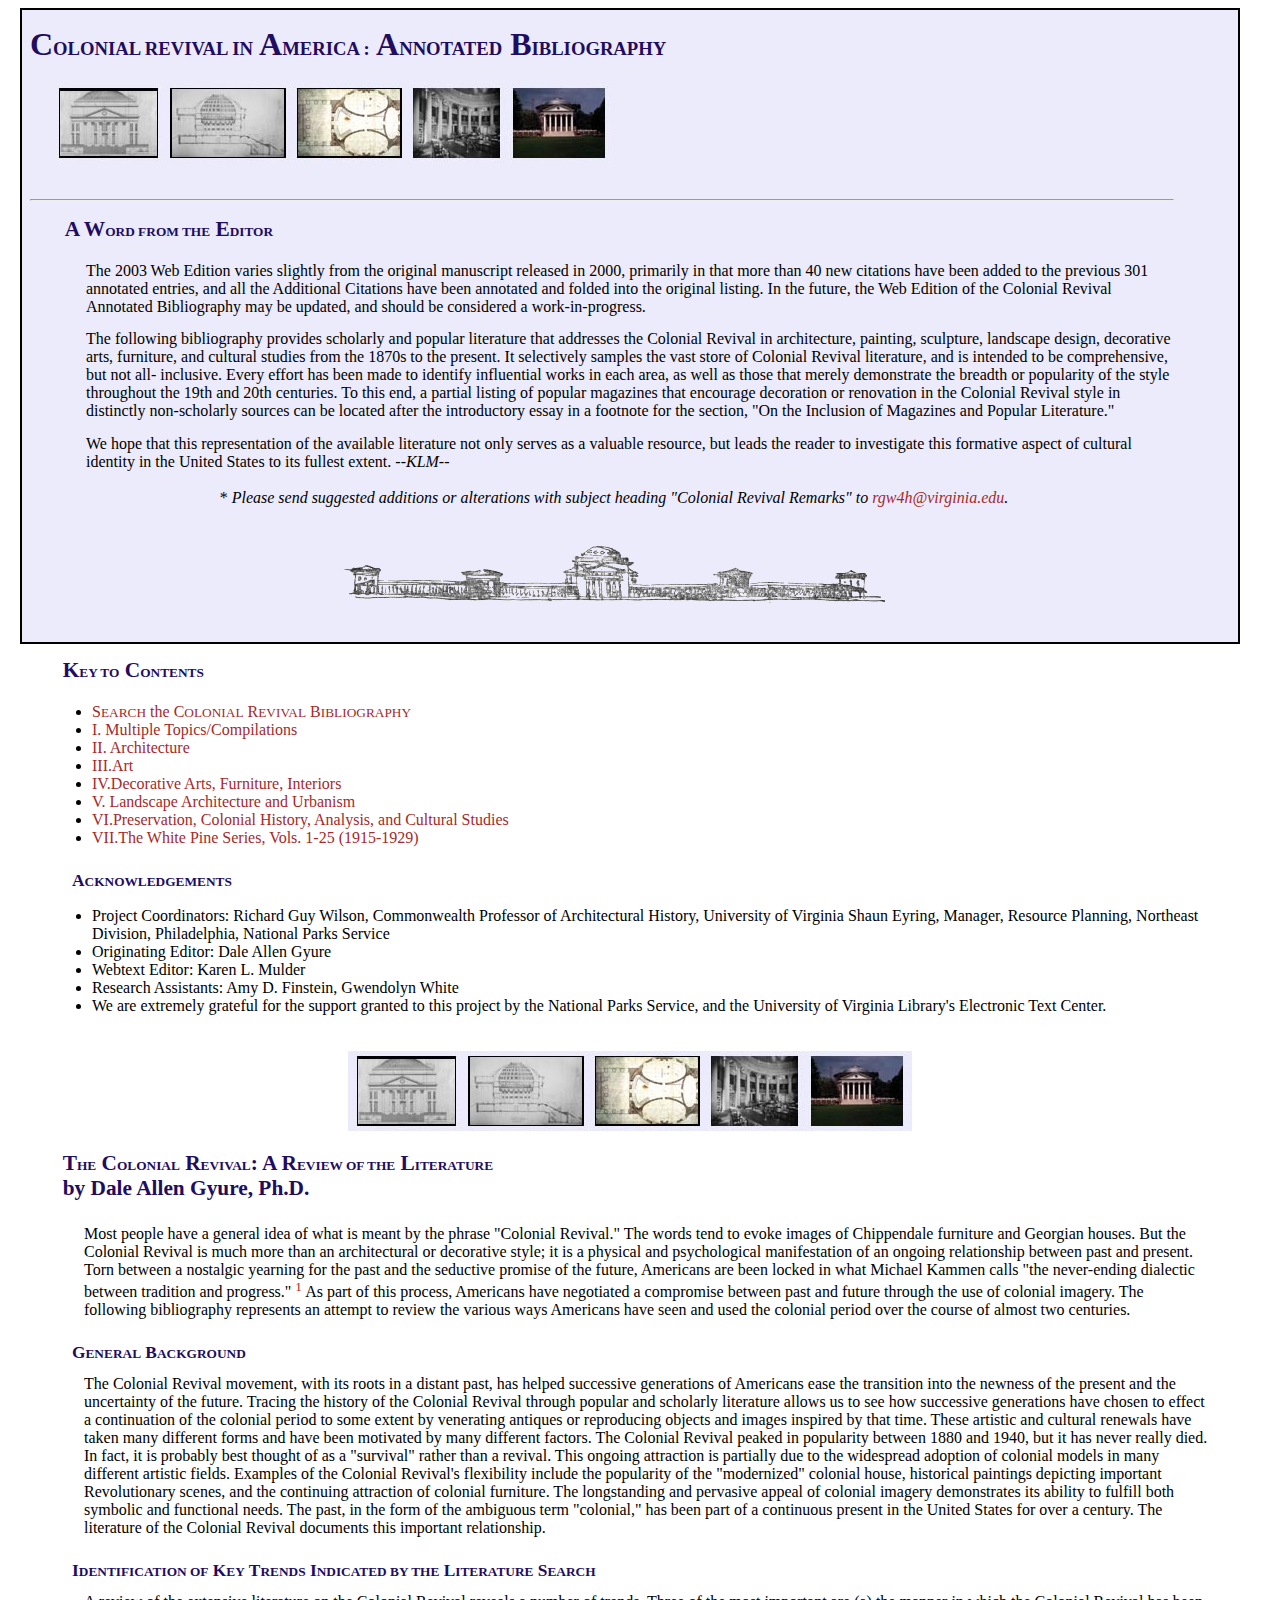
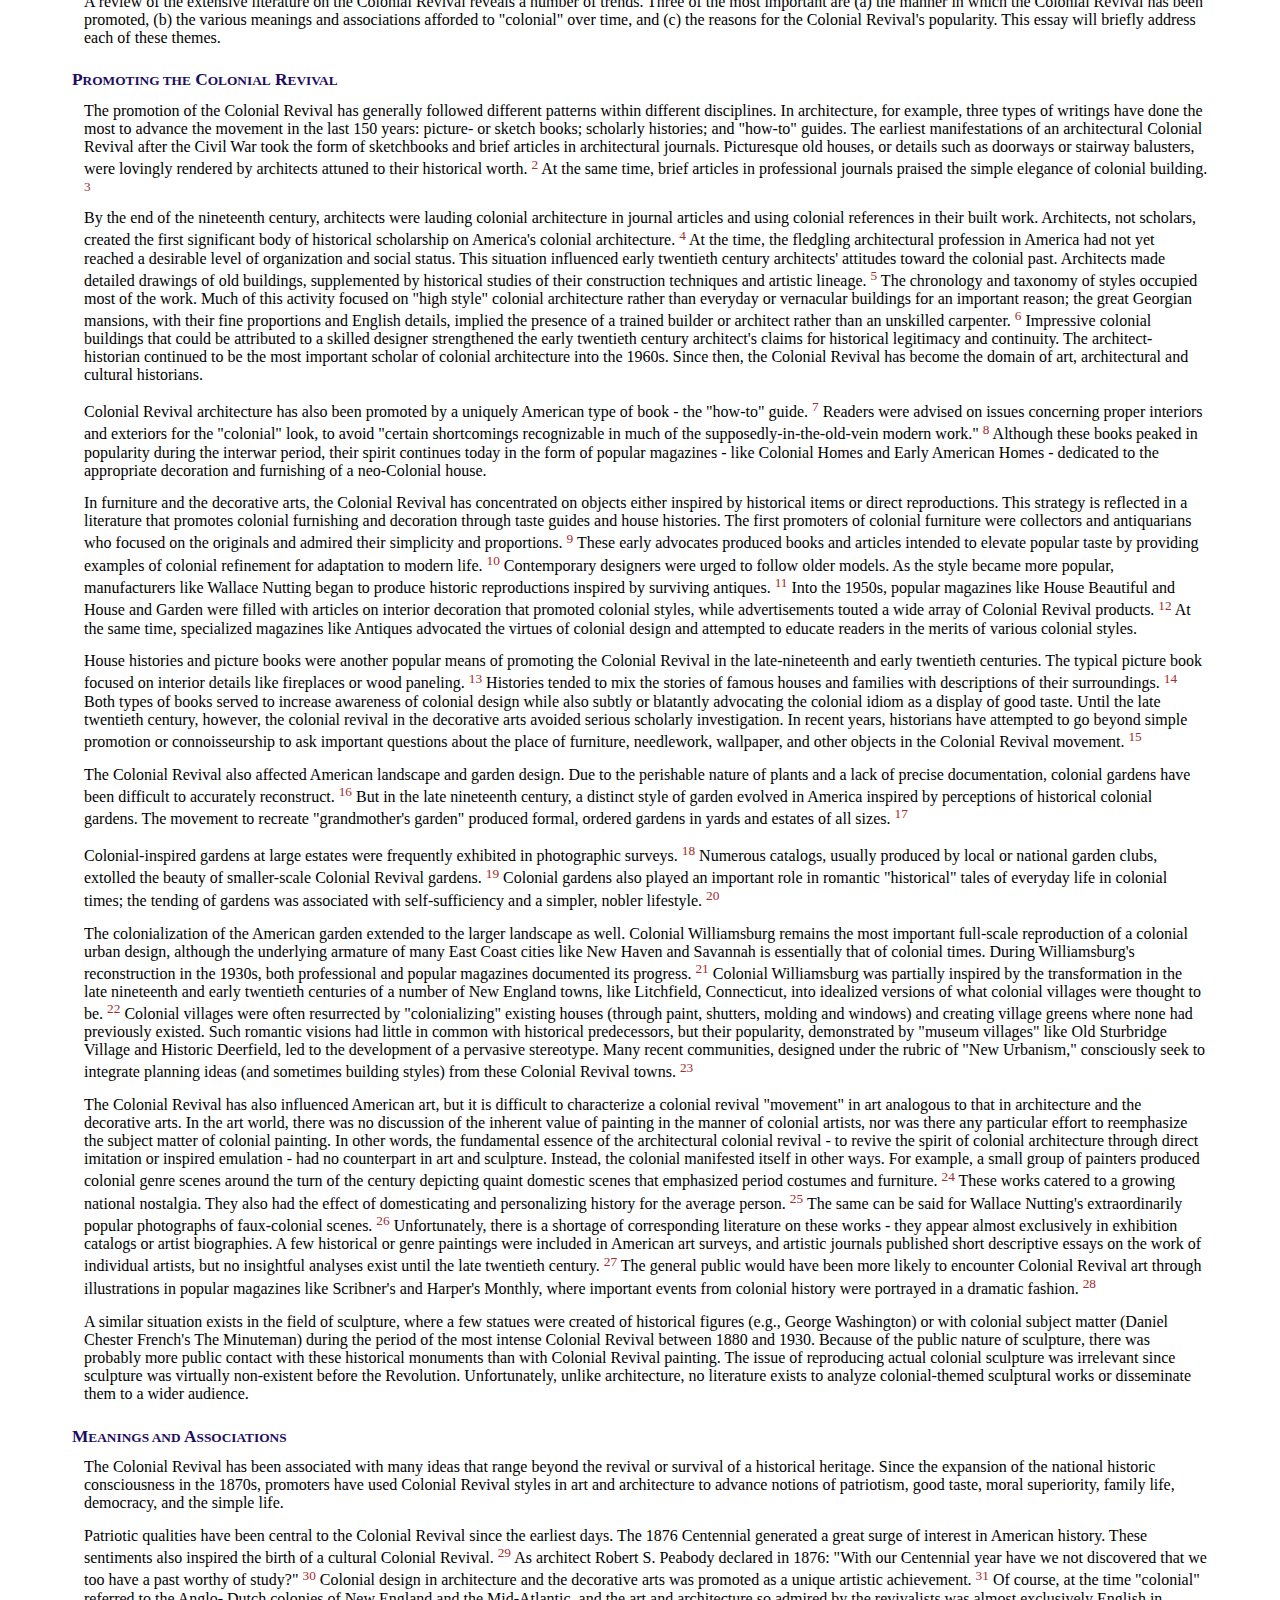
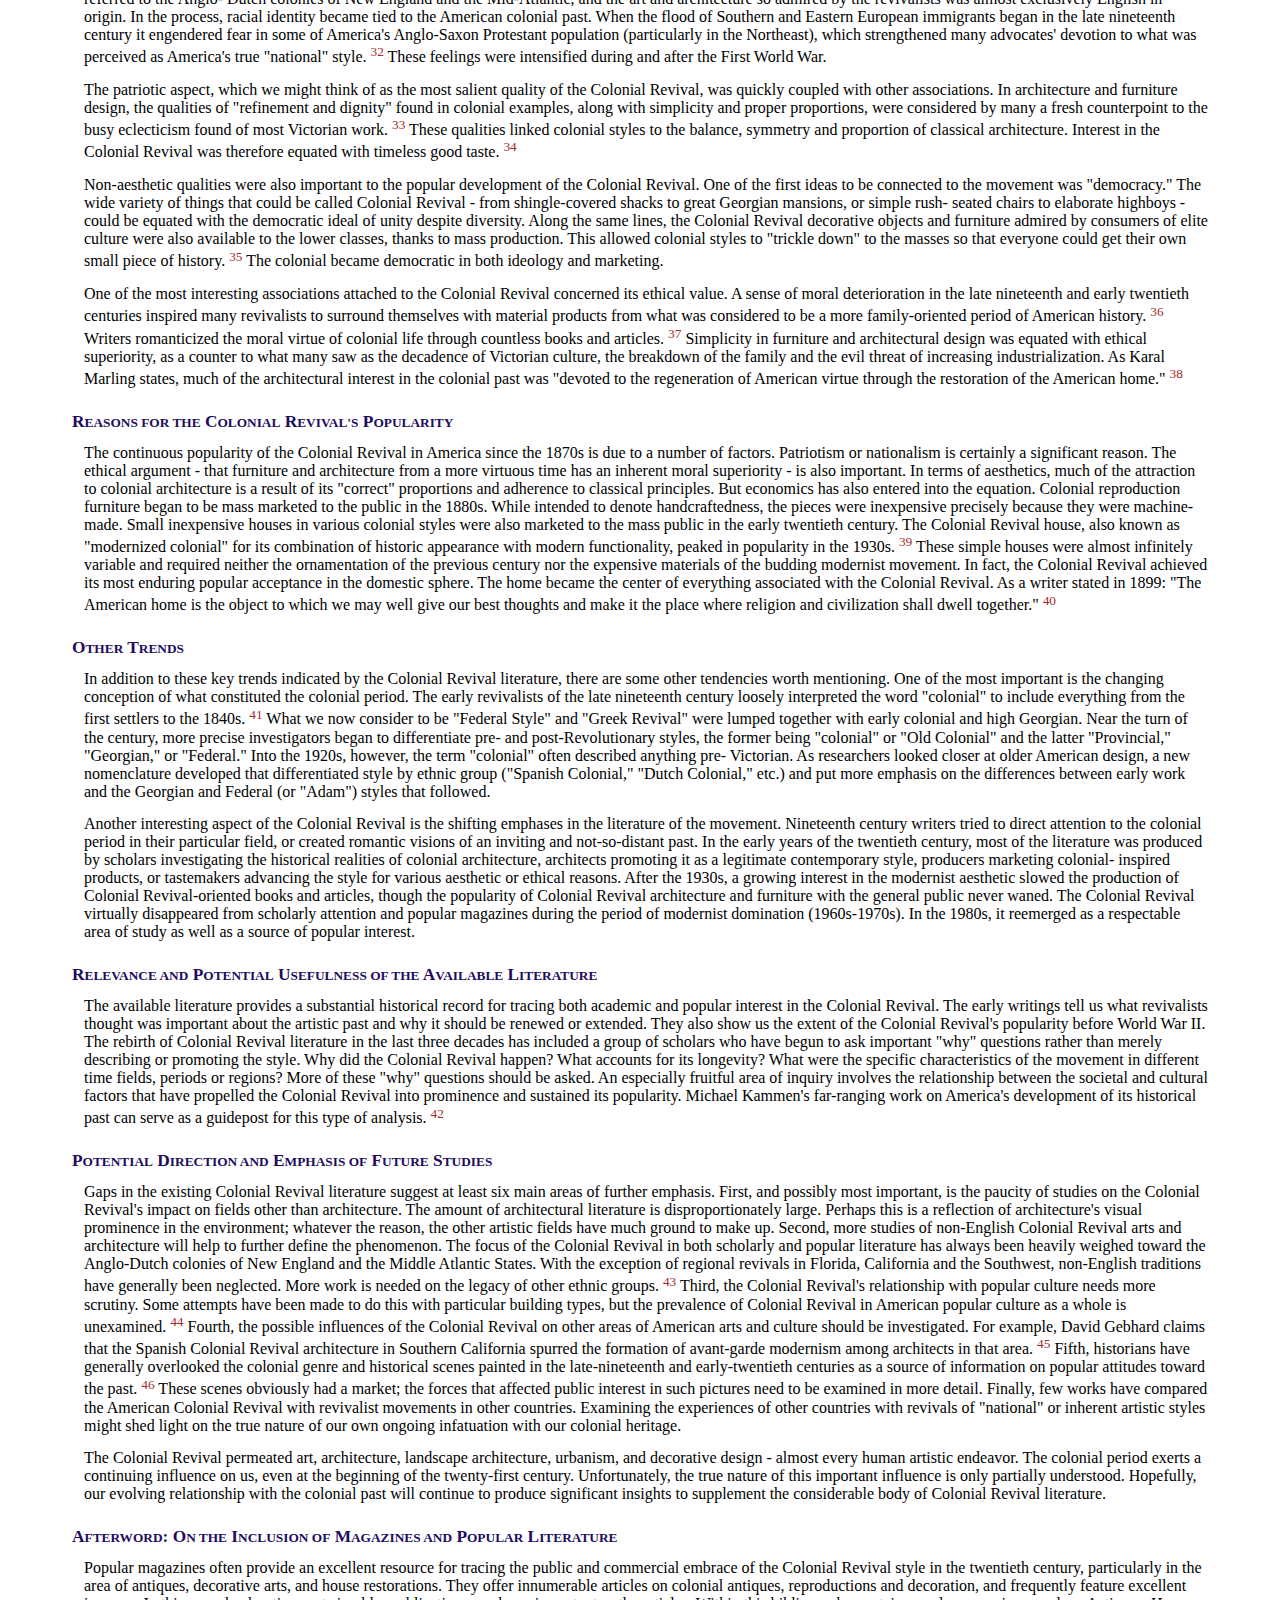
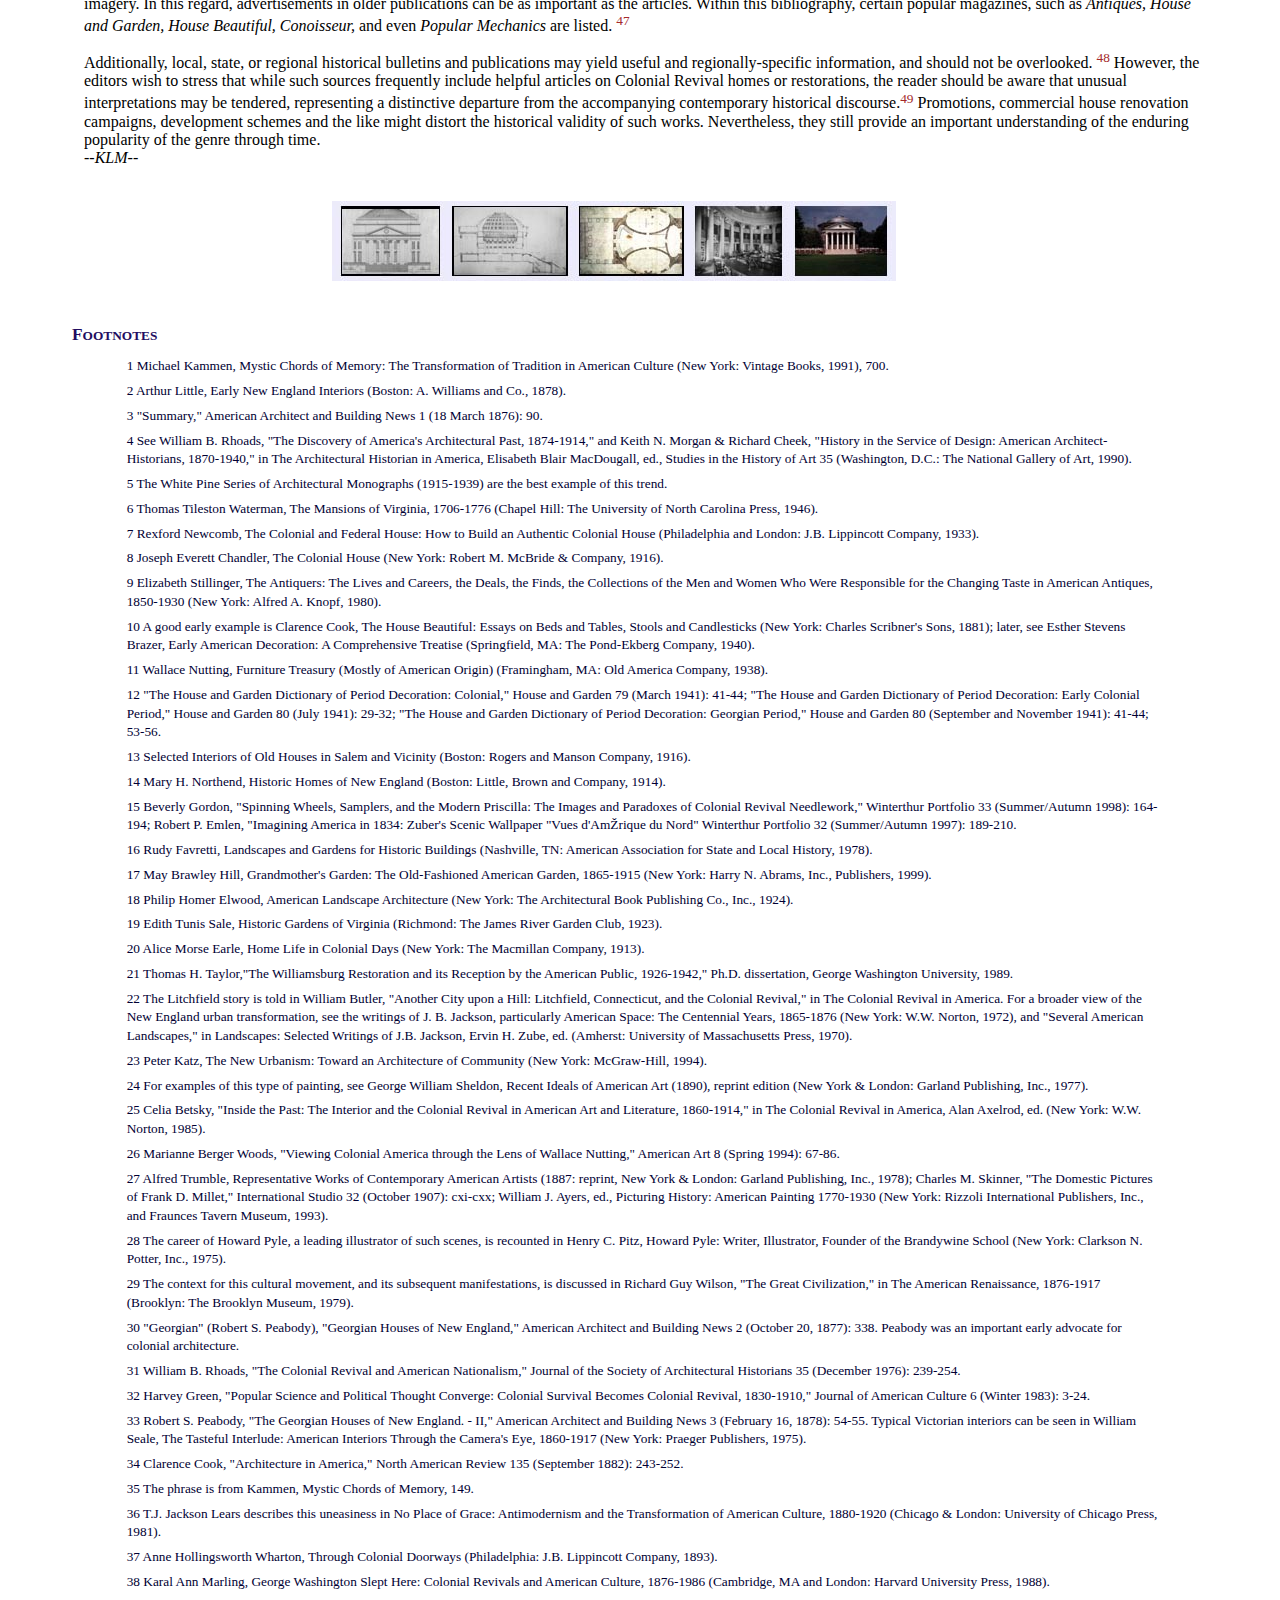
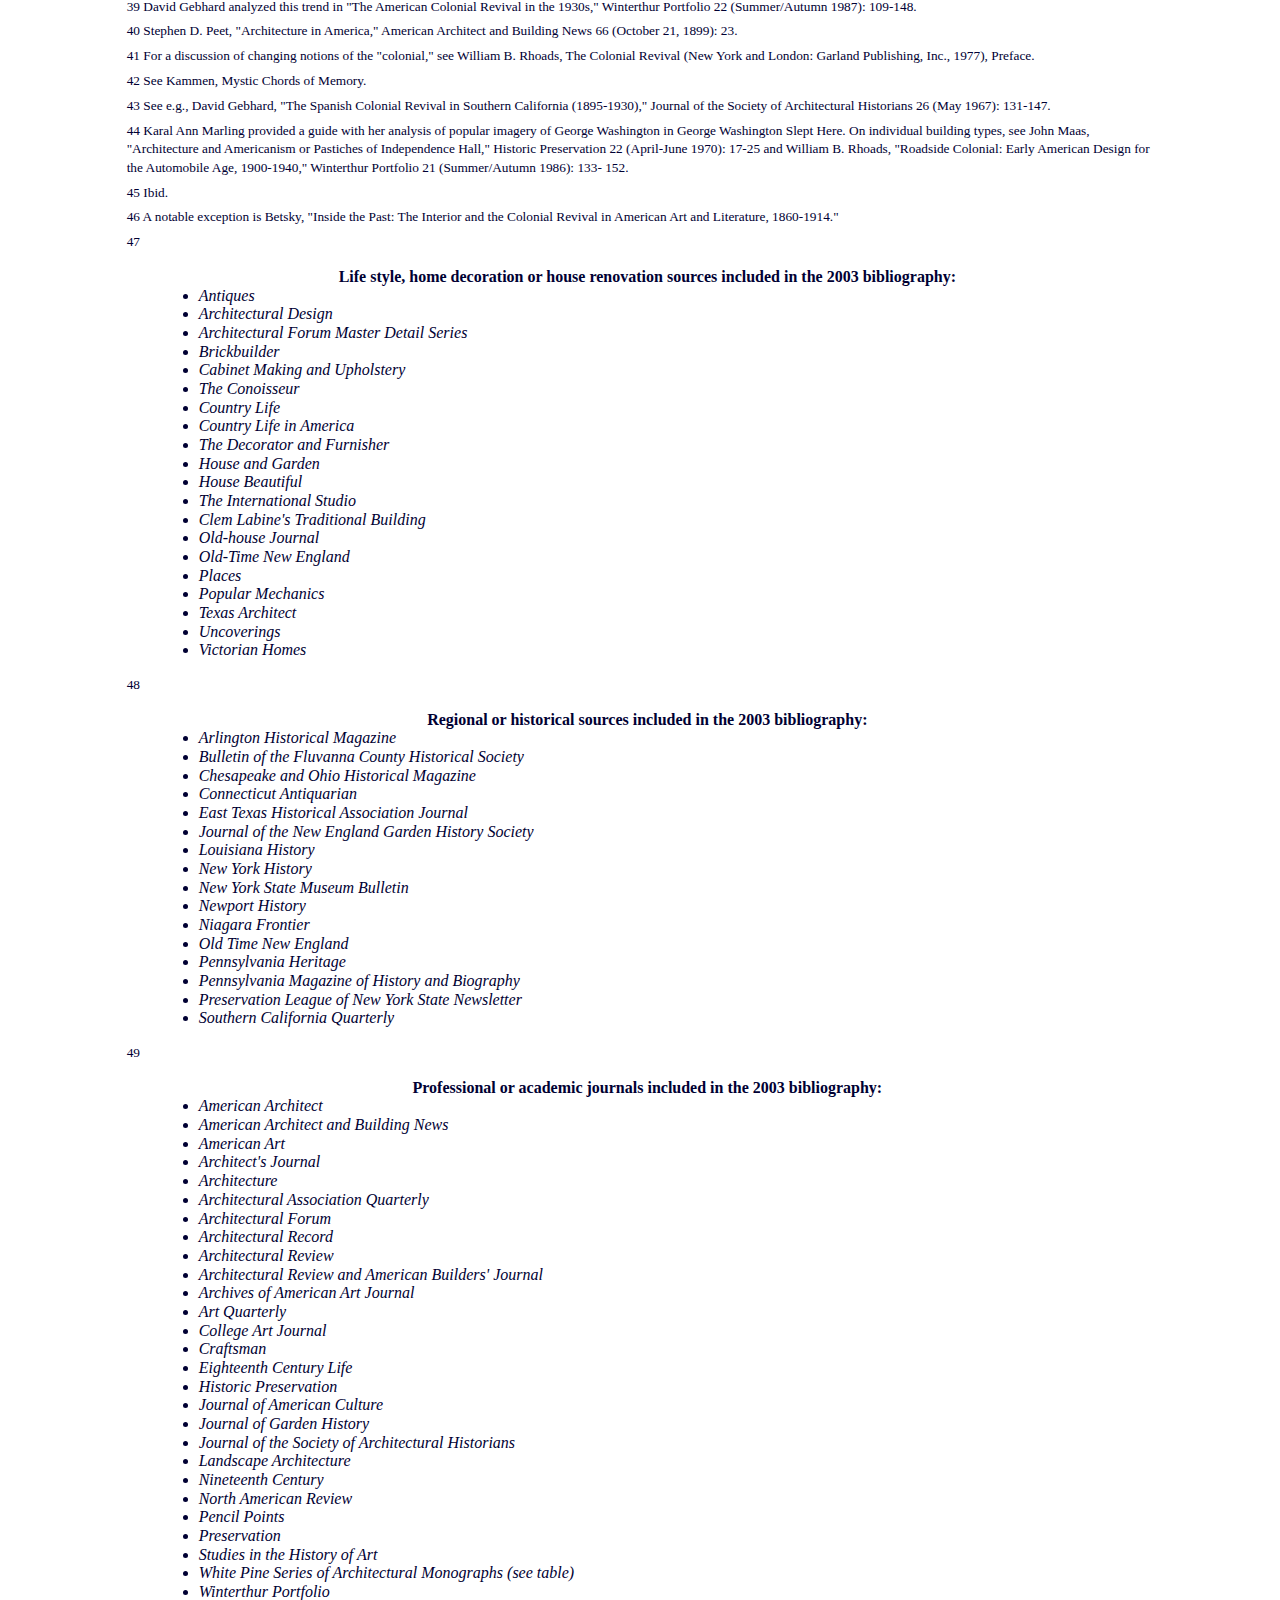
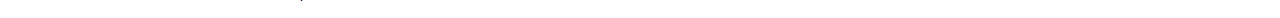
<file: static-content/index.html>
<html>
   <head>
      <meta http-equiv="Content-Type" content="text/html; charset=utf-8">
   
      <title></title>
      <link rel="stylesheet" href="www/colonial.css" type="text/css">
   </head>
   <body>

<DIV CLASS="top">
<DIV CLASS="head">C<SPAN CLASS="smallcaps2">olonial revival in</SPAN> A<SPAN CLASS="smallcaps2">merica :</SPAN> A<SPAN CLASS="smallcaps2">nnotated</SPAN> B<SPAN CLASS="smallcaps2">ibliography</SPAN><BR>
<IMG SRC="images/banner2.jpg"><HR>
</DIV>
      <DIV>
         <DIV CLASS="head1">A W<SPAN CLASS="smallcaps">ord from the</SPAN> E<SPAN CLASS="smallcaps">ditor</SPAN></DIV>
         
         <DIV CLASS="para">The 2003 Web Edition varies slightly from the original manuscript 
            released in 2000, primarily in that more than 40 new citations have been added 
            to the previous 301 annotated entries, and all the Additional Citations have 
            been annotated and folded into the original listing. In the future, the Web 
            Edition of the Colonial Revival Annotated Bibliography may be updated, and 
            should be considered a work-in-progress.
         </DIV> 
         
         
         <DIV CLASS="para">The following bibliography provides scholarly and popular literature 
            that addresses the Colonial Revival in architecture, painting, sculpture, 
            landscape design, decorative arts, furniture, and cultural studies from the 
            1870s to the present. It selectively samples the vast store of Colonial 
            Revival literature, and is intended to be comprehensive, but not all-
            inclusive. Every effort has been made to identify influential works in each 
            area, as well as those that merely demonstrate the breadth or popularity of 
            the style throughout the 19th and 20th centuries.  To this end, a partial 
            listing of popular magazines that encourage decoration or renovation in the 
            Colonial Revival style in distinctly non-scholarly sources can be located 
            after the introductory essay in a footnote for the section, "On the Inclusion 
            of Magazines and Popular Literature."
         </DIV>
         
         
         <DIV CLASS="para">We hope that this representation of the available literature not only 
            serves as a valuable resource, but leads the reader to investigate this 
            formative aspect of cultural identity in the United States to its fullest 
            extent. <i>--KLM--</i>
            <br><br>
            <DIV CLASS="paracenter">* <i>Please send suggested additions or alterations with subject heading "Colonial Revival Remarks" to 
                  <A HREF="mailto:rgw4h@virginia.edu">rgw4h@virginia.edu</A>.</i></DIV> 
            
         </DIV>
</DIV>               
         <DIV CLASS="paracenter"><IMG PADDING="10pt" SRC="images/banner.gif" ALT="rotunda banner"></DIV>


      </DIV>
         


      
      <DIV>
         
         <DIV CLASS="head1">K<SPAN CLASS="smallcaps">ey to</SPAN> C<SPAN CLASS="smallcaps">ontents</SPAN></DIV>
         
         <DIV CLASS="list">
            <ul>
               
	       <li><A HREF="gsearch.html">S<SPAN CLASS="smallcaps">earch</SPAN> the C<SPAN CLASS="smallcaps">olonial</SPAN> R<SPAN CLASS="smallcaps">evival</SPAN> B<SPAN CLASS="smallcaps">ibliography</SPAN></a></li>
               <li><A HREF="texts/ColRevBi.html">I. Multiple Topics/Compilations</A></li>
               
               <li><A HREF="texts/ColRevBii.html">II. Architecture</A></li>
               
               <li><A HREF="texts/ColRevBiii.html">III.Art</A></li>
               
               <li><A HREF="texts/ColRevBiv.html">IV.Decorative Arts, Furniture, Interiors</A></li>
               
               <li><A HREF="texts/ColRevBv.html">V. Landscape Architecture and Urbanism</A></li>
               
               <li><A HREF="texts/ColRevBvi.html">VI.Preservation, Colonial History, Analysis,
                     and Cultural Studies</A></li>
               
               <li><A HREF="texts/ColRevBvii.html">VII.The White Pine Series, Vols. 1-25 (1915-1929)</A></li>
               
            </ul>
         </DIV>
         
      </DIV>

<DIV>
         <DIV CLASS="head2">A<SPAN CLASS="smallcaps">cknowledgements</SPAN></DIV>
         
         <DIV CLASS="list">
            <ul>
               
               <li>Project Coordinators: Richard Guy Wilson, Commonwealth Professor of 
                  Architectural History, University of Virginia
                  Shaun Eyring, Manager, Resource Planning, Northeast Division, 
                  Philadelphia, National Parks Service
               </li>
               
               <li>Originating Editor: Dale Allen Gyure</li>
               
               <li>Webtext Editor: Karen L. Mulder</li>
               
               <li>Research Assistants: Amy D. Finstein, Gwendolyn White</li>
               
               <li>We are extremely grateful for the support granted to this project by 
                  the National Parks Service, and the University of Virginia Library's Electronic Text Center.
               </li>
               
            </ul>
         </DIV>
</DIV>
      
            <DIV CLASS="paracenter"><IMG PADDING="10pt" SRC="images/banner2.jpg" ALT="Images of rotunda"></DIV>

      
      <DIV>
         <DIV CLASS="head1">T<SPAN CLASS="smallcaps">he</SPAN> C<SPAN CLASS="smallcaps">olonial</SPAN> R<SPAN CLASS="smallcaps">evival</SPAN>: 
            A R<SPAN CLASS="smallcaps">eview of the</SPAN>
            L<SPAN CLASS="smallcaps">iterature</SPAN><br>
            by Dale Allen Gyure, Ph.D.
         </DIV>
         
         
         <DIV CLASS="head2"></DIV>
         
         <DIV CLASS="para">Most people have a general idea of what is meant by the phrase "Colonial 
            Revival." The words tend to evoke images of Chippendale furniture and Georgian 
            houses. But the Colonial Revival is much more than an architectural or 
            decorative style; it is a physical and psychological manifestation of an ongoing relationship between past and present. Torn between a nostalgic 
            yearning for the past and the seductive promise of the future, Americans are 
            been locked in what Michael Kammen calls "the never-ending dialectic between 
            tradition and progress." <A HREF="index.html#f001"> <sup>1</sup></A> As part of 
            this process, Americans have negotiated a compromise between past and future 
            through the use of colonial imagery. The following bibliography represents an 
            attempt to review the various ways Americans have seen and used the colonial 
            period over the course of almost two centuries.
         </DIV>
         
         
         
         <DIV CLASS="head2">G<SPAN CLASS="smallcaps">eneral</SPAN> B<SPAN CLASS="smallcaps">ackground</SPAN></DIV>
         
         
         <DIV CLASS="para">The Colonial Revival movement, with its roots in a distant past, has 
            helped successive generations of Americans ease the transition into the 
            newness of the present and the uncertainty of the future. Tracing the history 
            of the Colonial Revival through popular and scholarly literature allows us to 
            see how successive generations have chosen to effect a continuation of the 
            colonial period to some extent by venerating antiques or reproducing objects 
            and images inspired by that time. These artistic and cultural renewals have 
            taken many different forms and have been motivated by many different factors. 
            The Colonial Revival peaked in popularity between 1880 and 1940, but it has 
            never really died. In fact, it is probably best thought of as a "survival" 
            rather than a revival. This ongoing attraction is partially due to the 
            widespread adoption of colonial models in many different artistic fields. 
            Examples of the Colonial Revival's flexibility include the popularity of the 
            "modernized" colonial house, historical paintings depicting important 
            Revolutionary scenes, and the continuing attraction of colonial furniture. The 
            longstanding and pervasive appeal of colonial imagery demonstrates its ability 
            to fulfill both symbolic and functional needs. The past, in the form of the 
            ambiguous term "colonial," has been part of a continuous present in the United 
            States for over a century. The literature of the Colonial Revival documents 
            this important relationship.
         </DIV>
         
         
         
         <DIV CLASS="head2">I<SPAN CLASS="smallcaps">dentification of</SPAN> K<SPAN CLASS="smallcaps">ey</SPAN> 
            T<SPAN CLASS="smallcaps">rends</SPAN> I<SPAN CLASS="smallcaps">ndicated by the</SPAN>
            L<SPAN CLASS="smallcaps">iterature</SPAN> S<SPAN CLASS="smallcaps">earch</SPAN></DIV>
         
         <DIV CLASS="para"> A review of the extensive literature on the Colonial Revival reveals a 
            number of trends. Three of the most important are (a) the manner in which the 
            Colonial Revival has been promoted, (b) the various meanings and associations 
            afforded to "colonial" over time, and (c) the reasons for the Colonial 
            Revival's popularity. This essay will briefly address each of these themes. 
            
         </DIV>
         
         
         <DIV CLASS="head2">P<SPAN CLASS="smallcaps">romoting the</SPAN> C<SPAN CLASS="smallcaps">olonial</SPAN> 
            R<SPAN CLASS="smallcaps">evival</SPAN></DIV>
         
         <DIV CLASS="para">The promotion of the Colonial Revival has generally followed different 
            patterns within different disciplines. In architecture, for example, three 
            types of writings have done the most to advance the movement in the last 150 
            years: picture- or sketch books; scholarly histories; and "how-to" guides.
            The earliest manifestations of an architectural Colonial Revival after the 
            Civil War took the form of sketchbooks and brief articles in architectural 
            journals. Picturesque old houses, or details such as doorways or stairway 
            balusters, were lovingly rendered by architects attuned to their historical 
            worth. <A HREF="index.html#f002"><sup>2</sup></A> At the same time, brief 
            articles in professional journals praised the simple elegance of colonial 
            building. <A HREF="index.html#f003"> <sup>3</sup></A></DIV> 
         
         
         <DIV CLASS="para">By the end of the nineteenth century, architects were lauding colonial 
            architecture in journal articles and using colonial references in their built 
            work. Architects, not scholars, created the first significant body of 
            historical scholarship on America's colonial architecture. <A HREF="index.html#f004"> <sup>4</sup></A> At the time, the fledgling architectural 
            profession in America had not yet reached a desirable level of organization 
            and social status. This situation influenced early twentieth century 
            architects' attitudes toward the colonial past. Architects made detailed 
            drawings of old buildings, supplemented by historical studies of their 
            construction techniques and artistic lineage. <A HREF="index.html#f005"> 
               <sup>5</sup></A> The chronology and taxonomy of styles occupied most of the 
            work. Much of this activity focused on "high style" colonial architecture 
            rather than everyday or vernacular buildings for an important reason; the 
            great Georgian mansions, with their fine proportions and English details, 
            implied the presence of a trained builder or architect rather than an 
            unskilled carpenter. <A HREF="index.html#f006"> <sup>6</sup></A> Impressive 
            colonial buildings that could be attributed to a skilled designer strengthened 
            the early twentieth century architect's claims for historical legitimacy and 
            continuity. The architect-historian continued to be the most important scholar 
            of colonial architecture into the 1960s. Since then, the Colonial Revival has 
            become the domain of art, architectural and cultural historians.
         </DIV>
         

         
         <DIV CLASS="para">Colonial Revival architecture has also been promoted by a uniquely American 
            type of book - the "how-to" guide. <A HREF="index.html#f007"> <sup>7</sup></A> 
            Readers were advised on issues concerning proper interiors and exteriors for 
            the "colonial" look, to avoid "certain shortcomings recognizable in much of 
            the supposedly-in-the-old-vein modern work." <A HREF="index.html#f008"> 
               <sup>8</sup></A> Although these books peaked in popularity during the 
            interwar period, their spirit continues today in the form of popular magazines 
            - like Colonial Homes and Early American Homes - dedicated to the appropriate 
            decoration and furnishing of a neo-Colonial house.
         </DIV>
         
         
         <DIV CLASS="para">In furniture and the decorative arts, the Colonial Revival has concentrated on 
            objects either inspired by historical items or direct reproductions. This 
            strategy is reflected in a literature that promotes colonial furnishing and 
            decoration through taste guides and house histories. The first promoters of 
            colonial furniture were collectors and antiquarians who focused on the 
            originals and admired their simplicity and proportions. <A HREF="index.html#f009"> 
               <sup>9</sup></A> These early advocates produced books and articles intended 
            to elevate popular taste by providing examples of colonial refinement for 
            adaptation to modern life. <A HREF="index.html#f010"> <sup>10</sup></A> 
            Contemporary designers were urged to follow older models. As the style became 
            more popular, manufacturers like Wallace Nutting began to produce historic 
            reproductions inspired by surviving antiques. <A HREF="index.html#f011"> 
               <sup>11</sup></A> Into the 1950s, popular magazines like House Beautiful 
            and House and Garden were filled with articles on interior decoration that 
            promoted colonial styles, while advertisements touted a wide array of Colonial 
            Revival products. <A HREF="index.html#f012"> <sup>12</sup></A> At the same time, 
            specialized magazines like Antiques advocated the virtues of colonial design 
            and attempted to educate readers in the merits of various colonial
            styles.
         </DIV>
         
         
         <DIV CLASS="para">House histories and picture books were another popular means of promoting the 
            Colonial Revival in the late-nineteenth and early twentieth centuries. The 
            typical picture book focused on interior details like fireplaces or wood 
            paneling. <A HREF="index.html#f013"> <sup>13</sup></A> Histories tended to mix 
            the stories of famous houses and families with descriptions of their 
            surroundings. <A HREF="index.html#f014"> <sup>14</sup></A> Both types of books 
            served to increase awareness of colonial design while also subtly or blatantly 
            advocating the colonial idiom as a display of good taste. Until the late 
            twentieth century, however, the colonial revival in the decorative arts 
            avoided serious scholarly investigation. In recent years, historians have 
            attempted to go beyond simple promotion or connoisseurship to ask important 
            questions about the place of furniture, needlework, wallpaper, and other 
            objects in the Colonial Revival movement. <A HREF="index.html#f015"><sup>15</sup></A></DIV>
         
         
         <DIV CLASS="para">The Colonial Revival also affected American landscape and garden design. Due 
            to the perishable nature of plants and a lack of precise documentation, 
            colonial gardens have been difficult to accurately reconstruct. <A HREF="index.html#f016"><sup>16</sup></A> 
            But in the late nineteenth century, a distinct style of garden evolved in America inspired by perceptions of 
            historical colonial gardens. The movement to recreate "grandmother's garden" 
            produced formal, ordered gardens in yards and estates of all sizes. <A HREF="index.html#f017"><sup>17</sup></A></DIV> 
         
         
         <DIV CLASS="para">Colonial-inspired gardens at large estates 
            were frequently exhibited in photographic surveys. <A HREF="index.html#f018"> 
               <sup>18</sup></A> Numerous catalogs, usually produced by local or national 
            garden clubs, extolled the beauty of smaller-scale Colonial Revival gardens. 
            <A HREF="index.html#f019"> <sup>19</sup></A> Colonial gardens also played an 
            important role in romantic "historical" tales of everyday life in colonial 
            times; the tending of gardens was associated with self-sufficiency and a 
            simpler, nobler lifestyle. <A HREF="index.html#f020"> <sup>20</sup></A></DIV>
         
         
         <DIV CLASS="para">The colonialization of the American garden extended to the larger landscape as 
            well. Colonial Williamsburg remains the most important full-scale reproduction 
            of a colonial urban design, although the underlying armature of many East 
            Coast cities like New Haven and Savannah is essentially that of colonial 
            times. During Williamsburg's reconstruction in the 1930s, both professional 
            and popular magazines documented its progress. <A HREF="index.html#f021"> 
               <sup>21</sup></A> Colonial Williamsburg was partially inspired by the 
            transformation in the late nineteenth and early twentieth centuries of a 
            number of New England towns, like Litchfield, Connecticut, into idealized 
            versions of what colonial villages were thought to be. <A HREF="index.html#f022"> 
               <sup>22</sup></A> Colonial villages were often resurrected by 
            "colonializing" existing houses (through paint, shutters, molding and windows) 
            and creating village greens where none had previously existed. Such romantic 
            visions had little in common with historical predecessors, but their 
            popularity, demonstrated by "museum villages" like Old Sturbridge Village and 
            Historic Deerfield, led to the development of a pervasive stereotype. Many 
            recent communities, designed under the rubric of "New Urbanism," consciously 
            seek to integrate planning ideas (and sometimes building styles) from these 
            Colonial Revival towns. <A HREF="index.html#f023"> <sup>23</sup></A></DIV>
         
         
         
         <DIV CLASS="para">The Colonial Revival has also influenced American art, but it is difficult to 
            characterize a colonial revival "movement" in art analogous to that in 
            architecture and the decorative arts. In the art world, there was no 
            discussion of the inherent value of painting in the manner of colonial 
            artists, nor was there any particular effort to reemphasize the subject matter 
            of colonial painting. In other words, the fundamental essence of the 
            architectural colonial revival - to revive the spirit of colonial architecture 
            through direct imitation or inspired emulation - had no counterpart in art and 
            sculpture. Instead, the colonial manifested itself in other ways. For example, 
            a small group of painters produced colonial genre scenes around the turn of 
            the century depicting quaint domestic scenes that emphasized period costumes 
            and furniture. <A HREF="index.html#f024"> <sup>24</sup></A> These works catered 
            to a growing national nostalgia. They also had the effect of domesticating and 
            personalizing history for the average person. <A HREF="index.html#f025"> 
               <sup>25</sup></A> The same can be said for Wallace Nutting's 
            extraordinarily popular photographs of faux-colonial scenes. <A HREF="index.html#f026"> <sup>26</sup></A> Unfortunately, there is a shortage of 
            corresponding literature on these works - they appear almost exclusively in 
            exhibition catalogs or artist biographies. A few historical or genre paintings 
            were included in American art surveys, and artistic journals published short 
            descriptive essays on the work of individual artists, but no insightful 
            analyses exist until the late twentieth century. <A HREF="index.html#f027"> 
               <sup>27</sup></A> The general public would have been more likely to 
            encounter Colonial Revival art through illustrations in popular magazines like 
            Scribner's and Harper's Monthly, where important events from colonial history 
            were portrayed in a dramatic fashion. <A HREF="index.html#f028"> 
               <sup>28</sup></A></DIV> 
         
         
         <DIV CLASS="para">A similar situation exists in the field of sculpture, where a few statues were 
            created of historical figures (e.g., George Washington) or with colonial 
            subject matter (Daniel Chester French's The Minuteman) during the period of 
            the most intense Colonial Revival between 1880 and 1930. Because of the public 
            nature of sculpture, there was probably more public contact with these 
            historical monuments than with Colonial Revival painting. The issue of 
            reproducing actual colonial sculpture was irrelevant since sculpture was 
            virtually non-existent before the Revolution. Unfortunately, unlike 
            architecture, no literature exists to analyze colonial-themed sculptural works 
            or disseminate them to a wider audience. 
         </DIV>
         
         

         
         <DIV CLASS="head2">M<SPAN CLASS="smallcaps">eanings and</SPAN> A<SPAN CLASS="smallcaps">ssociations</SPAN></DIV>
         
         <DIV CLASS="para"> The Colonial Revival has been associated with many ideas that range 
            beyond the revival or survival of a historical heritage. Since the expansion 
            of the national historic consciousness in the 1870s, promoters have used 
            Colonial Revival styles in art and architecture to advance notions of 
            patriotism, good taste, moral superiority, family life, democracy, and the 
            simple life.
         </DIV>
         
         
         <DIV CLASS="para">Patriotic qualities have been central to the Colonial Revival since the 
            earliest days. The 1876 Centennial generated a great surge of interest in 
            American history. These sentiments also inspired the birth of a cultural 
            Colonial Revival. <A HREF="index.html#f029"> <sup>29</sup></A> As architect 
            Robert S. Peabody declared in 1876: "With our Centennial year have we not 
            discovered that we too have a past worthy of study?" <A HREF="index.html#f030"> 
               <sup>30</sup></A> Colonial design in architecture and the decorative arts 
            was promoted as a unique artistic achievement. <A HREF="index.html#f031"> 
               <sup>31</sup></A> Of course, at the time "colonial" referred to the Anglo-
            Dutch colonies of New England and the Mid-Atlantic, and the art and 
            architecture so admired by the revivalists was almost exclusively English in 
            origin. In the process, racial identity became tied to the American colonial 
            past. When the flood of Southern and Eastern European immigrants began in the 
            late nineteenth century it engendered fear in some of America's Anglo-Saxon 
            Protestant population (particularly in the Northeast), which strengthened many 
            advocates' devotion to what was perceived as America's true "national" style. 
            <A HREF="index.html#f032"> <sup>32</sup></A> These feelings were intensified 
            during and after the First World War.
         </DIV>
         
         
         
         <DIV CLASS="para">The patriotic aspect, which we might think of as the most salient quality of 
            the Colonial Revival, was quickly coupled with other associations. In 
            architecture and furniture design, the qualities of "refinement and dignity" 
            found in colonial examples, along with simplicity and proper proportions, were 
            considered by many a fresh counterpoint to the busy eclecticism found of most 
            Victorian work. <A HREF="index.html#f033"> <sup>33</sup></A> These qualities 
            linked colonial styles to the balance, symmetry and proportion of classical 
            architecture. Interest in the Colonial Revival was therefore equated with 
            timeless good taste. <A HREF="index.html#f034"> <sup>34</sup></A></DIV>
         
         
         
         <DIV CLASS="para">Non-aesthetic qualities were also important to the popular development of the 
            Colonial Revival. One of the first ideas to be connected to the movement was 
            "democracy." The wide variety of things that could be called Colonial Revival 
            - from shingle-covered shacks to great Georgian mansions, or simple rush-
            seated chairs to elaborate highboys - could be equated with the democratic ideal of unity despite diversity. Along the same lines, the Colonial Revival 
            decorative objects and furniture admired by consumers of elite culture were 
            also available to the lower classes, thanks to mass production. This allowed 
            colonial styles to "trickle down" to the masses so that everyone could get 
            their own small piece of history. <A HREF="index.html#f035"> <sup>35</sup></A> 
            The colonial became democratic in both ideology and marketing.
         </DIV>
         
         
         
         <DIV CLASS="para">One of the most interesting associations attached to the Colonial Revival 
            concerned its ethical value. A sense of moral deterioration in the late 
            nineteenth and early twentieth centuries inspired many revivalists to surround 
            themselves with material products from what was considered to be a more 
            family-oriented period of American history. <A HREF="index.html#f036"> 
               <sup>36</sup></A> Writers romanticized the moral virtue of colonial life 
            through countless books and articles. <A HREF="index.html#f037"> 
               <sup>37</sup></A> Simplicity in furniture and architectural design was 
            equated with ethical superiority, as a counter to what many saw as the 
            decadence of Victorian culture, the breakdown of the family and the evil 
            threat of increasing industrialization. As Karal Marling states, much of the 
            architectural interest in the colonial past was "devoted to the regeneration 
            of American virtue through the restoration of the American home."<A HREF="index.html#f038"> <sup>38</sup></A></DIV>
         
         
         
         
         
         <DIV CLASS="head2">R<SPAN CLASS="smallcaps">easons for the</SPAN> C<SPAN CLASS="smallcaps">olonial</SPAN> 
            R<SPAN CLASS="smallcaps">evival's</SPAN> P<SPAN CLASS="smallcaps">opularity</SPAN></DIV>
         
         
         <DIV CLASS="para">The continuous popularity of the Colonial Revival in America since the 
            1870s is due to a number of factors. Patriotism or nationalism is certainly a 
            significant reason. The ethical argument - that furniture and architecture 
            from a more virtuous time has an inherent moral superiority - is also 
            important. In terms of aesthetics, much of the attraction to colonial 
            architecture is a result of its "correct" proportions and adherence to 
            classical principles. But economics has also entered into the equation. 
            Colonial reproduction furniture began to be mass marketed to the public in the 
            1880s. While intended to denote handcraftedness, the pieces were inexpensive 
            precisely because they were machine-made. Small inexpensive houses in various 
            colonial styles were also marketed to the mass public in the early twentieth 
            century. The Colonial Revival house, also known as "modernized colonial" for 
            its combination of historic appearance with modern functionality, peaked in 
            popularity in the 1930s. <A HREF="index.html#f039"> <sup>39</sup></A> These 
            simple houses were almost infinitely variable and required neither the 
            ornamentation of the previous century nor the expensive materials of the 
            budding modernist movement. In fact, the Colonial Revival achieved its most 
            enduring popular acceptance in the domestic sphere. The home became the center 
            of everything associated with the Colonial Revival. As a writer stated in 
            1899: "The American home is the object to which we may well give our best 
            thoughts and make it the place where religion and civilization shall dwell 
            together."<A HREF="index.html#f040"> <sup>40</sup></A></DIV>
         
         
         
         
         <DIV CLASS="head2">O<SPAN CLASS="smallcaps">ther</SPAN> T<SPAN CLASS="smallcaps">rends</SPAN></DIV>
         
         <DIV CLASS="para">In addition to these key trends indicated by the Colonial Revival 
            literature, there are some other tendencies worth mentioning. One of the most 
            important is the changing conception of what constituted the colonial period. 
            The early revivalists of the late nineteenth century loosely interpreted the 
            word "colonial" to include everything from the first settlers to the 1840s. 
            <A HREF="index.html#f041"> <sup>41</sup></A> What we now consider to be "Federal 
            Style" and "Greek Revival" were lumped together with early colonial and high 
            Georgian. Near the turn of the century, more precise investigators began to 
            differentiate pre- and post-Revolutionary styles, the former being "colonial" 
            or "Old Colonial" and the latter "Provincial," "Georgian," or "Federal." Into 
            the 1920s, however, the term "colonial" often described anything pre-
            Victorian. As researchers looked closer at older American design, a new 
            nomenclature developed that differentiated style by ethnic group ("Spanish 
            Colonial," "Dutch Colonial," etc.) and put more emphasis on the differences 
            between early work and the Georgian and Federal (or "Adam") styles that 
            followed.
         </DIV>
         
         
         <DIV CLASS="para">Another interesting aspect of the Colonial Revival is the shifting emphases in 
            the literature of the movement. Nineteenth century writers tried to direct 
            attention to the colonial period in their particular field, or created 
            romantic visions of an inviting and not-so-distant past. In the early years of 
            the twentieth century, most of the literature was produced by scholars 
            investigating the historical realities of colonial architecture, architects 
            promoting it as a legitimate contemporary style, producers marketing colonial-
            inspired products, or tastemakers advancing the style for various aesthetic or 
            ethical reasons. After the 1930s, a growing interest in the modernist 
            aesthetic slowed the production of Colonial Revival-oriented books and 
            articles, though the popularity of Colonial Revival architecture and furniture 
            with the general public never waned. The Colonial Revival virtually 
            disappeared from scholarly attention and popular magazines during the period 
            of modernist domination (1960s-1970s). In the 1980s, it reemerged as a 
            respectable area of study as well as a source of popular interest.
         </DIV>
         
         
         
         
         
         <DIV CLASS="head2">R<SPAN CLASS="smallcaps">elevance and</SPAN> P<SPAN CLASS="smallcaps">otential</SPAN> 
            U<SPAN CLASS="smallcaps">sefulness of the</SPAN> A<SPAN CLASS="smallcaps">vailable</SPAN> L<SPAN CLASS="smallcaps">iterature</SPAN></DIV>
         
         <DIV CLASS="para">The available literature provides a substantial historical record for 
            tracing both academic and popular interest in the Colonial Revival. The early 
            writings tell us what revivalists thought was important about the artistic 
            past and why it should be renewed or extended. They also show us the extent of 
            the Colonial Revival's popularity before World War II. The rebirth of Colonial 
            Revival literature in the last three decades has included a group of scholars 
            who have begun to ask important "why" questions rather than merely describing 
            or promoting the style. Why did the Colonial Revival happen? What accounts for 
            its longevity? What were the specific characteristics of the movement in 
            different time fields, periods or regions? More of these "why" questions 
            should be asked. An especially fruitful area of inquiry involves the 
            relationship between the societal and cultural factors that have propelled the 
            Colonial Revival into prominence and sustained its popularity. Michael 
            Kammen's far-ranging work on America's development of its historical past can 
            serve as a guidepost for this type of analysis.<A HREF="index.html#f042"> 
               <sup>42</sup></A></DIV>
         
         
         
         
         
         <DIV CLASS="head2">P<SPAN CLASS="smallcaps">otential</SPAN> D<SPAN CLASS="smallcaps">irection and</SPAN> 
            E<SPAN CLASS="smallcaps">mphasis of</SPAN> F<SPAN CLASS="smallcaps">uture</SPAN> S<SPAN CLASS="smallcaps">tudies</SPAN></DIV>
         
         <DIV CLASS="para">Gaps in the existing Colonial Revival literature suggest at least six 
            main areas of further emphasis. First, and possibly most important, is the 
            paucity of studies on the Colonial Revival's impact on fields other than 
            architecture. The amount of architectural literature is disproportionately 
            large. Perhaps this is a reflection of architecture's visual prominence in the 
            environment; whatever the reason, the other artistic fields have much ground 
            to make up. Second, more studies of non-English Colonial Revival arts and 
            architecture will help to further define the phenomenon. The focus of the 
            Colonial Revival in both scholarly and popular literature has always been 
            heavily weighed toward the Anglo-Dutch colonies of New England and the Middle 
            Atlantic States. With the exception of regional revivals in Florida, 
            California and the Southwest, non-English traditions have generally been 
            neglected. More work is needed on the legacy of other ethnic groups. <A HREF="index.html#f043"> <sup>43</sup></A> Third, the Colonial Revival's relationship 
            with popular culture needs more scrutiny. Some attempts have been made to do 
            this with particular building types, but the prevalence of Colonial Revival in 
            American popular culture as a whole is unexamined. <A HREF="index.html#f044"> 
               <sup>44</sup></A> Fourth, the possible influences of the Colonial Revival 
            on other areas of American arts and culture should be investigated. For 
            example, David Gebhard claims that the Spanish Colonial Revival architecture 
            in Southern California spurred the formation of avant-garde modernism among 
            architects in that area. <A HREF="index.html#f045"> <sup>45</sup></A> Fifth, 
            historians have generally overlooked the colonial genre and historical scenes 
            painted in the late-nineteenth and early-twentieth centuries as a source of 
            information on popular attitudes toward the past. <A HREF="index.html#f046"> 
               <sup>46</sup></A> These scenes obviously had a market; the forces that 
            affected public interest in such pictures need to be examined in more detail. 
            Finally, few works have compared the American Colonial Revival with revivalist 
            movements in other countries. Examining the experiences of other countries 
            with revivals of "national" or inherent artistic styles might shed light on 
            the true nature of our own ongoing infatuation with our colonial
            heritage.
         </DIV>
         
         
         <DIV CLASS="para">The Colonial Revival permeated art, architecture, landscape architecture, 
            urbanism, and decorative design - almost every human artistic endeavor. The 
            colonial period exerts a continuing influence on us, even at the beginning of 
            the twenty-first century. Unfortunately, the true nature of this important 
            influence is only partially understood. Hopefully, our evolving relationship 
            with the colonial past will continue to produce significant insights to 
            supplement the considerable body of Colonial Revival literature.
         </DIV>
         
         
          
         
         <DIV CLASS="head2">A<SPAN CLASS="smallcaps">fterword</SPAN>: O<SPAN CLASS="smallcaps">n the</SPAN> 
            I<SPAN CLASS="smallcaps">nclusion of</SPAN> M<SPAN CLASS="smallcaps">agazines and</SPAN> 
            P<SPAN CLASS="smallcaps">opular</SPAN> L<SPAN CLASS="smallcaps">iterature</SPAN></DIV>
         
         <DIV CLASS="para">Popular magazines often provide an excellent resource for tracing the 
            public and commercial embrace of the Colonial Revival style in the twentieth 
            century, particularly in the area of antiques, decorative arts, and house 
            restorations. They offer innumerable articles on colonial antiques, 
            reproductions and decoration, and frequently feature excellent imagery. In 
            this regard, advertisements in older publications can be as important as the 
            articles. Within this bibliography, certain popular magazines, such as 
            <i>Antiques, House and Garden, House Beautiful, Conoisseur,</i> and even 
            <i>Popular Mechanics</i> are listed. <A HREF="index.html#f047"><sup>47</sup></A></DIV> 
         
         
         <DIV CLASS="para">Additionally, local, state, or regional historical bulletins and publications 
            may yield useful and regionally-specific information, and should not be 
            overlooked. <A HREF="index.html#f048"><sup>48</sup></A> However, the editors wish to stress 
            that while such sources frequently include helpful articles on Colonial 
            Revival homes or restorations, the reader should be aware that unusual 
            interpretations may be tendered, representing a distinctive departure from the 
            accompanying contemporary historical discourse.<A HREF="index.html#f049"><sup>49</sup></A> 
            Promotions, commercial house renovation campaigns, development schemes and the 
            like might distort the historical validity of such works. Nevertheless, they 
            still provide an important understanding of the enduring popularity of the 
            genre through time.<br>
            <i>--KLM--</i>
            
         </DIV>
         
         <DIV CLASS="paracenter"><IMG PADDING="10pt" SRC="images/banner2.jpg" ALT="Images of rotunda"></DIV>
         
         
         
         
         <DIV CLASS="head2">F<SPAN CLASS="smallcaps">ootnotes</SPAN></DIV>
         
         <DIV CLASS="note"><A NAME="f001">1 Michael Kammen, Mystic Chords of Memory: The Transformation 
               of Tradition in American Culture (New York: Vintage Books, 1991), 700. </A></DIV>
         
         <DIV CLASS="note"><A NAME="f002">2 Arthur Little, Early New England Interiors (Boston: A. 
               Williams and Co., 1878). </A></DIV>
         
         <DIV CLASS="note"><A NAME="f003">3 "Summary," American Architect and Building News 1 (18 March 
               1876): 90. </A></DIV>
         
         <DIV CLASS="note"><A NAME="f004">4 See William B. Rhoads, "The Discovery of America's 
               Architectural Past, 1874-1914," and Keith N. Morgan &amp; Richard Cheek, "History 
               in the Service of Design: American Architect-Historians, 1870-1940," in The 
               Architectural Historian in America, Elisabeth Blair MacDougall, ed., Studies 
               in the History of Art 35 (Washington, D.C.: The National Gallery of Art, 
               1990). </A></DIV>
         
         <DIV CLASS="note"><A NAME="f005">5 The White Pine Series of Architectural Monographs (1915-1939) 
               are the best example of this trend. </A></DIV>
         
         <DIV CLASS="note"><A NAME="f006">6 Thomas Tileston Waterman, The Mansions of Virginia, 1706-1776 
               (Chapel Hill: The University of North Carolina Press, 1946). </A></DIV>
         
         <DIV CLASS="note"><A NAME="f007">7 Rexford Newcomb, The Colonial and Federal House: How to Build 
               an Authentic Colonial House (Philadelphia and London: J.B. Lippincott Company, 
               1933). </A></DIV>
         
         <DIV CLASS="note"><A NAME="f008">8 Joseph Everett Chandler, The Colonial House (New York: Robert 
               M. McBride &amp; Company, 1916). </A></DIV>
         
         <DIV CLASS="note"><A NAME="f009">9 Elizabeth Stillinger, The Antiquers: The Lives and Careers, 
               the Deals, the Finds, the Collections of the Men and Women Who Were 
               Responsible for the Changing Taste in American Antiques, 1850-1930 (New York: 
               Alfred A. Knopf, 1980). </A></DIV>
         
         <DIV CLASS="note"><A NAME="f010">10 A good early example is Clarence Cook, The House Beautiful: 
               Essays on Beds and Tables, Stools and Candlesticks (New York: Charles 
               Scribner's Sons, 1881); later, see Esther Stevens Brazer, Early American 
               Decoration: A Comprehensive Treatise (Springfield, MA: The Pond-Ekberg 
               Company, 1940). </A></DIV>
         
         <DIV CLASS="note"><A NAME="f011">11 Wallace Nutting, Furniture Treasury (Mostly of American 
               Origin) (Framingham, MA: Old America Company, 1938). </A></DIV>
         
         <DIV CLASS="note"><A NAME="f012">12 "The House and Garden Dictionary of Period Decoration: 
               Colonial," House and Garden 79 (March 1941): 41-44; "The House and Garden 
               Dictionary of Period Decoration: Early Colonial Period," House and Garden 80 
               (July 1941): 29-32; "The House and Garden Dictionary of Period Decoration: 
               Georgian Period," House and Garden 80 (September and November 1941): 41-44; 
               53-56. </A></DIV>
         
         <DIV CLASS="note"><A NAME="f013">13 Selected Interiors of Old Houses in Salem and Vicinity 
               (Boston: Rogers and Manson Company, 1916). </A></DIV>
         
         <DIV CLASS="note"><A NAME="f014">14 Mary H. Northend, Historic Homes of New England (Boston: 
               Little, Brown and Company, 1914). </A></DIV>
         
         <DIV CLASS="note"><A NAME="f015">15 Beverly Gordon, "Spinning Wheels, Samplers, and the Modern 
               Priscilla: The Images and Paradoxes of Colonial Revival Needlework," 
               Winterthur Portfolio 33 (Summer/Autumn 1998): 164-194; Robert P. Emlen, 
               "Imagining America in 1834: Zuber's Scenic Wallpaper "Vues d'Am&#381;rique du Nord" 
               Winterthur Portfolio 32 (Summer/Autumn 1997): 189-210. </A></DIV>
         
         <DIV CLASS="note"><A NAME="f016">16 Rudy Favretti, Landscapes and Gardens for Historic Buildings 
               (Nashville, TN: American Association for State and Local History, 1978). 
               </A></DIV>
         
         <DIV CLASS="note"><A NAME="f017">17 May Brawley Hill, Grandmother's Garden: The Old-Fashioned 
               American Garden, 1865-1915 (New York: Harry N. Abrams, Inc., Publishers, 
               1999). </A></DIV>
         
         <DIV CLASS="note"><A NAME="f018">18 Philip Homer Elwood, American Landscape Architecture (New 
               York: The Architectural Book Publishing Co., Inc., 1924). </A></DIV>
         
         <DIV CLASS="note"><A NAME="f019">19 Edith Tunis Sale, Historic Gardens of Virginia (Richmond: 
               The James River Garden Club, 1923). </A></DIV>
         
         <DIV CLASS="note"><A NAME="f020">20 Alice Morse Earle, Home Life in Colonial Days (New York: The 
               Macmillan Company, 1913). </A></DIV>
         
         <DIV CLASS="note"><A NAME="f021">21 Thomas H. Taylor,"The Williamsburg Restoration and its 
               Reception by the American Public, 1926-1942," Ph.D. dissertation, George 
               Washington University, 1989. </A></DIV>
         
         <DIV CLASS="note"><A NAME="f022">22 The Litchfield story is told in William Butler, "Another 
               City upon a Hill: Litchfield, Connecticut, and the Colonial Revival," in The 
               Colonial Revival in America. For a broader view of the New England urban 
               transformation, see the writings of J. B. Jackson, particularly American 
               Space: The Centennial Years, 1865-1876 (New York: W.W. Norton, 1972), and 
               "Several American Landscapes," in Landscapes: Selected Writings of J.B. 
               Jackson, Ervin H. Zube, ed. (Amherst: University of Massachusetts Press, 
               1970). </A></DIV>
         
         <DIV CLASS="note"><A NAME="f023">23 Peter Katz, The New Urbanism: Toward an Architecture of 
               Community (New York: McGraw-Hill, 1994). </A></DIV>
         
         <DIV CLASS="note"><A NAME="f024">24 For examples of this type of painting, see George William 
               Sheldon, Recent Ideals of American Art (1890), reprint edition (New York &amp; 
               London: Garland Publishing, Inc., 1977). </A></DIV>
         
         <DIV CLASS="note"><A NAME="f025">25 Celia Betsky, "Inside the Past: The Interior and the 
               Colonial Revival in American Art and Literature, 1860-1914," in The Colonial 
               Revival in America, Alan Axelrod, ed. (New York: W.W. Norton, 1985). </A></DIV>
         
         <DIV CLASS="note"><A NAME="f026">26 Marianne Berger Woods, "Viewing Colonial America through the 
               Lens of Wallace Nutting," American Art 8 (Spring 1994): 67-86. </A></DIV>
         
         <DIV CLASS="note"><A NAME="f027">27 Alfred Trumble, Representative Works of Contemporary 
               American Artists (1887: reprint, New York &amp; London: Garland Publishing, Inc., 
               1978); Charles M. Skinner, "The Domestic Pictures of Frank D. Millet," 
               International Studio 32 (October 1907): cxi-cxx; William J. Ayers, ed., 
               Picturing History: American Painting 1770-1930 (New York: Rizzoli 
               International Publishers, Inc., and Fraunces Tavern Museum, 1993). </A></DIV>
         
         <DIV CLASS="note"><A NAME="f028">28 The career of Howard Pyle, a leading illustrator of such 
               scenes, is recounted in Henry C. Pitz, Howard Pyle: Writer, Illustrator, 
               Founder of the Brandywine School (New York: Clarkson N. Potter, Inc., 1975). 
               </A></DIV>
         
         <DIV CLASS="note"><A NAME="f029">29 The context for this cultural movement, and its subsequent 
               manifestations, is discussed in Richard Guy Wilson, "The Great Civilization," 
               in The American Renaissance, 1876-1917 (Brooklyn: The Brooklyn Museum, 1979). 
               </A></DIV>
         
         <DIV CLASS="note"><A NAME="f030">30 "Georgian" (Robert S. Peabody), "Georgian Houses of New 
               England," American Architect and Building News 2 (October 20, 1877): 338. 
               Peabody was an important early advocate for colonial architecture. </A></DIV>
         
         <DIV CLASS="note"><A NAME="f031">31 William B. Rhoads, "The Colonial Revival and American 
               Nationalism," Journal of the Society of Architectural Historians 35 (December 
               1976): 239-254. </A></DIV>
         
         <DIV CLASS="note"><A NAME="f032">32 Harvey Green, "Popular Science and Political Thought 
               Converge: Colonial Survival Becomes Colonial Revival, 1830-1910," Journal of 
               American Culture 6 (Winter 1983): 3-24. </A></DIV>
         
         <DIV CLASS="note"><A NAME="f033">33 Robert S. Peabody, "The Georgian Houses of New England. - 
               II," American Architect and Building News 3 (February 16, 1878): 54-55. 
               Typical Victorian interiors can be seen in William Seale, The Tasteful 
               Interlude: American Interiors Through the Camera's Eye, 1860-1917 (New York: 
               Praeger Publishers, 1975). </A></DIV>
         
         <DIV CLASS="note"><A NAME="f034">34 Clarence Cook, "Architecture in America," North American 
               Review 135 (September 1882): 243-252. </A></DIV>
         
         <DIV CLASS="note"><A NAME="f035">35 The phrase is from Kammen, Mystic Chords of Memory, 149. 
               </A></DIV>
         
         <DIV CLASS="note"><A NAME="f036">36 T.J. Jackson Lears describes this uneasiness in No Place of 
               Grace: Antimodernism and the Transformation of American Culture, 1880-1920 
               (Chicago &amp; London: University of Chicago Press, 1981). </A></DIV>
         
         <DIV CLASS="note"><A NAME="f037">37 Anne Hollingsworth Wharton, Through Colonial Doorways 
               (Philadelphia: J.B. Lippincott Company, 1893). </A></DIV>
         
         <DIV CLASS="note"><A NAME="f038">38 Karal Ann Marling, George Washington Slept Here: Colonial 
               Revivals and American Culture, 1876-1986 (Cambridge, MA and London: Harvard 
               University Press, 1988). </A></DIV>
         
         <DIV CLASS="note"><A NAME="f039">39 David Gebhard analyzed this trend in "The American Colonial 
               Revival in the 1930s," Winterthur Portfolio 22 (Summer/Autumn 1987): 109-148. 
               </A></DIV>
         
         <DIV CLASS="note"><A NAME="f040">40 Stephen D. Peet, "Architecture in America," American 
               Architect and Building News 66 (October 21, 1899): 23. </A></DIV>
         
         <DIV CLASS="note"><A NAME="f041">41 For a discussion of changing notions of the "colonial," see 
               William B. Rhoads, The Colonial Revival (New York and London: Garland 
               Publishing, Inc., 1977), Preface. </A></DIV>
         
         <DIV CLASS="note"><A NAME="f042">42 See Kammen, Mystic Chords of Memory. </A></DIV>
         
         <DIV CLASS="note"><A NAME="f043">43 See e.g., David Gebhard, "The Spanish Colonial Revival in 
               Southern California (1895-1930)," Journal of the Society of Architectural 
               Historians 26 (May 1967): 131-147. </A></DIV>
         
         <DIV CLASS="note"><A NAME="f044">44 Karal Ann Marling provided a guide with her analysis of 
               popular imagery of George Washington in George Washington Slept Here. On 
               individual building types, see John Maas, "Architecture and Americanism or 
               Pastiches of Independence Hall," Historic Preservation 22 (April-June 1970): 
               17-25 and William B. Rhoads, "Roadside Colonial: Early American Design for the 
               Automobile Age, 1900-1940," Winterthur Portfolio 21 (Summer/Autumn 1986): 133-
               152. </A></DIV>
         
         <DIV CLASS="note"><A NAME="f045">45 Ibid. </A></DIV>
         
         <DIV CLASS="note"><A NAME="f046">46 A notable exception is Betsky, "Inside the Past: The 
               Interior and the Colonial Revival in American Art and Literature, 1860-1914." 
               </A></DIV>
         
         
         <DIV CLASS="note"><A NAME="f047">47 
               
               <DIV CLASS="list">
                  <ul>
                     <DIV CLASS="listhead">Life style, home decoration or house renovation sources included in the 
                        2003 bibliography:
                     </DIV>
                     
                     <li><i>Antiques</i></li>
                     
                     <li><i>Architectural Design</i></li>
                     
                     <li><i>Architectural Forum Master Detail Series</i></li>
                     
                     <li><i>Brickbuilder</i></li>
                     
                     <li><i>Cabinet Making and Upholstery</i></li>
                     
                     <li><i>The Conoisseur</i></li>
                     
                     <li><i>Country Life</i></li>
                     
                     <li><i>Country Life in America</i></li>
                     
                     <li><i>The Decorator and Furnisher</i></li>
                     
                     <li><i>House and Garden</i></li>
                     
                     <li><i>House Beautiful</i></li> 
                     
                     <li><i>The International Studio</i></li>
                     
                     <li><i>Clem Labine's Traditional Building</i></li>
                     
                     <li><i>Old-house Journal </i></li>
                     
                     <li><i>Old-Time New England</i></li>
                     
                     <li><i>Places</i></li>
                     
                     <li><i>Popular Mechanics</i></li>
                     
                     <li><i>Texas Architect</i></li>
                     
                     <li><i>Uncoverings</i></li>
                     
                     <li><i>Victorian Homes</i></li>
                     
                  </ul>
               </DIV>
               </A></DIV>
         
         
         <DIV CLASS="note"><A NAME="f048">48 
               
               <DIV CLASS="list">
                  <ul>
                     <DIV CLASS="listhead">Regional or historical sources included in the 2003 bibliography:</DIV>
                     
                     <li><i>Arlington Historical Magazine</i></li>
                     
                     <li><i>Bulletin of the Fluvanna County Historical Society</i></li>
                     
                     <li><i>Chesapeake and Ohio Historical Magazine</i></li>
                     
                     <li><i>Connecticut Antiquarian</i></li>
                     
                     <li><i>East Texas Historical Association Journal</i></li>
                     
                     <li><i>Journal of the New England Garden History Society</i></li>
                     
                     <li><i>Louisiana History</i></li>
                     
                     <li><i>New York History</i></li>
                     
                     <li><i>New York State Museum Bulletin</i></li>
                     
                     <li><i>Newport History</i></li>
                     
                     <li><i>Niagara Frontier</i></li>
                     
                     <li><i>Old Time New England</i></li>
                     
                     <li><i>Pennsylvania Heritage</i></li>
                     
                     <li><i>Pennsylvania Magazine of History and Biography</i></li>
                     
                     <li><i>Preservation League of New York State Newsletter</i></li>
                     
                     <li><i>Southern California Quarterly</i></li>
                  </ul>
               </DIV>
               </A></DIV>
         
         
         <DIV CLASS="note"><A NAME="f049">49 
               
               <DIV CLASS="list">
                  <ul>
                     
                     <DIV CLASS="listhead">Professional or academic journals included in the 2003 bibliography: </DIV>
                     
                     <li><i>American Architect</i></li>
                     
                     <li><i>American Architect and Building News</i></li>
                     
                     <li><i>American Art</i></li>
                     
                     <li><i>Architect's Journal</i></li>
                     
                     <li><i>Architecture</i></li>
                     
                     <li><i>Architectural Association Quarterly</i></li>
                     
                     <li><i>Architectural Forum</i></li>
                     
                     <li><i>Architectural Record</i></li>
                     
                     <li><i>Architectural Review</i></li>
                     
                     <li><i>Architectural Review and American Builders' Journal</i></li>
                     
                     <li><i>Archives of American Art Journal</i></li>
                     
                     <li><i>Art Quarterly</i></li>
                     
                     <li><i>College Art Journal</i></li>
                     
                     <li><i>Craftsman</i></li>
                     
                     <li><i>Eighteenth Century Life</i></li>
                     
                     <li><i>Historic Preservation</i></li>
                     
                     <li><i>Journal of American Culture</i></li>
                     
                     <li><i>Journal of Garden History</i></li>
                     
                     <li><i>Journal of the Society of Architectural Historians</i></li>
                     
                     <li><i>Landscape Architecture</i></li>
                     
                     <li><i>Nineteenth Century</i></li>
                     
                     <li><i>North American Review</i></li>
                     
                     <li><i>Pencil Points</i></li>
                     
                     <li><i>Preservation</i></li>
                     
                     <li><i>Studies in the History of Art</i></li>
                     
                     <li><i>White Pine Series of Architectural Monographs (see table)</i></li>
                     
                     <li><i>Winterthur Portfolio</i></li>
                  </ul>
               </DIV>
               </A></DIV>
         
         
      </DIV> 
      
      
   </body>
</html>
</file>
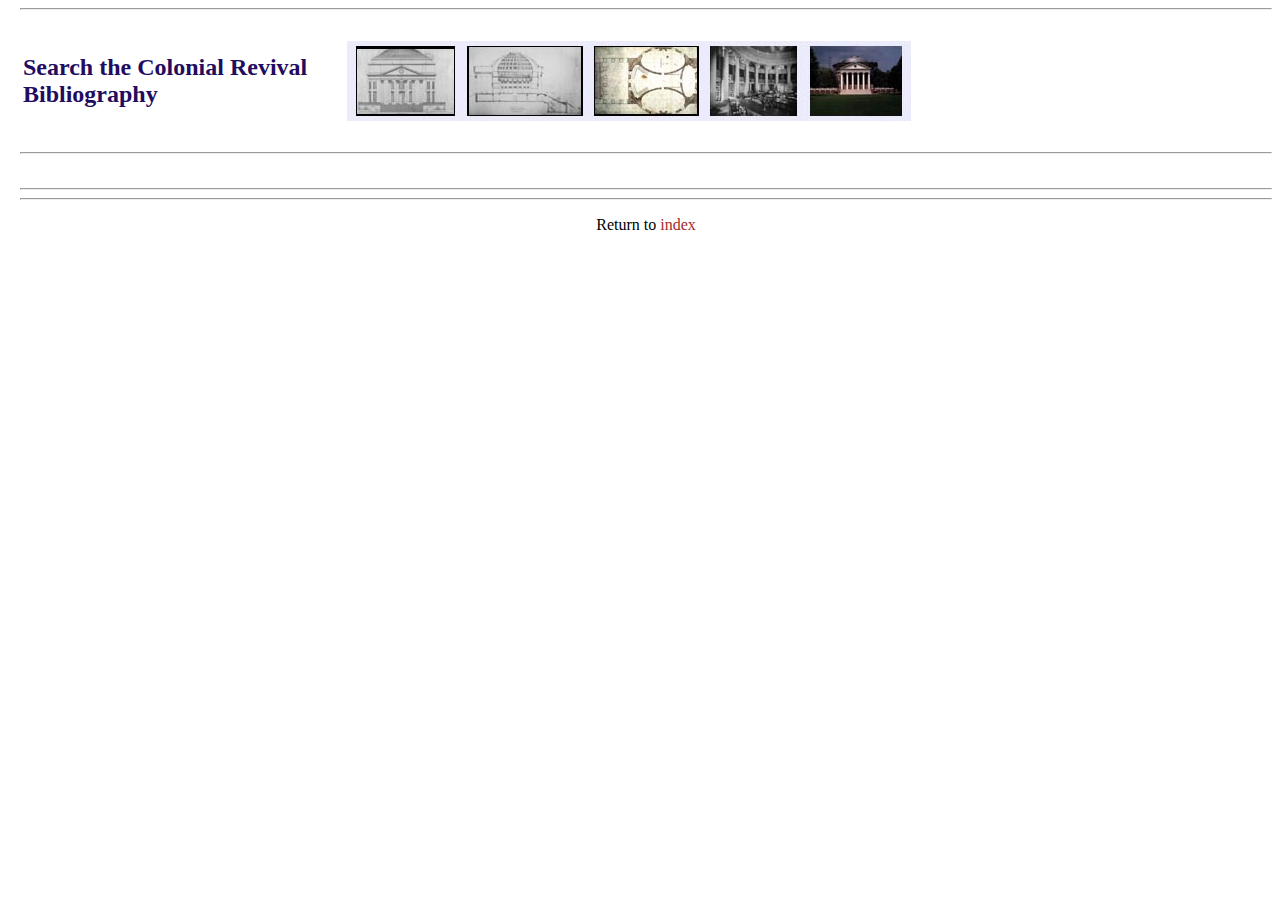
<file: static-content/gsearch.html>
<html>
  <head>
    <title>Search the Colonial Revival Bibliography</title>
    <link rel="stylesheet" href="www/colonial.css" type="text/css">

    <script>
      (function() {
        var cx = '003872944658024891832:zsuuzydm6ue';
        var gcse = document.createElement('script'); gcse.type = 'text/javascript'; gcse.async = true;
        gcse.src = (document.location.protocol == 'https:' ? 'https:' : 'http:') +
            '//www.google.com/cse/cse.js?cx=' + cx;
        var s = document.getElementsByTagName('script')[0]; s.parentNode.insertBefore(gcse, s);
      })();
    </script>

  </head>
<hr>
<table width="90%">
<tr>
<td width="300">
<font size="+2" color="#220C60"><b>Search the Colonial 
Revival Bibliography</b></font> 
</td>
<td valign="top" align="left">
<IMG SRC="images/banner2.jpg" align="left">
</td>
</tr></table>
<hr align="left">
<br>

<!--
<div id="cse" style="width: 100%;">Loading</div>
<script src="http://www.google.com/jsapi" type="text/javascript"></script>
<script type="text/javascript">
  google.load('search', '1', {language : 'en'});
  google.setOnLoadCallback(function() {
    var customSearchControl = new google.search.CustomSearchControl();
    customSearchControl.setResultSetSize(google.search.Search.FILTERED_CSE_RESULTSET);
    customSearchControl.draw('cse');
  }, true);
</script>
<link rel="stylesheet" href="http://www.google.com/cse/style/look/default.css" type="text/css" />
-->

<!-- <div id="cse" style="width: 100%;">Loading</div>-->
<!-- <script src="http://www.google.com/jsapi" type="text/javascript"></script>-->
<!-- <script type="text/javascript"> -->
<!--   google.load('search', '1', {language : 'en'});-->
<!--   google.setOnLoadCallback(function() {-->
<!--     var customSearchOptions = {};  var customSearchControl = new google.search.CustomSearchControl(-->
<!--       '003872944658024891832:zsuuzydm6ue', customSearchOptions);-->
<!--     customSearchControl.setResultSetSize(google.search.Search.FILTERED_CSE_RESULTSET);-->
<!--     customSearchControl.draw('cse');-->
<!--   }, true);-->
<!-- </script>-->
<!-- <link rel="stylesheet" href="http://www.google.com/cse/style/look/default.css" type="text/css" />-->

<gcse:search></gcse:search>

<hr>

<!-- <form accept-charset="utf-8" action="http://www.jrank.org/api/search/v2" method="get">-->
<!-- <fieldset style="border: 1px solid rgb(175, 175, 175); display: inline;">-->
<!--  <legend><a href="http://www.jrank.org/" style="font-size: 10pt; font-family: Arial, sans-serif;">Site Search</a></legend>-->
<!--  <a href="http://www.jrank.org/"><img alt="Site Search" src="http://www.jrank.org/images/jrank_88_31-fs8.png" style="border: none; vertical-align: middle;" title="Site Search" /></a>-->
<!--  <input id="key" name="key" type="hidden" value="ef37fc4196ced44ec2fb623ae81023ae16c4568d" />-->
<!--  <input name="ie_utf8_fix" type="hidden" value="&#9760;" />-->
<!--  <input id="q" name="q" style="display: inline; vertical-align: middle;" type="text" value="" />-->
<!--  <input name="commit" style="display: inline; vertical-align: middle;" type="submit" value="Search" />-->
<!-- </fieldset>-->
<!-- </form>-->


<hr>

<P align=center>
Return to <A 
      href="index.html">index</A>
</P>


</body>
</html>
</file>
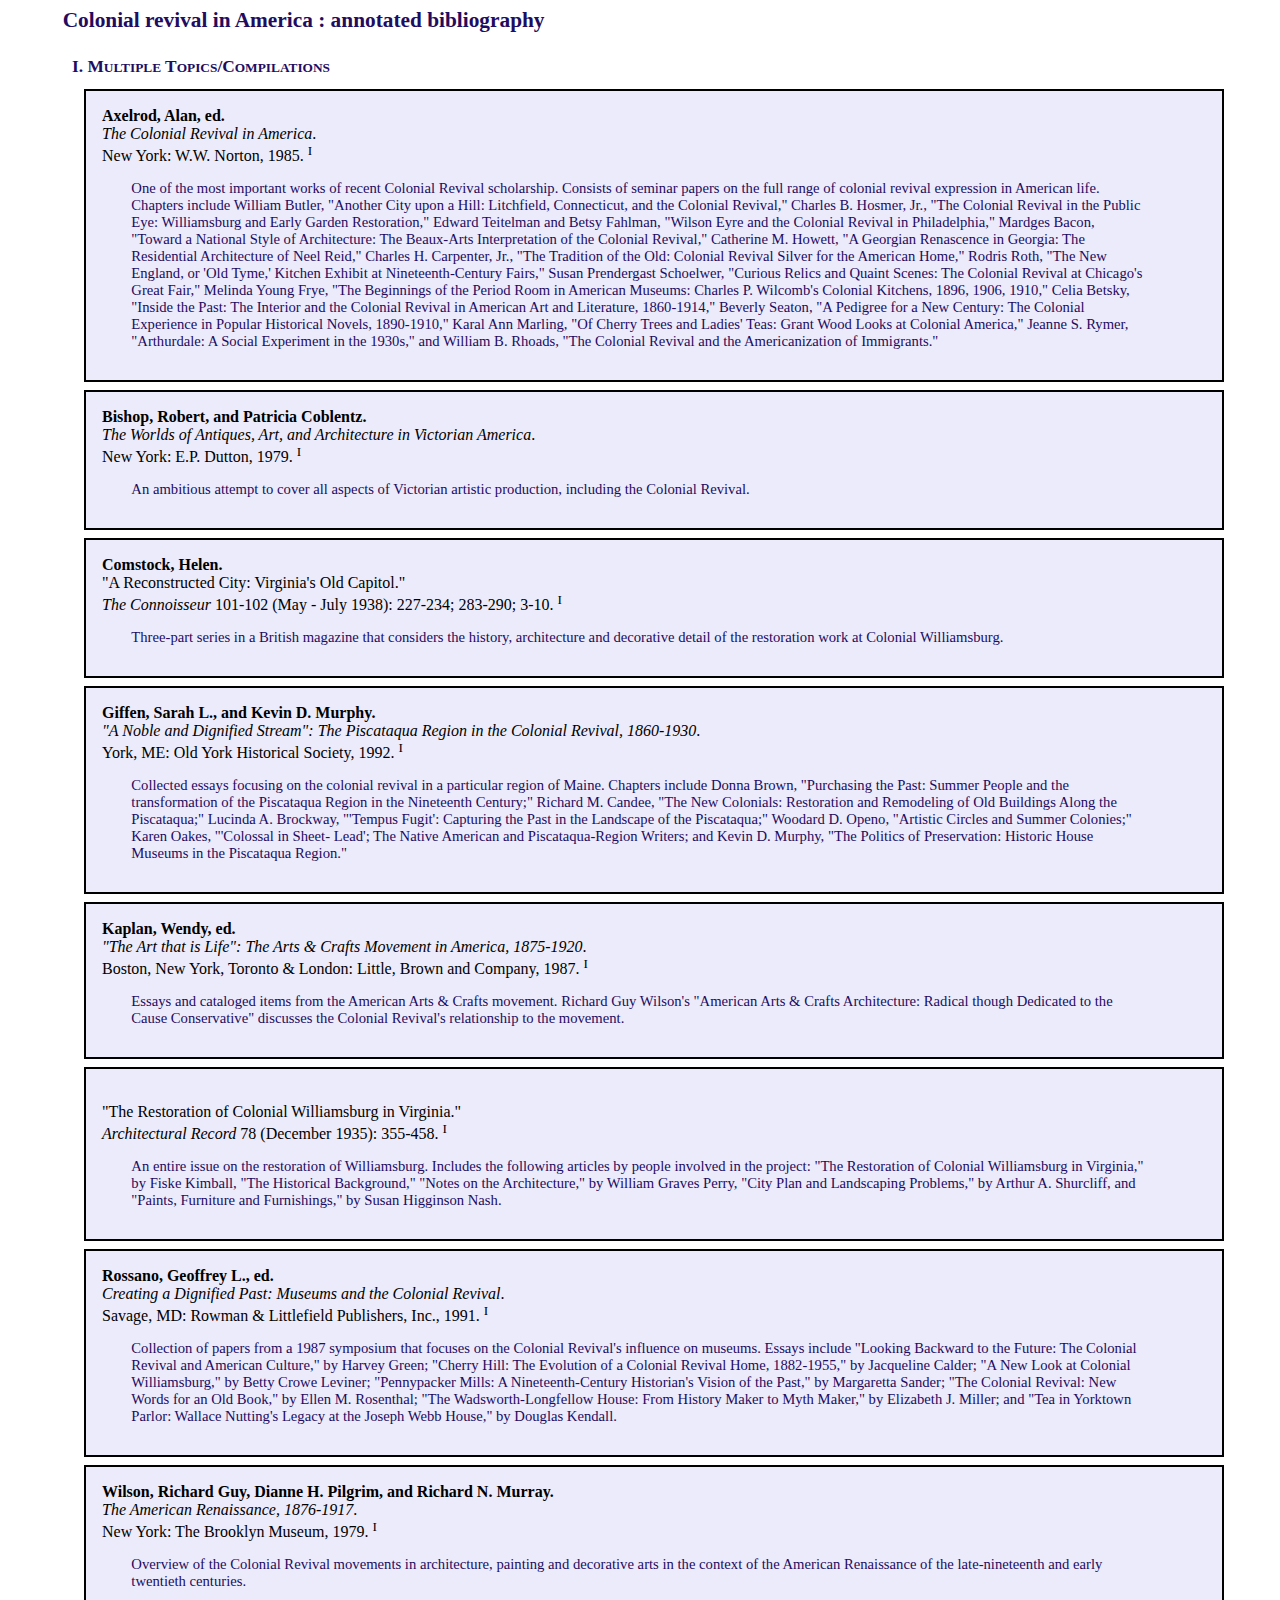
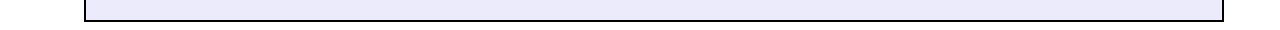
<file: static-content/texts/ColRevBi.html>
<html>
<head>
<meta http-equiv="Content-Type" content="text/html; charset=UTF-8">
<title></title>
<link rel="stylesheet" href="../www/colonial.css" type="text/css">
</head>
<body>
<DIV CLASS="head1">Colonial revival in America : annotated bibliography</DIV>
<DIV CLASS="head2">I. M<SPAN CLASS="smallcaps">ultiple</SPAN>
 T<SPAN CLASS="smallcaps">opics</SPAN>/C<SPAN CLASS="smallcaps">ompilations</SPAN>
</DIV>

<DIV CLASS="bibl">
<b>Axelrod, Alan, ed.</b><br> <i><i>The Colonial Revival 
in America</i></i>. <br> New York: W.W. 
Norton, 1985. <sup>I</sup>
<P CLASS="notepara">One of the most important works of recent Colonial Revival scholarship. 
Consists of seminar papers on the full range of colonial revival expression in 
American life. Chapters include William Butler, "Another City upon a Hill: 
Litchfield, Connecticut, and the Colonial Revival," Charles B. Hosmer, Jr., 
"The Colonial Revival in the Public Eye: Williamsburg and Early Garden 
Restoration," Edward Teitelman and Betsy Fahlman, "Wilson Eyre and the 
Colonial Revival in Philadelphia," Mardges Bacon, "Toward a National Style of 
Architecture: The Beaux-Arts Interpretation of the Colonial Revival," 
Catherine M. Howett, "A Georgian Renascence in Georgia: The Residential 
Architecture of Neel Reid," Charles H. Carpenter, Jr., "The Tradition of the 
Old: Colonial Revival Silver for the American Home," Rodris Roth, "The New 
England, or 'Old Tyme,' Kitchen Exhibit at Nineteenth-Century Fairs," Susan 
Prendergast Schoelwer, "Curious Relics and Quaint Scenes: The Colonial Revival 
at Chicago's Great Fair," Melinda Young Frye, "The Beginnings of the Period 
Room in American Museums: Charles P. Wilcomb's Colonial Kitchens, 1896, 1906, 
1910," Celia Betsky, "Inside the Past: The Interior and the Colonial Revival 
in American Art and Literature, 1860-1914," Beverly Seaton, "A Pedigree for a 
New Century: The Colonial Experience in Popular Historical Novels, 1890-1910," 
Karal Ann Marling, "Of Cherry Trees and Ladies' Teas: Grant Wood Looks at 
Colonial America," Jeanne S. Rymer, "Arthurdale: A Social Experiment in the 
1930s," and William B. Rhoads, "The Colonial Revival and the Americanization 
of Immigrants."</P>
</DIV>

<DIV CLASS="bibl">
<b>Bishop, Robert, and Patricia Coblentz.</b><br> <i><i>The Worlds of Antiques, Art, and Architecture in Victorian 
America</i></i>. <br> New York: E.P. 
Dutton, 1979. <sup>I</sup>
<P CLASS="notepara">An ambitious attempt to cover all aspects of Victorian artistic 
production, including the Colonial Revival.</P>
</DIV>

<DIV CLASS="bibl">
<b>Comstock, Helen.</b><br> "A Reconstructed City: 
Virginia's Old Capitol."<br> <i>The Connoisseur</i> 101-102  (May - 
July 1938): 227-234; 283-290; 3-10. <sup>I</sup>
<P CLASS="notepara">Three-part series in a British magazine that considers the history, 
architecture and decorative detail of the restoration work at Colonial 
Williamsburg.</P>
</DIV>
<DIV CLASS="bibl">
<b>Giffen, Sarah L., and Kevin D. Murphy.</b><br> <i><i>"A Noble and Dignified Stream": The Piscataqua Region in the 
Colonial Revival, 1860-1930</i></i>. <br> York, 
ME: Old York Historical 
Society, 1992. <sup>I</sup>
<P CLASS="notepara">Collected essays focusing on the colonial revival in a particular region 
of Maine. Chapters include Donna Brown, "Purchasing the Past: Summer People 
and the transformation of the Piscataqua Region in the Nineteenth Century;" 
Richard M. Candee, "The New Colonials: Restoration and Remodeling of Old 
Buildings Along the Piscataqua;" Lucinda A. Brockway, "'Tempus Fugit': 
Capturing the Past in the Landscape of the Piscataqua;" Woodard D. Openo, 
"Artistic Circles and Summer Colonies;" Karen Oakes, "'Colossal in Sheet-
Lead'; The Native American and Piscataqua-Region Writers; and Kevin D. Murphy, 
"The Politics of Preservation: Historic House Museums in the Piscataqua 
Region."</P>
</DIV>
 
<DIV CLASS="bibl">
<b>Kaplan, Wendy, ed.</b><br> <i><i>"The Art that is 
Life": The Arts &amp; Crafts Movement in America, 1875-1920</i></i>. <br> 
Boston, New York, Toronto &amp; London: Little, 
Brown and Company, 1987. <sup>I</sup>
<P CLASS="notepara">Essays and cataloged items from the American Arts &amp; Crafts movement. 
Richard Guy Wilson's "American Arts &amp; Crafts Architecture: Radical though 
Dedicated to the Cause Conservative" discusses the Colonial Revival's 
relationship to the movement.</P>
</DIV>
 
<DIV CLASS="bibl">
<b></b><br> "The Restoration of Colonial 
Williamsburg in Virginia."<br> <i>Architectural Record</i> 78 
 (December 1935): 355-458. <sup>I</sup>
<P CLASS="notepara">An entire issue on the restoration of Williamsburg. Includes the 
following articles by people involved in the project: "The Restoration of 
Colonial Williamsburg in Virginia," by Fiske Kimball, "The Historical 
Background," "Notes on the Architecture," by William Graves Perry, "City Plan 
and Landscaping Problems," by Arthur A. Shurcliff, and "Paints, Furniture and 
Furnishings," by Susan Higginson Nash.</P>
</DIV>
<DIV CLASS="bibl">
<b>Rossano, Geoffrey L., ed.</b><br> <i><i>Creating a 
Dignified Past: Museums and the Colonial Revival</i></i>. <br> 
Savage, MD: Rowman &amp; Littlefield 
Publishers, Inc., 1991. <sup>I</sup>
<P CLASS="notepara">Collection of papers from a 1987 symposium that focuses on the Colonial 
Revival's influence on museums. Essays include "Looking Backward to the 
Future: The Colonial Revival and American Culture," by Harvey Green; "Cherry 
Hill: The Evolution of a Colonial Revival Home, 1882-1955," by Jacqueline 
Calder; "A New Look at Colonial Williamsburg," by Betty Crowe Leviner; 
"Pennypacker Mills: A Nineteenth-Century Historian's Vision of the Past," by 
Margaretta Sander; "The Colonial Revival: New Words for an Old Book," by Ellen 
M. Rosenthal; "The Wadsworth-Longfellow House: From History Maker to Myth 
Maker," by Elizabeth J. Miller; and "Tea in Yorktown Parlor: Wallace Nutting's 
Legacy at the Joseph Webb House," by Douglas Kendall.</P>
</DIV>
 
<DIV CLASS="bibl">
<b>Wilson, Richard Guy, Dianne H. Pilgrim, and Richard N. 
Murray.</b><br> <i><i>The American Renaissance, 1876-1917</i></i>. <br> 
New York: The Brooklyn 
Museum, 1979. <sup>I</sup>
<P CLASS="notepara">Overview of the Colonial Revival movements in architecture, painting and 
decorative arts in the context of the American Renaissance of the late-nineteenth 
and early twentieth centuries.</P>
</DIV>

</body>
</html>
</file>
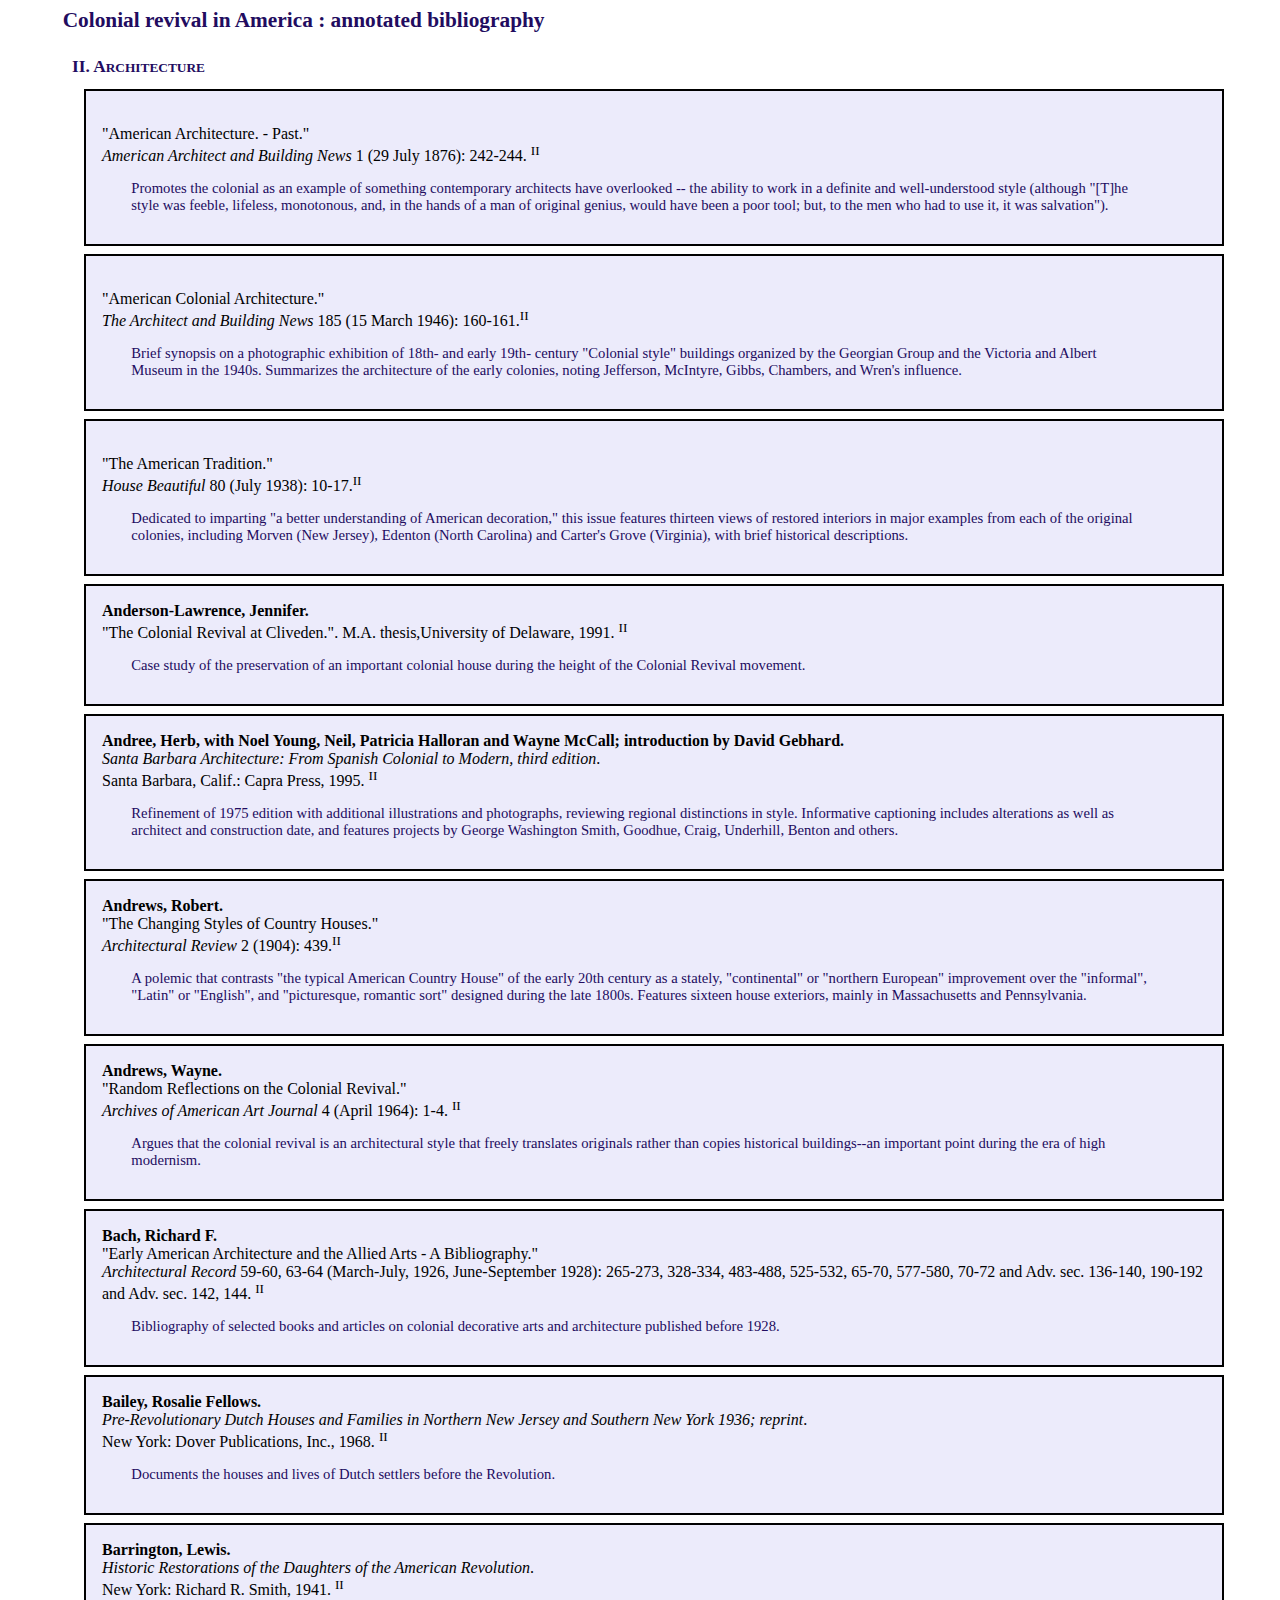
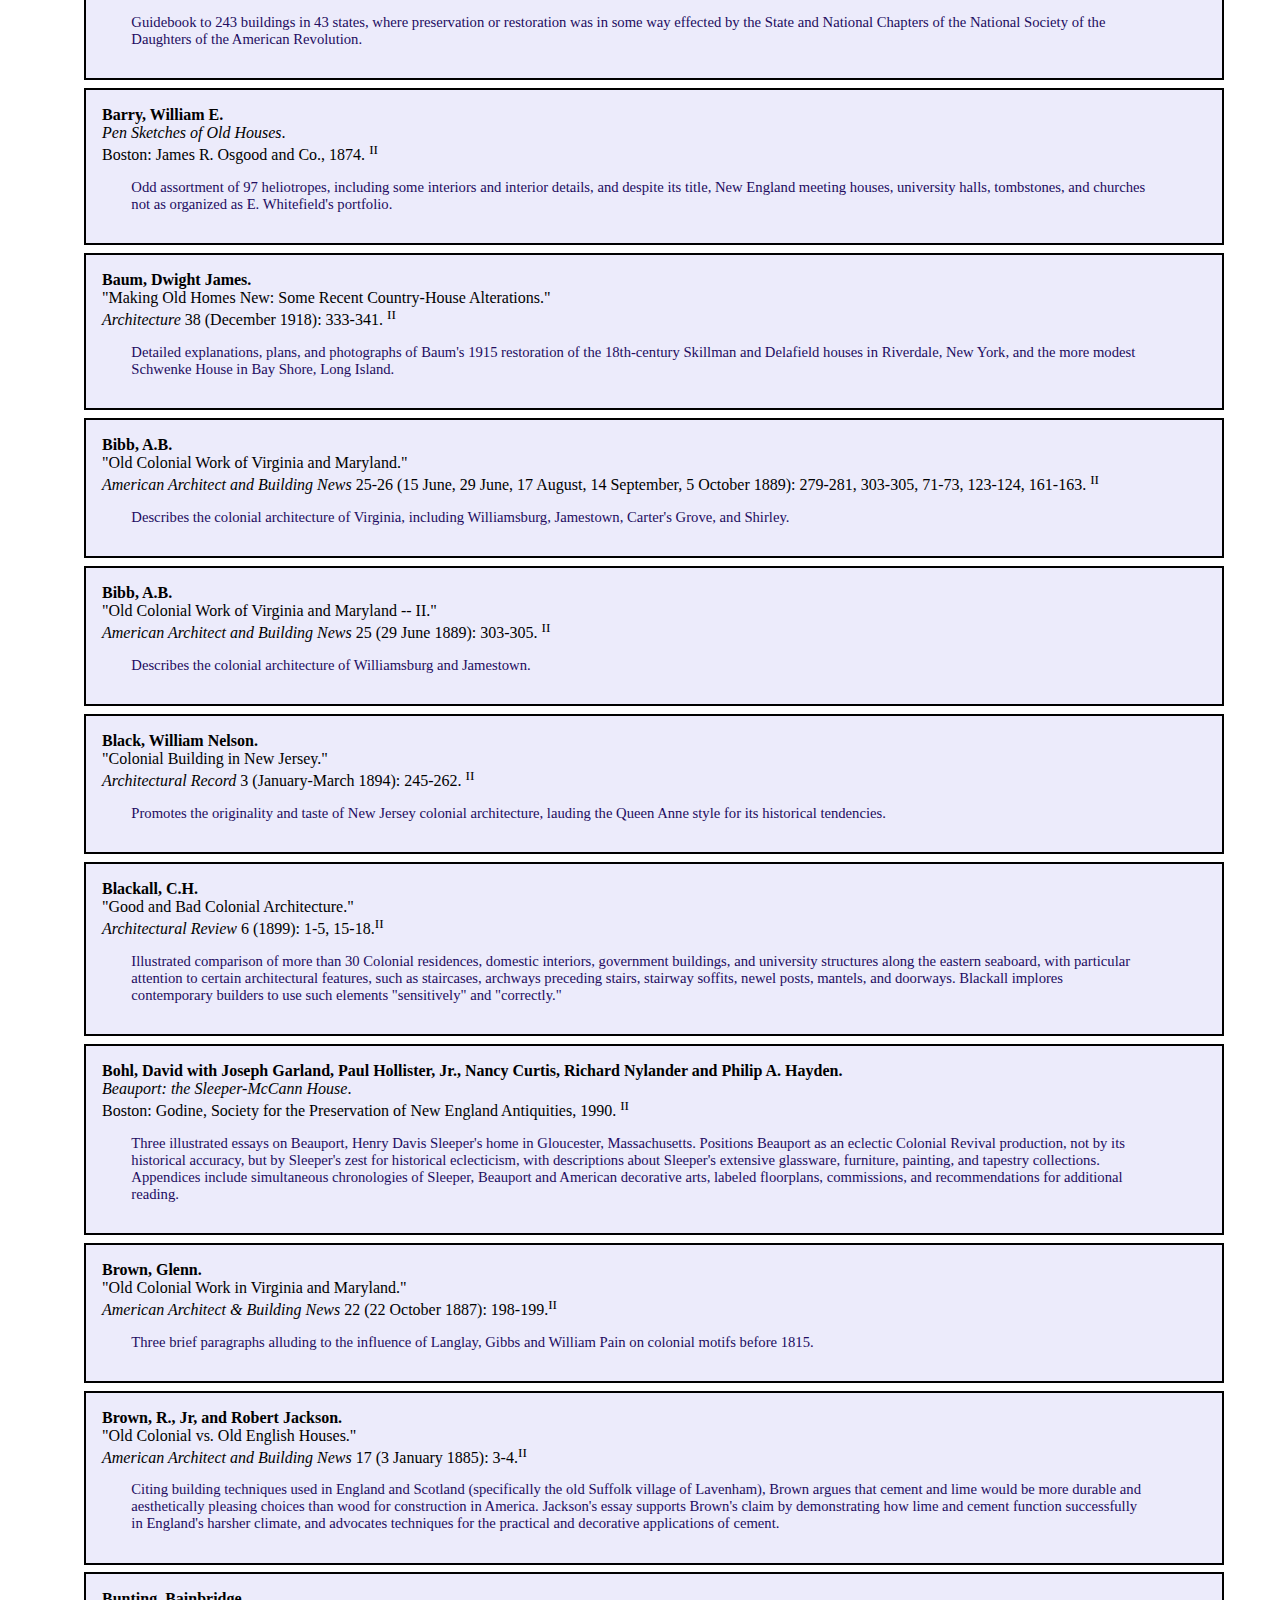
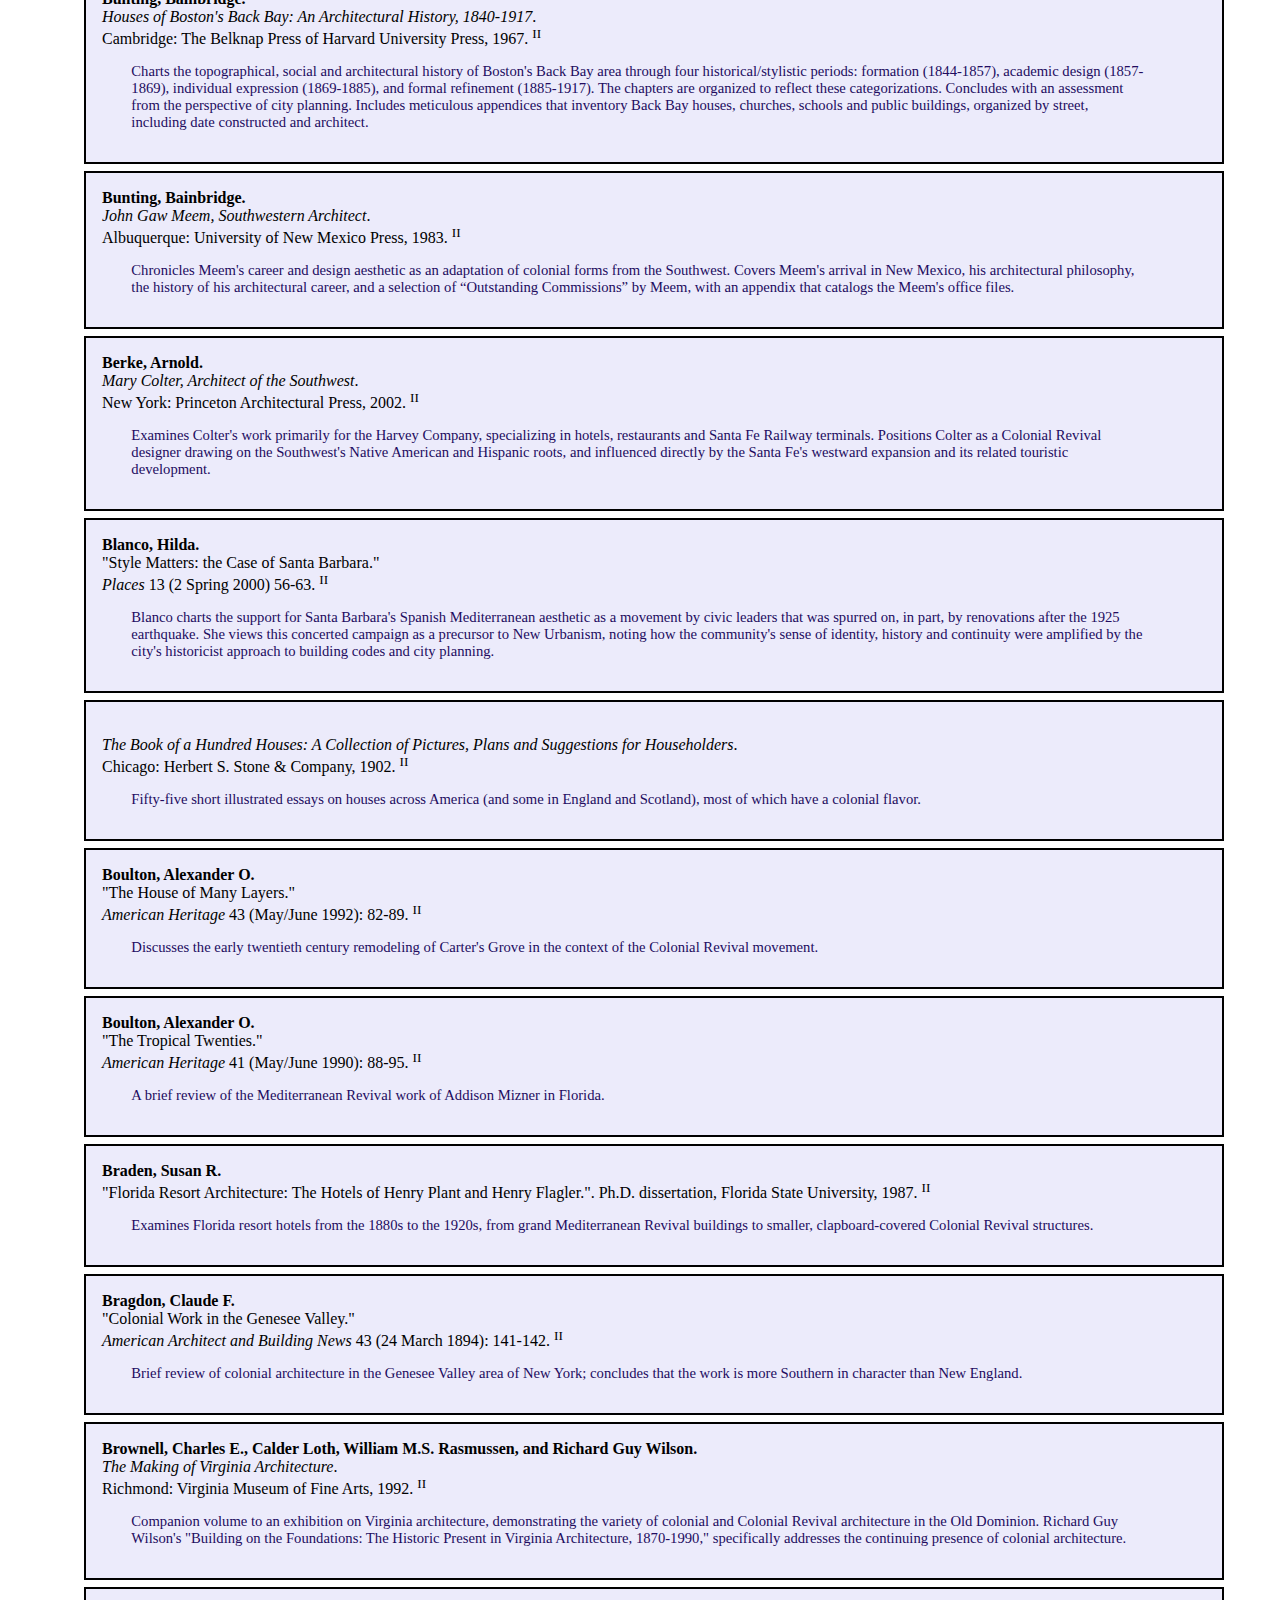
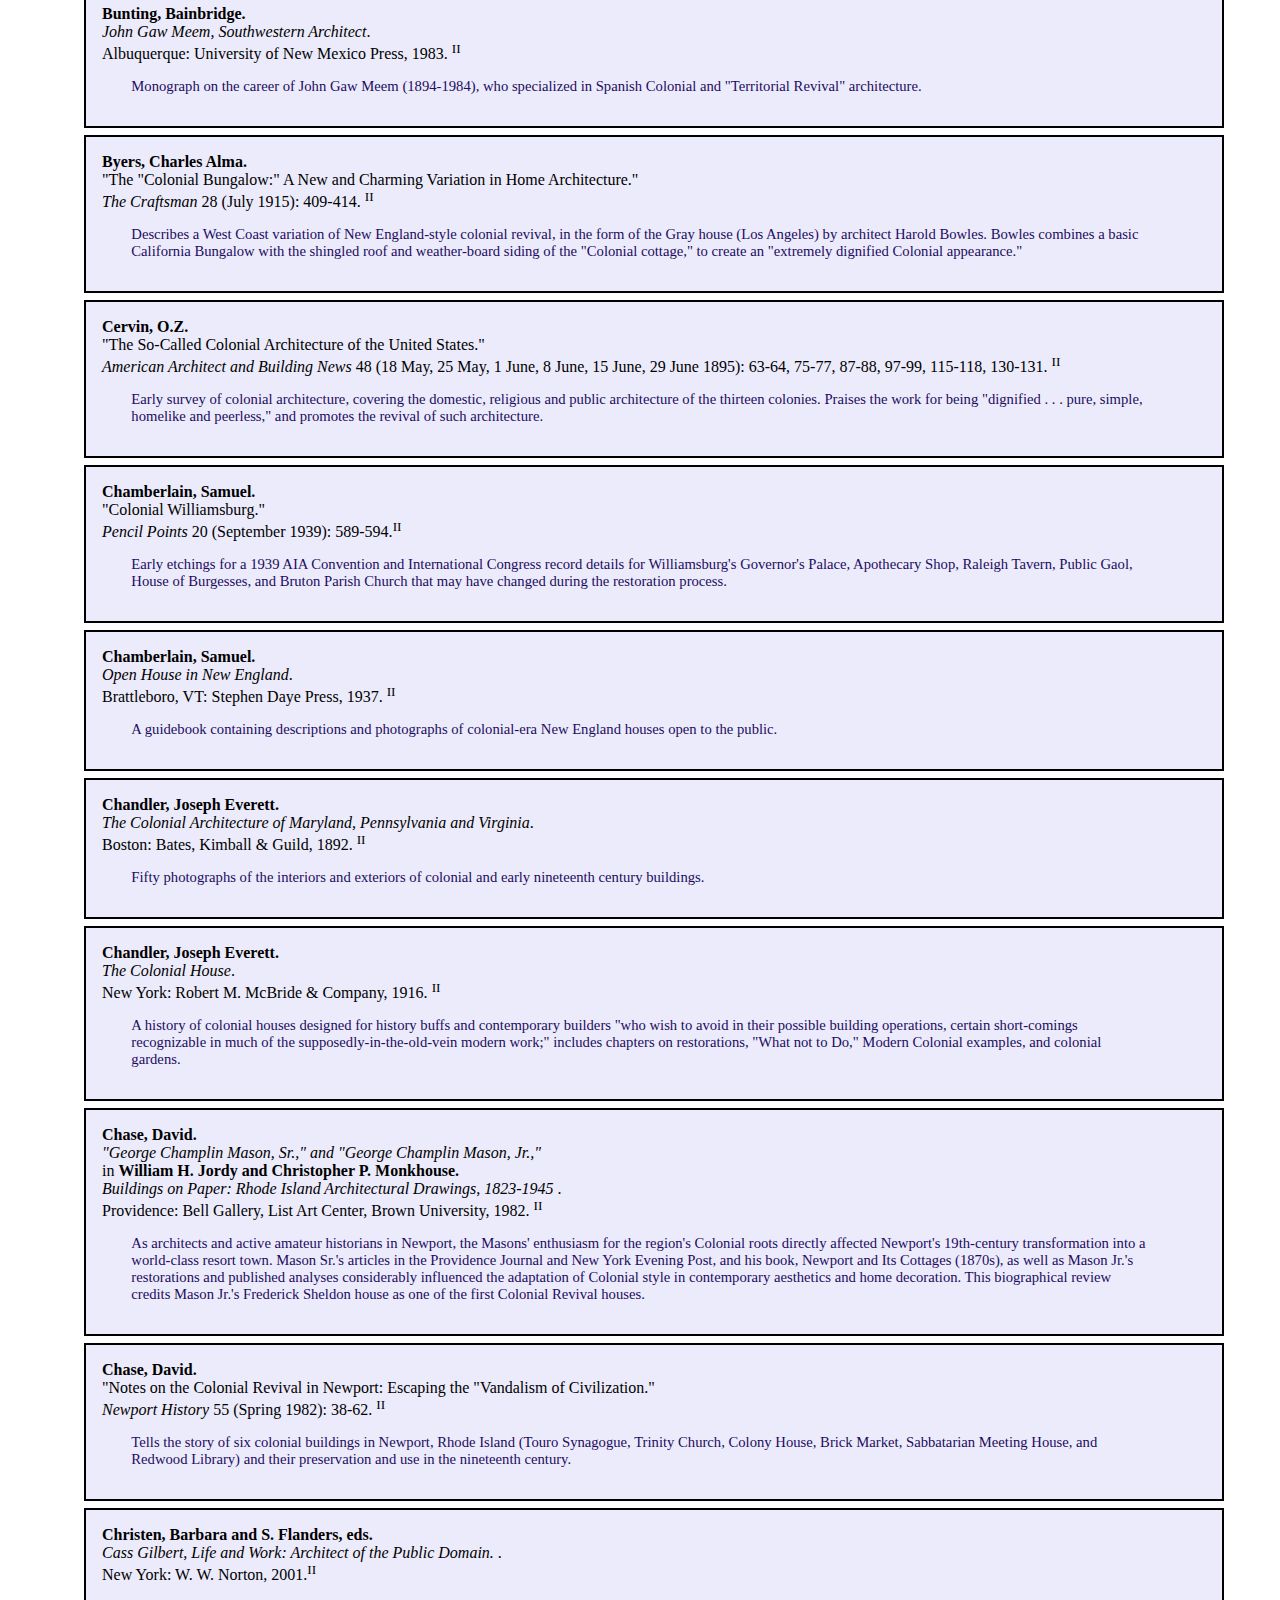
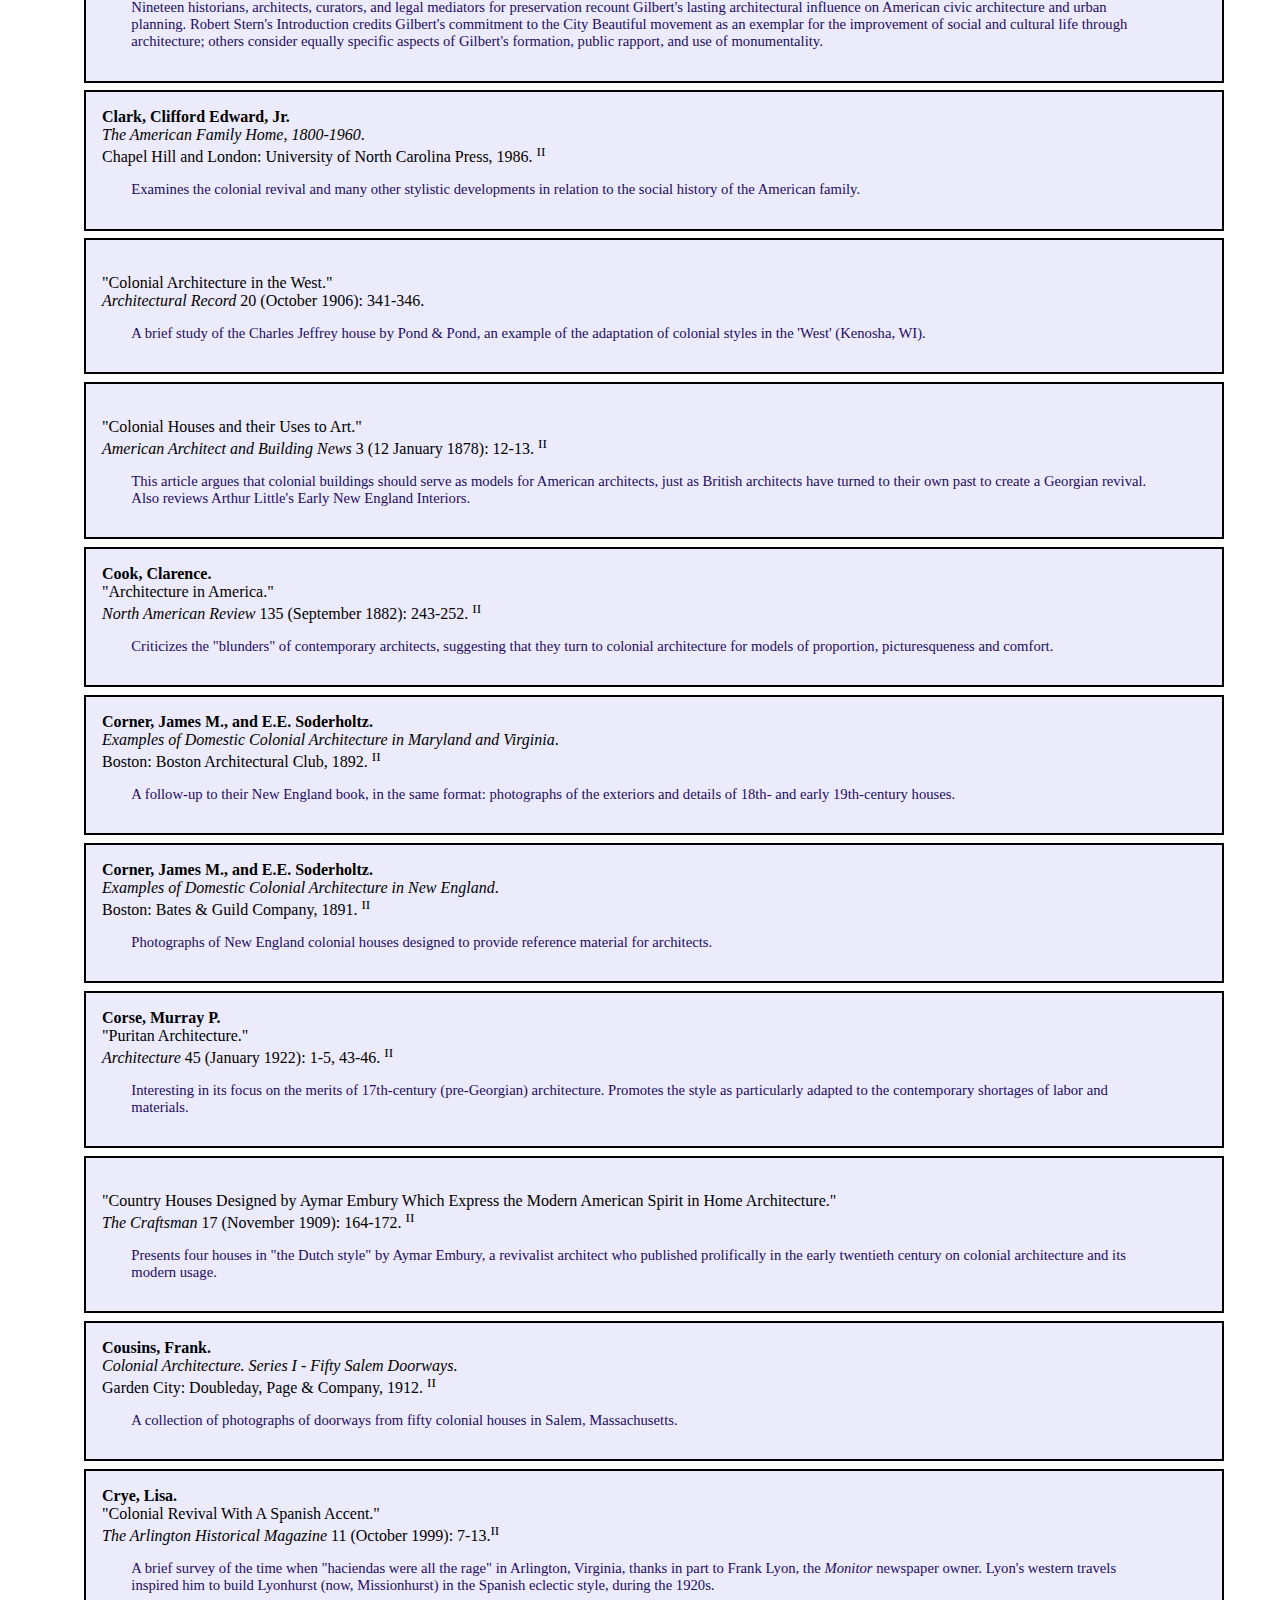
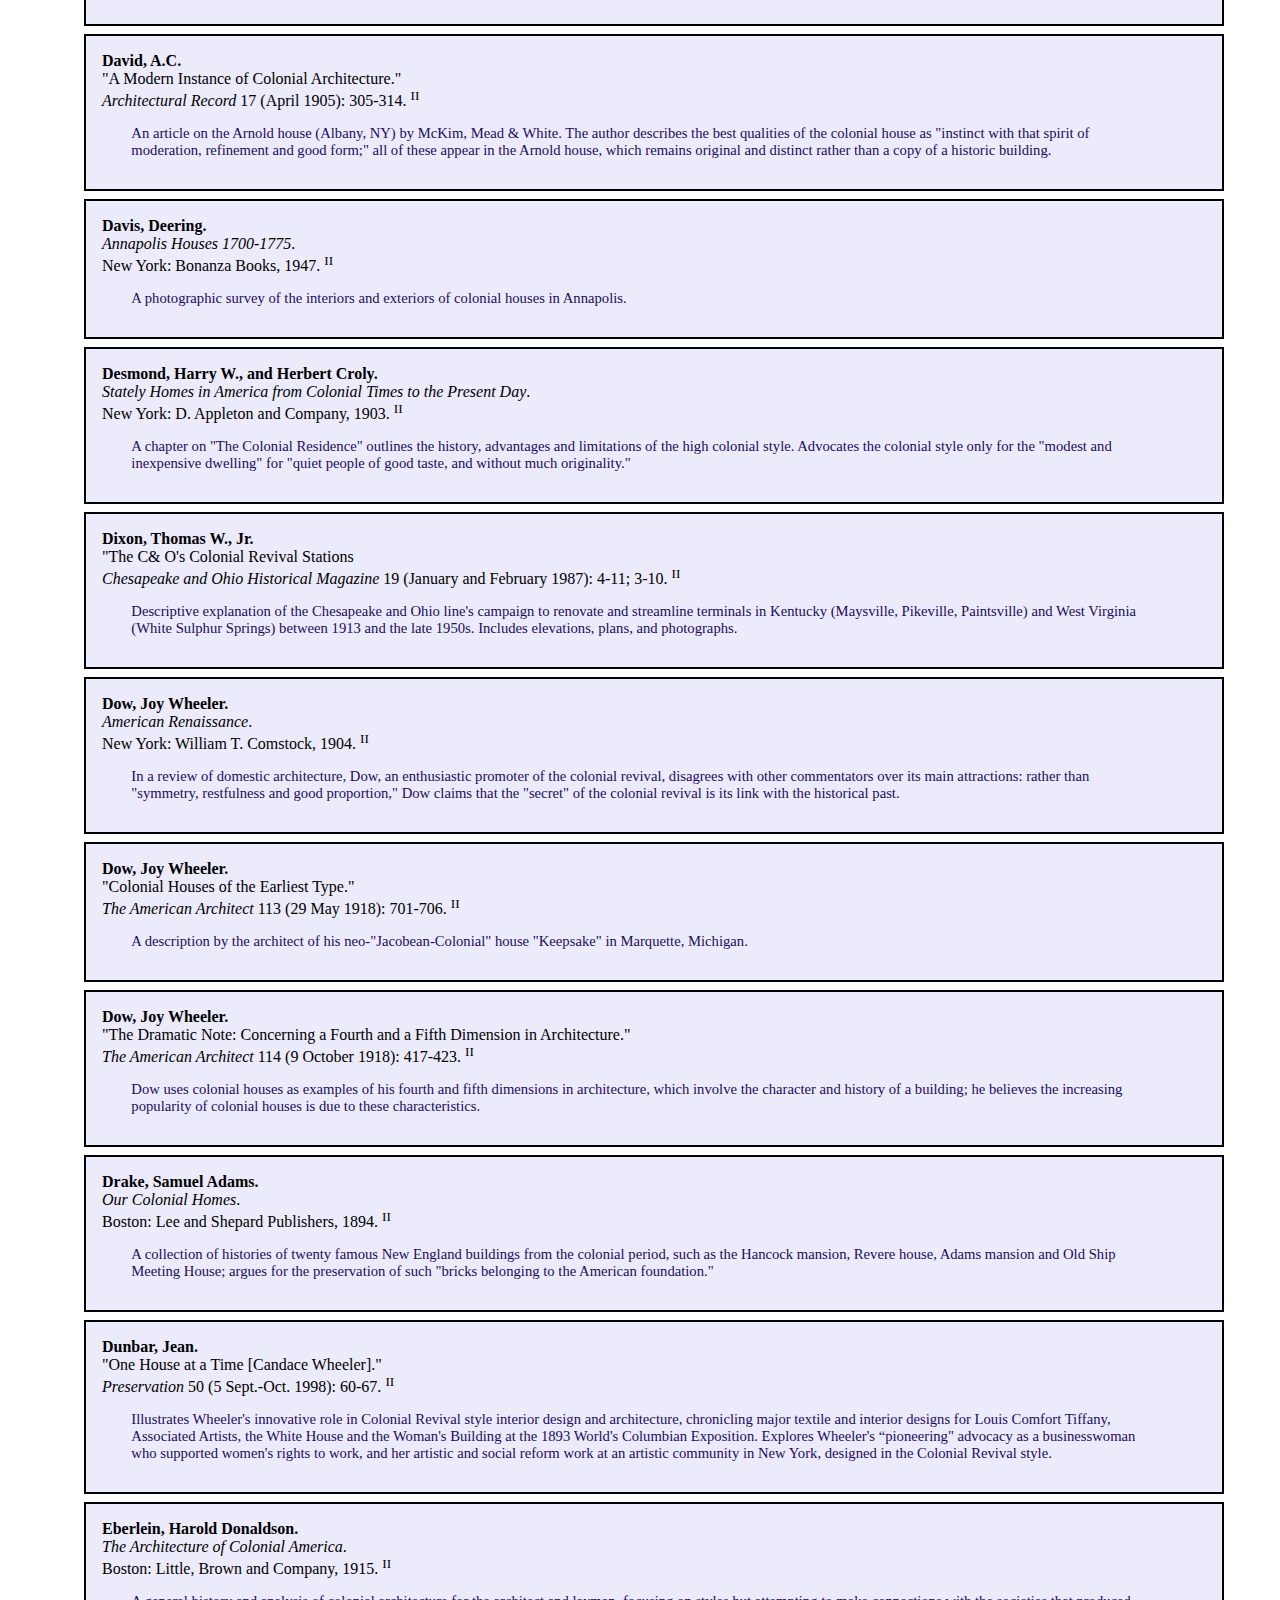
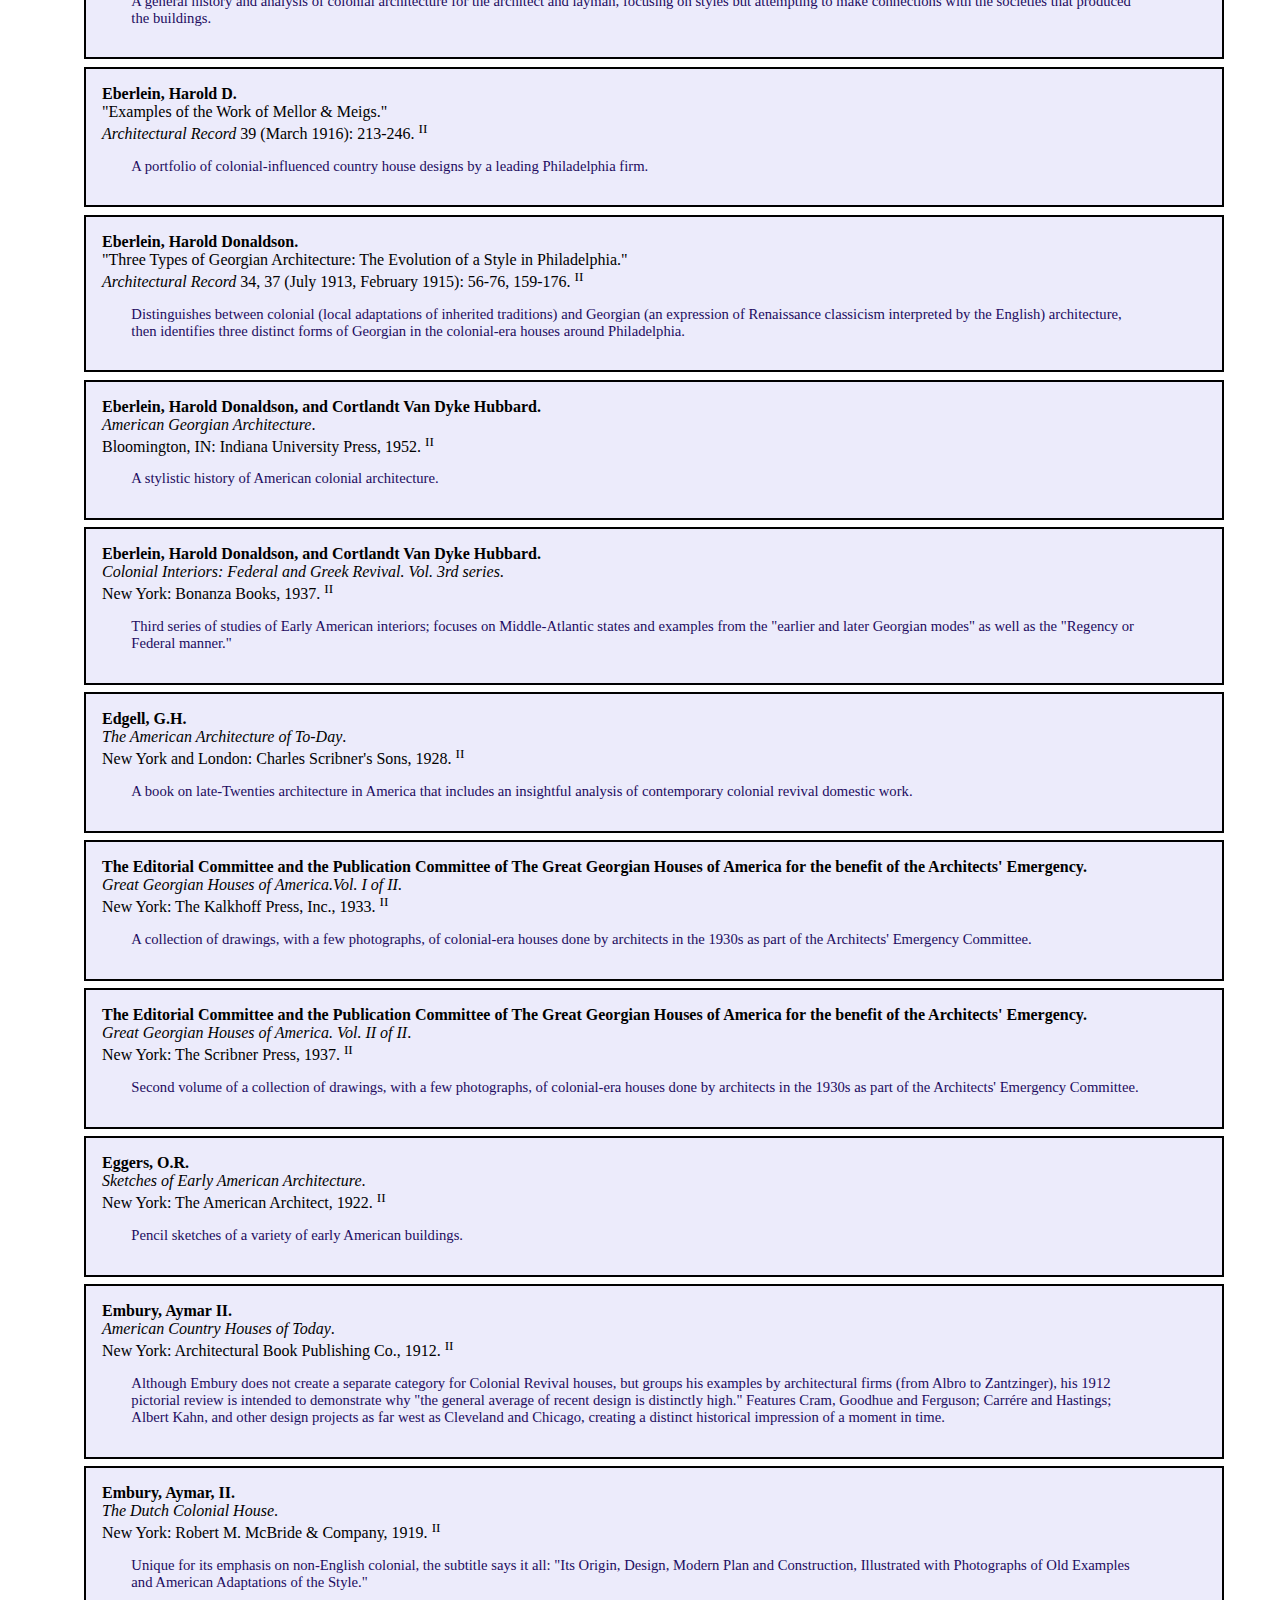
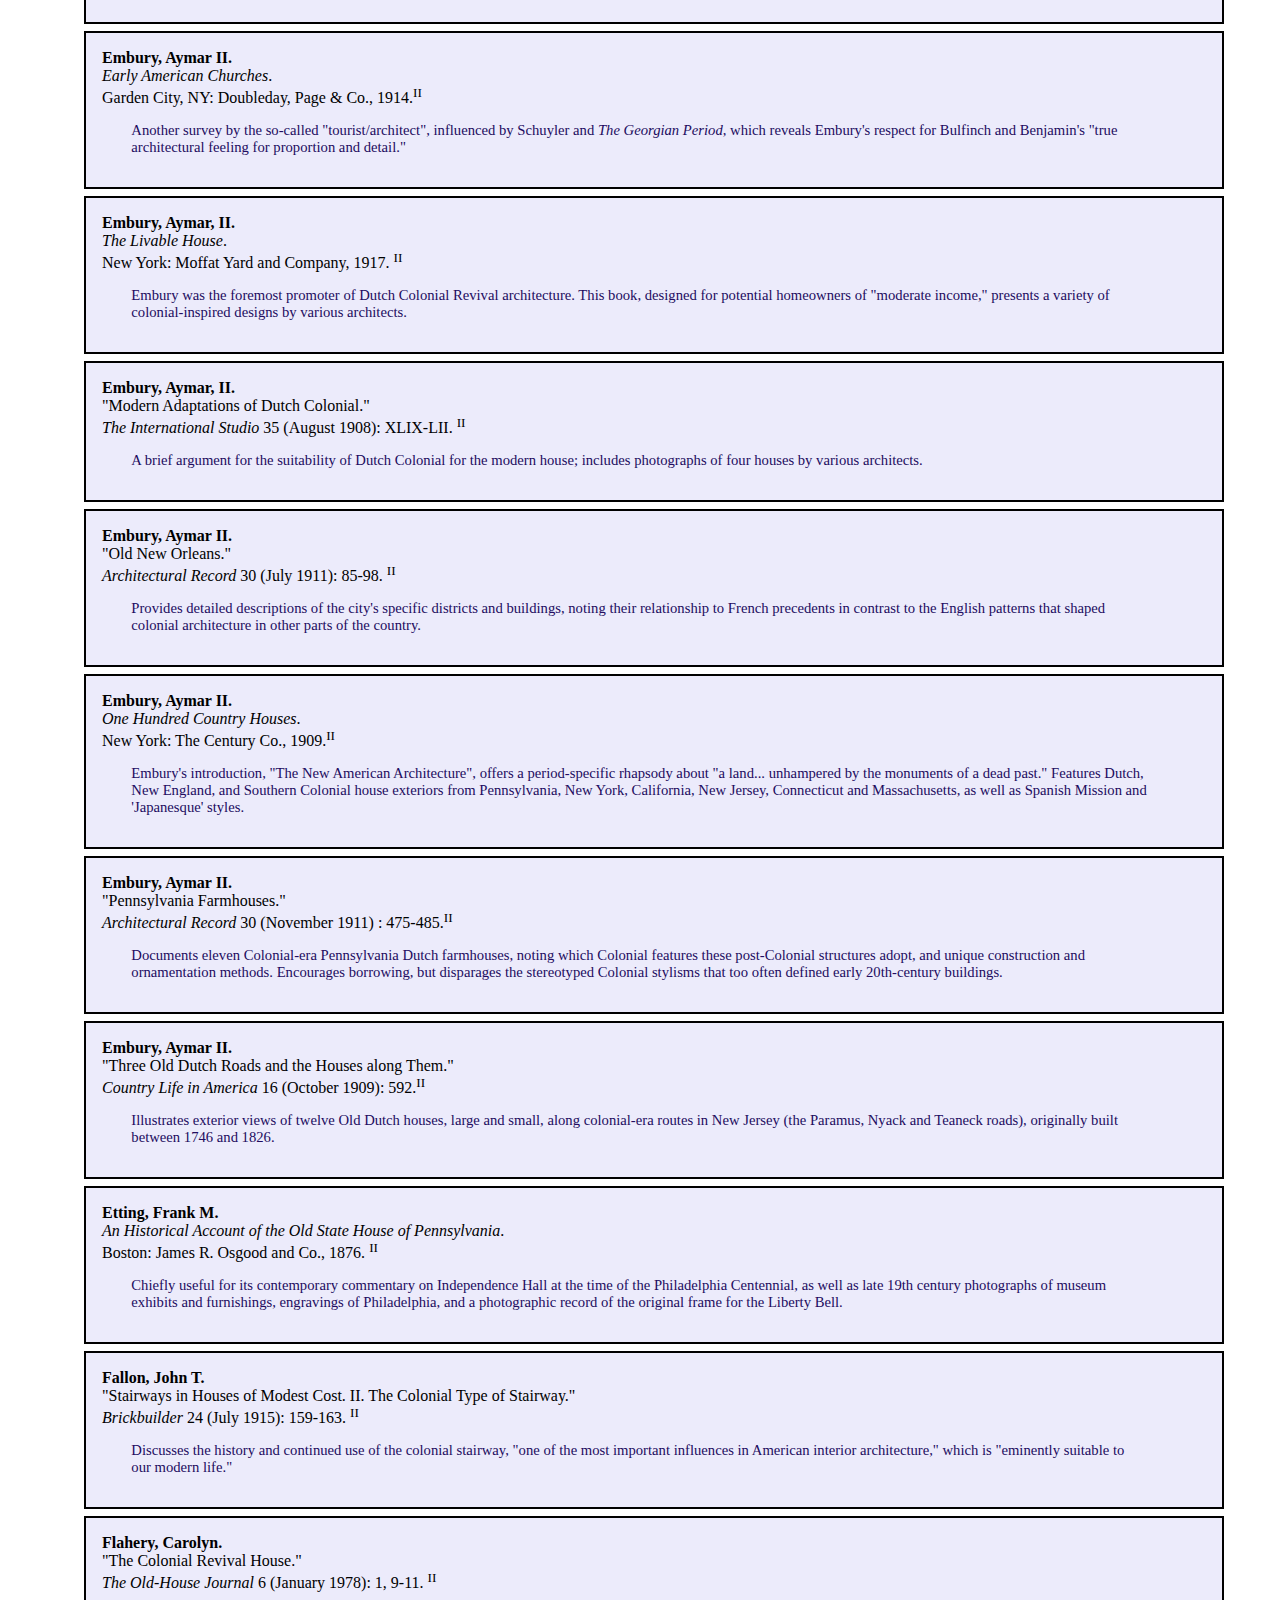
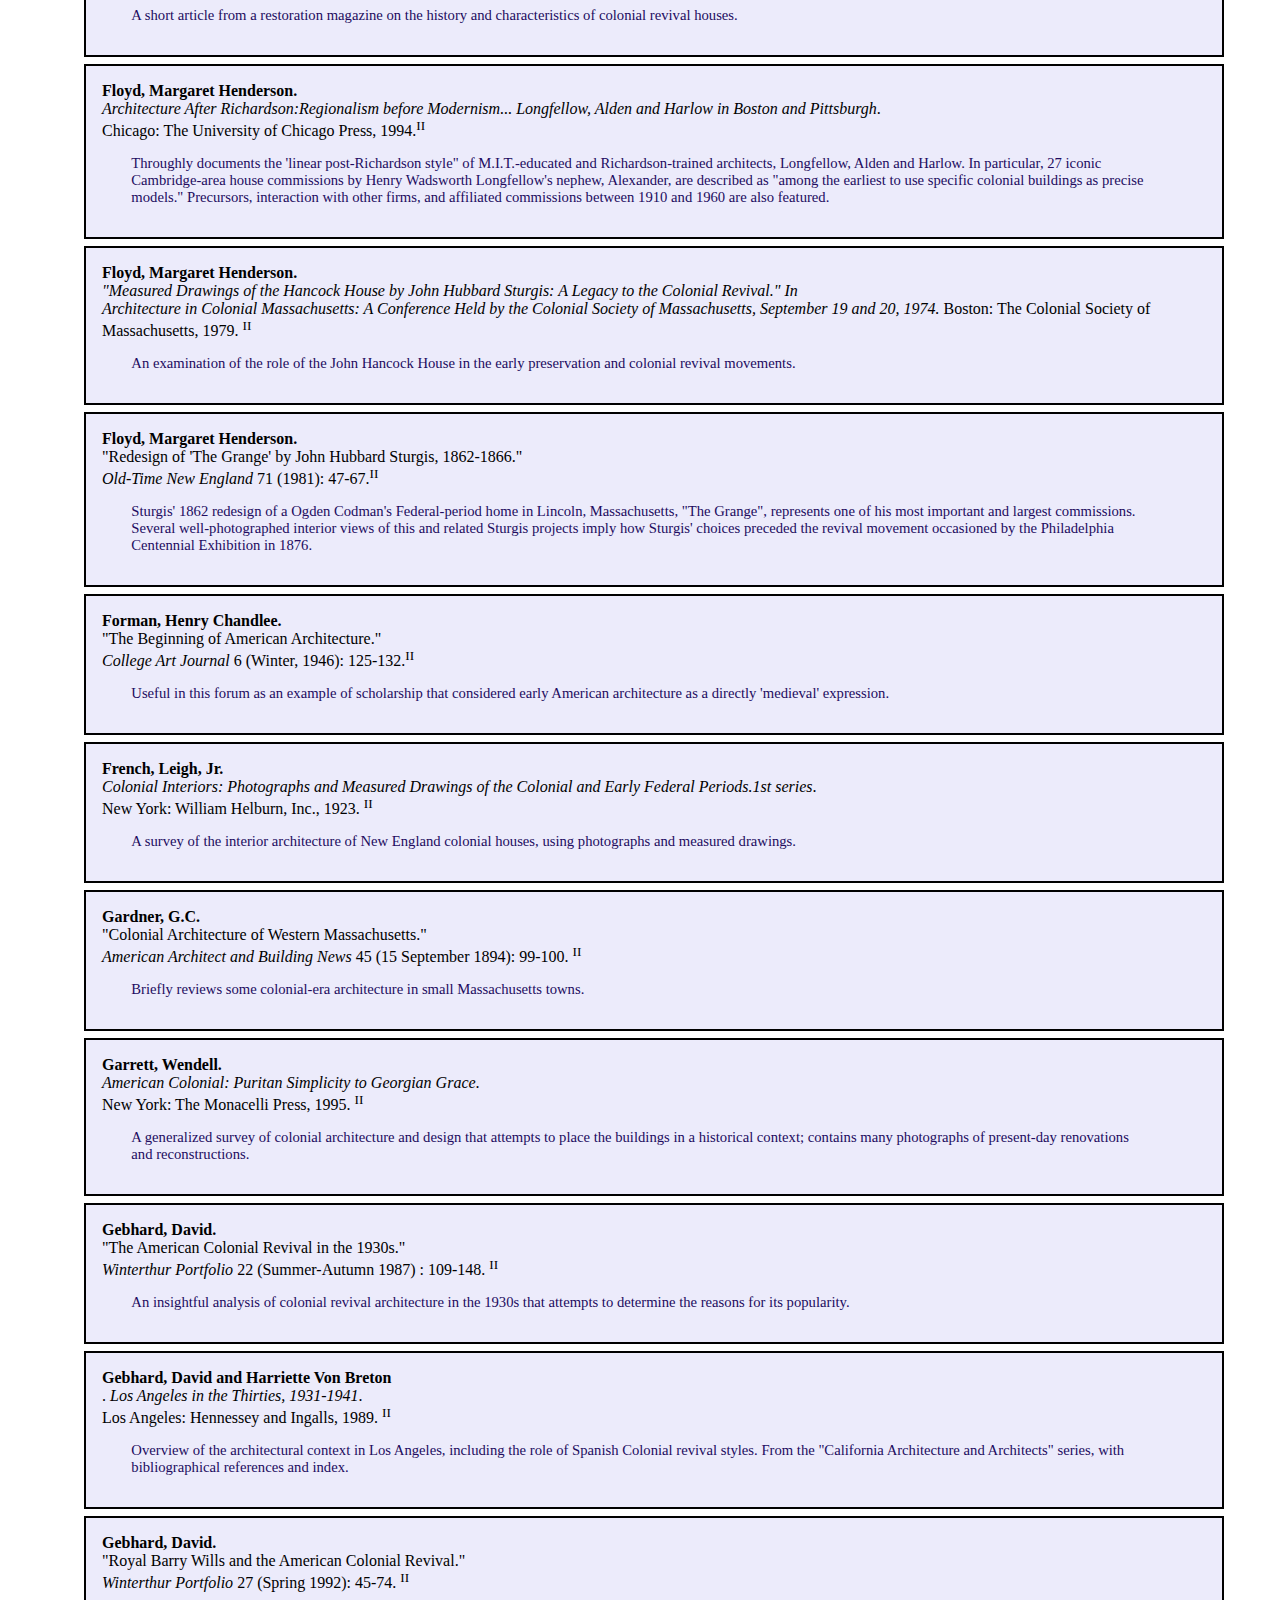
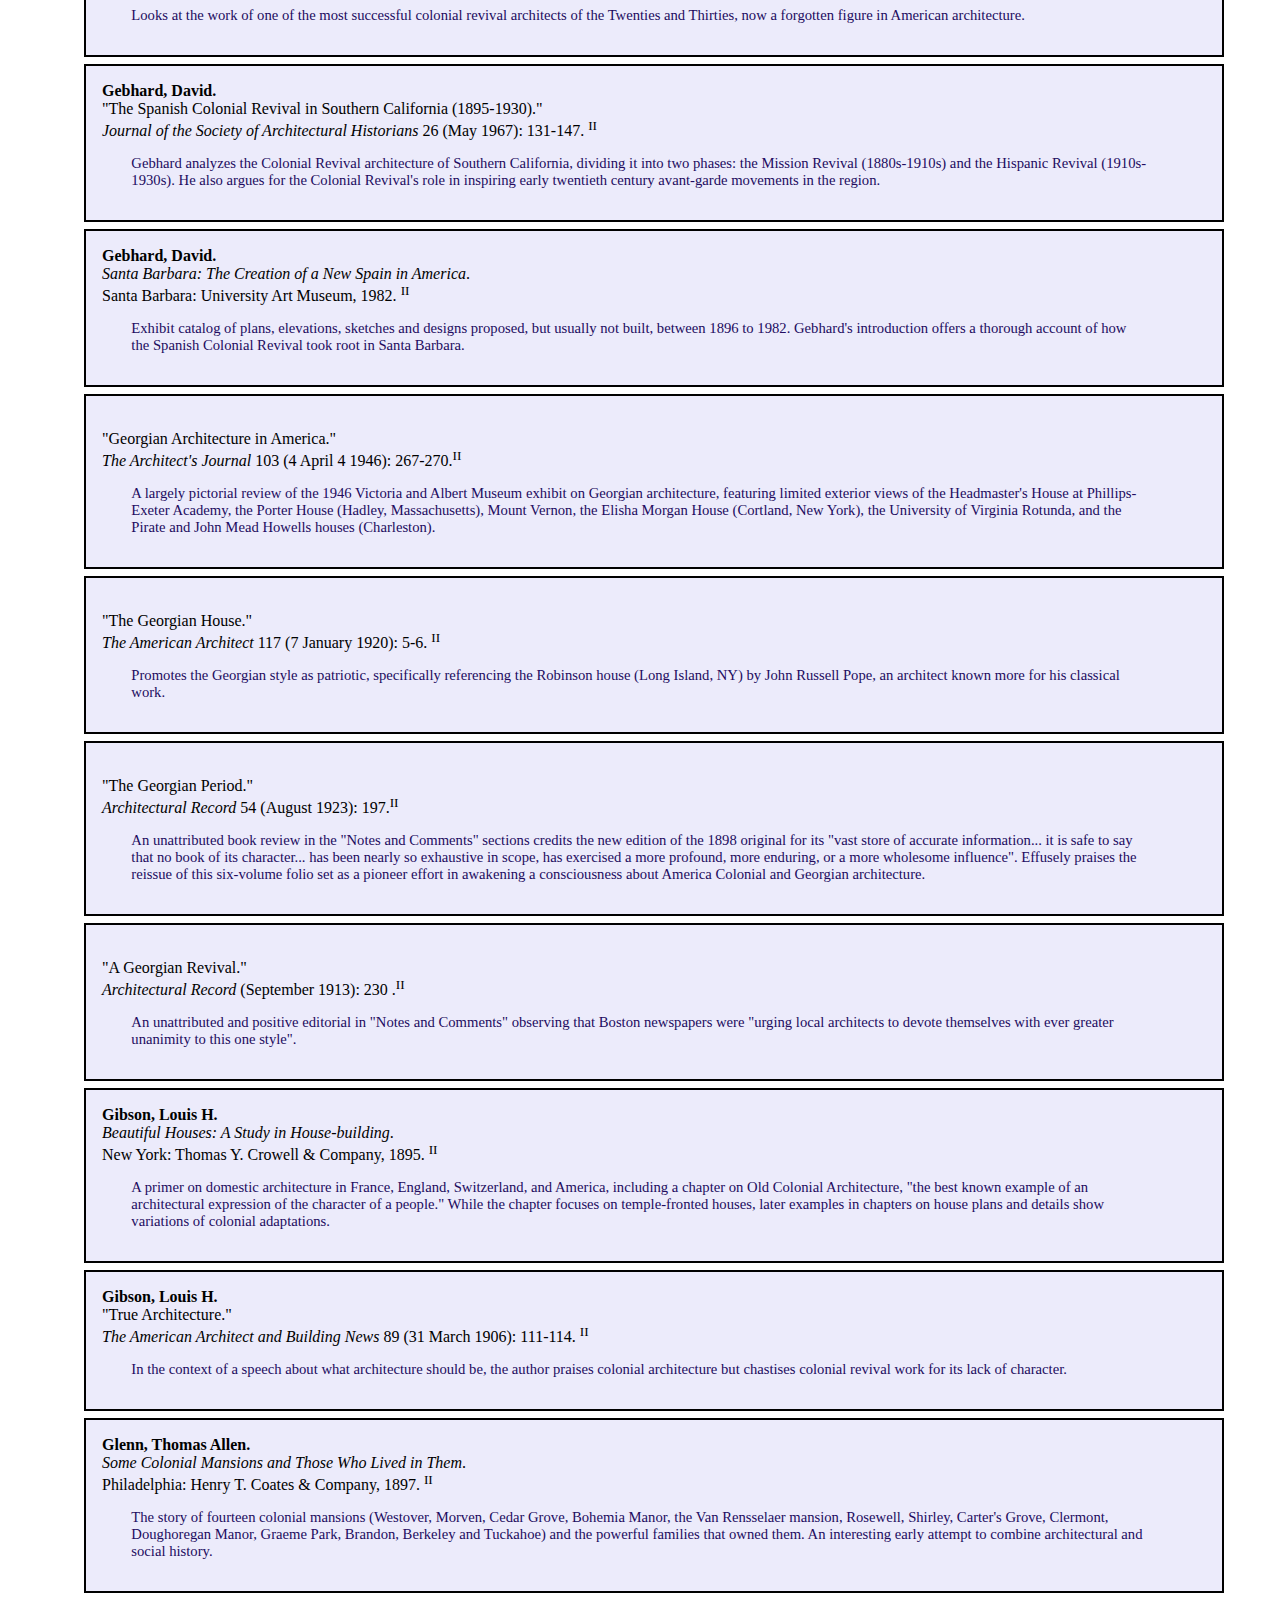
<file: static-content/texts/ColRevBii.html>
<html>
<head>
<meta http-equiv="Content-Type" content="text/html; charset=UTF-8">
<title></title>
<link rel="stylesheet" href="../www/colonial.css" type="text/css">
</head>
<body>
<DIV CLASS="head1">Colonial revival in America : annotated bibliography</DIV>
<DIV CLASS="head2">II. A<SPAN CLASS="smallcaps">rchitecture</SPAN>
</DIV>
 
<DIV CLASS="bibl">
<b></b><br> "American Architecture. - Past." 
<br> <i>American Architect and Building News</i> 1 (29 July 
1876): 242-244. <sup>II</sup>
<P CLASS="notepara">Promotes the colonial as an example of something contemporary architects 
have overlooked -- the ability to work in a definite and well-understood style 
(although "[T]he style was feeble, lifeless, monotonous, and, in the hands of 
a man of original genius, would have been a poor tool; but, to the men who had 
to use it, it was salvation").</P>
</DIV>
<DIV CLASS="bibl">
<b></b><br> "American Colonial Architecture." 
<br> <i>The Architect and Building News</i> 185   (15 March 
1946): 160-161.<sup>II</sup>
<P CLASS="notepara"> Brief synopsis on a photographic exhibition of 18th- and early 19th- 
century "Colonial style" buildings organized by the Georgian Group and the 
Victoria and Albert Museum in the 1940s.  Summarizes the architecture of the 
early colonies, noting Jefferson, McIntyre, Gibbs, Chambers, and Wren's 
influence.</P>
</DIV>
<DIV CLASS="bibl">
<b></b><br> "The American Tradition."<br> 
<i>House Beautiful</i> 80   (July 1938): 10-17.<sup>II</sup>
<P CLASS="notepara"> Dedicated to imparting "a better understanding of American decoration," 
this issue features thirteen views of restored interiors in major examples 
from each of the original colonies, including Morven (New Jersey), Edenton 
(North Carolina) and Carter's Grove (Virginia), with brief historical 
descriptions.</P>
</DIV>
<DIV CLASS="bibl">
<b>Anderson-Lawrence, Jennifer.</b><br> "The 
Colonial Revival at Cliveden.".  M.A. thesis,University of 
Delaware, 1991. <sup>II</sup>
<P CLASS="notepara">Case study of the preservation of an important colonial house during the 
height of the Colonial Revival movement.</P>
</DIV>
<DIV CLASS="bibl">
<b>Andree, Herb, with Noel Young, Neil, Patricia Halloran and Wayne 
McCall; introduction by David Gebhard.</b><br> <i><i>Santa 
Barbara Architecture: From Spanish Colonial to Modern</i>, third 
edition</i>. <br> Santa Barbara, Calif.: Capra 
Press, 1995. <sup>II</sup>
<P CLASS="notepara">Refinement of 1975 edition with additional illustrations and 
photographs, reviewing regional distinctions in style. Informative captioning 
includes alterations as well as architect and construction date, and features 
projects by George Washington Smith, Goodhue, Craig, Underhill, Benton and 
others.</P>
</DIV>
<DIV CLASS="bibl">
<b>Andrews, Robert.</b><br> "The Changing Styles of 
Country Houses."<br> <i>Architectural Review</i> 2   (1904): 
439.<sup>II</sup>
<P CLASS="notepara"> A polemic that contrasts "the typical American Country House" of the 
early 20th century as a stately, "continental" or "northern European" 
improvement over the "informal", "Latin" or "English", and "picturesque, 
romantic sort" designed during the late 1800s.  Features sixteen house 
exteriors, mainly in Massachusetts and Pennsylvania.</P>
</DIV>
<DIV CLASS="bibl">
<b>Andrews, Wayne.</b><br> "Random Reflections on 
the Colonial Revival."<br> <i>Archives of American Art Journal</i> 
4 (April 1964): 1-4. <sup>II</sup>
<P CLASS="notepara">Argues that the colonial revival is an architectural style that freely 
translates originals rather than copies historical buildings--an important 
point during the era of high modernism.</P>
</DIV>
<DIV CLASS="bibl">
<b>Bach, Richard F.</b><br> "Early American 
Architecture and the Allied Arts - A Bibliography."<br> <i>Architectural 
Record</i> 59-60, 63-64 (March-July, 1926, June-September 1928): 
265-273, 328-334, 483-488, 525-532, 65-70, 577-580, 70-72 and Adv. sec. 136-140, 
190-192 and Adv. sec. 142, 144. <sup>II</sup>
<P CLASS="notepara">Bibliography of selected books and articles on colonial decorative arts 
and architecture published before 1928.</P>
</DIV>
<DIV CLASS="bibl">
<b>Bailey, Rosalie Fellows.</b><br> <i><i>Pre-Revolutionary 
Dutch Houses and Families in Northern New Jersey and Southern 
New York</i> 1936; reprint</i>. <br> New 
York: Dover Publications, 
Inc., 1968. <sup>II</sup>
<P CLASS="notepara">Documents the houses and lives of Dutch settlers before the Revolution. 
</P>
</DIV>

<DIV CLASS="bibl">
<b>Barrington, Lewis.</b><br> <i><i>Historic Restorations 
of the Daughters of the American Revolution</i></i>. <br> New 
York: Richard R. 
Smith, 1941. <sup>II</sup>
<P CLASS="notepara">Guidebook to 243 buildings in 43 states, where preservation or 
restoration was in some way effected by the State and National Chapters of the 
National Society of the Daughters of the American Revolution.</P>
</DIV>

<DIV CLASS="bibl">
<b>Barry, William E.</b><br> <i><i>Pen Sketches of Old 
Houses</i></i>. <br> Boston: James R. Osgood 
and Co., 1874. <sup>II</sup>
<P CLASS="notepara"> Odd assortment of 97 heliotropes, including some interiors and interior 
details, and despite its title, New England meeting houses, university halls, 
tombstones, and churches not as organized as E. Whitefield's 
portfolio.</P>
</DIV>

<DIV CLASS="bibl">
<b>Baum, Dwight James.</b><br> "Making Old Homes 
New: Some Recent Country-House Alterations."<br> <i>Architecture</i> 38 
  (December 1918): 333-341. <sup>II</sup>
<P CLASS="notepara"> Detailed explanations, plans, and photographs of Baum's 1915 
restoration of the 18th-century Skillman and Delafield houses in Riverdale, 
New York, and the more modest Schwenke House in Bay Shore, Long 
Island.</P>
</DIV>

<DIV CLASS="bibl">
<b>Bibb, A.B.</b><br> "Old Colonial Work of 
Virginia and Maryland."<br> <i>American Architect and Building News</i> 
25-26 (15 June, 29 June, 17 August, 14 September, 5 October 1889): 
279-281, 303-305, 71-73, 123-124, 161-163. <sup>II</sup>
<P CLASS="notepara">Describes the colonial architecture of Virginia, including Williamsburg, 
Jamestown, Carter's Grove, and Shirley.</P>
</DIV>
 
<DIV CLASS="bibl">
<b>Bibb, A.B.</b><br> "Old Colonial Work of 
Virginia and Maryland -- II."<br><i>American Architect and Building 
News</i> 25 (29 June 1889): 303-305. <sup>II</sup>
<P CLASS="notepara">Describes the colonial architecture of Williamsburg and Jamestown. 
</P>
</DIV>
 
<DIV CLASS="bibl">
<b>Black, William Nelson.</b><br> "Colonial 
Building in New Jersey."<br> <i>Architectural Record</i> 3 (January-March 
1894): 245-262. <sup>II</sup>
<P CLASS="notepara">Promotes the originality and taste of New Jersey colonial architecture, 
lauding the Queen Anne style for its historical tendencies.</P>
</DIV>

<DIV CLASS="bibl">
<b>Blackall, C.H.</b><br> "Good and Bad Colonial 
Architecture."<br><i>Architectural Review</i> 6   (1899): 1-5, 
15-18.<sup>II</sup>
<P CLASS="notepara"> Illustrated comparison of more than 30 Colonial residences, domestic 
interiors, government buildings, and university structures along the eastern 
seaboard, with particular attention to certain architectural features, such as 
staircases, archways preceding stairs, stairway soffits, newel posts, mantels, 
and doorways.  Blackall implores contemporary builders to use such elements 
"sensitively" and "correctly."</P>
</DIV>

<DIV CLASS="bibl">
<b>Bohl, David with Joseph Garland, Paul Hollister, 
Jr., Nancy Curtis, Richard Nylander and Philip A. Hayden.</b><br> <i><i> Beauport: the Sleeper-McCann House</i></i>. <br> 
Boston:  Godine, Society for the Preservation of New 
England Antiquities, 1990. <sup>II</sup> 
<P CLASS="notepara"> Three illustrated essays on Beauport, Henry Davis Sleeper's home in 
Gloucester, Massachusetts. Positions Beauport as an eclectic Colonial Revival 
production, not by its historical accuracy, but by Sleeper's zest for 
historical eclecticism, with descriptions about Sleeper's extensive glassware, 
furniture, painting, and tapestry collections. Appendices include simultaneous 
chronologies of Sleeper, Beauport and American decorative arts, labeled 
floorplans, commissions, and recommendations for additional reading.
</P>
</DIV>
<DIV CLASS="bibl">
<b>Brown, Glenn.</b><br> "Old Colonial Work in 
Virginia and Maryland."<br> <i>American Architect &amp; Building News</i> 22 
  (22 October 1887): 198-199.<sup>II</sup><P CLASS="notepara">Three brief 
paragraphs alluding to the influence of Langlay, Gibbs and William Pain on 
colonial motifs before 1815.</P>
</DIV>
<DIV CLASS="bibl">
<b>Brown, R., Jr, and Robert Jackson.</b><br> "Old 
Colonial vs. Old English Houses."<br><i>American Architect and Building 
News</i> 17   (3 January 1885): 3-4.<sup>II</sup>
<P CLASS="notepara"> Citing building techniques used in England and Scotland (specifically 
the old Suffolk village of Lavenham), Brown argues that cement and lime would 
be more durable and aesthetically pleasing choices than wood for construction 
in America.  Jackson's essay supports Brown's claim by demonstrating how lime 
and cement function successfully in England's harsher climate, and advocates 
techniques for the practical and decorative applications of cement.
</P>
</DIV>
<DIV CLASS="bibl">
<b>Bunting, Bainbridge.</b><br> <i><i>Houses of Boston's 
Back Bay: An Architectural History, 1840-1917</i></i>. <br> 
Cambridge: The Belknap Press of Harvard 
University Press, 1967. <sup>II</sup>
<P CLASS="notepara"> Charts the topographical, social and architectural history of Boston's 
Back Bay area through four historical/stylistic periods: formation (1844-1857), 
academic design (1857-1869), individual expression (1869-1885), and 
formal refinement (1885-1917).  The chapters are organized to reflect these 
categorizations.  Concludes with an assessment from the perspective of city 
planning.  Includes meticulous appendices that inventory Back Bay houses, 
churches, schools and public buildings, organized by street, including date 
constructed and architect.
</P>
</DIV>
<DIV CLASS="bibl">
<b>Bunting, Bainbridge.</b><br> <i><i>John Gaw Meem, Southwestern Architect</i></i>. <br> 
Albuquerque: University of New Mexico 
Press, 1983. <sup>II</sup> 
<P CLASS="notepara"> Chronicles Meem's career and design aesthetic as an adaptation of 
colonial forms from the Southwest. Covers Meem's arrival in New Mexico, his 
architectural philosophy, the history of his architectural career, and a 
selection of “Outstanding Commissions” by Meem, with an appendix that catalogs 
the Meem's office files.</P>
</DIV> 
<DIV CLASS="bibl">
<b>Berke, Arnold.</b><br> <i><i>Mary Colter, Architect of the Southwest</i></i>. <br> 
New York:  Princeton Architectural 
Press, 2002. <sup>II</sup> 
<P CLASS="notepara"> Examines Colter's work primarily for the Harvey Company, specializing 
in hotels, restaurants and Santa Fe Railway terminals. Positions Colter as a 
Colonial Revival designer drawing on the Southwest's Native American and 
Hispanic roots, and influenced directly by the Santa Fe's westward expansion 
and its related touristic development.</P>
</DIV>
<DIV CLASS="bibl">
<b>Blanco, Hilda.</b><br>  "Style Matters: the 
Case of Santa Barbara."<br><i>Places</i>  13 (2 Spring 2000) 
56-63. <sup>II</sup> 
<P CLASS="notepara"> Blanco charts the support for Santa Barbara's Spanish Mediterranean 
aesthetic as a movement by civic leaders that was spurred on, in part, by 
renovations after the 1925 earthquake.  She views this concerted campaign as a 
precursor to New Urbanism, noting how the community's sense of identity, 
history and continuity were amplified by the city's historicist approach to 
building codes and city planning.</P>
</DIV>
<DIV CLASS="bibl">
<b></b><br> <i><i>The Book of a Hundred Houses: A 
Collection of Pictures, Plans and Suggestions for Householders</i></i>. <br> 
Chicago:  Herbert S. Stone &amp; 
Company, 1902. <sup>II</sup>
<P CLASS="notepara">Fifty-five short illustrated essays on houses across America (and some 
in England and Scotland), most of which have a colonial flavor.</P>
</DIV>
 
<DIV CLASS="bibl">
<b>Boulton, Alexander O.</b><br> "The House of Many 
Layers."<br><i>American Heritage</i> 43 (May/June 1992): 82-89. 
<sup>II</sup>
<P CLASS="notepara">Discusses the early twentieth century remodeling of Carter's Grove in 
the context of the Colonial Revival movement.</P>
</DIV>
 
<DIV CLASS="bibl">
<b>Boulton, Alexander O.</b><br> "The Tropical 
Twenties."<br> <i>American Heritage</i> 41 (May/June 1990): 
88-95. <sup>II</sup>
<P CLASS="notepara">A brief review of the Mediterranean Revival work of Addison Mizner in 
Florida.</P>
</DIV>
 
<DIV CLASS="bibl">
<b>Braden, Susan R.</b><br> "Florida Resort 
Architecture: The Hotels of Henry Plant and Henry Flagler.".  Ph.D. 
dissertation, Florida State 
University, 1987. <sup>II</sup>
<P CLASS="notepara">Examines Florida resort hotels from the 1880s to the 1920s, from grand 
Mediterranean Revival buildings to smaller, clapboard-covered Colonial Revival 
structures.</P>
</DIV>
 
<DIV CLASS="bibl">
<b>Bragdon, Claude F.</b><br> "Colonial Work in the 
Genesee Valley."<br> <i>American Architect and Building News</i> 
43 (24 March 1894): 141-142. <sup>II</sup>
<P CLASS="notepara">Brief review of colonial architecture in the Genesee Valley area of New 
York; concludes that the work is more Southern in character than New England. 
</P>
</DIV>
 
<DIV CLASS="bibl">
<b>Brownell, Charles E., Calder Loth, William M.S. Rasmussen, and Richard 
Guy Wilson.</b><br> <i><i>The Making of Virginia 
Architecture</i></i>. <br> Richmond: Virginia 
Museum of Fine Arts, 1992. <sup>II</sup>
<P CLASS="notepara">Companion volume to an exhibition on Virginia architecture, 
demonstrating the variety of colonial and Colonial Revival architecture in the 
Old Dominion. Richard Guy Wilson's "Building on the Foundations: The Historic 
Present in Virginia Architecture, 1870-1990," specifically addresses the 
continuing presence of colonial architecture.</P>
</DIV>
 
<DIV CLASS="bibl">
<b>Bunting, Bainbridge.</b><br> <i><i>John Gaw Meem, 
Southwestern Architect</i></i>. <br> 
Albuquerque: University of New Mexico 
Press, 1983. <sup>II</sup>
<P CLASS="notepara">Monograph on the career of John Gaw Meem (1894-1984), who specialized in 
Spanish Colonial and "Territorial Revival" architecture.</P>
</DIV>
 
<DIV CLASS="bibl">
<b>Byers, Charles Alma.</b><br> "The "Colonial 
Bungalow:" A New and Charming Variation in Home Architecture."<br> <i>The 
Craftsman</i> 28 (July 1915): 409-414. <sup>II</sup>
<P CLASS="notepara">Describes a West Coast variation of New England-style colonial revival, 
in the form of the Gray house (Los Angeles) by architect Harold Bowles. Bowles 
combines a basic California Bungalow with the shingled roof and weather-board 
siding of the "Colonial cottage," to create an "extremely dignified Colonial 
appearance."</P>
</DIV>
 
<DIV CLASS="bibl">
<b>Cervin, O.Z.</b><br> "The So-Called Colonial 
Architecture of the United States."<br><i>American Architect and Building 
News</i> 48 (18 May, 25 May, 1 June, 8 June, 15 June, 29 June 
1895): 63-64, 75-77, 87-88, 97-99, 115-118, 130-131. <sup>II</sup>
<P CLASS="notepara">Early survey of colonial architecture, covering the domestic, religious 
and public architecture of the thirteen colonies. Praises the work for being 
"dignified . . . pure, simple, homelike and peerless," and promotes the 
revival of such architecture.</P>
</DIV>
<DIV CLASS="bibl">
<b>Chamberlain, Samuel.</b><br> "Colonial 
Williamsburg."<br> <i>Pencil Points</i>  20 (September 1939): 
589-594.<sup>II</sup>
<P CLASS="notepara"> Early etchings for a 1939 AIA Convention and International Congress 
record  details for Williamsburg's Governor's Palace, Apothecary Shop, Raleigh 
Tavern, Public Gaol, House of Burgesses, and Bruton Parish Church that may 
have changed during the restoration process.</P>
</DIV>
<DIV CLASS="bibl">
<b>Chamberlain, Samuel.</b><br> <i><i>Open House in New 
England</i></i>. <br> Brattleboro, VT: Stephen 
Daye Press, 1937. <sup>II</sup>
<P CLASS="notepara">A guidebook containing descriptions and photographs of colonial-era New 
England houses open to the public.</P>
</DIV>
<DIV CLASS="bibl">
<b>Chandler, Joseph Everett.</b><br> <i><i>The Colonial 
Architecture of Maryland, Pennsylvania and Virginia</i></i>. <br> 
Boston: Bates, Kimball &amp; 
Guild, 1892. <sup>II</sup>
<P CLASS="notepara">Fifty photographs of the interiors and exteriors of colonial and early 
nineteenth century buildings.</P>
</DIV>
<DIV CLASS="bibl">
<b>Chandler, Joseph Everett.</b><br> <i><i>The Colonial 
House</i></i>. <br> New York: Robert M. McBride 
&amp; Company, 1916. <sup>II</sup>
<P CLASS="notepara">A history of colonial houses designed for history buffs and contemporary 
builders "who wish to avoid in their possible building operations, certain 
short-comings recognizable in much of the supposedly-in-the-old-vein modern 
work;" includes chapters on restorations, "What not to Do," Modern Colonial 
examples, and colonial gardens.</P>
</DIV>
<DIV CLASS="bibl">
<b>Chase, David.</b><br> <i>"George Champlin Mason, 
Sr.," and "George Champlin Mason, Jr.,"</i><br> in <b>William H. Jordy 
and Christopher P. Monkhouse.</b><br> <i><i>Buildings on 
Paper: Rhode Island Architectural Drawings, 1823-1945</i>
</i>. <br>Providence: Bell Gallery, 
List Art Center, Brown University, 1982. <sup>II</sup>
<P CLASS="notepara"> As architects and active amateur historians in Newport, the Masons' 
enthusiasm for the region's Colonial roots directly affected Newport's 19th-century 
transformation into a world-class resort town. Mason Sr.'s articles in 
the Providence Journal and New York Evening Post, and his book, Newport and 
Its Cottages (1870s), as well as Mason Jr.'s restorations and published 
analyses considerably influenced the adaptation of Colonial style in 
contemporary aesthetics and home decoration. This biographical review credits 
Mason Jr.'s Frederick Sheldon house as one of the first Colonial Revival 
houses.
</P>
</DIV>
<DIV CLASS="bibl">
<b>Chase, David.</b><br> "Notes on the Colonial 
Revival in Newport: Escaping the "Vandalism of Civilization." 
<br><i>Newport History</i> 55 (Spring 1982): 38-62. 
<sup>II</sup>
<P CLASS="notepara">Tells the story of six colonial buildings in Newport, Rhode Island 
(Touro Synagogue, Trinity Church, Colony House, Brick Market, Sabbatarian 
Meeting House, and Redwood Library) and their preservation and use in the 
nineteenth century.</P>
</DIV>
<DIV CLASS="bibl">
<b>Christen, Barbara and S. Flanders, eds.</b><br> <i><i> Cass Gilbert, Life and Work: Architect of the Public Domain. 
</i></i>. <br> New York:  W. W. 
Norton, 2001.<sup>II</sup> 
<P CLASS="notepara"> Nineteen historians, architects, curators, and legal mediators for 
preservation recount Gilbert's lasting architectural influence on American 
civic architecture and urban planning. Robert Stern's Introduction credits 
Gilbert's commitment to the City Beautiful movement as an exemplar for the 
improvement of social and cultural life through architecture; others consider 
equally specific aspects of Gilbert's formation, public rapport, and use of 
monumentality.</P>
</DIV>
<DIV CLASS="bibl">
<b>Clark, Clifford Edward, Jr.</b><br> <i><i>The American 
Family Home, 1800-1960</i></i>. <br> Chapel Hill and 
London: University of North Carolina 
Press, 1986. <sup>II</sup>
<P CLASS="notepara">Examines the colonial revival and many other stylistic developments in 
relation to the social history of the American family.</P>
</DIV>
<DIV CLASS="bibl">
<b></b><br> "Colonial Architecture in the West." 
<br><i>Architectural Record</i> 20 (October 1906): 341-346.
<P CLASS="notepara">A brief study of the Charles Jeffrey house by Pond &amp; Pond, an example of 
the adaptation of colonial styles in the 'West' (Kenosha, WI).</P>
</DIV>
<DIV CLASS="bibl">
<b></b><br> "Colonial Houses and their Uses to 
Art."<br> <i>American Architect and Building News</i> 3 (12 January 
1878): 12-13. <sup>II</sup>
<P CLASS="notepara">This article argues that colonial buildings should serve as models for 
American architects, just as British architects have turned to their own past 
to create a Georgian revival. Also reviews Arthur Little's Early New England 
Interiors.</P>
</DIV> 
<DIV CLASS="bibl">
<b>Cook, Clarence.</b><br> "Architecture in 
America."<br> <i>North American Review</i> 135 (September 
1882): 243-252. <sup>II</sup>
<P CLASS="notepara">Criticizes the "blunders" of contemporary architects, suggesting that 
they turn to colonial architecture for models of proportion, picturesqueness 
and comfort.</P>
</DIV>
<DIV CLASS="bibl">
<b>Corner, James M., and E.E. Soderholtz.</b><br> <i><i>Examples of Domestic Colonial Architecture in Maryland and 
Virginia</i></i>. <br> Boston: Boston 
Architectural Club, 1892. <sup>II</sup>
<P CLASS="notepara">A follow-up to their New England book, in the same format: photographs 
of the exteriors and details of 18th- and early 19th-century houses. 
</P>
</DIV>

<DIV CLASS="bibl">
<b>Corner, James M., and E.E. Soderholtz.</b><br> <i><i>Examples of Domestic Colonial Architecture in New 
England</i></i>. <br> Boston: Bates &amp; Guild 
Company, 1891. <sup>II</sup>
<P CLASS="notepara">Photographs of New England colonial houses designed to provide reference 
material for architects.</P>
</DIV>
<DIV CLASS="bibl">
<b>Corse, Murray P.</b><br> "Puritan Architecture." 
<br><i>Architecture</i> 45 (January 1922): 1-5, 43-46. 
<sup>II</sup>
<P CLASS="notepara">Interesting in its focus on the merits of 17th-century (pre-Georgian) 
architecture. Promotes the style as particularly adapted to the contemporary 
shortages of labor and materials.</P>
</DIV>
<DIV CLASS="bibl">
<b></b><br> "Country Houses Designed by Aymar 
Embury Which Express the Modern American Spirit in Home Architecture." 
<br><i>The Craftsman</i> 17  (November 1909): 164-172. 
<sup>II</sup>
<P CLASS="notepara">Presents four houses in "the Dutch style" by Aymar Embury, a revivalist 
architect who published prolifically in the early twentieth century on 
colonial architecture and its modern usage.</P>
</DIV>
<DIV CLASS="bibl">
<b>Cousins, Frank.</b><br> <i><i>Colonial Architecture. 
Series I - Fifty Salem Doorways</i></i>. <br> Garden 
City: Doubleday, Page &amp; 
Company, 1912. <sup>II</sup>
<P CLASS="notepara">A collection of photographs of doorways from fifty colonial houses in 
Salem, Massachusetts.</P>
</DIV>
<DIV CLASS="bibl">
<b>Crye, Lisa.</b><br> "Colonial Revival With A 
Spanish Accent."<br> <i>The Arlington Historical Magazine</i> 11   
(October 1999): 7-13.<sup>II</sup>
<P CLASS="notepara"> A brief survey of the time when "haciendas were all the rage" in 
Arlington, Virginia, thanks in part to Frank Lyon, the <i>Monitor</i> 
newspaper owner. Lyon's western travels inspired him to build Lyonhurst (now, 
Missionhurst) in the Spanish eclectic style, during the 1920s.</P>
</DIV>
<DIV CLASS="bibl">
<b>David, A.C.</b><br> "A Modern Instance of 
Colonial Architecture."<br> <i>Architectural Record</i> 17 (April 
1905): 305-314. <sup>II</sup>
<P CLASS="notepara">An article on the Arnold house (Albany, NY) by McKim, Mead &amp; White. The 
author describes the best qualities of the colonial house as "instinct with 
that spirit of moderation, refinement and good form;" all of these appear in 
the Arnold house, which remains original and distinct rather than a copy of a 
historic building.</P>
</DIV>
<DIV CLASS="bibl">
<b>Davis, Deering.</b><br> <i><i>Annapolis Houses 1700-1775</i></i>. <br> 
New York: Bonanza 
Books, 1947. <sup>II</sup>
<P CLASS="notepara">A photographic survey of the interiors and exteriors of colonial houses 
in Annapolis.</P>
</DIV>
<DIV CLASS="bibl">
<b>Desmond, Harry W., and Herbert Croly.</b><br> <i><i>Stately Homes in America from Colonial Times to the Present 
Day</i></i>. <br> New York: D. Appleton and 
Company, 1903. <sup>II</sup>
<P CLASS="notepara">A chapter on "The Colonial Residence" outlines the history, advantages 
and limitations of the high colonial style. Advocates the colonial style only 
for the "modest and inexpensive dwelling" for "quiet people of good taste, and 
without much originality."</P>
</DIV>
<DIV CLASS="bibl">
<b>Dixon, Thomas W., Jr.</b><br> "The C&amp; O's 
Colonial Revival Stations<br><i>Chesapeake and Ohio Historical 
Magazine</i> 19   (January and February 1987): 4-11; 3-10.
<sup>II</sup>
<P CLASS="notepara"> Descriptive explanation of the Chesapeake and Ohio line's campaign to 
renovate and streamline terminals in Kentucky (Maysville, Pikeville, 
Paintsville) and West Virginia (White Sulphur Springs) between 1913 and the 
late 1950s. Includes elevations, plans, and photographs.</P>
</DIV>
<DIV CLASS="bibl">
<b>Dow, Joy Wheeler.</b><br> <i><i>American 
Renaissance</i></i>. <br> New York: William T. 
Comstock, 1904. <sup>II</sup>
<P CLASS="notepara">In a review of domestic architecture, Dow, an enthusiastic promoter of 
the colonial revival, disagrees with other commentators over its main 
attractions: rather than "symmetry, restfulness and good proportion," Dow 
claims that the "secret" of the colonial revival is its link with the 
historical past.</P>
</DIV>
<DIV CLASS="bibl">
<b>Dow, Joy Wheeler.</b><br> "Colonial Houses of 
the Earliest Type."<br> <i>The American Architect</i> 113 (29 May 
1918): 701-706. <sup>II</sup>
<P CLASS="notepara">A description by the architect of his neo-"Jacobean-Colonial" house 
"Keepsake" in Marquette, Michigan.</P>
</DIV>
<DIV CLASS="bibl">
<b>Dow, Joy Wheeler.</b><br> "The Dramatic Note: 
Concerning a Fourth and a Fifth Dimension in Architecture."<br> <i>The 
American Architect</i> 114 (9 October 1918): 417-423. 
<sup>II</sup>
<P CLASS="notepara">Dow uses colonial houses as examples of his fourth and fifth dimensions 
in architecture, which involve the character and history of a building; he 
believes the increasing popularity of colonial houses is due to these 
characteristics.</P>
</DIV>

<DIV CLASS="bibl">
<b>Drake, Samuel Adams.</b><br> <i><i>Our Colonial 
Homes</i></i>. <br> Boston: Lee and Shepard 
Publishers, 1894. <sup>II</sup>
<P CLASS="notepara">A collection of histories of twenty famous New England buildings from 
the colonial period, such as the Hancock mansion, Revere house, Adams mansion 
and Old Ship Meeting House; argues for the preservation of such "bricks 
belonging to the American foundation."</P>
</DIV>
<DIV CLASS="bibl">
<b>Dunbar, Jean.</b><br>  
"One House at a Time [Candace Wheeler]."<br><i>Preservation</i>  50 
(5 Sept.-Oct. 1998): 60-67. <sup>II</sup> 
<P CLASS="notepara"> Illustrates Wheeler's innovative role in Colonial Revival style 
interior design and architecture, chronicling major textile and interior 
designs for Louis Comfort Tiffany, Associated Artists, the White House and the 
Woman's Building at the 1893 World's Columbian Exposition.  Explores Wheeler's 
“pioneering" advocacy as a businesswoman who supported women's rights to work,  
and her artistic and social reform work at an artistic community in New York, 
designed in the Colonial Revival style.</P>
</DIV>
<DIV CLASS="bibl">
<b>Eberlein, Harold Donaldson.</b><br> <i><i>The 
Architecture of Colonial America</i></i>. <br> 
Boston: Little, Brown and 
Company, 1915. <sup>II</sup>
<P CLASS="notepara">A general history and analysis of colonial architecture for the 
architect and layman, focusing on styles but attempting to make connections 
with the societies that produced the buildings.</P>
</DIV>
<DIV CLASS="bibl">
<b>Eberlein, Harold D.</b><br> "Examples of the 
Work of Mellor &amp; Meigs."<br> <i>Architectural Record</i> 39 (March 
1916): 213-246. <sup>II</sup>
<P CLASS="notepara">A portfolio of colonial-influenced country house designs by a leading 
Philadelphia firm.</P>
</DIV>
<DIV CLASS="bibl">
<b>Eberlein, Harold Donaldson.</b><br> "Three Types 
of Georgian Architecture: The Evolution of a Style in Philadelphia." 
<br><i>Architectural Record</i> 34, 37 (July 1913, February 
1915): 56-76, 159-176. <sup>II</sup>
<P CLASS="notepara">Distinguishes between colonial (local adaptations of inherited 
traditions) and Georgian (an expression of Renaissance classicism interpreted 
by the English) architecture, then identifies three distinct forms of Georgian 
in the colonial-era houses around Philadelphia.</P>
</DIV>
<DIV CLASS="bibl">
<b>Eberlein, Harold Donaldson, and Cortlandt Van Dyke 
Hubbard.</b><br> <i><i>American Georgian 
Architecture</i></i>. <br> Bloomington, 
IN: Indiana University 
Press, 1952. <sup>II</sup>
<P CLASS="notepara">A stylistic history of American colonial architecture.</P>
</DIV>
<DIV CLASS="bibl">
<b>Eberlein, Harold Donaldson, and Cortlandt Van Dyke 
Hubbard.</b><br> <i><i>Colonial Interiors: Federal and Greek 
Revival.</i> Vol. 3rd series</i>. <br> New 
York: Bonanza 
Books, 1937. <sup>II</sup>
<P CLASS="notepara">Third series of studies of Early American interiors; focuses on Middle-Atlantic states and examples from the "earlier and later Georgian modes" as 
well as the "Regency or Federal manner." 
</P>
</DIV>
<DIV CLASS="bibl">
<b>Edgell, G.H.</b><br> <i><i>The American Architecture 
of To-Day</i></i>. <br> New York and 
London: Charles Scribner's 
Sons, 1928. <sup>II</sup>
<P CLASS="notepara">A book on late-Twenties architecture in America that includes an 
insightful analysis of contemporary colonial revival domestic work. 
</P>
</DIV>
<DIV CLASS="bibl">
<b>The Editorial Committee and the Publication Committee of The Great 
Georgian Houses of America for the benefit of the Architects' 
Emergency.</b><br> <i><i>Great Georgian Houses of 
America</i>.Vol. I of II</i>. <br> New 
York: The Kalkhoff Press, Inc., 1933. <sup>II</sup>
<P CLASS="notepara">A collection of drawings, with a few photographs, of colonial-era houses 
done by architects in the 1930s as part of the Architects' Emergency 
Committee.</P>
</DIV>
<DIV CLASS="bibl">
<b>The Editorial Committee and the Publication Committee of The Great 
Georgian Houses of America for the benefit of the Architects' 
Emergency.</b><br> <i><i>Great Georgian Houses of 
America.</i> Vol. II of II</i>. <br> New 
York: The Scribner 
Press, 1937. <sup>II</sup>
<P CLASS="notepara">Second volume of a collection of drawings, with a few photographs, of 
colonial-era houses done by architects in the 1930s as part of the Architects' 
Emergency Committee.</P>
</DIV>
<DIV CLASS="bibl">
<b>Eggers, O.R.</b><br> <i><i>Sketches of Early American 
Architecture</i></i>. <br> New York: The 
American Architect, 1922. <sup>II</sup>
<P CLASS="notepara">Pencil sketches of a variety of early American buildings.</P>
</DIV>
<DIV CLASS="bibl">
<b>Embury, Aymar II.</b><br> <i><i>American Country 
Houses of Today</i></i>. <br> New 
York: Architectural Book Publishing 
Co., 1912. <sup>II</sup>
<P CLASS="notepara"> Although Embury does not create a separate category for Colonial 
Revival houses, but groups his examples by architectural firms (from Albro to 
Zantzinger), his 1912 pictorial review is intended to demonstrate why "the 
general average of recent design is distinctly high." Features Cram, Goodhue 
and Ferguson; Carrére and Hastings; Albert Kahn, and other design projects as 
far west as Cleveland and Chicago, creating a distinct historical impression 
of a moment in time.</P>
</DIV>
<DIV CLASS="bibl">
<b>Embury, Aymar, II.</b><br> <i><i>The Dutch Colonial 
House</i></i>. <br> New York: Robert M. McBride 
&amp; Company, 1919. <sup>II</sup>
<P CLASS="notepara">Unique for its emphasis on non-English colonial, the subtitle says it 
all: "Its Origin, Design, Modern Plan and Construction, Illustrated with 
Photographs of Old Examples and American Adaptations of the Style." 
</P>
</DIV>
<DIV CLASS="bibl">
<b>Embury, Aymar II.</b><br> <i><i>Early American 
Churches</i></i>. <br> Garden City, 
NY: Doubleday, Page &amp; Co., 1914.<sup>II</sup>
<P CLASS="notepara"> Another survey by the so-called "tourist/architect", influenced by 
Schuyler and <i>The Georgian Period</i>, which reveals Embury's respect for 
Bulfinch and Benjamin's "true architectural feeling for proportion and 
detail."</P>
</DIV> 
<DIV CLASS="bibl">
<b>Embury, Aymar, II.</b><br> <i><i>The Livable 
House</i></i>. <br> New York: Moffat Yard and 
Company, 1917. <sup>II</sup>
<P CLASS="notepara">Embury was the foremost promoter of Dutch Colonial Revival architecture. 
This book, designed for potential homeowners of "moderate income," presents a 
variety of colonial-inspired designs by various architects.</P>
</DIV>
<DIV CLASS="bibl">
<b>Embury, Aymar, II.</b><br> "Modern Adaptations 
of Dutch Colonial."<br> <i>The International Studio</i> 35 (August 
1908): XLIX-LII. <sup>II</sup>
<P CLASS="notepara">A brief argument for the suitability of Dutch Colonial for the modern 
house; includes photographs of four houses by various 
architects.</P>
</DIV>
<DIV CLASS="bibl">
<b>Embury, Aymar II.</b><br> "Old New Orleans." 
<br> <i>Architectural Record</i> 30   (July 1911): 85-98.
<sup>II</sup>
<P CLASS="notepara"> Provides detailed descriptions of the city's specific districts and 
buildings, noting their relationship to French precedents in contrast to the 
English patterns that shaped colonial architecture in other parts of the 
country.
</P>
</DIV>
<DIV CLASS="bibl">
<b>Embury, Aymar II.</b><br> <i><i>One Hundred Country 
Houses</i></i>. <br> New York: The Century 
Co., 1909.<sup>II</sup><P CLASS="notepara"> Embury's introduction, 
"The New American Architecture", offers a period-specific rhapsody about "a 
land... unhampered by the monuments of a dead past."  Features Dutch, New 
England, and Southern Colonial house exteriors from Pennsylvania, New York, 
California, New Jersey, Connecticut and Massachusetts, as well as Spanish 
Mission and 'Japanesque' styles.</P>
</DIV>
<DIV CLASS="bibl">
<b>Embury, Aymar II.</b><br> "Pennsylvania 
Farmhouses."<br> <i>Architectural Record</i> 30   (November 1911) 
: 475-485.<sup>II</sup><P CLASS="notepara"> Documents eleven Colonial-era 
Pennsylvania Dutch farmhouses, noting which Colonial features these post-Colonial structures adopt, and unique construction and ornamentation methods.  
Encourages borrowing, but disparages the stereotyped Colonial stylisms that 
too often defined early 20th-century buildings.
</P>
</DIV>
<DIV CLASS="bibl">
<b>Embury, Aymar II.</b><br> "Three Old Dutch Roads 
and the Houses along Them."<br> <i>Country Life in America</i> 16   
(October 1909): 592.<sup>II</sup>
<P CLASS="notepara"> Illustrates exterior views of twelve Old Dutch houses, large and small, 
along colonial-era routes in New Jersey (the Paramus, Nyack and Teaneck 
roads), originally built between 1746 and 1826.</P>
</DIV>
<DIV CLASS="bibl">
<b>Etting, Frank M.</b><br> <i><i>An Historical Account 
of the Old State House of Pennsylvania</i></i>. <br> 
Boston: James R. Osgood and 
Co., 1876. <sup>II</sup><P CLASS="notepara"> Chiefly useful for its 
contemporary commentary on Independence Hall at the time of the Philadelphia 
Centennial, as well as late 19th century photographs of museum exhibits and 
furnishings, engravings of Philadelphia, and a photographic record of the 
original frame for the Liberty Bell.
</P>
</DIV>
<DIV CLASS="bibl">
<b>Fallon, John T.</b><br> "Stairways in Houses of 
Modest Cost. II. The Colonial Type of Stairway."<br> <i>Brickbuilder</i> 
24 (July 1915): 159-163. <sup>II</sup>
<P CLASS="notepara">Discusses the history and continued use of the colonial stairway, "one 
of the most important influences in American interior architecture," which is 
"eminently suitable to our modern life."</P>
</DIV>
<DIV CLASS="bibl">
<b>Flahery, Carolyn.</b><br> "The Colonial Revival 
House."<br> <i>The Old-House Journal</i> 6 (January 1978): 1, 
9-11. <sup>II</sup>
<P CLASS="notepara">A short article from a restoration magazine on the history and 
characteristics of colonial revival houses.</P>
</DIV>
<DIV CLASS="bibl">
<b>Floyd, Margaret Henderson.</b><br> <i><i>Architecture 
After Richardson:Regionalism before Modernism... Longfellow, Alden and Harlow in 
Boston and Pittsburgh</i></i>. <br> 
Chicago: The University of Chicago 
Press, 1994.<sup>II</sup>
<P CLASS="notepara"> Throughly documents the 'linear post-Richardson style" of M.I.T.-educated and Richardson-trained architects, Longfellow, Alden and Harlow. In 
particular, 27 iconic Cambridge-area house commissions by Henry Wadsworth 
Longfellow's nephew, Alexander, are described as "among the earliest to use 
specific colonial buildings as precise models." Precursors, interaction with 
other firms, and affiliated commissions between 1910 and 1960 are also 
featured.  

</P>
</DIV>
<DIV CLASS="bibl">
<b>Floyd, Margaret Henderson.</b><br> <i>"Measured 
Drawings of the Hancock House by John Hubbard Sturgis: A Legacy to the 
Colonial Revival." In</i><br>  <i>Architecture in Colonial Massachusetts: A 
Conference Held by the Colonial Society of Massachusetts, September 19 and 20, 
1974.</i> Boston: The Colonial Society of 
Massachusetts, 1979. <sup>II</sup>
<P CLASS="notepara">An examination of the role of the John Hancock House in the early 
preservation and colonial revival movements.</P>
</DIV>

<DIV CLASS="bibl">
<b>Floyd, Margaret Henderson.</b><br> "Redesign of 
'The Grange' by John Hubbard Sturgis, 1862-1866."<br> <i>Old-Time New 
England</i> 71   (1981): 47-67.<sup>II</sup>
<P CLASS="notepara"> Sturgis' 1862 redesign of a Ogden Codman's Federal-period home in 
Lincoln, Massachusetts, "The Grange", represents one of his most important and 
largest commissions. Several well-photographed interior views of this and 
related Sturgis projects imply how Sturgis' choices preceded the revival 
movement occasioned by the Philadelphia Centennial Exhibition in 1876. 
</P>
</DIV>


<DIV CLASS="bibl">
<b>Forman, Henry Chandlee.</b><br> "The Beginning 
of American Architecture."<br> <i>College Art Journal</i> 6   
(Winter, 1946): 125-132.<sup>II</sup><P CLASS="notepara"> Useful in this forum as an 
example of scholarship that considered early American architecture as a 
directly 'medieval' expression.</P>
</DIV>
 
<DIV CLASS="bibl">
<b>French, Leigh, Jr.</b><br> <i><i>Colonial Interiors: 
Photographs and Measured Drawings of the Colonial and Early Federal 
Periods</i>.1st series</i>. <br> New 
York: William Helburn, 
Inc., 1923. <sup>II</sup>
<P CLASS="notepara">A survey of the interior architecture of New England colonial houses, 
using photographs and measured drawings.</P>
</DIV>
 
<DIV CLASS="bibl">
<b>Gardner, G.C.</b><br> "Colonial Architecture of 
Western Massachusetts."<br> <i>American Architect and Building News</i> 
45 (15 September 1894): 99-100. <sup>II</sup>
<P CLASS="notepara">Briefly reviews some colonial-era architecture in small Massachusetts 
towns.</P>
</DIV>
 
<DIV CLASS="bibl">
<b>Garrett, Wendell.</b><br> <i><i>American Colonial: 
Puritan Simplicity to Georgian Grace</i></i>. <br> New 
York: The Monacelli 
Press, 1995. <sup>II</sup>
<P CLASS="notepara">A generalized survey of colonial architecture and design that attempts 
to place the buildings in a historical context; contains many photographs of 
present-day renovations and reconstructions.</P>
</DIV>
 
<DIV CLASS="bibl">
<b>Gebhard, David.</b><br> "The American Colonial 
Revival in the 1930s."<br> <i>Winterthur Portfolio</i> 22 (Summer-Autumn 1987)
: 109-148. <sup>II</sup>
<P CLASS="notepara">An insightful analysis of colonial revival architecture in the 1930s 
that attempts to determine the reasons for its popularity.</P>
</DIV>
 
<DIV CLASS="bibl">
<b>Gebhard, David and Harriette Von Breton</b><br>. <i><i>Los Angeles in the Thirties, 1931-1941</i></i>. <br> 
Los Angeles:  Hennessey and 
Ingalls,  1989. <sup>II</sup>
<P CLASS="notepara">Overview of the architectural context in Los Angeles, including the role 
of Spanish Colonial revival styles. From the "California Architecture and 
Architects" series, with bibliographical references and index.</P>
</DIV>
<DIV CLASS="bibl">
<b>Gebhard, David.</b><br> "Royal Barry Wills and 
the American Colonial Revival."<br> <i>Winterthur Portfolio</i> 
27 (Spring 1992): 45-74. <sup>II</sup>
<P CLASS="notepara">Looks at the work of one of the most successful colonial revival 
architects of the Twenties and Thirties, now a forgotten figure in American 
architecture.</P>
</DIV>
 
<DIV CLASS="bibl">
<b>Gebhard, David.</b><br> "The Spanish Colonial 
Revival in Southern California (1895-1930)."<br><i>Journal of the Society 
of Architectural Historians</i> 26 (May 1967): 131-147. 
<sup>II</sup>
<P CLASS="notepara">Gebhard analyzes the Colonial Revival architecture of Southern 
California, dividing it into two phases: the Mission Revival (1880s-1910s) and 
the Hispanic Revival (1910s-1930s). He also argues for the Colonial Revival's 
role in inspiring early twentieth century avant-garde movements in the region. 
</P>
</DIV>

<DIV CLASS="bibl">
<b>Gebhard, David.</b><br> <i><i>Santa Barbara: The 
Creation of a New Spain in America</i></i>. <br> Santa 
Barbara: University Art 
Museum, 1982. <sup>II</sup><P CLASS="notepara"> Exhibit catalog of 
plans, elevations, sketches and designs proposed, but usually not built, 
between 1896 to 1982. Gebhard's introduction offers a thorough account of how 
the Spanish Colonial Revival took root in Santa Barbara.</P>
</DIV>

<DIV CLASS="bibl">
<b></b><br> "Georgian Architecture in America." 
<br><i>The Architect's Journal</i> 103   (4 April 4 1946): 
267-270.<sup>II</sup><P CLASS="notepara"> A largely pictorial review of the 1946 Victoria 
and Albert Museum exhibit on Georgian architecture, featuring limited exterior 
views of the Headmaster's House at Phillips-Exeter Academy, the Porter House 
(Hadley, Massachusetts), Mount Vernon,  the Elisha Morgan House (Cortland, New 
York), the University of Virginia Rotunda, and the Pirate and John Mead 
Howells houses (Charleston).</P>
</DIV>

<DIV CLASS="bibl">
<b></b><br> "The Georgian House."<br> <i>The 
American Architect</i> 117 (7 January 1920): 5-6. <sup>II</sup>
<P CLASS="notepara">Promotes the Georgian style as patriotic, specifically referencing the 
Robinson house (Long Island, NY) by John Russell Pope, an architect known more 
for his classical work.</P>
</DIV>
<DIV CLASS="bibl">
<b></b><br> "The Georgian Period."<br> 
<i>Architectural Record</i> 54   (August 1923): 
197.<sup>II</sup><P CLASS="notepara"> An unattributed book review in the "Notes and 
Comments" sections credits the new edition of the 1898 original for its "vast 
store of accurate information... it is safe to say that no book of its 
character... has been nearly so exhaustive in scope, has exercised a more 
profound, more enduring, or a more wholesome influence". Effusely praises the 
reissue of this six-volume folio set as a pioneer effort in awakening a 
consciousness about America Colonial and Georgian architecture.</P>
</DIV>
<DIV CLASS="bibl">
<b></b><br> "A Georgian Revival."<br> 
<i>Architectural Record</i>   (September 1913): 230 
.<sup>II</sup><P CLASS="notepara"> An unattributed and positive editorial in "Notes and 
Comments" observing that Boston newspapers were "urging local architects to 
devote themselves with ever greater unanimity to this one 
style".</P>
</DIV>
<DIV CLASS="bibl">
<b>Gibson, Louis H.</b><br> <i><i>Beautiful Houses: A 
Study in House-building</i></i>. <br>New 
York: Thomas Y. Crowell &amp; 
Company, 1895. <sup>II</sup>
<P CLASS="notepara">A primer on domestic architecture in France, England, Switzerland, and 
America, including a chapter on Old Colonial Architecture, "the best known 
example of an architectural expression of the character of a people." While 
the chapter focuses on temple-fronted houses, later examples in chapters on 
house plans and details show variations of colonial adaptations. 
</P>
</DIV>
 
<DIV CLASS="bibl">
<b>Gibson, Louis H.</b><br> "True Architecture." 
<br> <i>The American Architect and Building News</i> 89 (31 March 
1906): 111-114. <sup>II</sup>
<P CLASS="notepara">In the context of a speech about what architecture should be, the author 
praises colonial architecture but chastises colonial revival work for its lack 
of character.</P>
</DIV>
 
<DIV CLASS="bibl">
<b>Glenn, Thomas Allen.</b><br> <i><i>Some Colonial 
Mansions and Those Who Lived in Them</i></i>. <br> 
Philadelphia: Henry T. Coates &amp; 
Company, 1897. <sup>II</sup>
<P CLASS="notepara">The story of fourteen colonial mansions (Westover, Morven, Cedar Grove, 
Bohemia Manor, the Van Rensselaer mansion, Rosewell, Shirley, Carter's Grove, 
Clermont, Doughoregan Manor, Graeme Park, Brandon, Berkeley and Tuckahoe) and 
the powerful families that owned them. An interesting early attempt to combine 
architectural and social history.</P>
</DIV>
 
<DIV CLASS="bibl">
<b>Goforth, W. Davenport, and William J. McAuley.</b><br> <i><i>Old Colonial Architectural Details in and around 
Philadelphia</i></i>. <br> New York: W. M. 
Helburn, 1890. <sup>II</sup>
<P CLASS="notepara">Fifty plates of drawings of details (column capitals, balustrades, 
stairways, etc.) from colonial buildings in the Philadelphia area. 
</P>
</DIV>
 
<DIV CLASS="bibl">
<b>Goodnow, Ruby Ross, and Rayne Adams.</b><br> <i><i>The 
Honest House</i></i>. <br> New York: The 
Century Co., 1914. <sup>II</sup>
<P CLASS="notepara">A guide for the potential small house builder that promotes colonial-inspired interiors and exteriors. 
</P>
</DIV>
 
<DIV CLASS="bibl">
<b>Greenberg, Allan C.</b><br> <i><i>Allan Greenberg: 
Selected Works</i></i>. <br>, Vol. 39, Architectural Monographs. 
London: Academy 
Editions, 1995. <sup>II</sup>
<P CLASS="notepara">A monograph on the work of one of the most rigorous colonial revivalists 
of the late twentieth century. Contains short essays by Greenberg and Carroll 
William Westfall.</P>
</DIV>
 
<DIV CLASS="bibl">
<b>Greene, Virginia A.</b><br> <i><i>The Architecture of 
Howard Van Doren Shaw</i></i>. <br> 
Chicago: Chicago Review Press, Inc. 
, 1998. <sup>II</sup>
<P CLASS="notepara">Examines the work of architect Howard Van Doren Shaw (1869-1926), the 
designer of many Georgian Revival houses in the northern suburbs of Chicago. 
</P>
</DIV>
<DIV CLASS="bibl">
<b>Hamlin, Talbot.</b><br> <i><i>The American Spirit in 
Architecture</i></i>. <br> New Haven: Yale 
University Press, 1926.<sup>II</sup><P CLASS="notepara"> 
Encyclopedic format devotes separate chapters to Later Colonial style in the 
New England, the Central Colonies, and the South, with separate chapters on 
"Architecture in the North: 'Late Colonial'" the Spanish Renaissance, and 
"Memorials, Monuments and Expositions".  Captions and photographs also include 
details, such as so-called 17th-century wall painting, paneled walls, many 
interiors, mantels, and doorways. A Liberty Bell edition from "The Pageant of 
America: A Pictorial History of the United States" series.</P>
</DIV>

<DIV CLASS="bibl">
<b>Hamlin, Talbot F.</b><br> "Americana: Spirit of 
Early Buildings Transcends Periods."<br> <i>Pencil Points</i> 
19 (October 1938): 655-662. <sup>II</sup>
<P CLASS="notepara">An attempt to determine the American spirit in architecture, in order to 
made a correct assessment of contemporary work; in doing so, Hamlin praises 
the colonial originals but criticizes Colonial Revival for its lack of spirit. 
</P>
</DIV>
<DIV CLASS="bibl">
<b>Hammond, John Martin.</b><br> <i><i>Colonial Mansions 
of Maryland and Delaware</i></i>. <br> Philadelphia and 
London: J.B. Lippincott 
Co., 1914.<sup>II</sup><P CLASS="notepara"> Sixty-five 
illustrations of "colonial survivals" intended to portray revival motifs. 
Concentrates on Annapolis, Maryland and New Castle, Pennsylvania houses, 
family ownership, genealogical connections that influenced architectural 
style, some mention of expense, and a few interesting interior 
details.</P>
</DIV>
 
<DIV CLASS="bibl">
<b>Handlin, David P.</b><br> <i><i>The American Home: 
Architecture and Society, 1815-1915</i></i>. <br> Boston and 
Toronto: Little, Brown and 
Company, 1979. <sup>II</sup>
<P CLASS="notepara">This book provides an extensive social and cultural history of American 
home life during the period when the Colonial Revival arose and became 
popular. While not addressing style, it touches on many issues that affected 
domestic life and architecture during the period.</P>
</DIV>
 
<DIV CLASS="bibl">
<b>Hardwicke, Mary Greer.</b><br> "Town Houses and 
the Culture of Recall: Public Buildings and Civic Values and the Architectural 
Firm of Kilham, Hopkins &amp; Greeley, 1900-1930.".  Ph.D. 
dissertation,Boston 
College, 1987. <sup>II</sup>
<P CLASS="notepara">Examines the many city halls and municipal buildings in New England 
designed by Kilham, Hopkins &amp; Greeley, most of which were in a colonial style. 
Hardwicke relates the Colonial Revival to a "culture of recall" developed by 
middle and upper classes as a response to a perceived moral crisis in American 
society.</P>
</DIV>
 
<DIV CLASS="bibl">
<b>Hartman, George E.</b><br> <i><i>Hartman-Cox: Selected 
and Current Works</i></i>. <br> Mulgrave, 
Australia: The Images Publishing Group Pty. Ltd. 
, 1994. <sup>II</sup>
<P CLASS="notepara">A collection of late-twentieth century classical and colonial-inspired 
work across America by the architectural firm of Hartman-Cox. With an 
introduction by Richard Guy Wilson.</P>
</DIV>
 
<DIV CLASS="bibl">
<b>Heilbrun, M., ed.</b><br> <i><i> Inventing the Skyline: The Architecture of Cass Gilbert. 
</i></i>. <br> New York: Columbia University 
Press/New York Historical Society, 2000. 
<sup>II</sup> <P CLASS="notepara"> Based on the New York Historical Society's Gilbert 
collection and subsequent exhibition. Includes biographical timeline, 
significant commissions, and essays by separate contributors on Gilbert's 
practice, the use of drawings in his office, specific projects, Gilbert's 
responses to historic open space, and his New York skyscrapers.</P>
</DIV>
<DIV CLASS="bibl">
<b>Herbert, William.</b><br> <i><i>Houses for Town or 
Country</i></i>. <br> New York: Duffield &amp; Co. 
, 1907. <sup>II</sup>
<P CLASS="notepara">A survey of American town and country homes; promotes colonial 
adaptations along with a number of other styles.</P>
</DIV>
 
<DIV CLASS="bibl">
<b>Hewitt, Mark Alan.</b><br> <i><i>The Architect &amp; the 
American Country House, 1890-1940</i></i>. <br> New Haven and 
London: Yale University 
Press, 1990. <sup>II</sup>
<P CLASS="notepara">In this survey of American country houses, Colonial and Hispanic 
Revivals are briefly discussed and illustrated.</P>
</DIV>
 
<DIV CLASS="bibl">
<b>Hitchcock, Henry-Russell.</b><br> <i><i>American 
Architectural Books</i>. New Expanded Edition</i>. <br> New 
York: Da Capo 
Press, 1976. <sup>II</sup>
<P CLASS="notepara">A list of books, portfolios, and pamphlets on architecture and related 
subjects published in America before 1895.</P>
</DIV>

<DIV CLASS="bibl">
<b>Hitchcock, Henry-Russell.</b><br> "American 
Colonial Architecture."<br> <i>The Architectural Review</i> 99   
(May 1946): 151-152.<sup>II</sup><P CLASS="notepara"> A relatively harsh review of 
the “American Colonial Architecture”exhibit at the Victoria and Albert Museum 
in London.  Hitchock criticizes the exhibition for omitting architectural 
examples from the true Colonial period, suggesting that the exhibit should 
have been more accurately titled “Georgian Architecture". He concludes that 
the poor quality of photography and inaccurate captions were “unprofessional” 
and likely to engender disinterest in early American 
architecture.</P>
</DIV> 
 
<DIV CLASS="bibl">
<b>Holdon, Wheaton A.</b><br> "The Peabody Touch: 
Peabody and Stearns of Boston, 1870-1917."<br> <i>Journal of the Society 
of Architectural Historians</i> 32 (May 1973): 114-131. 
<sup>II</sup>
<P CLASS="notepara">The architectural firm of Peabody and Stearns was a major Boston 
presence, and Robert S. Peabody was an early promoter of the modernized 
Colonial Revival.</P>
</DIV>
 
<DIV CLASS="bibl">
<b>Holman, E.E.</b><br> "Colonial Style in 
Bungalows."<br> <i>The International Studio</i> 35 (July 
1908): XXII. <sup>II</sup> 
<P CLASS="notepara">An architect explains his merger of the colonial and bungalow styles for 
a house in Corscana, Texas.</P>
</DIV>
 
<DIV CLASS="bibl">
<b>Howe, Lois L., and Constance Fuller.</b><br> <i><i>Details From Old New England Houses</i></i>. <br> New 
York: The Architectural Book Publishing Co. 
, 1913. <sup>II</sup>
<P CLASS="notepara">Measured drawings of the details of Early American houses in New England 
by two female architects.</P>
</DIV>
 
<DIV CLASS="bibl">
<b>Howells, John Mead.</b><br> <i><i>The Architectural 
Heritage of the Piscataqua: Houses and Gardens of the Portsmouth District of 
Maine and New Hampshire</i></i>. <br> New 
York: Architectural Book Publishing Company, Inc. 
, 1937. <sup>II</sup>
<P CLASS="notepara">An architectural history of the Piscataqua region with over three-hundred photographs and measured drawings of 17th- and 18th-century buildings, 
by a prominent architect of the 1930s; also includes a detailed historical 
introduction by William Lawrence Bottomley, one of the leading Colonial 
Revival architects of the twentieth century. 
</P>
</DIV>
 
<DIV CLASS="bibl">
<b>Howells, John Mead.</b><br> <i><i>Lost Examples of 
Colonial Architecture</i></i>. <br> New 
York: William Helburn, 
Inc., 1931. <sup>II</sup>
<P CLASS="notepara">A collection of photographs from altered or destroyed colonial-era 
public and private buildings.</P>
</DIV>
 
<DIV CLASS="bibl">
<b>Humelsine, Carlisle H.</b><br> "Fifty years of 
Colonial Williamsburg."<br> <i>Antiques</i> 110 (December 
1976): 1267-1291. <sup>II</sup>
<P CLASS="notepara">Briefly recounts the history of the Williamsburg reconstruction with 
many historical and contemporary photographs.</P>
</DIV>
 
<DIV CLASS="bibl">
<b>Isham, Norman M., and Albert F. Brown.</b><br> <i><i>Early Connecticut Houses: An Historical and Architectural 
Study</i></i>. <br> Providence: The Preston and 
Rounds Company, 1900. <sup>II</sup>
<P CLASS="notepara">An historical book based on extensive fieldwork; designed to further 
interest in colonial architecture.</P>
</DIV>

<DIV CLASS="bibl">
<b>Isham, Norman M. and Albert F. Brown.</b><br> <i><i>Early Rhode Island Houses</i></i>. <br> 
Providence: Preston &amp; 
Rounds, 1895.<sup>II</sup><P CLASS="notepara"> One the earliest 
examples of a thorough, 'scientific' and scholarly approach in colonial 
architecture studies, featuring measured plans, sections, and elevations 
augmented by inventories and field research.</P>
</DIV>
<DIV CLASS="bibl">
<b>Ivers, Louise.</b><br> "Cecil Schilling, Long 
Beach Architect."<br> <i>Southern California Quarterly</i> 79   
(Summer 1997): 171-204.<sup>II</sup><P CLASS="notepara"> As architect, president of 
the Long Beach Architecture Club in the 1930s, and Arthur B. Benton's nephew, 
Schilling (1890-1940) introduced Spanish Renaissance and other 'avant-garde' 
styles to Long Beach ahead of his time, according to Ivers.  Although many 
buildings were lost to urban renewals in the 1970s, the author's illustrations 
helpfully compare many of Schilling's solutions to architectural designs from 
Parisian surveys in his personal library. </P>
</DIV>
 
<DIV CLASS="bibl">
<b>J.A.F.</b><br> "An Architectural Masquerade." 
<br> <i>American Architect and Building News</i> 12 (9 September 
1882): 120-121. <sup>II</sup>
<P CLASS="notepara">Criticizes American colonial architecture by implying that it is unfit 
for emulation and revival.</P>
</DIV>
 
<DIV CLASS="bibl">
<b>J.M.B.</b><br> "A Few More Words About Queen 
Anne."<br> <i>American Architect and Building News</i> 2 (6 October 
1877): 320-322. <sup>II</sup>
<P CLASS="notepara">A British writer seconds Robert S. Peabody's call (in the same journal 
six months earlier) for closer attention to American colonial as the basis for 
a national style.</P>
</DIV>
 
<DIV CLASS="bibl">
<b>Jackson, Joseph.</b><br> <i><i>American Colonial 
Architecture: Its Origin and Development</i></i>. <br> 
Philadelphia: David McKay Co. 
, 1924. <sup>II</sup>
<P CLASS="notepara">Examines the architecture of the colonial era, focusing on regions 
rather than styles; unique in its inclusion of French colonial architecture in 
Canada and New Orleans.</P>
</DIV>
 
<DIV CLASS="bibl">
<b>Kaynor, Fay Campbell.</b><br> "Thomas Tileston 
Waterman: Student of American Colonial Architecture."<br> <i>Winterthur 
Portfolio</i> 20 (Summer-Autumn 1985): 103-147. <sup>II</sup>
<P CLASS="notepara">Waterman was one of the foremost historians of colonial architecture in 
the early twentieth century and a leading figure in the early preservation 
movement.</P>
</DIV>
 
<DIV CLASS="bibl">
<b>Kelly, J. Frederick.</b><br> <i><i>The Early Domestic 
Architecture of Connecticut</i></i>. <br> New 
Haven: Yale University 
Press, 1924. <sup>II</sup>
<P CLASS="notepara">A history of Connecticut colonial houses, based on extensive measuring 
and drawing of existing buildings.</P>
</DIV>

<DIV CLASS="bibl">
<b>Kendell, Douglas.</b><br> "Wallace Nutting at 
Wethersfield: The Colonial Revival and the Joseph Webb House."<br> 
<i>Connecticut Antiquarian</i> 40   (1989): 7-19.
<sup>II</sup><P CLASS="notepara"> The former director of the Webb-Deane-Stevens Museum 
provides a concise biographical review of Nutting, and his purportedly 
unsuccessful stint as curator of the Webb House between 1916 and 1918. 
Includes many of Nutting's romanticized interior photographs, illustrating his 
unique design aesthetic.
</P>
</DIV> 
<DIV CLASS="bibl">
<b>Kennedy, Roger G.</b><br> <i><i>Mission: The History 
and Architecture of the Missions of North America</i></i>. <br> 
Boston and New York: Houghton Mifflin 
Company, 1993. <sup>II</sup>
<P CLASS="notepara">A general survey of Spanish colonial mission architecture with wonderful 
photographs.</P>
</DIV>
 
<DIV CLASS="bibl">
<b>Kimball, Fiske.</b><br> <i><i>Domestic Architecture of 
the American Colonies and of the Early Republic</i></i>. <br> New 
York: Charles Scribner's 
Sons, 1922. <sup>II</sup>
<P CLASS="notepara">One of the first scholarly treatments of the domestic architecture of 
the colonial period by a pioneer American architectural historian. 
</P>
</DIV>
 
<DIV CLASS="bibl">
<b>Kingman, Ralph Clarke.</b><br> <i><i>New England 
Georgian Architecture</i></i>. <br> New 
York: The Architectural Book Publishing 
Company, 1913. <sup>II</sup>
<P CLASS="notepara">Fifty-five measured drawings of details from New England 17th- and 18th-century buildings. 
</P>
</DIV>
 
<DIV CLASS="bibl">
<b>Kingsley, Karen.</b><br> "Designing for Women: 
The Architecture of Newcomb College."<br> <i>Louisiana History</i> 
35 (Spring 1994): 183-200. <sup>II</sup>
<P CLASS="notepara">A discussion of James Gamble Rogers' "Southern Colonial" design for 
Newcomb College (1911-17), focusing on the desire of the girls college to 
distinguish itself from the "masculine" architecture of nearby Tulane 
University.</P>
</DIV>
 
<DIV CLASS="bibl">
<b>Lamb, Martha J., ed.</b><br> <i><i>The Homes of 
America</i></i>. <br> New York: D. Appleton and 
Company, 1879. <sup>II</sup>
<P CLASS="notepara">A history of some famous American houses. Includes a section on the 
Colonial period, in which the author claims colonial architecture was merely a 
practical adaptation to environmental and social conditions that did not 
reflect any "peculiar moral, religious, social or intellectual idea." 
</P>
</DIV>
 
<DIV CLASS="bibl">
<b>Lee, W. Duncan.</b><br> "The Renascence of 
Carter's Grove."<br> <i>Architecture</i> 67 (April 1933): 
185-195. <sup>II</sup>
<P CLASS="notepara">The story of the twentieth century restoration of the Carter's Grove 
mansion told by the architect in charge.</P>
</DIV>
 
<DIV CLASS="bibl">
<b>Little, Arthur.</b><br> <i><i>Early New England 
Interiors</i></i>. <br> Boston: A. Williams and 
Co., 1878. <sup>II</sup>
<P CLASS="notepara">A collection of sketches of details and views from the interiors of New 
England colonial-era homes.</P>
</DIV>
 
<DIV CLASS="bibl">
<b>Lounsbury, Carl R.</b><br> "Beaux-Arts Ideals 
and Colonial Reality: The Reconstruction of Williamsburg's Capitol, 1928-1934." 
<br><i>Journal of the Society of Architectural Historians</i> 
49 (December 1990): 373-389. <sup>II</sup>
<P CLASS="notepara">An examination of how Beaux-Arts design principles influenced the 
architects who reconstructed the Virginia Capitol, resulting in a conflict 
between classical ideals and historical reality that shaped design decisions 
in the restoration of Colonial Williamsburg.</P>
</DIV>
 
<DIV CLASS="bibl">
<b>Maas, John.</b><br> "Architecture and 
Americanism or Pastiches of Independence Hall."<br> <i>Historic 
Preservation</i> 22 (April-June 1970): 17-25. <sup>II</sup>
<P CLASS="notepara">The author documents American buildings across the country which are 
patterned after (or replicas of) Independence Hall.</P>
</DIV>
 
<DIV CLASS="bibl">
<b>Maas, John.</b><br> <i><i>The Victorian Home in 
America</i></i>. <br> New York: Hawthorn Books 
Inc., 1972. <sup>II</sup>
<P CLASS="notepara">A study of American domestic architecture in the Victorian era that 
looks briefly at the colonial revival, the Shingle and Queen Anne styles, but 
makes no connections among them.</P>
</DIV>

<DIV CLASS="bibl">
<b>Magruder, Charles.</b><br> "The White Pine 
Monograph Series."<br><i>Journal of the Society of Architectural 
Historians</i> 22 (March 1963): 39-41. <sup>II</sup>
<P CLASS="notepara">The White Pine Series of Architectural Monographs, published by the 
White Pine Bureau from 1915 to 1940, were an important source of photographs 
and measured drawings for twentieth-century Colonial Revival architects. 
</P>
</DIV>
 
<DIV CLASS="bibl">
<b>Mason, George C., Jr.</b><br> "Colonial 
Architecture I."<br> <i>American Architect and Building News</i> 
10 (13 August, 20 August 1881): 71-74, 83-85. <sup>II</sup>
<P CLASS="notepara">A report delivered to the American Institute of Architects in 1880, 
calling for research into our colonial architectural heritage in an attempt to 
learn the principles that shaped and guided architecture in the colonial 
period.</P>
</DIV>
<DIV CLASS="bibl">
<b>Masson, Kathryn and James Chen.</b><br> <i><i>Santa 
Barbara Style</i></i>. <br>New York:  
Rizzoli, 2001. <sup>II</sup> 
<P CLASS="notepara"> Photographic review of Colonial Revival 'masterpieces' built mainly in 
the early 20th century, such as Casa del Herrero and Lotusland, with basic 
histories and construction accounts. Related to Susan Sully's <i>Savannah 
Style</i> and <i>Charleston Style</i> reviews.</P>
</DIV>
 
<DIV CLASS="bibl">
<b>Matheson, Donald Wesley.</b><br> "To 
grandfather's house we'll go": New England and the Colonial Revival of the 
Mid-Nineteenth Century.".  M.Arch.H. thesis,University of 
Virginia, 1992. <sup>II</sup>
<P CLASS="notepara">Examines the colonial revival architecture of the Boston area from the 
1850s and 1860s, which is often overlooked as a "survival" rather than a 
revival. Argues that the revival was both a reaction to the Greek Revival and 
an ideological statement.</P>
</DIV>
 
<DIV CLASS="bibl">
<b>Matheson, Timothy M.</b><br> "The Architecture 
of Oil: The Colonial Revival in Beaumont, Texas, 1902-1914."<br> <i>East 
Texas Historical Association Journal</i> 27 (1989): 3-15. 
<sup>II</sup> 
<P CLASS="notepara">A look the domestic architecture of the wealthy elite of Beaumont, Texas 
- an oil town that came to prominence in 1901 - and the relationships between 
the town's colonial revival designs and the wider national movement. 
</P>
</DIV>
 
<DIV CLASS="bibl">
<b>May, Bridget A.</b><br> "Progressivism and the 
Colonial Revival: The Modern Colonial House, 1900-1920."<br> 
<i>Winterthur Portfolio</i> 26 (Summer-Autumn 1991): 107-122. 
<sup>II</sup>
<P CLASS="notepara">An interesting article that analyzes colonial revival domestic 
architecture as an outgrowth of social and political progressivism. 
</P>
</DIV>

<DIV CLASS="bibl">
<b>Maynard, Barksdale.</b><br> "'Best, Lowliest 
Style!': The Early-Nineteenth-Century Rediscovery of American Colonial 
Architecture."<br><i>Journal of the Society of Architectural 
Historians</i> 59   (September 2000. <sup>II</sup><P CLASS="notepara"> Summarizes 
and illustrates a series of "picturesque perceptions of the Colonial" 
considered the ideal in the 1870s, including simplicity and solidity, 
smallness and lowness, retirement and embowerment, and material or stylistic 
preferences, with detailed text support.</P>
</DIV>
 
<DIV CLASS="bibl">
<b>Maynard, William Barksdale.</b><br> "The 
Picturesque and American Architecture: A Reappraisal.".  Ph.D. 
dissertation,University of 
Delaware, 1997. <sup>II</sup>
<P CLASS="notepara">Argues that the renewal of interest in colonial architecture during the 
nineteenth century was partially due to the increased influence of Picturesque 
thought.</P>
</DIV>

<DIV CLASS="bibl">
<b>McMillian, Elizabeth, with photography by Melba Levick; foreword by 
David Gebhard.</b><br> <i><i>Casa California: Spanish Style 
Houses from Santa Barbara to San Clemente</i></i>. <br>  New York: 
,  Rizzoli,   
1996. <sup>II</sup>
<P CLASS="notepara">Gebhard's introduction breaks Spanish Colonial architecture into the 
Mission style from 1890 to 1920, and the Mediterranean style from 1920 to 
1940, both admittedly based on a largely fictional architectural heritage.  
Lavish photographs illustrate a progression that culminates with Ricardo 
Legorreta's 1991 Greenberg House in Brentwood.</P>
</DIV> 

<DIV CLASS="bibl">
<b>McMillian, Elizabeth Jean and Matt Gainer. 
</b><br> <i><i>California Colonial : the Spanish and Rancho 
Revival Styles</i></i>. <br> Atglen, Penn.:  
Schiffer Publishers, 2002. <sup>II</sup> <P CLASS="notepara"> 
Views, essays and information on 25 Southern Californian beach houses, 
representing different architectural styles (including Spanish Colonial, 
Mission and Mediterranean styles), with narrative rationales by the designers 
and clients.</P>
</DIV>
 
<DIV CLASS="bibl">
<b>McKim, Charles Follen, ed.</b><br> <i><i>New-York 
Sketch-Book of Architecture</i>. 3 vols</i>. <br> New 
York: E.P. Dutton &amp; Co., 1874-1876
. <sup>II</sup>
<P CLASS="notepara">An important journal of drawings and photographs published in three 
volumes between January, 1874, and December, 1876. The journal was edited by 
Charles Follen McKim, one of the first promoters of the Colonial Revival, and 
Henry Hobson Richardson. In the first issue, McKim wrote of the need to 
preserve "some record of the early architecture of our country, now fast 
disappearing;" other issues included colonial work like the Berkeley and 
Robinson houses in Newport.</P>
</DIV>
 
<DIV CLASS="bibl">
<b>McKim, Mead &amp; White.</b><br> <i><i>The Architecture of 
McKim, Mead &amp; White in Photographs, Plans and Elevations</i> New York: 1915-1920; reprint
</i>. <br> New York: Dover 
Publications, Inc., 1990. <sup>II</sup>
<P CLASS="notepara">A reprint of "A Monograph of the Work of McKim, Mead &amp; White 1879-1915," 
(1915-1920), with an introduction by Richard Guy Wilson.</P>
</DIV>

<DIV CLASS="bibl">
<b>Metcalf, Pauline C.</b><br> <i><i> Ogden Codman and 
the Decoration of Houses</i></i>. <br> 
Boston: The Boston Athenaeum and David R. Godine, 
Publishers, 1988. <sup>II</sup> <P CLASS="notepara"> Essays by 
Metcalf, Nicholas King, Christopher Monkhouse, Henry Hope Reed and Richard Guy 
Wilson support Codman's reputation as a decorator of "suitability, simplicity 
and taste". Includes illustrations, detailed chronology, a list of 
commissions, and a roster of measured drawings.</P>
</DIV>
 
<DIV CLASS="bibl">
<b>Middleton, G.A.T.</b><br> "English 'Georgian' 
Architecture. The Source of the American 'Colonial" Style.'" 
<br><i>Architectural Record</i> 9 (October 1899): 97-108. 
<sup>II</sup>
<P CLASS="notepara">An early attempt to trace the English roots of colonial Georgian 
architecture.</P>
</DIV>
 
<DIV CLASS="bibl">
<b>Miller, Claude H.</b><br> "Building an Early 
American Home."<br> <i>Country Life</i> 57 (April 1930): 41-42, 96, 114. 
<sup>II</sup> 
<P CLASS="notepara">Describes the process of building a modern home in New Jersey based on a 
1730 model; concludes that such a home is practical and cost-effective. 
</P>
</DIV>
<DIV CLASS="bibl">
<b>Miller, Rod.</b><br>   
"Jens Fredrick Larson and Collegiate Georgian Architecture." Ph.D. 
dissertation,. University of Louisville,  
1998. <sup>II</sup> <P CLASS="notepara"> Boston-based Larson (1891-1981) cemented his 
success as a campus architect and planner with his book, <i>Architectural 
Planning for the American College</i>(1933), but intentionally designed in 
the Georgian Revival style despite the rise of Modernism. Miller investigates 
the contrast between the motives and benefits of traditionalism and Modernism.  
</P>
</DIV>
<DIV CLASS="bibl">
<b>Mizner, Addison.</b><br> <i><i>Florida Architecture of 
Addison Mizner</i> 1928; reprint</i>. <br> New 
York: Dover Publications, 
Inc., 1992. <sup>II</sup>
<P CLASS="notepara">A monograph of the work of Addison Mizner (1872-1933), who specialized 
in Mediterranean Revival resort hotels and mansions in Florida during the 
early twentieth century. With an introduction by Donald W. Curl. 
</P>
</DIV>

<DIV CLASS="bibl">
<b>Mitchell, William R., Jr.</b><br> <i><i>J. Neel Reid, 
Architect, of Hentz, Reid &amp; Adler and the Georgia School of 
Classicists</i></i>. <br> Savannah, GA: Golden 
Coast Publishing, 1997.<sup>II</sup><P CLASS="notepara"> The 
former director of the Georgia Historic Commission's Historic Site Survey and 
initiator of the state's National Register revisits the career of Atlanta-based architect, Joseph Neel Reid (1885-1926). The Alabama-born Neel Reid 
trained at Columbia University and briefly, at the Ecole de Beaux Arts, and 
frequently relied on the American Georgian style to impart status to mansions 
built during Atlanta's early 1900s suburban boom, in the Druid Hills 
subdivision and elsewhere. 
</P>
</DIV>

<DIV CLASS="bibl">
<b>Monkhouse, Christopher.</b><br> 
 <i>"The Making of a Colonial Revival Architect."</i><br> In 
 <i><i>Ogden Codman and the Decoration of Houses,</i></i>. <br><b> 
Pauline C. Metcalf, (ed.),</b><br> 
Boston: The Boston Athenaeum and David R. Godine, 
Publishers,, 1988,49-64. <sup>II</sup> <P CLASS="notepara"> 
Biographical review of Ogden Codman's development, education, early designs 
and collaborations with Herbert Browne, through sketches and photographs of 
various house projects and furnishings.</P>
</DIV>
<DIV CLASS="bibl">
<b>Moore, Charles.</b><br> <i><i>The Life and Times of 
Charles Follen McKim</i></i>. <br> 
Boston: Houghton 
Mifflin, 1929.<sup>II</sup><P CLASS="notepara"> Moore's chapter on 
"Puritan Liberalism and Pagan Austerity in New England Architecture" and 
concluding chapter, "Twenty Years After", will be of particular interest. 
Appendices include a full office roster of the firm, and a chronology; all 
major projects and many excerpts from correspondence are included, with most 
illustrations taken from Alfred Hoyt Granger's 1913 publication.</P>
</DIV>
<DIV CLASS="bibl">
<b>Murphy, Rhoda Jaffin.</b><br> "Apostle of 
Americana."<br> <i>House Beautiful</i> 133   (May 1991): 24, 
28, 122, 146.<sup>II</sup><P CLASS="notepara"> A concise, popular biography of Wallace 
Nutting, describing his influential role as one of the first Americans to 
value "Pilgrim Century furnishings", and how this attitude motivated his 
commercial photography and furniture reproduction businesses.</P>
</DIV>
 
<DIV CLASS="bibl">
<b>Newcomb, Rexford.</b><br> <i><i>The Colonial and 
Federal House: How to Build An Authentic Colonial House</i></i>. <br> 
Philadelphia &amp; London: J.B. Lippincott 
Company, 1933. <sup>II</sup>
<P CLASS="notepara">A "how-to" book from Lippincott's Home-Maker Series that provides 
information on the various details of colonial architecture and how to bring 
them together for a modern adaptation.</P>
</DIV>
 
<DIV CLASS="bibl">
<b>Newcomb, Rexford.</b><br> <i><i>The Spanish House for 
America, Its Design, Furnishing, and Garden</i></i>. <br> 
Philadelphia: J.B. Lippincott 
Company, 1927. <sup>II</sup>
<P CLASS="notepara">Catalogs the history and design elements of the "sun-loving" Spanish 
Colonial style for potential homeowners.</P>
</DIV>
 
<DIV CLASS="bibl">
<b>Newcomb, Rexford.</b><br> <i><i>Spanish-Colonial 
Architecture in the United States</i></i>. <br> New 
York: J.J. 
Augustin, 1937. <sup>II</sup>
<P CLASS="notepara">One of the earliest scholarly attempts to promote the architecture of 
the Spanish colonists as an important historical resource as well as a model 
for modern design; the last chapter presents examples of contemporary 
architecture based on such precedents.</P>
</DIV>
 
<DIV CLASS="bibl">
<b></b><br> "New Types of Small Houses That Combine 
Beauty and Efficiency."<br> <i>The Craftsman</i> 30 (July 
1916): 392-395, 421-423. <sup>II</sup>
<P CLASS="notepara">A review of small country homes designed by Aymar Embury.</P>
</DIV>
 
<DIV CLASS="bibl">
<b>Northend, Mary H.</b><br> <i><i>Historic Homes of New 
England</i></i>. <br> Boston: Little, Brown and 
Company, 1914. <sup>II</sup>
<P CLASS="notepara">Tells the stories of twenty-one historic New England homes and the 
people who lived in them; includes descriptions of their early-twentieth-century interiors. 
</P>
</DIV>
 
<DIV CLASS="bibl">
<b></b><br> <i><i>Old Colonial Brick Houses of New 
England</i></i>. <br> Boston: Rogers and Manson 
Company, 1917. <sup>II</sup>
<P CLASS="notepara">Photographs and measured drawings of the exteriors of brick houses from 
colonial New England, for use by architects "who may employ them as documents 
in work they are designing."</P>
</DIV>
 
<DIV CLASS="bibl">
<b>O'Neal, William B., and Christopher Weeks.</b><br> <i><i>The Work of William Lawrence Bottomley in Richmond</i></i>. <br> 
Charlottesville: University Press of 
Virginia, 1985. <sup>II</sup>
<P CLASS="notepara">Discusses the career of William Lawrence Bottomley, one of the leading 
colonial revival architects of the Twenties and Thirties, focusing on his work 
in Richmond, Virginia.</P>
</DIV>
 
<DIV CLASS="bibl">
<b>Openo, Woodard Door.</b><br> "The Summer Colony 
at Little Harbor in Portsmouth, New Hampshire, and its Relation to the 
Colonial Revival Movement.".  Ph.D. dissertation,University 
of Michigan, 1990. <sup>II</sup>
<P CLASS="notepara">Examines the architecture designed for a summer colony of Boston elites 
who collected early Americana and promoted a wide range of artistic 
activities. Argues that "shingle style" architecture was not stylistically 
distinct from Colonial Revival or Queen Anne, and should more accurately be 
termed "shingled Colonial."</P>
</DIV>
<DIV CLASS="bibl">
<b>Palliser, Palliser &amp; Co.</b><br> <i><i>Palliser's New 
Cottage Homes and Details, Containing Nearly Two Hundred &amp; Fifty New &amp; 
Original Designs in all the Modern Popular Styles</i></i>. <br> New 
York: Palliser, Palliser &amp; 
Co., 1887. <sup>II</sup>
<P CLASS="notepara">One example from the many builders' books of the late nineteenth and 
early twentieth century that helped to popularize the colonial style (see, 
e.g., Design 122 - the "Old Colonial").</P>
</DIV>
 
<DIV CLASS="bibl">
<b>Peabody, Robert S.</b><br> "The Georgian Houses 
of New England. - II."<br> <i>American Architect and Building News</i> 
3 (16 February 1878): 54-55. <sup>II</sup>
<P CLASS="notepara">In this second part of his series on New England Georgian, Peabody 
comments on the qualities which make American colonial architecture worthy of 
emulation - "its disciplined and almost universal refinement and dignity, as 
well as the absence of vulgarity and eccentricity even when display is 
attempted. These virtues, not too common in our days, lend an added charm to 
it for us."</P>
</DIV>
 
<DIV CLASS="bibl">
<b>Peabody, Robert S.</b><br> "A Talk About "Queen 
Anne"."<br> <i>American Architect and Building News</i> 2 (28 April 
1877): 132-133. <sup>II</sup>
<P CLASS="notepara">The text of a speech on the English Queen Anne movement by the prominent 
Boston architect. Concludes with words of praise for American colonial 
architecture.</P>
</DIV>
 
<DIV CLASS="bibl">
<b>Peabody, Robert S.</b><br> "Georgian Houses of 
New England."<br> <i>American Architect and Building News</i> 2 (20 
October 1877): 338-339. <sup>II</sup>
<P CLASS="notepara">Promotes American Georgian mansions as guides to appropriate 
architectural design.</P>
</DIV>
 
<DIV CLASS="bibl">
<b>Peet, Stephen D.</b><br> "Architecture in 
America."<br> <i>American Architect and Building News</i> 66 (21 
October 1899): 22-23. <sup>II</sup>
<P CLASS="notepara">A call for an American style based on the domestic architecture of the 
colonial past.</P>
</DIV>
 
<DIV CLASS="bibl">
<b></b><br> "The Quality House": That's What We Are 
Building Today in America."<br> <i>The Craftsman</i> 31 (November 
1916): 148-153, 185-186. <sup>II</sup>
<P CLASS="notepara">Presents a variety of contemporary colonial revival houses. 
</P>
</DIV>
<DIV CLASS="bibl">
<b>Quinlan, Marjorie L.</b><br> "Spanish Revival 
Homes in Buffalo."<br> <i>Niagara Frontier</i> 28   (1981): 
1-23.<sup>II</sup>
<P CLASS="notepara">Review of in-vogue architectural style, far removed from its sources in 
a more temperate climate.</P>
</DIV>
 
<DIV CLASS="bibl">
<b>Randall, T. Henry.</b><br> "Colonial Annapolis." 
<br> <i>Architectural Record</i> 1 (January-March 1892): 309-343. 
<sup>II</sup>
<P CLASS="notepara">An early historical work that praises colonial buildings for "their 
simplicity, their dignity, their refinement of detail and the good common 
sense generally that pervades them throughout," and describes existing 
colonial architecture in Annapolis.</P>
</DIV>
 
<DIV CLASS="bibl">
<b>Reynolds, Marcus T.</b><br> "The Colonial 
Buildings of Rensselaerwyck."<br> <i>Architectural Record</i> 
4 (January-March 1895): 415-438. <sup>II</sup>
<P CLASS="notepara">Reviews the great colonial mansions of the Albany, New York area. 
</P>
</DIV>
<DIV CLASS="bibl">
<b>Rhoads, William B.</b><br> "Charles S. Keefe: 
Colonial Revivalist."<br> <i>Preservation League of New York State 
Newsletter</i> 11   (September/October 1985): 4-5.
<sup>II</sup><P CLASS="notepara"> Very brief biographic on Keefe's influence as a "much-published" house designer of "Colonial Revival suburban and country houses" 
during the 1920s, across eighteen states.  Based in New York, Keefe (1876-
1946) also edited the 1923 version of 
<i>The Georgian Period</i> and published 
<i>The American House</i> in 1922.</P>
</DIV>

<DIV CLASS="bibl">
<b>Rhoads, William B.</b><br> <i><i>The Colonial 
Revival</i>. 2 vols</i>. <br> New York and 
London: Garland Publishing, 
Inc., 1977. <sup>II</sup>
<P CLASS="notepara">One of the most extensive analyses of Colonial Revival architecture. 
Investigates why the movement came into being in the nineteenth century and 
why it continued to thrive into the twentieth. Covers the 1870s to the mid-1920s. 
</P>
</DIV>
 
<DIV CLASS="bibl">
<b>Rhoads, William B.</b><br> "The Colonial Revival 
and American Nationalism."<br> <i>Journal of the Society of Architectural 
Historians</i> 35 (December 1976): 239-254. <sup>II</sup>
<P CLASS="notepara">An examination of the patriotic aspects that helped to motivate early 
Colonial Revival.</P>
</DIV>

<DIV CLASS="bibl">
<b>Rhoads, William B.</b><br>  "The Discovery of 
America's Architectural Past, 1874-1914."<br> <i>Studies in the History 
of Art</i> 35   (1990): 23-39.<sup>II</sup><P CLASS="notepara"> A concerted and 
useful historiography on the study of Colonial architecture, beginning with 
Robert Peabody's rediscovery of Langley and Benjamin in the 1870s, through 
John Maass' 1969 admonition that colonial studies were, up to that point, 
bourgeois in focus.  Concise summaries on George Champlin Mason Sr. and Jr., 
Norman Isham, Aymar Embury II, Glenn Brown, Ann Hollingsworth Wharton, E. 
Eldon Deane, John Martin Hammond, Joseph Everett Chandler, William Roth Ware, 
Montgomery Schuyler, Charles McKim and others, with particular attention on 
the importance of measured drawing, and colonial architecture as a "required 
part of architectural training" after the 1870s.</P>
</DIV> 
<DIV CLASS="bibl">
<b>Rhoads, William B.</b><br> "Donald G. Mitchell 
and the Colonial Revival Before 1876."<br> <i>Nineteenth Century</i> 
4 (Autumn 1978): 76-83. <sup>II</sup>
<P CLASS="notepara">The story of an early promoter of Colonial Revival who designed the 
Connecticut building in a colonial manner for the 1876 Centennial Exposition. 
</P>
</DIV>
<DIV CLASS="bibl">
<b>Rhoads, William B.</b><br> "Franklin D. 
Roosevelt and Dutch Colonial Architecture."<br> <i>New York History</i> 
59   (October 1978): 430-464.<sup>II</sup><P CLASS="notepara"> Demonstrates how 
FDR's awareness of his Dutch roots, as well as his affection for Thomas 
Jefferson, led to his direct involvement with the redesign of Hyde Park in 
1915, as well as the originating Dutch Colonial influence behind a proposed 
library and various post offices throughout Duchess County, New York.  
Includes plans sketched by FDR and excerpts from correspondence.</P>
</DIV>
<DIV CLASS="bibl">
<b>Rhoads, William B.</b><br> <i>"The Rediscovery of 
America's Architectural Past, 1874-1914."</i><br> In  <i><i>The Architectural Historian: A Symposium in Celebration of the 
Fiftieth Anniversary of the Founding of the Society of Architectural 
Historians,</i></i>. <br> <b>Elisabeth Blair MacDougall (ed.).</b><br> 
 Washington, D.C.: National Gallery of 
Art, 1990. <sup>II</sup>
<P CLASS="notepara">Records the discovery of America's colonial architecture by architects 
of the late nineteenth and early twentieth centuries.</P>
</DIV>
<DIV CLASS="bibl">
<b>Rhoads, William B.</b><br> "Roadside Colonial: 
Early American Design for the Automobile Age."<br> <i>Winterthur 
Portfolio</i> 21 (Summer/Autumn 1986): 133-152. <sup>II</sup>
<P CLASS="notepara">An interesting look at a popular culture adaptation of the colonial 
revival - the gas station.</P>
</DIV>
 
<DIV CLASS="bibl">
<b>Robertson, Jaquelin T.</b><br> "Jaquelin T. 
Robertson."<br> <i>Architectural Design</i> 56 (9 1986): 14-29. 
<sup>II</sup>
<P CLASS="notepara">Six examples of colonial-inspired work in the 1980s by architect 
Jaquelin Robertson.</P>
</DIV>
<DIV CLASS="bibl">
<b>Robinson, Ethel Fay, and Thomas P. Robinson.</b><br> <i><i>Houses in America</i></i>. <br>  New 
York: The Viking 
Press, 1936. <sup>II</sup>
<P CLASS="notepara">Targeting the potential homeowner, this book contains a general summary 
of Spanish, French, Dutch, Swedish, German and English colonial traditions, 
essays on materials, and chapters on "Modern Plans," "Modern Houses," and 
"Helpful Hints."</P>
</DIV>
<DIV CLASS="bibl">
<b>Rogers, Muriel B.</b><br> "John Hartwell Cocke's 
Bremo Recess: The Romantic Colonial Revival Comes to Ante-Bellum Virginia." 
<br> <i>Bulletin of the Fluvanna County Historical Society</i> 61   
(1996): i-iii, 1-40.<sup>II</sup><P CLASS="notepara"> Details General John Hartwell 
Cocke's rejection of Palladianism, despite his collaboration with Jefferson 
and the University of Virginia Board of Visitors from 1816-1851, in preference 
for the eclectic Jacobethan design of Bremo Recess (1803-1835) with John 
Neilson.  Explains the Cockes family's ties to Malvern Hill, Bacon's Castle, 
and Washington Irving's Sunnyside.</P>
</DIV>
<DIV CLASS="bibl">
<b>Roth, Leland.</b><br> <i><i>McKim, Mead &amp; White, 
Architects</i></i>. <br> New York: Harper &amp; 
Row, 1983. <sup>II</sup>
<P CLASS="notepara">A monograph on the most prestigious American architectural firm at the 
turn of the century; includes discussions of their Colonial Revival and 
Shingle Style designs.</P>
</DIV>
<DIV CLASS="bibl">
<b>Rowe, Henry W.</b><br> "Reflections Gleaned From 
a Colonial Scrapbook."<br> <i>The American Architect</i> 109 (29 
March 1916): 202-207. <sup>II</sup>
<P CLASS="notepara">Notes in praise of rural colonial architecture in Hollis, New Hampshire, 
Nantucket, Massachusetts, and Lyme, Connecticut.</P>
</DIV>

<DIV CLASS="bibl">
<b>Ruff, Joshua, and William Ayres.</b><br> 
 
"H. F. du Pont's Chestertown House, Southampton, New York."<br><i> 
Antiques</i>  160 (1 July 2001): 98-107. <sup>II</sup> <P CLASS="notepara"> 
Interior views of du Pont's Long Island mansion from the Winterthur 
collection, as it was furnished in 1925 and 1927. Includes views of the 
library, dining room, entry hall, first floor bedroom, and porch.  
Essentially, visually summarizes the Long Island Museum of American Art 
exhibit, "Improving the Past: The Colonial Revival on Long Island". 
</P>
</DIV> 
 
<DIV CLASS="bibl">
<b>Sale, Edith Tunis.</b><br> <i><i>Colonial 
Interiors</i>. 2nd series</i>. <br> New 
York: William Helburn, 
Inc., 1930. <sup>II</sup>
<P CLASS="notepara">A continuation of Leigh French, Jr.'s first series, using examples of 
colonial interiors from Maryland, Virginia and North Carolina.</P>
</DIV>
 
<DIV CLASS="bibl">
<b>Sale, Edith Tunis.</b><br> <i><i>Interiors of Virginia 
Houses of Colonial Times</i></i>. <br> 
Richmond: William Byrd Press, Inc. 
,  1927. <sup>II</sup>
<P CLASS="notepara">A survey of the interior architecture and decoration of forty-two 
Virginia houses from the late-seventeenth to early nineteenth centuries. 
</P>
</DIV>
 
<DIV CLASS="bibl">
<b>Saylor, Henry H.</b><br> <i><i>Distinctive Homes of 
Moderate Cost</i>. Third edition</i>. <br> New 
York: McBride, Nast &amp; 
Company, 1913. <sup>II</sup>
<P CLASS="notepara">Intended for home builders and buyers, this book provides examples of 
many different styles of architecture and furnishings, including colonial. 
</P>
</DIV>
 
<DIV CLASS="bibl">
<b>Schuler, Stanley.</b><br> <i><i>The Cape Cod House: 
America's Most Popular Home</i></i>. <br> Exton, 
Penn.: Schiffer Publishing 
Ltd., 1982. <sup>II</sup>
<P CLASS="notepara">Photographs and plans of historical and modern Cape Cod houses. 
</P>
</DIV>
<DIV CLASS="bibl">
<b>Shurcliff (Shurtleff), Arthur A.</b><br> <i><i>Mount 
Vernon and Other Colonial Places of the South</i></i>. <br> 
Washington, D.C.: U.S. George Washington 
Bicentennial Commission, 1932.<sup>II</sup><P CLASS="notepara"> 
Shurcliff's assessment of landscape and planning restorations at important 
Colonial sites, written shortly after his presidency of the American Society 
of Landscape Architects (1927-1932) and during his restoration work at 
Williamsburg.(Shurcliff changed his name from "Shurtleff" at some point, and 
subsequent references will include both names.)</P>
</DIV>
<DIV CLASS="bibl">
<b>Shurtleff (Shurcliff), Arthur A.</b><br> "Design 
of Colonial Places in Virginia."<br> <i>Landscape Architecture</i> 19 
  (April 1929): 163-169.<sup>II</sup><P CLASS="notepara"> A period piece that 
quaintly theorizes how colonials began applying English and French design to 
Virginian estates, such as Castle Hill (Albemarle Country) and Blanfield 
(Essex Country).</P>
</DIV>

<DIV CLASS="bibl">
<b>Schuyler, Montgomery.</b><br> "A History of Old 
Colonial Architecture."<br> <i>Architectural Record</i> 4 (January-March 1895)
: 312-366. <sup>II</sup>
<P CLASS="notepara">A far-ranging history of early American architecture that, despite its 
title, goes well into the nineteenth century with such works as the United 
States Capitol and the University of Virginia. Includes brief discussions of 
Dutch and Spanish colonial architecture.</P>
</DIV>
<DIV CLASS="bibl">
<b>Scully, Vincent J., Jr.</b><br> <i><i>The Shingle 
Style and the Stick Style: Architectural Theory and Design from Richardson to 
the Origins of Wright</i>. Revised edition</i>. <br> New Haven and 
London: Yale University 
Press, 1971. <sup>II</sup>
<P CLASS="notepara">Details the development of the Shingle Style in American domestic 
architecture of the late nineteenth century, as a result of the influences of 
the English Queen Anne and the American colonial past.</P>
</DIV>
 
<DIV CLASS="bibl">
<b>Scully, Vincent J., Jr.</b><br> <i><i>The Shingle 
Style Today or the Historian's Revenge</i></i>. <br> New 
York: George 
Braziller, 1974. <sup>II</sup>
<P CLASS="notepara">A brief essay that looks at the influence of the Shingle Style on 
American postmodern architects in the early 1970s.</P>
</DIV>
<DIV CLASS="bibl">
<b>Seabury, Joseph Stowe.</b><br> <i><i>New Homes Under 
Old Roofs</i></i>. <br> New York: Frederick A. 
Stokes Company, 1916. <sup>II</sup>
<P CLASS="notepara">Documents the "restoration" of thirty-six 17th-19th century farmhouses 
in the Boston area.</P>
</DIV>
<DIV CLASS="bibl">
<b>Seale, William.</b><br> <i><i>The President's House: a History</i></i>. <br> 
Washington, D.C.: White House Historical Association 
with the cooperation of the National Geographic 
Society, 1986. <sup>II</sup> <P CLASS="notepara"> A largely 
anecdotal account of "one of the best documented houses in the United States," 
from L'Enfant to the Harrison administration. Clearly illustrated with 
changing floorplans, excellent period imagery, Presidential library files, and 
perspectives from the inhabitants. Highlights the preference for Colonial 
revival styles as a matter of taste with changing 
administrations.</P>
</DIV>
<DIV CLASS="bibl">
<b>Seale, William.</b><br> <i><i>The White House: the History of an American Idea. 
</i></i>. <br> Washington, D.C.: American 
Institute of Architects Press/ White House Historical 
Association, 1992.<sup>II</sup> <P CLASS="notepara"> Second 
volume covers Cleveland to Truman administrations, with photographs, 
correspondence and anecdotes about late 19th-century expansion plans, 1927 
attic restoration, and 1949-1952 renovation and excavation of sub-basements.  
</P>
</DIV> 
<DIV CLASS="bibl">
<b>Seligmann, Claus.</b><br> "The Popular Colonial 
Revival House of the Early Twentieth Century: Some Morphological 
Observations."<br> <i>Architectural Association Quarterly</i> 
12 (1980): 44-51. <sup>II</sup> 
<P CLASS="notepara">The author identifies seven transformations in the development of the 
popular colonial revival house in the twentieth century from two historical 
models: the "I" house and the Georgian house.</P>
</DIV>
<DIV CLASS="bibl">
<b>Sexton, Randolph Williams.</b><br> <i><i>Spanish 
Influence on American Architecture and Decoration</i></i>. <br> New 
York: Brentano's, 1927
<sup>II</sup>
<P CLASS="notepara">Designed to promote the appreciation of Spanish Colonial architecture in 
the late 1920s.</P>
</DIV>
<DIV CLASS="bibl">
<b>Smith, Robert C.</b><br> "The Eighteenth Century 
House in America."<br> <i>Antiques</i> 66   (December 1954): 
477-480.<sup>II</sup><P CLASS="notepara"> Illustrated with period interiors and the Bodleian 
sketches of Wren Hall at Williamsburg, Smith advocates a restatement of 
English and Italian Palladianism as the academic antidote to the "medieval 
vernacular of our seventeenth-century builders".</P>
</DIV>
 
<DIV CLASS="bibl">
<b></b><br> "Spontaneous Architectural Expression 
Shown in the Building of American Homes."<br> <i>The Craftsman</i> 
12 (August 1907): 515-524. <sup>II</sup>
<P CLASS="notepara">A review of some of the "good national architecture" expressed in the 
colonial revival homes of Philadelphia architect David Knickerbocker Boyd. 
</P>
</DIV>
 
<DIV CLASS="bibl">
<b>Stevenson, Katherine Cole, and H. Ward Jandl.</b><br> <i><i>Houses By Mail: A Guide to Houses from Sears, Roebuck and 
Company</i></i>. <br> Washington, D.C.: The 
Preservation Press, 1986. <sup>II</sup>
<P CLASS="notepara">A catalog of hundreds of prefabricated homes available from Sears 
between 1908 and 1940, the majority of which demonstrate Colonial Revival 
characteristics.</P>
</DIV>
 
<DIV CLASS="bibl">
<b>Sturges, Walter Knight.</b><br> "Arthur Little 
and the Colonial Revival."<br><i> Journal of the Society of Architectural 
Historians</i>  32   (May 1973): 147-163. <sup>II</sup>
<P CLASS="notepara">An overview of the career of architect Arthur Little, who produced a 
number of Colonial Revival houses in New England in the late nineteenth 
century and published a book of sketches entitled Early New England Interiors 
in 1877.</P>
</DIV>
<DIV CLASS="bibl">
<b></b><br> "A Style That Never Grows Old." 
<br><i>Popular Mechanics</i> 52 (November 1929): 879-880. 
<sup>II</sup>
<P CLASS="notepara">An example of a Popular Mechanics home - Plan No. 5-W-14, a "Cape Cod 
colonial," which demonstrates the simplicity, economy and good proportions of 
colonial architecture.</P>
</DIV>
<DIV CLASS="bibl">
<b></b><br> "Summary."<br> <i>American 
Architect and Building News</i> 1 (18 March 1876): 90. 
<sup>II</sup>
<P CLASS="notepara">An early call for the preservation of "old buildings" from the previous 
200 years, citing them as "superior in style and good breeding." 
</P>
</DIV>
<DIV CLASS="bibl">
<b>Taylor, Thomas H.</b><br> "The Williamsburg 
Restoration and its Reception by the American Public: 1926-1942.".  
Ph.D. dissertation,George Washington 
University, 1989. <sup>II</sup>
<P CLASS="notepara">An interesting look at the creation of Colonial Williamsburg and the 
public response.</P>
</DIV>

<DIV CLASS="bibl">
<b>Teall, Gardner.</b><br> "The Modern Colonial 
House: What it Holds of History and Beauty in the Development of an American 
Architecture."<br> <i>The Craftsman</i> 24 (April 1914): 61-68. 
<sup>II</sup>
<P CLASS="notepara">Applauds recent work that turns its back on European imitation and is 
"suited to our way of living, to our bank accounts, to our climate, to our 
point of view toward life, beautiful, comfortable, definitely American." 
</P>
</DIV>
 
<DIV CLASS="bibl">
<b></b><br> "Tradition and Comfort Charmingly 
Blended in a Modern Colonial Home."<br> <i>The Craftsman</i> 
30 (June 1916): 270-277, 319-320. <sup>II</sup>
<P CLASS="notepara">Argues for the blend of originality and tradition demonstrated in the de 
Vries house (Ida Grove, IA), by architect Bernhardt Muller; also shows how the 
New England colonial tradition (here, Dutch Colonial) had penetrated America's 
heartland.</P>
</DIV>

<DIV CLASS="bibl">
<b>Treese, Lorett.</b><br> "Through a Looking 
Glass: Colonial and Colonial Revival Hope Lodge."<br> <i>Pennsylvania 
Heritage</i> 23 (2)   (1997): 30-39.<sup>II</sup><P CLASS="notepara"> Prelude 
to Treese's book (<i>Hope Lodge and Mather Mill</i>), a concise tour of Hope 
Lodge (1740s) and its Colonial and Colonial Revival features.</P>
</DIV>

<DIV CLASS="bibl">
<b>Underwood, Francis H.</b><br> <i><i>The Colonial House 
Then and Now</i></i>. <br> Rutland, VT and 
Tokyo: Charles E. Tuttle 
Company, 1977. <sup>II</sup>
<P CLASS="notepara">An interesting book: after a brief historical section, most of the book 
uses photographs and plans to compare 1950s-1960s revival houses with their 
historical prototypes.</P>
</DIV>
<DIV CLASS="bibl">
<b>Upjohn, Richard.</b><br> "The Colonial 
Architecture of New York and the New England States."<br><i>Architectural 
Review and American Builders' Journal</i> 2   (March 1870): 547-550.
<sup>II</sup><P CLASS="notepara"> Review of monuments considered stylistically colonial 
and influential, chiefly interesting in its source from the perspective of a 
leading Ecclesiological Movement architect.</P>
</DIV>
<DIV CLASS="bibl">
<b>Wallace, Philip B. and M. Luther Miller.</b><br> <i><i>Colonial Houses</i></i>. <br> New 
York: Architectural Book Publishing 
Co., 1931.<sup>II</sup><P CLASS="notepara"> Photographic survey 
showcasing 22 houses that preserve the "pastoral simplicity" of the 18th 
century, including a selection of brick or stonework houses in Fairmount Park, 
with elevations, details, interior and exterior photography, and 
plans.</P>
</DIV>
<DIV CLASS="bibl">
<b>Wallis, Frank E.</b><br> <i><i>Old Colonial 
Architecture and Furniture</i></i>. <br> 
Boston: George H. Polley &amp; Co. 
Publishers, 1887. <sup>II</sup>
<P CLASS="notepara">Sketches of details of colonial architecture and furniture from 
throughout the east coast.</P>
</DIV>
<DIV CLASS="bibl">
<b>Wallis, Frank E.</b><br> "What and Why is 
Colonial Architecture."<br> <i>House and Garden</i> 16 (December 
1909): 189-192, vi-vii. <sup>II</sup>
<P CLASS="notepara">An example of an article in a popular journal promoting Georgian 
architecture and a Colonial Revival - "not a faddish copying but a sincere and 
studied acceptance of our most precious architectural heritage." 
</P>
</DIV>
 
<DIV CLASS="bibl">
<b>Ware, William Rotch, ed.</b><br> <i><i>The Georgian 
Period: Being photographs and measured drawings of Colonial work with 
text</i>. Revised edition</i>. <br> New 
York: U.P.C. Book Company, 
Inc., 1923. <sup>II</sup>
<P CLASS="notepara">Originally published by The American Architect and Building News and 
dating back to 1898, this self-proclaimed "standard authority on Colonial 
Architecture" in the early twentieth century contains historical commentary 
and 454 photographs, sketches and measured drawings of colonial buildings 
ranging from 1623 to 1838 and from areas throughout the eastern and southern 
portions of the United States.</P>
</DIV>
 
<DIV CLASS="bibl">
<b>Waterman, Thomas Tileston.</b><br> <i><i>The Dwellings 
of Colonial America</i></i>. <br> Chapel Hill, 
NC: The University of North Carolina 
Press, 1950. <sup>II</sup>
<P CLASS="notepara">A scholarly history of colonial domestic architecture, based on the 
evolution of styles from English sources.</P>
</DIV>
<DIV CLASS="bibl">
<b>Waterman, Thomas Tileston.</b><br> <i><i>The Mansions 
of Virginia 1706-1776</i></i>. <br> Chapel Hill, 
NC: The University of North Carolina 
Press, 1946. <sup>II</sup>
<P CLASS="notepara">The story of Virginia's colonial architecture by one of the most 
prominent architect-historians of the mid-twentieth century. Focuses on 
tracing the English antecedents of the great plantation houses.</P>
</DIV>
<DIV CLASS="bibl">
<b>Wenger, Mark R.</b><br> <i><i>Carter's Grove: The 
Story of a Virginia Plantation</i></i>. <br> 
Williamsburg,: Colonial Williamsburg 
Foundation, 1994. <sup>II</sup>
<P CLASS="notepara">A history of one of Virginia's most famous plantations, including its 
transformation from a colonial to a Colonial Revival house during a 1930s 
remodeling.</P>
</DIV>
<DIV CLASS="bibl">
<b>Westcott, Thompson.</b><br> <i><i>The Historic 
Mansions and Buildings of Philadelphia</i></i>. <br> 
Philadelphia: Porter &amp; 
Coates, 1877. <sup>II</sup>
<P CLASS="notepara">Tells the histories of thirty-five Philadelphia buildings, many from the 
colonial period.</P>
</DIV>
<DIV CLASS="bibl">
<b>Whitefield, Edwin.</b><br> <i><i>The Homes of Our 
Forefathers, Being a Selection of the Oldest and Most Interesting Buildings, 
Historical Houses, and Noted Places in Boston, Old England, and Boston, New 
England, From Original Drawings by E. Whitefield</i></i>. <br>  
Boston:  E.Whitefield and 
Crocker, 1889; microfilm reprint, 
Woodbridge, Conn.: Research 
Publications, 1973. <sup>II</sup>
<P CLASS="notepara">Twenty sketches of notable British monuments and sites in Boston, 
England, such as St. Botolph's Church and the half-timbered Three Tuns Inn, 
followed by sketches from Boston, New England, of 36 sites, including Paul 
Revere's House, Old South Church, the Old Corner Bookstore, and Hancock 
Tavern... sketched without "liberties" or a skyline.  Formerly housed in the 
Boston Athenaeum collection.</P>
</DIV>
<DIV CLASS="bibl">
<b>Whitefield, Edwin.</b><br> <i><i>The Homes of Our 
Forefathers, Being a Selection of the Oldest and Most Interesting Buildings, 
Historical Houses, and Noted Places in Maine, New Hampshire, and Vermont, From 
Original Drawings Made On the Spot</i></i>. <br> Reading, 
Mass.:  E. Whitefield, 1886; 
microfilm reprint, Woodbridge, Conn. 
: Research 
Publications, 1973. <sup>II</sup>
The earliest volume from Whitefield's twelve-year odyssey to preserve accurate 
images of Colonial-era structures that were already disappearing. <P CLASS="notepara">Over 
100 illustrations, including examples of modest garrison or simple houses, 
block houses and forts, and historically notable monuments--such as 
Longfellow's birthplace and home in Portland, Daniel Webster's birthplace, the 
Old Jail in York, and Philips Academy's hall in Exeter. Includes concise 
printed descriptions of each site.</P>
</DIV>
<DIV CLASS="bibl">
<b>Whitefield, Edwin.</b><br> <i><i>The Homes of Our 
Forefathers, Being a Selection of the Oldest and Most Interesting Buildings, 
Historical Houses, and Noted Places in Massachusetts, From Original Drawings 
Made On the Spot</i></i>. <br> Boston:  A. 
Williams and Co., 1879; 1880.  (3rd edition); 
microfilm reprint.Woodbridge, Conn.: Research 
Publications, 1973. <sup>II</sup>
<P CLASS="notepara">Three editions featuring 130 images of Massachusetts' historical 
architecture, from Concord to Revere, and from humble and dilapidated 
bungalows to Captain John Standish's 17th-century house, Longfellow's mansion 
in Cambridge, the Old Shot Tower in Somerville, and the first stone bridge in 
New England (1764), with "no liberties" taken for "merely pictorial 
effect".</P>
</DIV>
 
<DIV CLASS="bibl">
<b>Whitefield, Edwin.</b><br> <i><i>The Homes of Our 
Forefathers, Being a Selection of the Oldest and Most Interesting Buildings, 
Historical Houses, and Noted Places in Rhode Island and Connecticut, From 
Original Drawings Made On the Spot</i></i>. <br> 
Boston: Whitefield and 
Crocker, 1882; microfilm reprint, 
Woodbridge, Conn.: Research 
Publications, 1973. <sup>II</sup>
<P CLASS="notepara">Approximately 80 sketches of mainly wooden structures, including Newport 
in its humbler days, the grave of Boston's first settler, taverns, "deserted" 
mansions, and saltboxes to a few stone houses.</P>
</DIV>
<DIV CLASS="bibl">
<b></b><br> <i><i>White Pine Series of Architectural 
Monographs</i></i>. <br> 25 vols., 1915-1939. <sup>II</sup>
<P CLASS="notepara">An extremely important series of monographs originally published by the 
White Pine Bureau and edited by Russell Whitehead. The monographs were sent 
free to architects to promote both wood construction and the colonial revival 
style. After 1924, the monographs continued under the sponsorship of 
Weyerhaeuser Forest Products, which included former members of the White Pine 
Bureau commonly known as the Weyerhaeuser Mills. Later, ownership transferred 
to Editor Russell Fenimore Whitehead. From 1932-1939, the monographs were 
published in Pencil Points magazine. These monographs had a great effect on 
architects' understanding of and appreciation for the Colonial Revival, and 
also served as an impetus for the historic preservation movement. 
<i> See  White Pine Series Index<br> included in this 
database.</i>
</P>
</DIV>
<DIV CLASS="bibl">
<b>Wilson, Christopher.</b><br> <i><i>Facing Southwest: The Life and Houses of John Gaw Meem. 
</i></i>. <br> New York and London:  W.W. 
Norton, 2001.<sup>II</sup><P CLASS="notepara"> Cross sections, 
recent photographs and plans demonstrate the particular synthesis of 
vernacular, Beaux Arts and Romantic tradition that Meem applied to his Santa 
Fe projects. "Design Patterns" and "Design Idioms" are organized by 
descriptions of characteristic floorplans, composition, siting, entries, 
courts, alcoves, fireplaces, ceilings, floor treatments, doors, porches and 
patios that typify Meem's contribution to the "Territorial Revival". 
</P>
</DIV>
<DIV CLASS="bibl">
<b>Wilson, Richard Guy.</b><br> "American 
Architecture and the Search for a National Style in the 1870s."<br> 
<i>Nineteenth Century</i> 3 (Autumn 1977): 74-80. <sup>II</sup>
<P CLASS="notepara">Outlines the search for an American style of architecture in the 1870s, 
which led many architects to turn to the colonial past for inspiration and 
guidance.</P>
</DIV>
 
<DIV CLASS="bibl">
<b>Wilson, Richard Guy.</b><br> "Architecture and 
the Reinterpretation of the Past in the American Renaissance<br>" 
<i>Winterthur Portfolio</i> 18  (Spring 1983): 69-87. 
<sup>II</sup>
<P CLASS="notepara">Discusses American architects' and artists' relationship with the 
colonial past and the Italian Renaissance during the "American Renaissance" 
(1870s-1930s) as a function of the search for a unique national iconology. 
</P>
</DIV>
<DIV CLASS="bibl">
<b>Wilson, Richard Guy.</b><br> <i> "Edith and Ogden: Writing, Decoration, and 
Architecture."</i><br> In  <i><i>Ogden Codman and the 
Decoration of Houses,</i></i>. <br><b> Pauline C. Metcalf, (ed.). 
</b><br> Boston:  The Boston Athenaeum and 
David R. Godine, Publishers, 1988, 133-184. 
<sup>II</sup><P CLASS="notepara"> Explains the progress of Edith Wharton's 50-year 
collaboration with Codman, including the design process for Land's End 
(Newport), a New York townhouse and the Mount. Reviews correspondence, 
anecdotes, period photographs, sketches and contemporary literature concerning 
decoration as an architectural practice, as well as the origins of Wharton and 
Codman's <i>The Decoration of Houses</i> from 1897.</P>
</DIV>
 
<DIV CLASS="bibl">
<b>Wilson, Richard Guy.</b><br> "The Early Work of 
Charles F. McKim: Country House Commissions."<br> <i>Winterthur 
Portfolio</i> 14 (Autumn 1979): 235-267. <sup>II</sup>
<P CLASS="notepara">An examination of the early country houses of Charles F. McKim, who 
helped to create a colonial revival architecture by merging conceptions of 
space from English Queen Anne homes with details from American colonial 
houses. Includes a discussion of McKim's work on the Robinson-Smith House in 
Newport, RI, the "first example of the colonial revival in the United States." 
</P>
</DIV>
<DIV CLASS="bibl">
<b>Wilson, Richard Guy.</b><br> "Charles F. McKim 
and the Renaissance in America.".  Ph.D. 
dissertation,University of 
Michigan, 1972. <sup>II</sup><P CLASS="notepara"> Surveys the early 
training of Charles F. McKim and his partners in the context of the 1870s and 
1880s, as well as ideas about early American architecture and the American 
discovery of the Renaissance.</P>
</DIV> 
<DIV CLASS="bibl">
<b>Wilson, Richard Guy.</b><br> <i><i>McKim, Mead &amp; 
White, Architects</i></i>. <br> New 
York: Rizzoli, 1983.<sup>II</sup>
<P CLASS="notepara"> Well-illustrated monograph reviews the precedents 
affecting McKim, Mead and White, presenting their achievements in useful 
project-by-project sections. 
</P>
</DIV>
<DIV CLASS="bibl">
<b>Wise, Herbert C., and H. Ferdinand Beidleman.</b><br> <i><i>Colonial Architecture for Those About to Build</i></i>. <br> 
Philadelphia and London: J.B. Lippincott Co. 
, 1913. <sup>II</sup>
<P CLASS="notepara">Intended as a sourcebook for colonial revivalists, containing 
photographs of exteriors, interiors and details of eighteenth-century 
buildings in the Philadelphia area.</P>
</DIV>
<DIV CLASS="bibl">
<b>Woollett, William M.</b><br> <i><i>Old Homes Made New: 
Being a Collections of Plans, Exterior and Interior Views, Illustrating the 
Alteration and Remodeling of Several Suburban Residences</i></i>. <br> 
New York: A.J. Bicknell &amp; Co. 
, 1878. <sup>II</sup>
<P CLASS="notepara">An interesting book that praises the "simple and beautiful spirit" of 
colonial architecture, then explains how to transform any older building into 
a Queen Anne cottage.</P>
</DIV>

<DIV CLASS="bibl">
<b>Yetter, George Humphrey.</b><br> <i><i>Williamsburg 
Before and After: The Rebirth of Virginia's Colonial Capital</i></i>. <br> 
Williamsburg: The Colonial Williamsburg 
Foundation, 1988. <sup>II</sup>
<P CLASS="notepara">Examines the reconstruction of Colonial Williamsburg through before and 
after photographs.</P>
</DIV>
<DIV CLASS="bibl">
<b>Zaitzevsky, Cynthia.</b><br> <i><i>The Architecture of 
William Ralph Emerson 1833-1817</i></i>. <br> 
Cambridge: Fogg Art Museum, Harvard 
University, 1969. <sup>II</sup>
<P CLASS="notepara">A catalogue of works by a largely-forgotten late-nineteenth century 
architect who specialized in Shingle Style homes.</P>
</DIV>
</body>
</html>
</file>
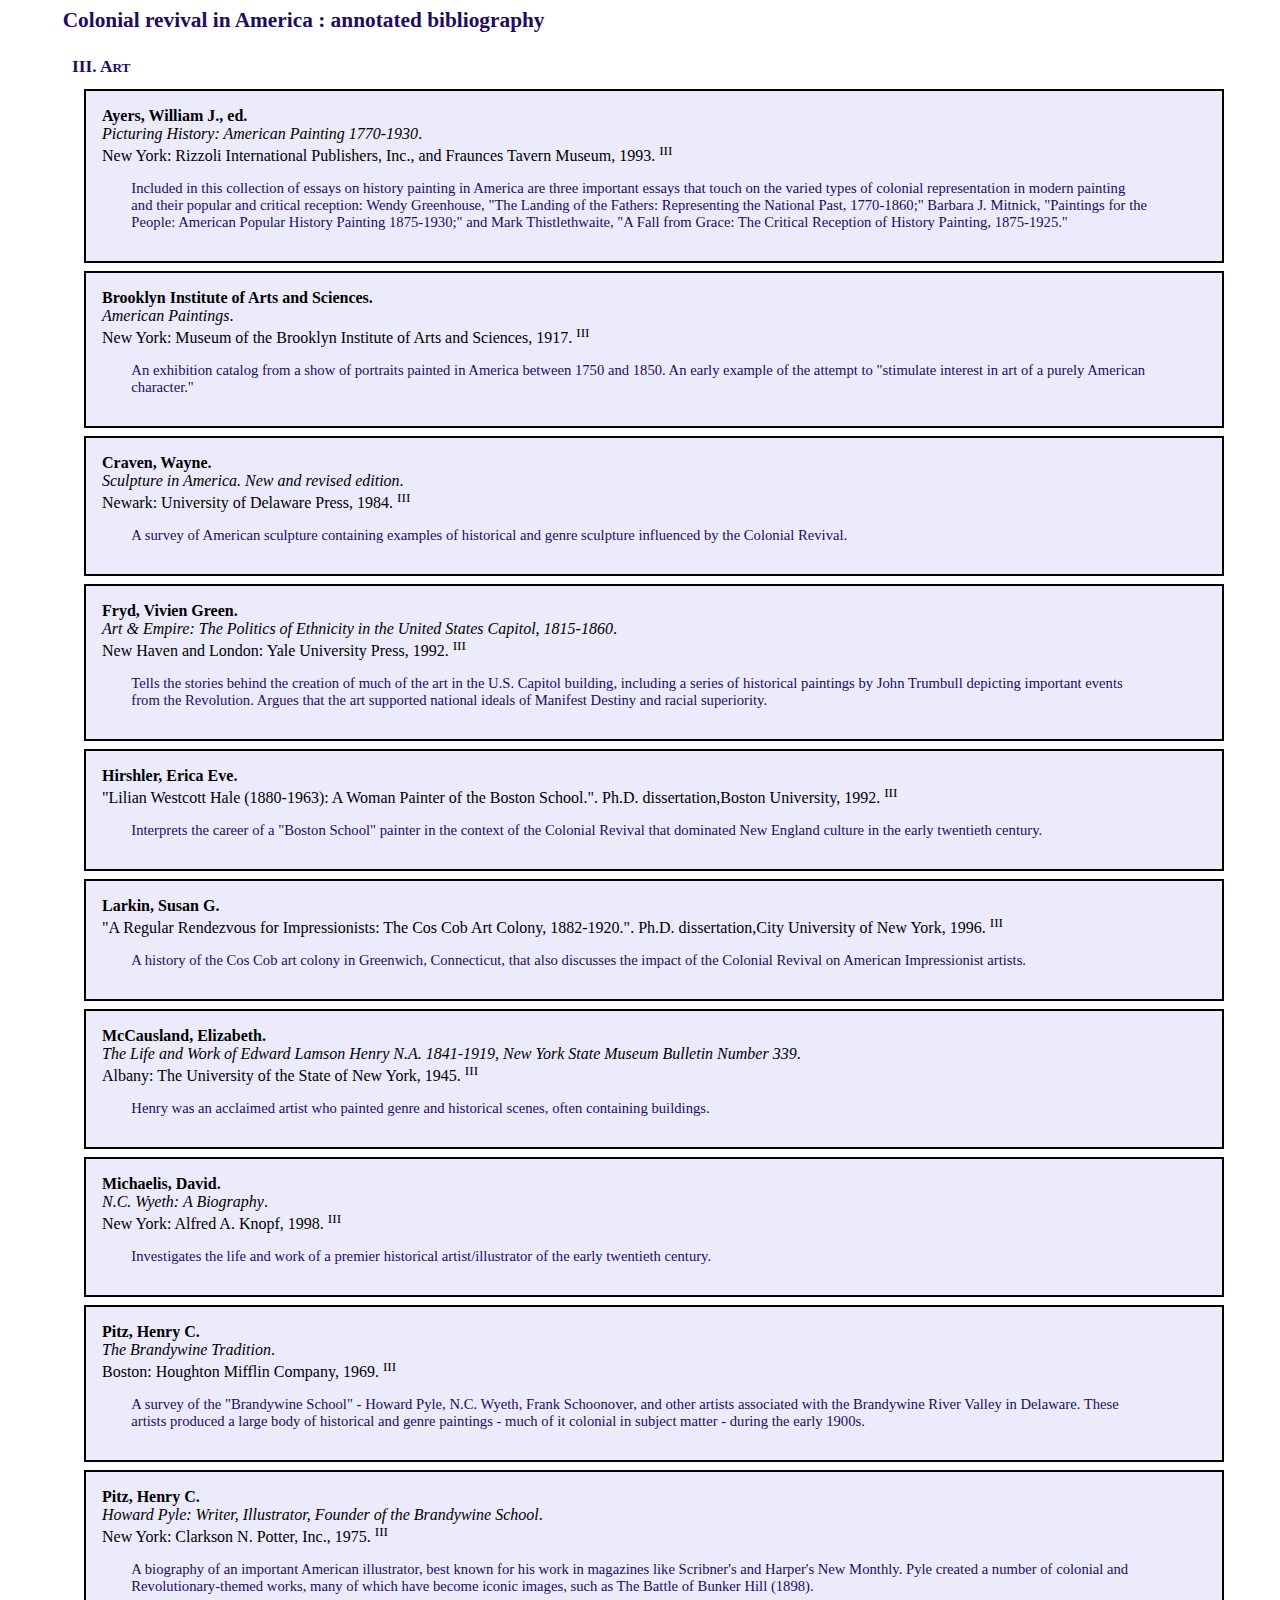
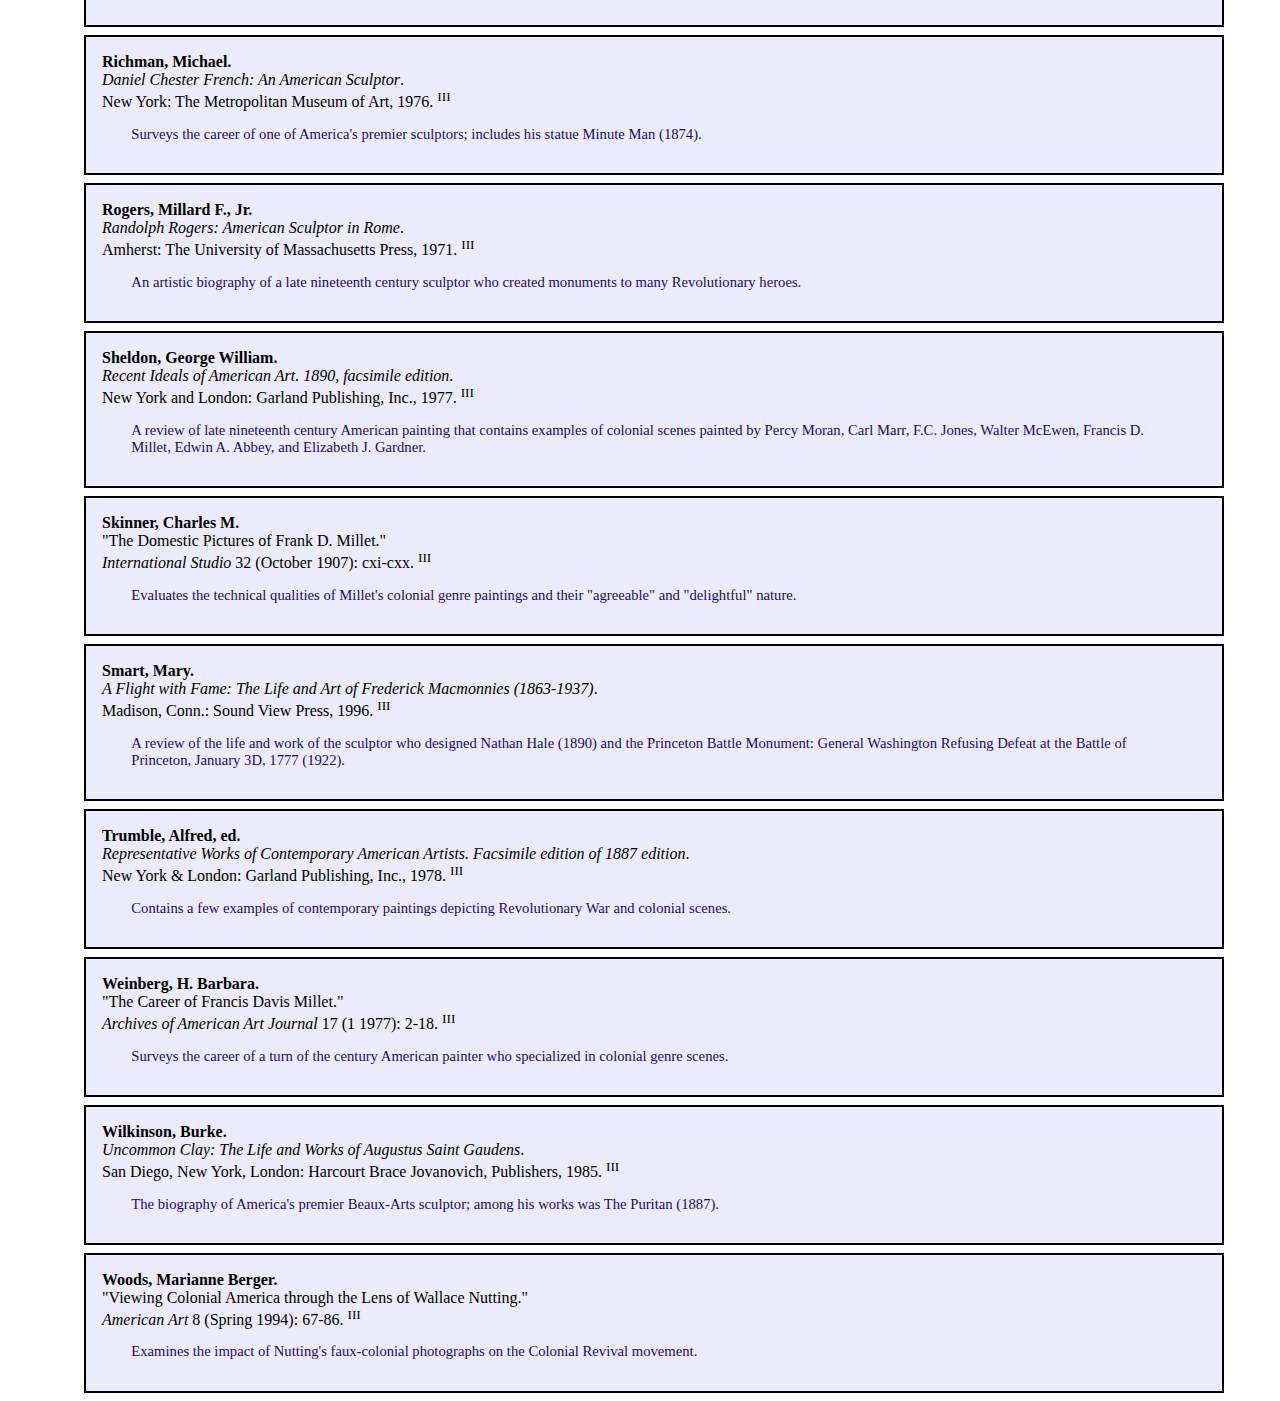
<file: static-content/texts/ColRevBiii.html>
<html>
<head>
<meta http-equiv="Content-Type" content="text/html; charset=UTF-8">
<title></title>
<link rel="stylesheet" href="../www/colonial.css" type="text/css">
</head>
<body>
<DIV CLASS="head1">Colonial revival in America : annotated bibliography</DIV>
<DIV CLASS="head2">III. A<SPAN CLASS="smallcaps">rt</SPAN>
</DIV>
<DIV CLASS="bibl">
<b>Ayers, William J., ed.</b><br> <i><i>Picturing 
History: American Painting 1770-1930</i></i>. <br> New 
York: Rizzoli International Publishers, Inc., and 
Fraunces Tavern Museum, 1993. <sup>III</sup>
<P CLASS="notepara">Included in this collection of essays on history painting in America are 
three important essays that touch on the varied types of colonial 
representation in modern painting and their popular and critical reception: 
Wendy Greenhouse, "The Landing of the Fathers: Representing the National Past, 
1770-1860;" Barbara J. Mitnick, "Paintings for the People: American Popular 
History Painting 1875-1930;" and Mark Thistlethwaite, "A Fall from Grace: The 
Critical Reception of History Painting, 1875-1925."</P>
</DIV>
<DIV CLASS="bibl">
<b>Brooklyn Institute of Arts and Sciences.</b><br> <i><i>American Paintings</i></i>. <br> New 
York: Museum of the Brooklyn Institute of Arts and 
Sciences, 1917. <sup>III</sup>
<P CLASS="notepara">An exhibition catalog from a show of portraits painted in America 
between 1750 and 1850. An early example of the attempt to "stimulate interest 
in art of a purely American character."</P>
</DIV>
 
<DIV CLASS="bibl">
<b>Craven, Wayne.</b><br> <i><i>Sculpture in America</i>. 
New and revised edition</i>. <br> 
Newark: University of Delaware 
Press, 1984. <sup>III</sup>
<P CLASS="notepara">A survey of American sculpture containing examples of historical and 
genre sculpture influenced by the Colonial Revival.</P>
</DIV>
<DIV CLASS="bibl">
<b>Fryd, Vivien Green.</b><br> <i><i>Art &amp; Empire: The 
Politics of Ethnicity in the United States Capitol, 1815-1860</i></i>. <br> 
New Haven and London: Yale University 
Press, 1992. <sup>III</sup>
<P CLASS="notepara">Tells the stories behind the creation of much of the art in the U.S. 
Capitol building, including a series of historical paintings by John Trumbull 
depicting important events from the Revolution. Argues that the art supported 
national ideals of Manifest Destiny and racial superiority.</P>
</DIV>
<DIV CLASS="bibl">
<b>Hirshler, Erica Eve.</b><br> "Lilian Westcott 
Hale (1880-1963): A Woman Painter of the Boston School.".  Ph.D. 
dissertation,Boston 
University, 1992. <sup>III</sup>
<P CLASS="notepara">Interprets the career of a "Boston School" painter in the context of the 
Colonial Revival that dominated New England culture in the early twentieth 
century.</P>
</DIV>
<DIV CLASS="bibl">
<b>Larkin, Susan G.</b><br> "A Regular Rendezvous 
for Impressionists: The Cos Cob Art Colony, 1882-1920.". Ph.D. 
dissertation,City University of New 
York, 1996. <sup>III</sup>
<P CLASS="notepara">A history of the Cos Cob art colony in Greenwich, Connecticut, that also 
discusses the impact of the Colonial Revival on American Impressionist 
artists.</P>
</DIV>
<DIV CLASS="bibl">
<b>McCausland, Elizabeth.</b><br> <i><i>The Life and Work 
of Edward Lamson Henry N.A. 1841-1919, New York State Museum Bulletin Number 
339</i></i>. <br> Albany: The University of the 
State of New York, 1945. <sup>III</sup>
<P CLASS="notepara">Henry was an acclaimed artist who painted genre and historical scenes, 
often containing buildings.</P>
</DIV>
<DIV CLASS="bibl">
<b>Michaelis, David.</b><br> <i><i>N.C. Wyeth: A 
Biography</i></i>. <br> New York: Alfred A. 
Knopf, 1998. <sup>III</sup>
<P CLASS="notepara">Investigates the life and work of a premier historical 
artist/illustrator of the early twentieth century.</P>
</DIV>
<DIV CLASS="bibl">
<b>Pitz, Henry C.</b><br> <i><i>The Brandywine 
Tradition</i></i>. <br> Boston: Houghton 
Mifflin Company, 1969. <sup>III</sup>
<P CLASS="notepara">A survey of the "Brandywine School" - Howard Pyle, N.C. Wyeth, Frank 
Schoonover, and other artists associated with the Brandywine River Valley in 
Delaware. These artists produced a large body of historical and genre 
paintings - much of it colonial in subject matter - during the early 1900s. 
</P>
</DIV>
<DIV CLASS="bibl">
<b>Pitz, Henry C.</b><br> <i><i>Howard Pyle: Writer, 
Illustrator, Founder of the Brandywine School</i></i>. <br> New 
York: Clarkson N. Potter, 
Inc., 1975. <sup>III</sup>
<P CLASS="notepara">A biography of an important American illustrator, best known for his 
work in magazines like Scribner's and Harper's New Monthly. Pyle created a 
number of colonial and Revolutionary-themed works, many of which have become 
iconic images, such as The Battle of Bunker Hill (1898).</P>
</DIV>
<DIV CLASS="bibl">
<b>Richman, Michael.</b><br> <i><i>Daniel Chester French: 
An American Sculptor</i></i>. <br> New 
York: The Metropolitan Museum of 
Art, 1976. <sup>III</sup>
<P CLASS="notepara">Surveys the career of one of America's premier sculptors; includes his 
statue Minute Man (1874).</P>
</DIV>
<DIV CLASS="bibl">
<b>Rogers, Millard F., Jr.</b><br> <i><i>Randolph Rogers: 
American Sculptor in Rome</i></i>. <br> 
Amherst: The University of Massachusetts 
Press, 1971. <sup>III</sup>
<P CLASS="notepara">An artistic biography of a late nineteenth century sculptor who created 
monuments to many Revolutionary heroes.</P>
</DIV>
<DIV CLASS="bibl">
<b>Sheldon, George William.</b><br> <i><i>Recent Ideals 
of American Art. 1890</i>, facsimile edition</i>. <br> New York and 
London: Garland Publishing, 
Inc., 1977. <sup>III</sup>
<P CLASS="notepara">A review of late nineteenth century American painting that contains 
examples of colonial scenes painted by Percy Moran, Carl Marr, F.C. Jones, 
Walter McEwen, Francis D. Millet, Edwin A. Abbey, and Elizabeth J. Gardner. 
</P>
</DIV>
<DIV CLASS="bibl">
<b>Skinner, Charles M.</b><br> "The Domestic 
Pictures of Frank D. Millet."<br> <i>International Studio</i> 
32 (October 1907): cxi-cxx. <sup>III</sup>
<P CLASS="notepara">Evaluates the technical qualities of Millet's colonial genre paintings 
and their "agreeable" and "delightful" nature.</P>
</DIV>
<DIV CLASS="bibl">
<b>Smart, Mary.</b><br> <i><i>A Flight with Fame: The 
Life and Art of Frederick Macmonnies (1863-1937)</i></i>. <br> 
Madison, Conn.: Sound View 
Press, 1996. <sup>III</sup>
<P CLASS="notepara">A review of the life and work of the sculptor who designed Nathan Hale 
(1890) and the Princeton Battle Monument: General Washington Refusing Defeat 
at the Battle of Princeton, January 3D, 1777 (1922).</P>
</DIV>
<DIV CLASS="bibl">
<b>Trumble, Alfred, ed.</b><br> <i><i>Representative 
Works of Contemporary American Artists. Facsimile edition of 1887 
edition</i></i>. <br> New York &amp; 
London: Garland Publishing, 
Inc., 1978. <sup>III</sup>
<P CLASS="notepara">Contains a few examples of contemporary paintings depicting 
Revolutionary War and colonial scenes.</P>
</DIV>
<DIV CLASS="bibl">
<b>Weinberg, H. Barbara.</b><br> "The Career of 
Francis Davis Millet."<br><i>Archives of American Art Journal</i> 17 
 (1 1977): 2-18. <sup>III</sup>
<P CLASS="notepara">Surveys the career of a turn of the century American painter who 
specialized in colonial genre scenes.</P>
</DIV>
<DIV CLASS="bibl">
<b>Wilkinson, Burke.</b><br> <i><i>Uncommon Clay: The 
Life and Works of Augustus Saint Gaudens</i></i>. <br> San Diego, New 
York, London: Harcourt Brace Jovanovich, 
Publishers, 1985. <sup>III</sup>
<P CLASS="notepara">The biography of America's premier Beaux-Arts sculptor; among his works 
was The Puritan (1887).</P>
</DIV>
<DIV CLASS="bibl">
<b>Woods, Marianne Berger.</b><br> "Viewing 
Colonial America through the Lens of Wallace Nutting."<br> <i>American 
Art</i> 8 (Spring 1994): 67-86. <sup>III</sup>
<P CLASS="notepara">Examines the impact of Nutting's faux-colonial photographs on the 
Colonial Revival movement.</P>
</DIV>
</body>
</html>
</file>
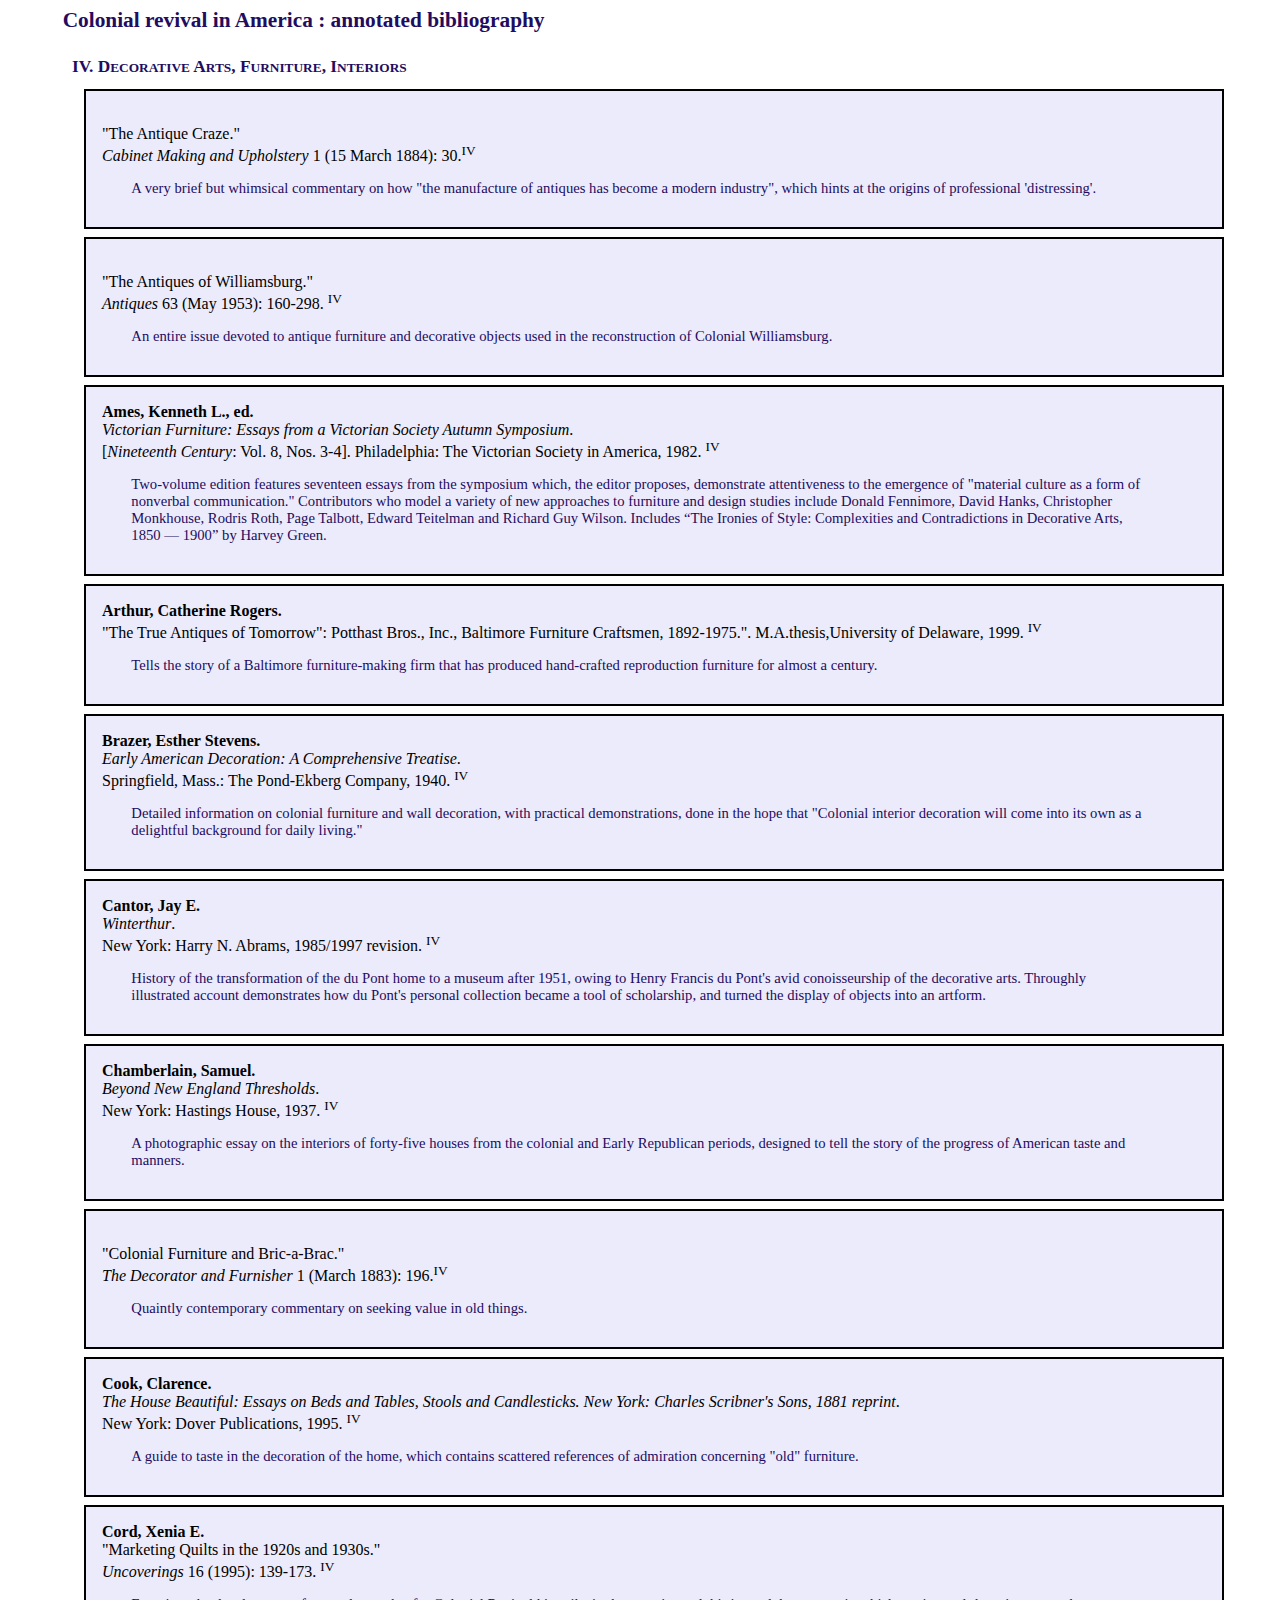
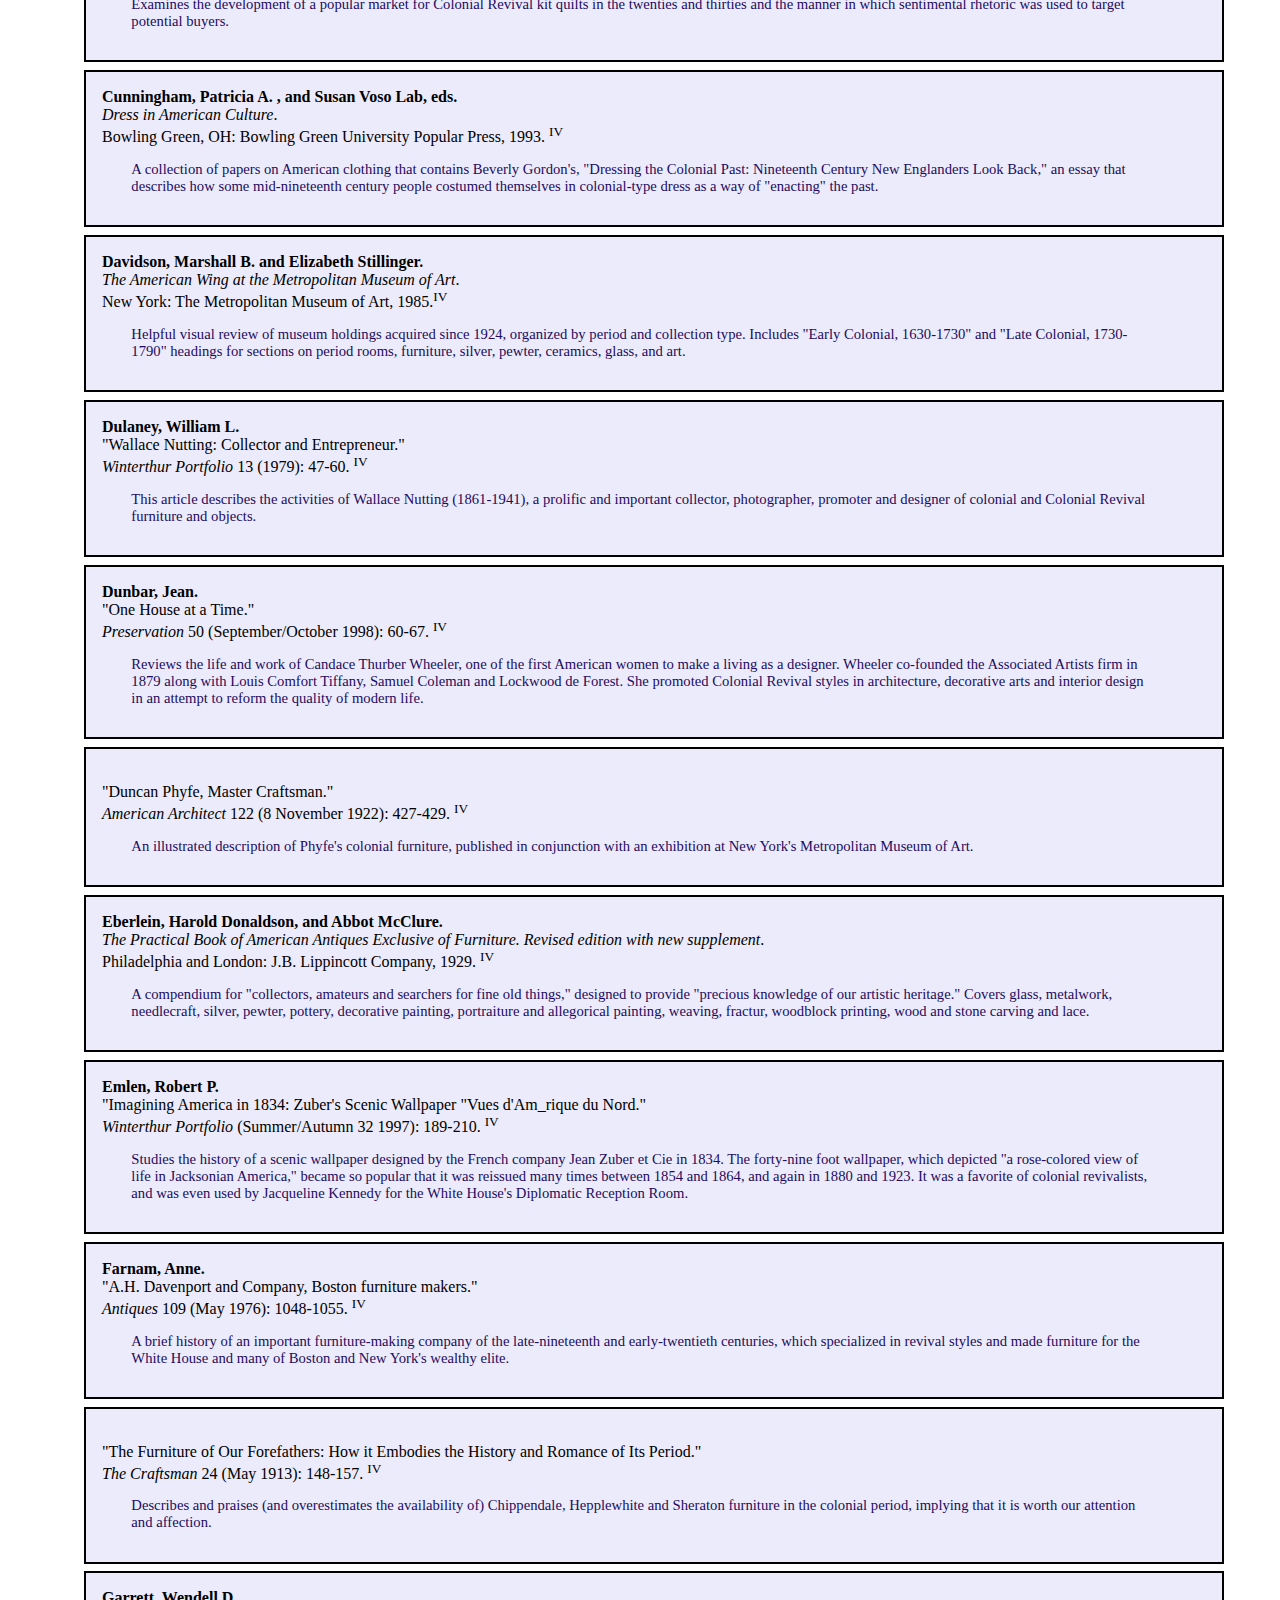
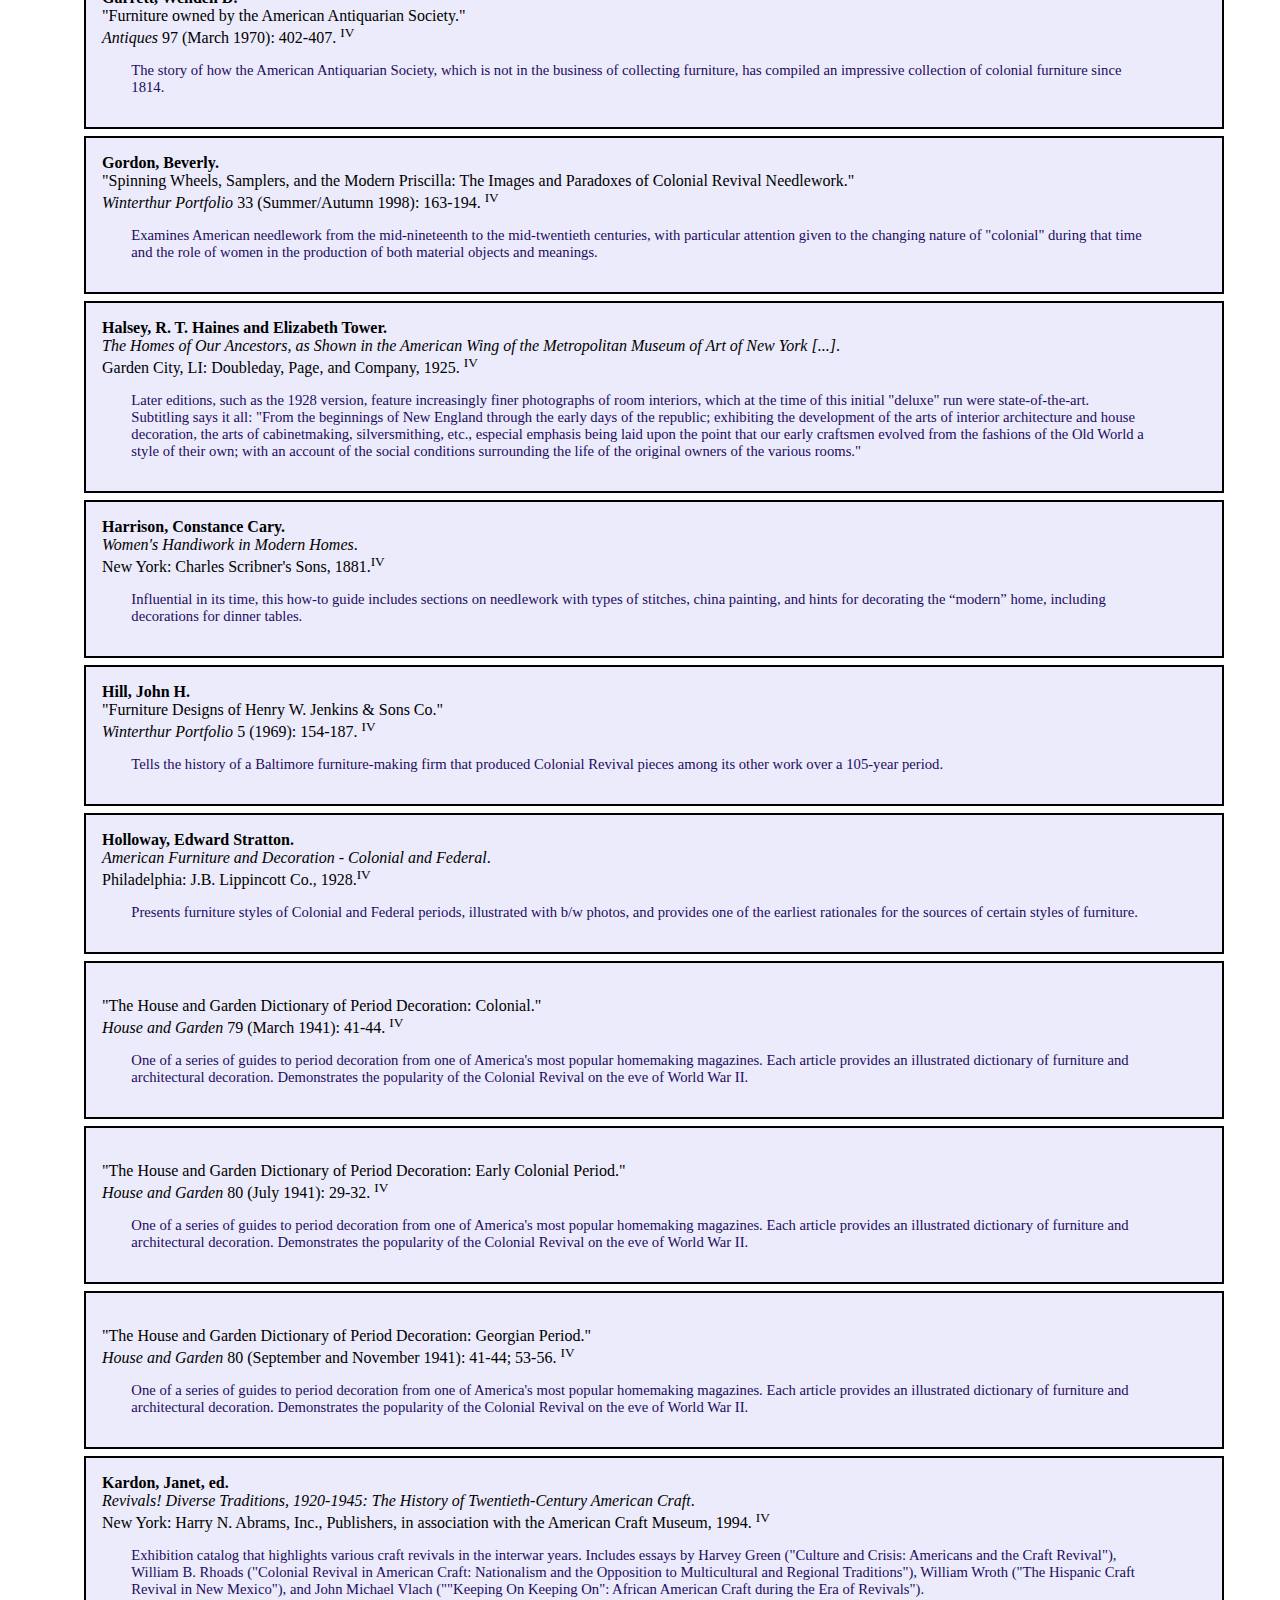
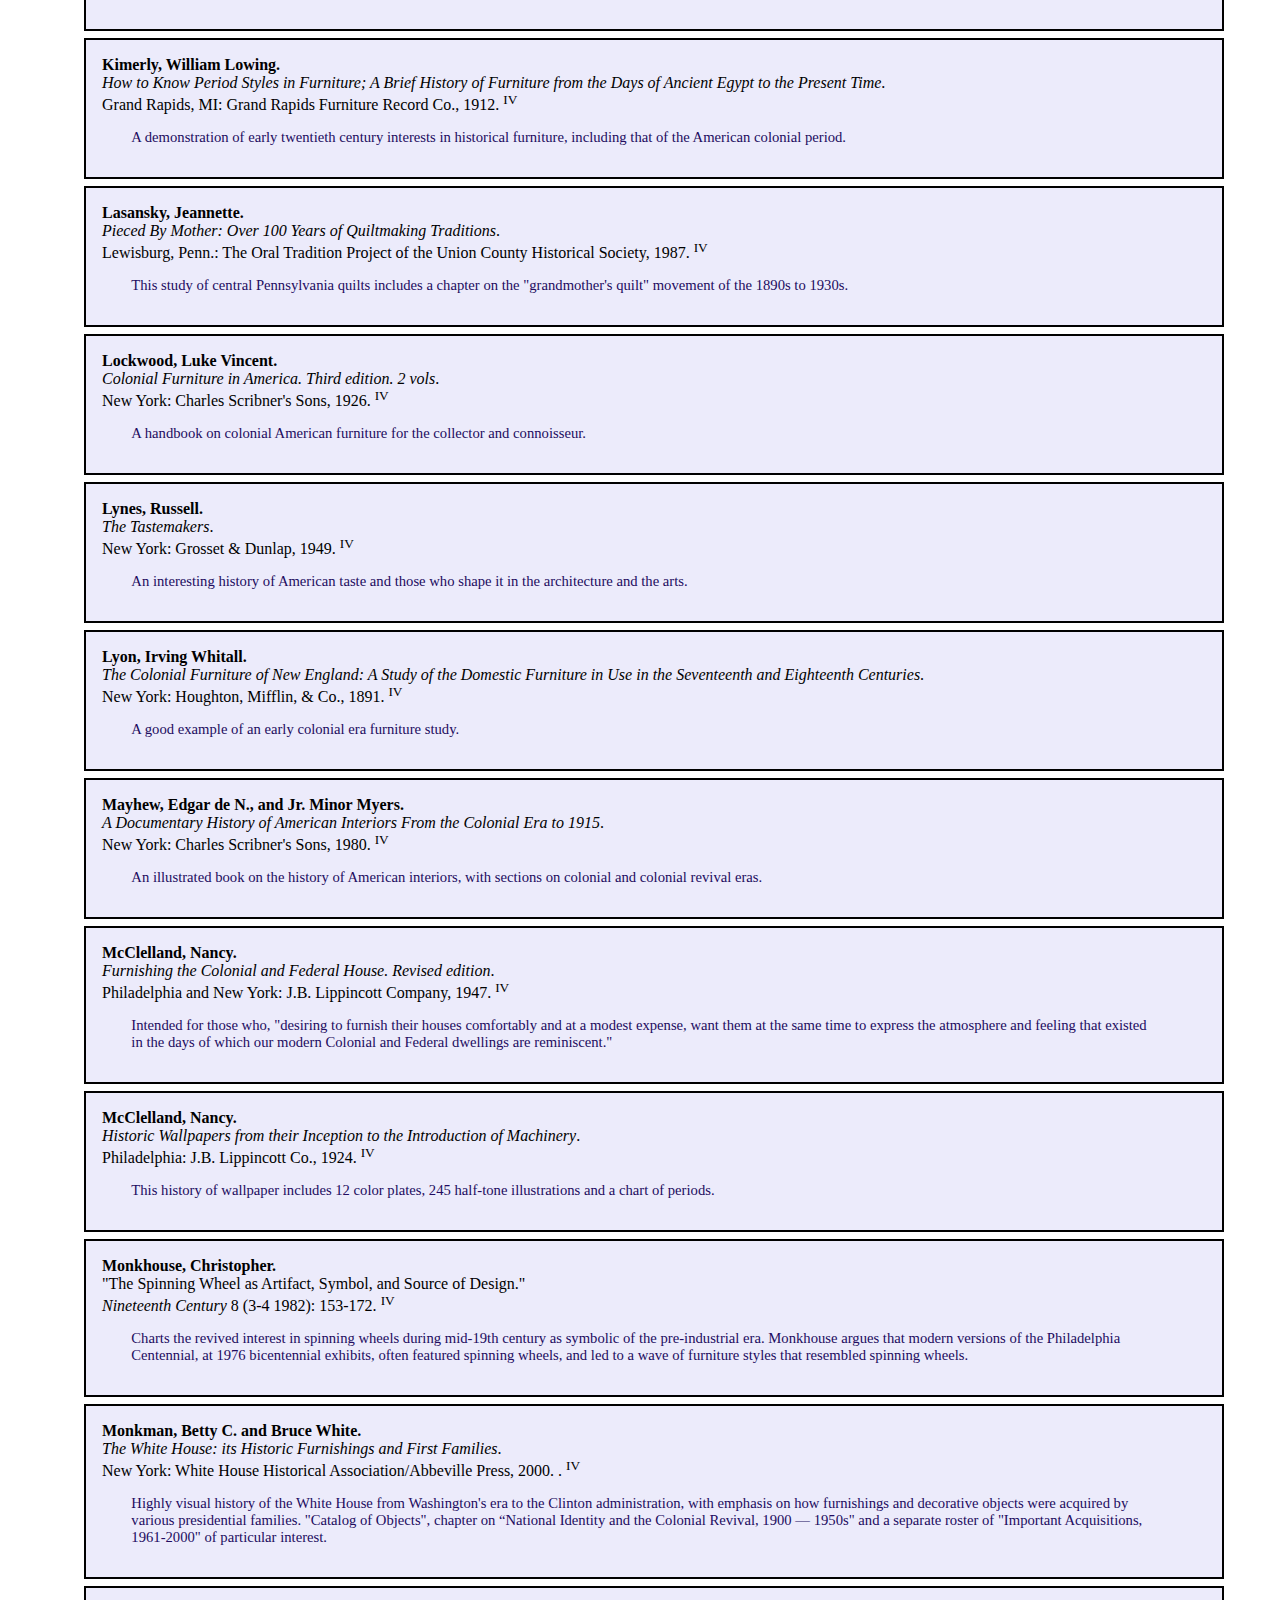
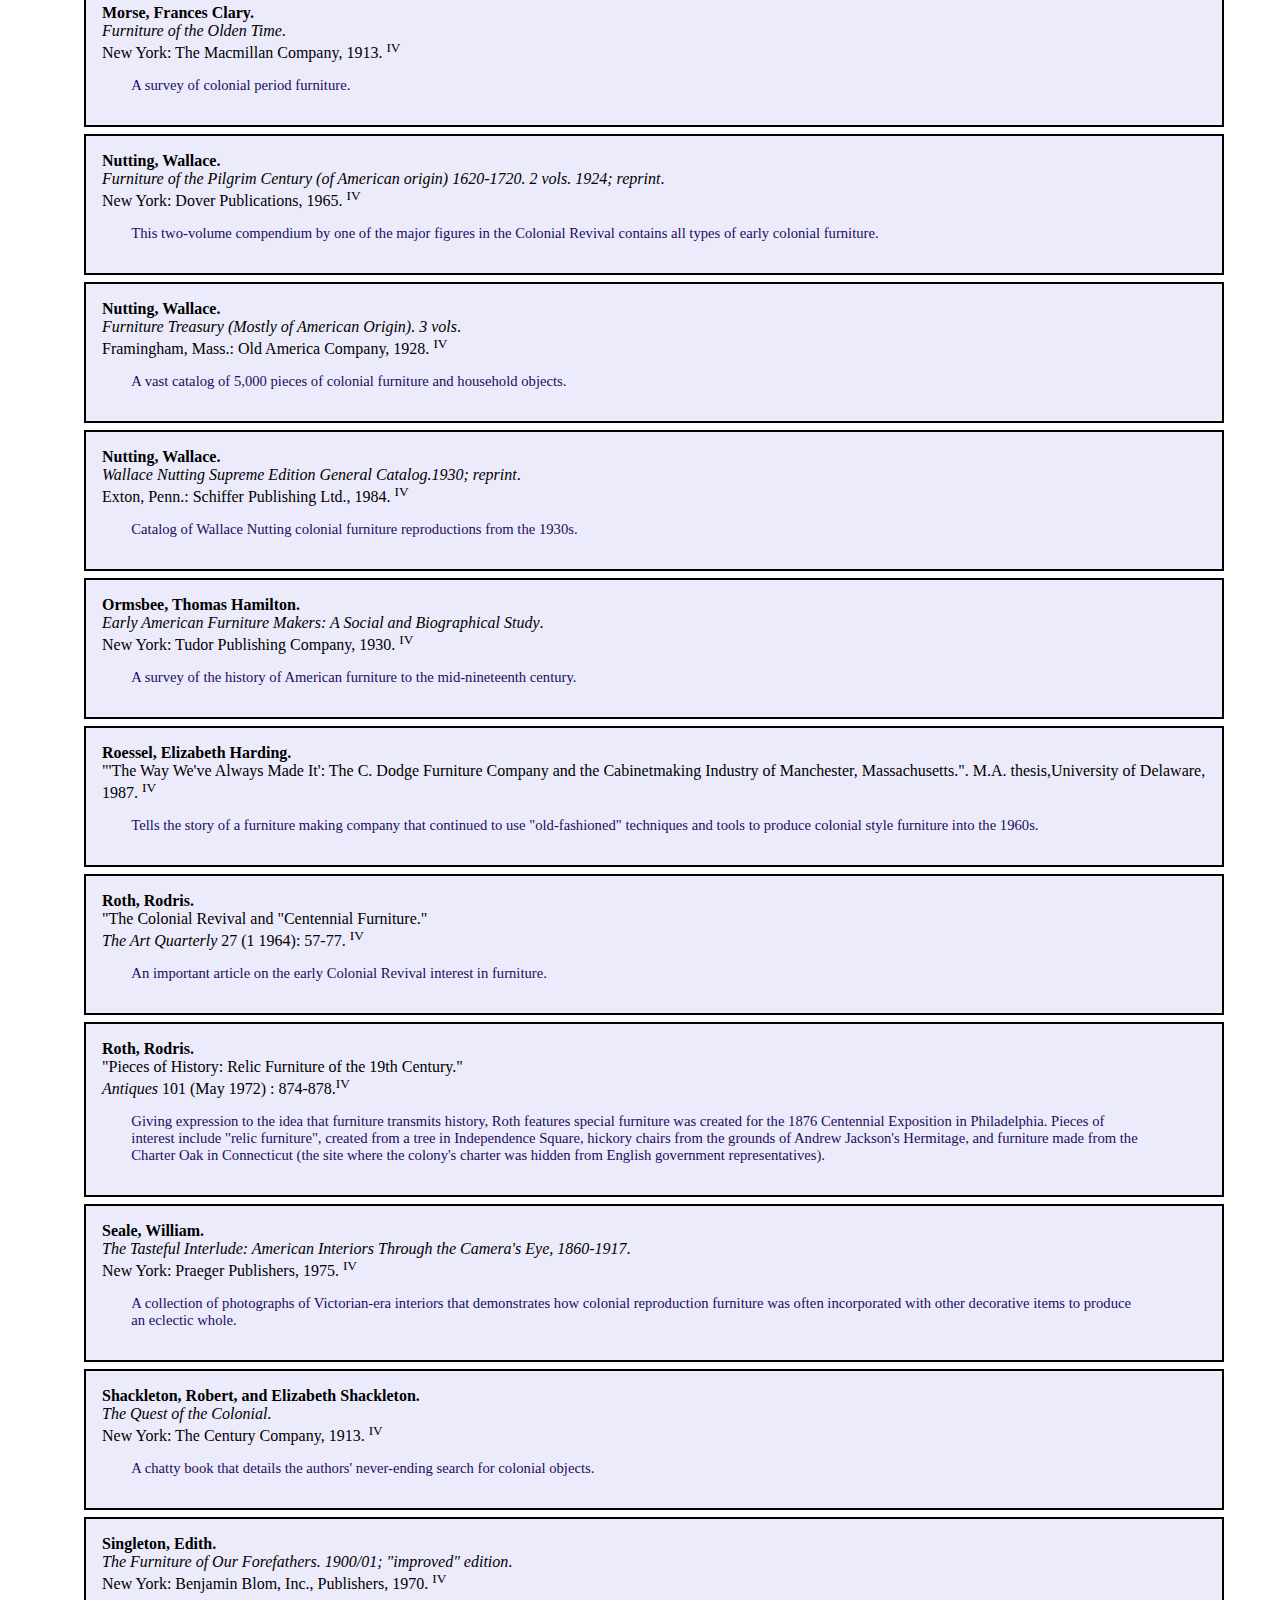
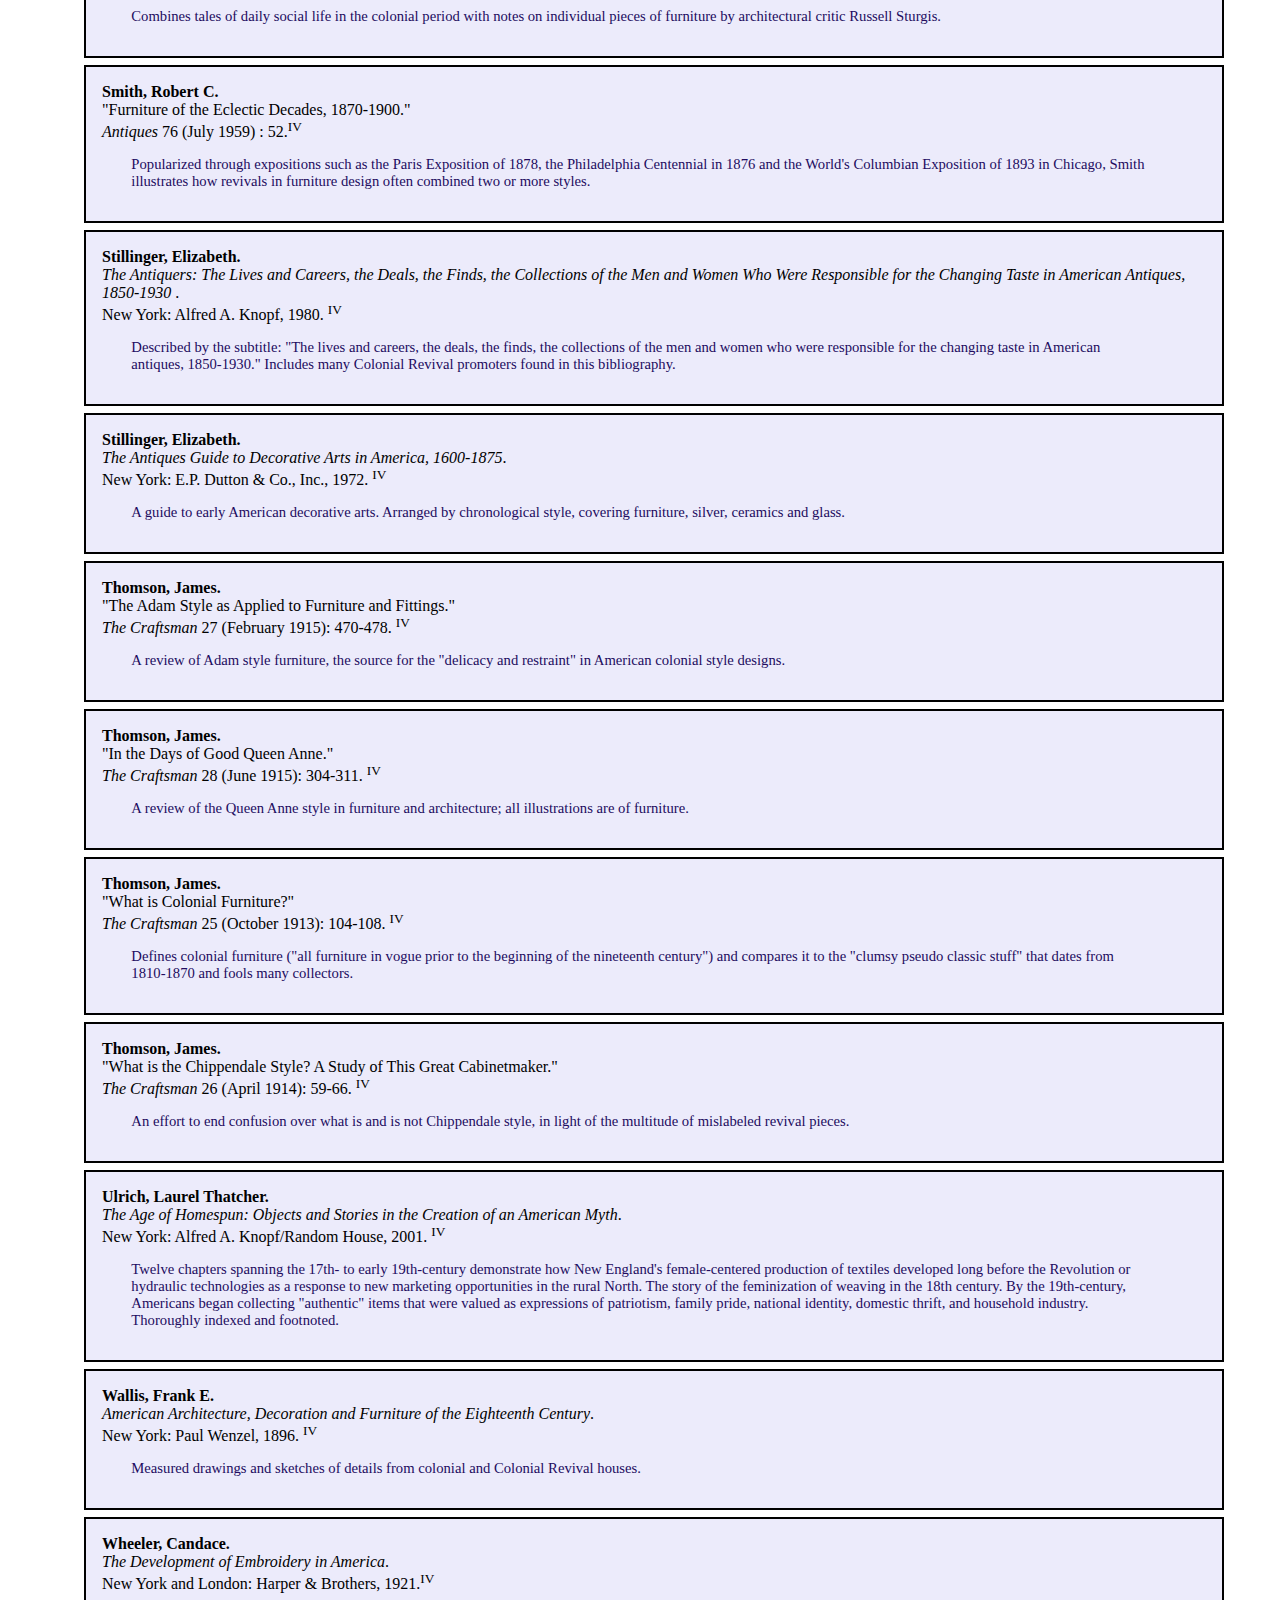
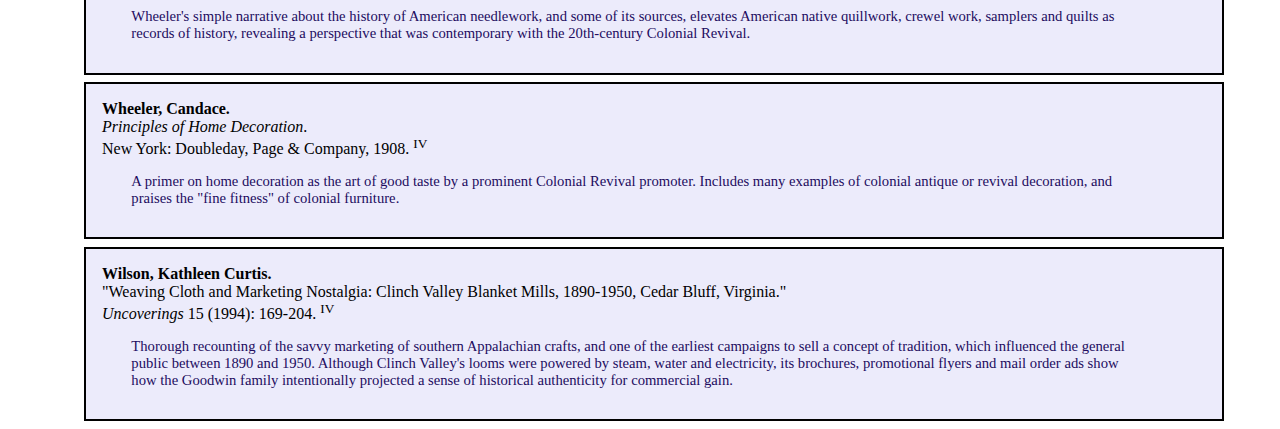
<file: static-content/texts/ColRevBiv.html>
<html>
<head>
<meta http-equiv="Content-Type" content="text/html; charset=UTF-8">
<title></title>
<link rel="stylesheet" href="../www/colonial.css" type="text/css">
</head>
<body>
<DIV CLASS="head1">Colonial revival in America : annotated bibliography</DIV>
<DIV CLASS="head2">IV. D<SPAN CLASS="smallcaps">ecorative</SPAN>
 A<SPAN CLASS="smallcaps">rts</SPAN>, F<SPAN CLASS="smallcaps">urniture</SPAN>,
I<SPAN CLASS="smallcaps">nteriors</SPAN>
</DIV>

<DIV CLASS="bibl">
<b></b><br> "The Antique Craze."<br> 
<i>Cabinet Making and Upholstery</i> 1   (15 March 1884): 
30.<sup>IV</sup><P CLASS="notepara"> A very brief but whimsical commentary on how "the 
manufacture of antiques has become a modern industry", which hints at the 
origins of professional 'distressing'.</P>
</DIV>
<DIV CLASS="bibl">
<b></b><br> "The Antiques of Williamsburg." 
<br> <i>Antiques</i> 63 (May 1953): 160-298. <sup>IV</sup>
<P CLASS="notepara">An entire issue devoted to antique furniture and decorative objects used 
in the reconstruction of Colonial Williamsburg.</P>
</DIV>
<DIV CLASS="bibl">
<b>Ames, Kenneth L., ed.</b><br> <i><i> Victorian 
Furniture: Essays from a Victorian Society Autumn 
Symposium</i></i>. <br>[<i>Nineteenth Century</i>: Vol. 8, Nos. 3-4]. 
  Philadelphia: The Victorian Society in 
America, 1982. <sup>IV</sup> <P CLASS="notepara"> Two-volume 
edition features seventeen essays from the symposium which, the editor 
proposes, demonstrate attentiveness to the emergence of "material culture as a 
form of nonverbal communication." Contributors who model a variety of new 
approaches to furniture and design studies include Donald Fennimore, David 
Hanks, Christopher Monkhouse, Rodris Roth, Page Talbott, Edward Teitelman and 
Richard Guy Wilson. Includes  “The Ironies of Style: Complexities and 
Contradictions in Decorative Arts, 1850 — 1900” by Harvey Green. 
</P>
</DIV>
<DIV CLASS="bibl">
<b>Arthur, Catherine Rogers.</b><br> "The True 
Antiques of Tomorrow": Potthast Bros., Inc., Baltimore Furniture Craftsmen, 
1892-1975.".  M.A.thesis,University of 
Delaware, 1999. <sup>IV</sup>
<P CLASS="notepara">Tells the story of a Baltimore furniture-making firm that has produced 
hand-crafted reproduction furniture for almost a century.</P>
</DIV>
<DIV CLASS="bibl">
<b>Brazer, Esther Stevens.</b><br> <i><i>Early American 
Decoration: A Comprehensive Treatise</i></i>. <br> Springfield, 
Mass.: The Pond-Ekberg 
Company, 1940. <sup>IV</sup>
<P CLASS="notepara">Detailed information on colonial furniture and wall decoration, with 
practical demonstrations, done in the hope that "Colonial interior decoration 
will come into its own as a delightful background for daily living." 
</P>
</DIV>
<DIV CLASS="bibl">
<b>Cantor, Jay E.</b><br> <i><i> 
Winterthur</i></i>. <br> New York:  Harry N. 
Abrams, 1985/1997 revision. <sup>IV</sup> <P CLASS="notepara"> 
History of the transformation of the du Pont home to a museum after 1951, 
owing to Henry Francis du Pont's avid conoisseurship of the decorative arts.  
Throughly illustrated account demonstrates how du Pont's personal collection 
became a tool of scholarship, and turned the display of objects into an 
artform.</P>
</DIV>
<DIV CLASS="bibl">
<b>Chamberlain, Samuel.</b><br> <i><i>Beyond New England 
Thresholds</i></i>. <br> New York: Hastings 
House, 1937. <sup>IV</sup>
<P CLASS="notepara">A photographic essay on the interiors of forty-five houses from the 
colonial and Early Republican periods, designed to tell the story of the 
progress of American taste and manners.</P>
</DIV>
<DIV CLASS="bibl">
<b></b><br> "Colonial Furniture and Bric-a-Brac." 
<br> <i>The Decorator and Furnisher</i> 1  (March 1883): 
196.<sup>IV</sup><P CLASS="notepara">Quaintly contemporary commentary on seeking value in 
old things.</P>
</DIV>
<DIV CLASS="bibl">
<b>Cook, Clarence.</b><br> <i><i>The House Beautiful: 
Essays on Beds and Tables, Stools and Candlesticks. New York: Charles 
Scribner's Sons, 1881</i> reprint</i>. <br> New 
York: Dover 
Publications, 1995. <sup>IV</sup>
<P CLASS="notepara">A guide to taste in the decoration of the home, which contains scattered 
references of admiration concerning "old" furniture.</P>
</DIV>
<DIV CLASS="bibl">
<b>Cord, Xenia E.</b><br> "Marketing Quilts in the 
1920s and 1930s."<br> <i>Uncoverings</i> 16 (1995): 139-173. 
<sup>IV</sup> 
<P CLASS="notepara">Examines the development of a popular market for Colonial Revival kit 
quilts in the twenties and thirties and the manner in which sentimental 
rhetoric was used to target potential buyers.</P>
</DIV>
<DIV CLASS="bibl">
<b>Cunningham, Patricia A. , and Susan Voso Lab, eds.</b><br> <i><i>Dress in American Culture</i></i>. <br> Bowling Green, 
OH: Bowling Green University Popular 
Press, 1993. <sup>IV</sup>
<P CLASS="notepara">A collection of papers on American clothing that contains Beverly 
Gordon's, "Dressing the Colonial Past: Nineteenth Century New Englanders Look 
Back," an essay that describes how some mid-nineteenth century people costumed 
themselves in colonial-type dress as a way of "enacting" the past. 
</P>
</DIV>
<DIV CLASS="bibl">
<b>Davidson, Marshall B. and Elizabeth Stillinger. 
</b><br> <i><i> The American Wing at the Metropolitan Museum 
of Art</i></i>. <br> New York: The 
Metropolitan Museum of Art, 1985.<sup>IV</sup> 
<P CLASS="notepara"> Helpful visual review of museum holdings acquired since 1924, organized 
by period and collection type.  Includes "Early Colonial, 1630-1730" and "Late 
Colonial, 1730-1790" headings for sections on period rooms, furniture, silver, 
pewter, ceramics, glass, and art.</P>
</DIV>
<DIV CLASS="bibl">
<b>Dulaney, William L.</b><br> "Wallace Nutting: 
Collector and Entrepreneur."<br> <i>Winterthur Portfolio</i> 
13 (1979): 47-60. <sup>IV</sup>
<P CLASS="notepara">This article describes the activities of Wallace Nutting (1861-1941), a 
prolific and important collector, photographer, promoter and designer of 
colonial and Colonial Revival furniture and objects.</P>
</DIV>
<DIV CLASS="bibl">
<b>Dunbar, Jean.</b><br> "One House at a Time." 
<br> <i>Preservation</i> 50 (September/October 1998): 60-67. 
<sup>IV</sup>
<P CLASS="notepara">Reviews the life and work of Candace Thurber Wheeler, one of the first 
American women to make a living as a designer. Wheeler co-founded the 
Associated Artists firm in 1879 along with Louis Comfort Tiffany, Samuel 
Coleman and Lockwood de Forest. She promoted Colonial Revival styles in 
architecture, decorative arts and interior design in an attempt to reform the 
quality of modern life.</P>
</DIV>
<DIV CLASS="bibl">
<b></b><br> "Duncan Phyfe, Master Craftsman." 
<br> <i>American Architect</i> 122 (8 November 1922): 427-429. 
<sup>IV</sup>
<P CLASS="notepara">An illustrated description of Phyfe's colonial furniture, published in 
conjunction with an exhibition at New York's Metropolitan Museum of Art. 
</P>
</DIV>
<DIV CLASS="bibl">
<b>Eberlein, Harold Donaldson, and Abbot McClure.</b><br> <i><i>The Practical Book of American Antiques Exclusive of Furniture. 
Revised edition with new supplement</i></i>. <br> Philadelphia and 
London: J.B. Lippincott 
Company, 1929. <sup>IV</sup>
<P CLASS="notepara">A compendium for "collectors, amateurs and searchers for fine old 
things," designed to provide "precious knowledge of our artistic heritage." 
Covers glass, metalwork, needlecraft, silver, pewter, pottery, decorative 
painting, portraiture and allegorical painting, weaving, fractur, woodblock 
printing, wood and stone carving and lace.</P>
</DIV>
<DIV CLASS="bibl">
<b>Emlen, Robert P.</b><br> "Imagining America in 
1834: Zuber's Scenic Wallpaper "Vues d'Am_rique du Nord."<br> 
<i>Winterthur Portfolio</i> (Summer/Autumn 32 1997): 189-210. 
<sup>IV</sup>
<P CLASS="notepara">Studies the history of a scenic wallpaper designed by the French company 
Jean Zuber et Cie in 1834. The forty-nine foot wallpaper, which depicted "a 
rose-colored view of life in Jacksonian America," became so popular that it 
was reissued many times between 1854 and 1864, and again in 1880 and 1923. It 
was a favorite of colonial revivalists, and was even used by Jacqueline 
Kennedy for the White House's Diplomatic Reception Room.</P>
</DIV>
<DIV CLASS="bibl">
<b>Farnam, Anne.</b><br> "A.H. Davenport and 
Company, Boston furniture makers."<br> <i>Antiques</i> 109 (May 
1976): 1048-1055. <sup>IV</sup>
<P CLASS="notepara">A brief history of an important furniture-making company of the late-nineteenth and early-twentieth centuries, which specialized in revival styles 
and made furniture for the White House and many of Boston and New York's 
wealthy elite. 
</P>
</DIV>
<DIV CLASS="bibl">
<b></b><br> "The Furniture of Our Forefathers: How 
it Embodies the History and Romance of Its Period."<br> <i>The 
Craftsman</i> 24 (May 1913): 148-157. <sup>IV</sup>
<P CLASS="notepara">Describes and praises (and overestimates the availability of) 
Chippendale, Hepplewhite and Sheraton furniture in the colonial period, 
implying that it is worth our attention and affection.</P>
</DIV>
<DIV CLASS="bibl">
<b>Garrett, Wendell D.</b><br> "Furniture owned by 
the American Antiquarian Society."<br> <i>Antiques</i> 97 (March 
1970): 402-407. <sup>IV</sup>
<P CLASS="notepara">The story of how the American Antiquarian Society, which is not in the 
business of collecting furniture, has compiled an impressive collection of 
colonial furniture since 1814.</P>
</DIV>
<DIV CLASS="bibl">
<b>Gordon, Beverly.</b><br> "Spinning Wheels, 
Samplers, and the Modern Priscilla: The Images and Paradoxes of Colonial 
Revival Needlework."<br> <i>Winterthur Portfolio</i> 
33 (Summer/Autumn 1998): 163-194. <sup>IV</sup>
<P CLASS="notepara">Examines American needlework from the mid-nineteenth to the mid-twentieth centuries, with particular attention given to the changing nature of 
"colonial" during that time and the role of women in the production of both 
material objects and meanings. 
</P>
</DIV>
<DIV CLASS="bibl">
<b>Halsey, R. T. Haines and Elizabeth 
Tower.</b><br> <i><i> The Homes of Our Ancestors, as Shown in 
the American Wing of the Metropolitan Museum of Art of New York 
[...]</i></i>. <br>  Garden City, LI:  
Doubleday, Page, and Company,  
1925. <sup>IV</sup><P CLASS="notepara">Later editions, such as the 1928 version, 
feature increasingly finer photographs of room interiors, which at the time of 
this initial "deluxe" run were state-of-the-art. Subtitling says it all: "From 
the beginnings of New England through the early days of the republic; 
exhibiting the development of the arts of interior architecture and house 
decoration, the arts of cabinetmaking, silversmithing, etc., especial emphasis 
being laid upon the point that our early craftsmen evolved from the fashions 
of the Old World a style of their own; with an account of the social 
conditions surrounding the life of the original owners of the various rooms." 
</P>
</DIV>
<DIV CLASS="bibl">
<b>Harrison, Constance Cary.</b><br> <i><i>Women's Handiwork in Modern Homes</i></i>. <br> New 
York: Charles Scribner's Sons, 1881.<sup>IV</sup> 
<P CLASS="notepara"> Influential in its time, this how-to guide 
includes sections on needlework with types of stitches, china painting, and 
hints for decorating the “modern” home, including decorations for dinner 
tables.</P>
</DIV>
<DIV CLASS="bibl">
<b>Hill, John H.</b><br> "Furniture Designs of 
Henry W. Jenkins &amp; Sons Co."<br> <i>Winterthur Portfolio</i> 
5 (1969): 154-187. <sup>IV</sup>
<P CLASS="notepara">Tells the history of a Baltimore furniture-making firm that produced 
Colonial Revival pieces among its other work over a 105-year period. 
</P>
</DIV>
<DIV CLASS="bibl">
<b>Holloway, Edward Stratton.</b><br> <i><i>American 
Furniture and Decoration - Colonial and Federal</i></i>. <br> 
Philadelphia: J.B. Lippincott 
Co., 1928.<sup>IV</sup><P CLASS="notepara"> Presents furniture 
styles of Colonial and Federal periods, illustrated with b/w photos, and 
provides one of the earliest rationales for the sources of certain styles of 
furniture.</P>
</DIV>
<DIV CLASS="bibl">
<b></b><br> "The House and Garden Dictionary of 
Period Decoration: Colonial."<br><i>House and Garden</i> 79 (March 
1941): 41-44. <sup>IV</sup>
<P CLASS="notepara">One of a series of guides to period decoration from one of America's 
most popular homemaking magazines. Each article provides an illustrated 
dictionary of furniture and architectural decoration. Demonstrates the 
popularity of the Colonial Revival on the eve of World War II.</P>
</DIV>
<DIV CLASS="bibl">
<b></b><br> "The House and Garden Dictionary of 
Period Decoration: Early Colonial Period."<br> <i>House and Garden</i> 
80 (July 1941): 29-32. <sup>IV</sup>
<P CLASS="notepara">One of a series of guides to period decoration from one of America's 
most popular homemaking magazines. Each article provides an illustrated 
dictionary of furniture and architectural decoration. Demonstrates the 
popularity of the Colonial Revival on the eve of World War II.</P>
</DIV>
<DIV CLASS="bibl">
<b></b><br> "The House and Garden Dictionary of 
Period Decoration: Georgian Period."<br> <i>House and Garden</i> 
80 (September and November 1941): 41-44; 53-56. <sup>IV</sup> 
<P CLASS="notepara">One of a series of guides to period decoration from one of America's 
most popular homemaking magazines. Each article provides an illustrated 
dictionary of furniture and architectural decoration. Demonstrates the 
popularity of the Colonial Revival on the eve of World War II.</P>
</DIV>
<DIV CLASS="bibl">
<b>Kardon, Janet, ed.</b><br> <i><i>Revivals! Diverse 
Traditions, 1920-1945: The History of Twentieth-Century American 
Craft</i></i>. <br>  New York: Harry N. Abrams, 
Inc., Publishers, in association with the American Craft 
Museum, 1994. <sup>IV</sup>
<P CLASS="notepara">Exhibition catalog that highlights various craft revivals in the 
interwar years. Includes essays by Harvey Green ("Culture and Crisis: 
Americans and the Craft Revival"), William B. Rhoads ("Colonial Revival in 
American Craft: Nationalism and the Opposition to Multicultural and Regional 
Traditions"), William Wroth ("The Hispanic Craft Revival in New Mexico"), and 
John Michael Vlach (""Keeping On Keeping On": African American Craft during 
the Era of Revivals").</P>
</DIV>
<DIV CLASS="bibl">
<b>Kimerly, William Lowing.</b><br> <i><i>How to Know 
Period Styles in Furniture; A Brief History of Furniture from the Days of 
Ancient Egypt to the Present Time</i></i>. <br> Grand Rapids, 
MI: Grand Rapids Furniture Record 
Co., 1912. <sup>IV</sup>
<P CLASS="notepara">A demonstration of early twentieth century interests in historical 
furniture, including that of the American colonial period.</P>
</DIV>
<DIV CLASS="bibl">
<b>Lasansky, Jeannette.</b><br> <i><i>Pieced By Mother: 
Over 100 Years of Quiltmaking Traditions</i></i>. <br> Lewisburg, 
Penn.: The Oral Tradition Project of the Union County 
Historical Society, 1987. <sup>IV</sup>
<P CLASS="notepara">This study of central Pennsylvania quilts includes a chapter on the 
"grandmother's quilt" movement of the 1890s to 1930s.</P>
</DIV>
<DIV CLASS="bibl">
<b>Lockwood, Luke Vincent.</b><br> <i><i>Colonial 
Furniture in America</i>. Third edition. 2 vols</i>. <br> New 
York: Charles Scribner's 
Sons, 1926. <sup>IV</sup>
<P CLASS="notepara">A handbook on colonial American furniture for the collector and 
connoisseur.</P>
</DIV>
<DIV CLASS="bibl">
<b>Lynes, Russell.</b><br> <i><i>The 
Tastemakers</i></i>. <br> New York: Grosset &amp; 
Dunlap, 1949. <sup>IV</sup>
<P CLASS="notepara">An interesting history of American taste and those who shape it in the 
architecture and the arts.</P>
</DIV>
<DIV CLASS="bibl">
<b>Lyon, Irving Whitall.</b><br> <i><i>The Colonial 
Furniture of New England: A Study of the Domestic Furniture in Use in the 
Seventeenth and Eighteenth Centuries</i></i>. <br> New 
York: Houghton, Mifflin, &amp; 
Co., 1891. <sup>IV</sup>
<P CLASS="notepara">A good example of an early colonial era furniture study.</P>
</DIV>
<DIV CLASS="bibl">
<b>Mayhew, Edgar de N., and Jr. Minor Myers.</b><br> <i><i>A Documentary History of American Interiors From the Colonial 
Era to 1915</i></i>. <br> New York: Charles 
Scribner's Sons, 1980. <sup>IV</sup>
<P CLASS="notepara">An illustrated book on the history of American interiors, with sections 
on colonial and colonial revival eras.</P>
</DIV>
<DIV CLASS="bibl">
<b>McClelland, Nancy.</b><br> <i><i>Furnishing the 
Colonial and Federal House</i>. Revised edition</i>. <br> 
Philadelphia and New York: J.B. Lippincott 
Company, 1947. <sup>IV</sup>
<P CLASS="notepara">Intended for those who, "desiring to furnish their houses comfortably 
and at a modest expense, want them at the same time to express the atmosphere 
and feeling that existed in the days of which our modern Colonial and Federal 
dwellings are reminiscent."</P>
</DIV>
<DIV CLASS="bibl">
<b>McClelland, Nancy.</b><br> <i><i>Historic Wallpapers 
from their Inception to the Introduction of Machinery</i></i>. <br> 
Philadelphia: J.B. Lippincott 
Co., 1924. <sup>IV</sup><P CLASS="notepara"> This history of 
wallpaper includes 12 color plates, 245 half-tone illustrations and a chart of 
periods.</P>
</DIV>
<DIV CLASS="bibl">
<b>Monkhouse, Christopher.</b><br>  
"The Spinning Wheel as Artifact, Symbol, and Source of Design."<br><i> 
Nineteenth Century</i>  8 (3-4 1982): 153-172. <sup>IV</sup> 
<P CLASS="notepara"> Charts the revived interest in spinning wheels during mid-19th century 
as  symbolic of the pre-industrial era.  Monkhouse argues that modern versions 
of the Philadelphia Centennial, at 1976 bicentennial exhibits, often featured 
spinning wheels, and led to a wave of furniture styles that resembled spinning 
wheels.</P>
</DIV>
<DIV CLASS="bibl">
<b>Monkman, Betty C. and Bruce White. 
</b><br> <i><i>The White House: its Historic Furnishings and 
First Families</i></i>. <br> New York: White 
House Historical Association/Abbeville Press, 2000. 
. <sup>IV</sup>
<P CLASS="notepara"> Highly visual history of the White House from Washington's era to the 
Clinton administration, with emphasis on how furnishings and decorative 
objects were acquired by various presidential families. "Catalog of Objects", 
chapter on “National Identity and the Colonial Revival, 1900 — 1950s" and a 
separate roster of "Important Acquisitions, 1961-2000" of particular interest.
</P>
</DIV>
 
<DIV CLASS="bibl">
<b>Morse, Frances Clary.</b><br> <i><i>Furniture of the 
Olden Time</i></i>. <br> New York: The 
Macmillan Company, 1913. <sup>IV</sup>
<P CLASS="notepara">A survey of colonial period furniture.</P>
</DIV>
 
<DIV CLASS="bibl">
<b>Nutting, Wallace.</b><br> <i><i>Furniture of the 
Pilgrim Century (of American origin) 1620-1720</i>. 2 vols. 1924; 
reprint</i>. <br>  New York: Dover 
Publications, 1965. <sup>IV</sup>
<P CLASS="notepara">This two-volume compendium by one of the major figures in the Colonial 
Revival contains all types of early colonial furniture.</P>
</DIV>
 
<DIV CLASS="bibl">
<b>Nutting, Wallace.</b><br> <i><i>Furniture Treasury 
(Mostly of American Origin)</i>. 3 vols</i>. <br> Framingham, 
Mass.: Old America 
Company, 1928. <sup>IV</sup>
<P CLASS="notepara">A vast catalog of 5,000 pieces of colonial furniture and household 
objects.</P>
</DIV>
<DIV CLASS="bibl">
<b>Nutting, Wallace.</b><br> <i><i>Wallace Nutting 
Supreme Edition General Catalog</i>.1930; reprint</i>. <br> Exton, 
Penn.: Schiffer Publishing 
Ltd., 1984. <sup>IV</sup>
<P CLASS="notepara">Catalog of Wallace Nutting colonial furniture reproductions from the 
1930s.</P>
</DIV>
<DIV CLASS="bibl">
<b>Ormsbee, Thomas Hamilton.</b><br> <i><i>Early American 
Furniture Makers: A Social and Biographical Study</i></i>. <br> New 
York: Tudor Publishing 
Company, 1930. <sup>IV</sup>
<P CLASS="notepara">A survey of the history of American furniture to the mid-nineteenth 
century.</P>
</DIV>
<DIV CLASS="bibl">
<b>Roessel, Elizabeth Harding.</b><br> "'The Way 
We've Always Made It': The C. Dodge Furniture Company and the Cabinetmaking 
Industry of Manchester, Massachusetts.".  M.A. 
thesis,University of 
Delaware, 1987. <sup>IV</sup>
<P CLASS="notepara">Tells the story of a furniture making company that continued to use 
"old-fashioned" techniques and tools to produce colonial style furniture into 
the 1960s.</P>
</DIV>
<DIV CLASS="bibl">
<b>Roth, Rodris.</b><br> "The Colonial Revival and 
"Centennial Furniture."<br> <i>The Art Quarterly</i> 27 (1 
1964): 57-77. <sup>IV</sup>
<P CLASS="notepara">An important article on the early Colonial Revival interest in 
furniture.</P>
</DIV>
<DIV CLASS="bibl">
<b>Roth, Rodris.</b><br> "Pieces of History: Relic 
Furniture of the 19th Century."<br> <i>Antiques</i> 101   (May 1972) 
: 874-878.<sup>IV</sup>
<P CLASS="notepara"> Giving expression to the idea that furniture transmits history, Roth 
features special furniture was created for the 1876 Centennial Exposition in 
Philadelphia.  Pieces of interest include "relic furniture", created from a 
tree in Independence Square, hickory chairs from the grounds of Andrew 
Jackson's Hermitage, and furniture made from the Charter Oak in Connecticut 
(the site where the colony's charter was hidden from English government 
representatives).</P>
</DIV>
<DIV CLASS="bibl">
<b>Seale, William.</b><br> <i><i>The Tasteful Interlude: 
American Interiors Through the Camera's Eye, 1860-1917</i></i>. <br> 
New York: Praeger 
Publishers, 1975. <sup>IV</sup>
<P CLASS="notepara">A collection of photographs of Victorian-era interiors that demonstrates 
how colonial reproduction furniture was often incorporated with other 
decorative items to produce an eclectic whole.</P>
</DIV>
 
<DIV CLASS="bibl">
<b>Shackleton, Robert, and Elizabeth Shackleton.</b><br> <i><i>The Quest of the Colonial</i></i>. <br> New 
York: The Century 
Company, 1913. <sup>IV</sup>
<P CLASS="notepara">A chatty book that details the authors' never-ending search for colonial 
objects.</P>
</DIV>
 
<DIV CLASS="bibl">
<b>Singleton, Edith.</b><br> <i><i>The Furniture of Our 
Forefathers</i>. 1900/01; "improved" edition</i>. <br> New 
York: Benjamin Blom, Inc., 
Publishers, 1970. <sup>IV</sup>
<P CLASS="notepara">Combines tales of daily social life in the colonial period with notes on 
individual pieces of furniture by architectural critic Russell 
Sturgis.</P>
</DIV>

<DIV CLASS="bibl">
<b>Smith, Robert C.</b><br> "Furniture of the 
Eclectic Decades, 1870-1900."<br> <i>Antiques</i> 76   (July 1959) 
: 52.<sup>IV</sup><P CLASS="notepara"> Popularized through expositions such as the 
Paris Exposition of 1878, the Philadelphia Centennial in 1876 and the World's 
Columbian Exposition of 1893 in Chicago, Smith illustrates how revivals in 
furniture design often combined two or more styles.</P>
</DIV>
 
<DIV CLASS="bibl">
<b>Stillinger, Elizabeth.</b><br> <i><i>The Antiquers: 
The Lives and Careers, the Deals, the Finds, the Collections of the Men and 
Women Who Were Responsible for the Changing Taste in American Antiques, 1850-1930 
</i></i>. <br> New York: Alfred A. 
Knopf, 1980. <sup>IV</sup>
<P CLASS="notepara">Described by the subtitle: "The lives and careers, the deals, the finds, 
the collections of the men and women who were responsible for the changing 
taste in American antiques, 1850-1930." Includes many Colonial Revival 
promoters found in this bibliography.</P>
</DIV>
 
<DIV CLASS="bibl">
<b>Stillinger, Elizabeth.</b><br> <i><i>The Antiques 
Guide to Decorative Arts in America, 1600-1875</i></i>. <br> New 
York: E.P. Dutton &amp; Co., 
Inc., 1972. <sup>IV</sup>
<P CLASS="notepara">A guide to early American decorative arts. Arranged by chronological 
style, covering furniture, silver, ceramics and glass.</P>
</DIV>
 
<DIV CLASS="bibl">
<b>Thomson, James.</b><br> "The Adam Style as 
Applied to Furniture and Fittings."<br> <i>The Craftsman</i> 
27 (February 1915): 470-478. <sup>IV</sup>
<P CLASS="notepara">A review of Adam style furniture, the source for the "delicacy and 
restraint" in American colonial style designs.</P>
</DIV>
 
<DIV CLASS="bibl">
<b>Thomson, James.</b><br> "In the Days of Good 
Queen Anne."<br> <i>The Craftsman</i> 28 (June 1915): 304-311. 
<sup>IV</sup>
<P CLASS="notepara">A review of the Queen Anne style in furniture and architecture; all 
illustrations are of furniture.</P>
</DIV>
 
<DIV CLASS="bibl">
<b>Thomson, James.</b><br> "What is Colonial 
Furniture?"<br> <i>The Craftsman</i> 25 (October 1913): 104-108. 
<sup>IV</sup>
<P CLASS="notepara">Defines colonial furniture ("all furniture in vogue prior to the 
beginning of the nineteenth century") and compares it to the "clumsy pseudo 
classic stuff" that dates from 1810-1870 and fools many collectors. 
</P>
</DIV>
 
<DIV CLASS="bibl">
<b>Thomson, James.</b><br> "What is the Chippendale 
Style? A Study of This Great Cabinetmaker."<br> <i>The Craftsman</i> 
26 (April 1914): 59-66. <sup>IV</sup>
<P CLASS="notepara">An effort to end confusion over what is and is not Chippendale style, in 
light of the multitude of mislabeled revival pieces.</P>
</DIV>

<DIV CLASS="bibl">
<b>Ulrich, Laurel Thatcher.</b><br> <i><i>The Age of Homespun: Objects and Stories in the Creation of an 
American Myth</i></i>. <br> New York:  Alfred 
A. Knopf/Random House, 2001. <sup>IV</sup> <P CLASS="notepara"> 
Twelve chapters spanning the 17th- to early 19th-century demonstrate how New 
England's female-centered production of textiles developed long before the 
Revolution or hydraulic technologies as a response to new marketing 
opportunities in the rural North.  The story of the feminization of weaving in 
the 18th century.  By the 19th-century, Americans began collecting "authentic" 
items that were valued as expressions of patriotism, family pride, national 
identity, domestic thrift, and household industry. Thoroughly indexed and 
footnoted.</P>
</DIV>
<DIV CLASS="bibl">
<b>Wallis, Frank E.</b><br> <i><i>American Architecture, 
Decoration and Furniture of the Eighteenth Century</i></i>. <br> New 
York: Paul 
Wenzel, 1896. <sup>IV</sup>
<P CLASS="notepara">Measured drawings and sketches of details from colonial and Colonial 
Revival houses.</P>
</DIV>
<DIV CLASS="bibl">
<b>Wheeler, Candace.</b><br> <i><i>The Development of 
Embroidery in America</i></i>. <br> New York and 
London: Harper &amp; Brothers, 1921.<sup>IV</sup>
<P CLASS="notepara"> Wheeler's simple narrative about the history of American 
needlework, and some of its sources, elevates American native quillwork, 
crewel work, samplers and quilts as records of history, revealing a 
perspective that was contemporary with the 20th-century Colonial 
Revival.</P>
</DIV>
<DIV CLASS="bibl">
<b>Wheeler, Candace.</b><br> <i><i>Principles of Home 
Decoration</i></i>. <br> New York: Doubleday, 
Page &amp; Company, 1908. <sup>IV</sup>
<P CLASS="notepara">A primer on home decoration as the art of good taste by a prominent 
Colonial Revival promoter. Includes many examples of colonial antique or 
revival decoration, and praises the "fine fitness" of colonial furniture. 
</P>
</DIV>
<DIV CLASS="bibl">
<b>Wilson, Kathleen Curtis.</b><br> "Weaving Cloth 
and Marketing Nostalgia: Clinch Valley Blanket Mills, 1890-1950, Cedar Bluff, 
Virginia."<br> <i>Uncoverings</i> 15  (1994): 169-204.
<sup>IV</sup><P CLASS="notepara"> Thorough recounting of the savvy marketing of southern 
Appalachian crafts, and one of the earliest campaigns to sell a concept of 
tradition, which influenced the general public between 1890 and 1950.  
Although Clinch Valley's looms were powered by steam, water and electricity, 
its brochures, promotional flyers and mail order ads show how the Goodwin 
family intentionally projected a sense of historical authenticity for 
commercial gain.</P>
</DIV>

</body>
</html>
</file>
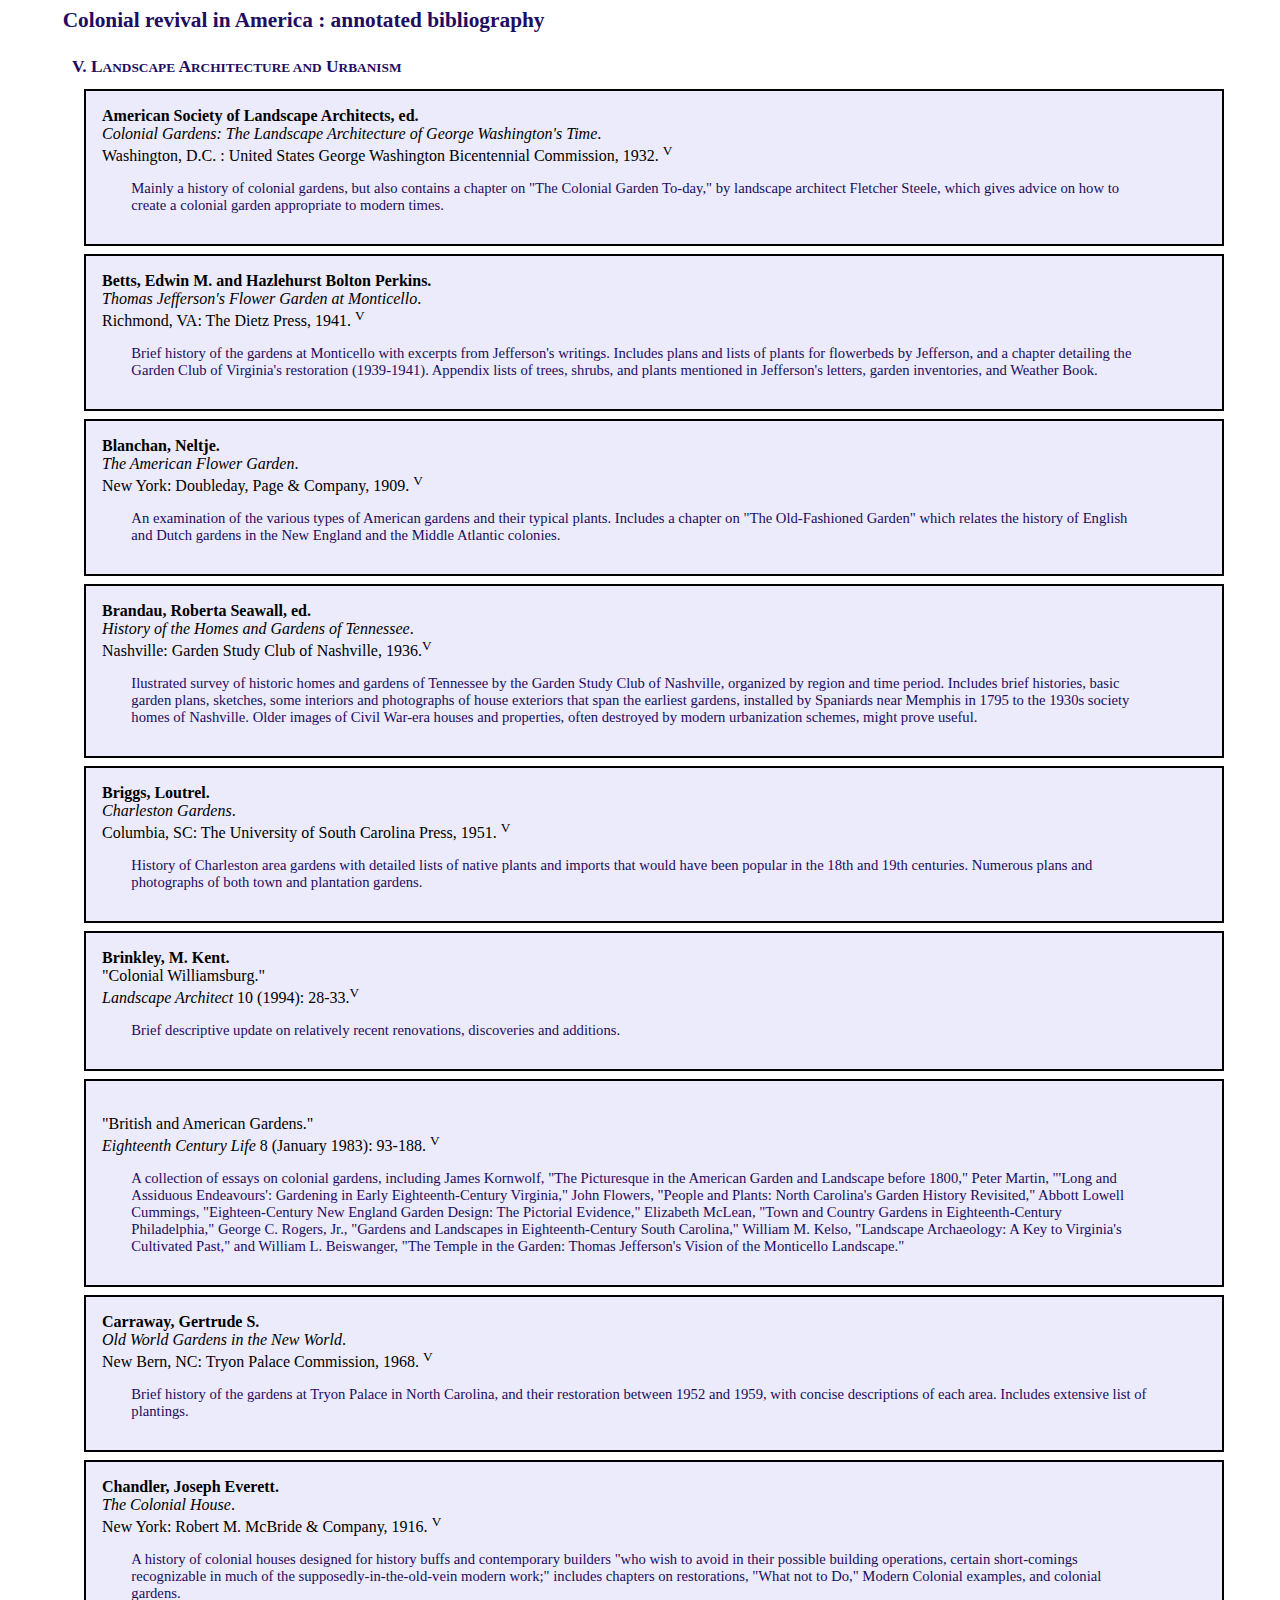
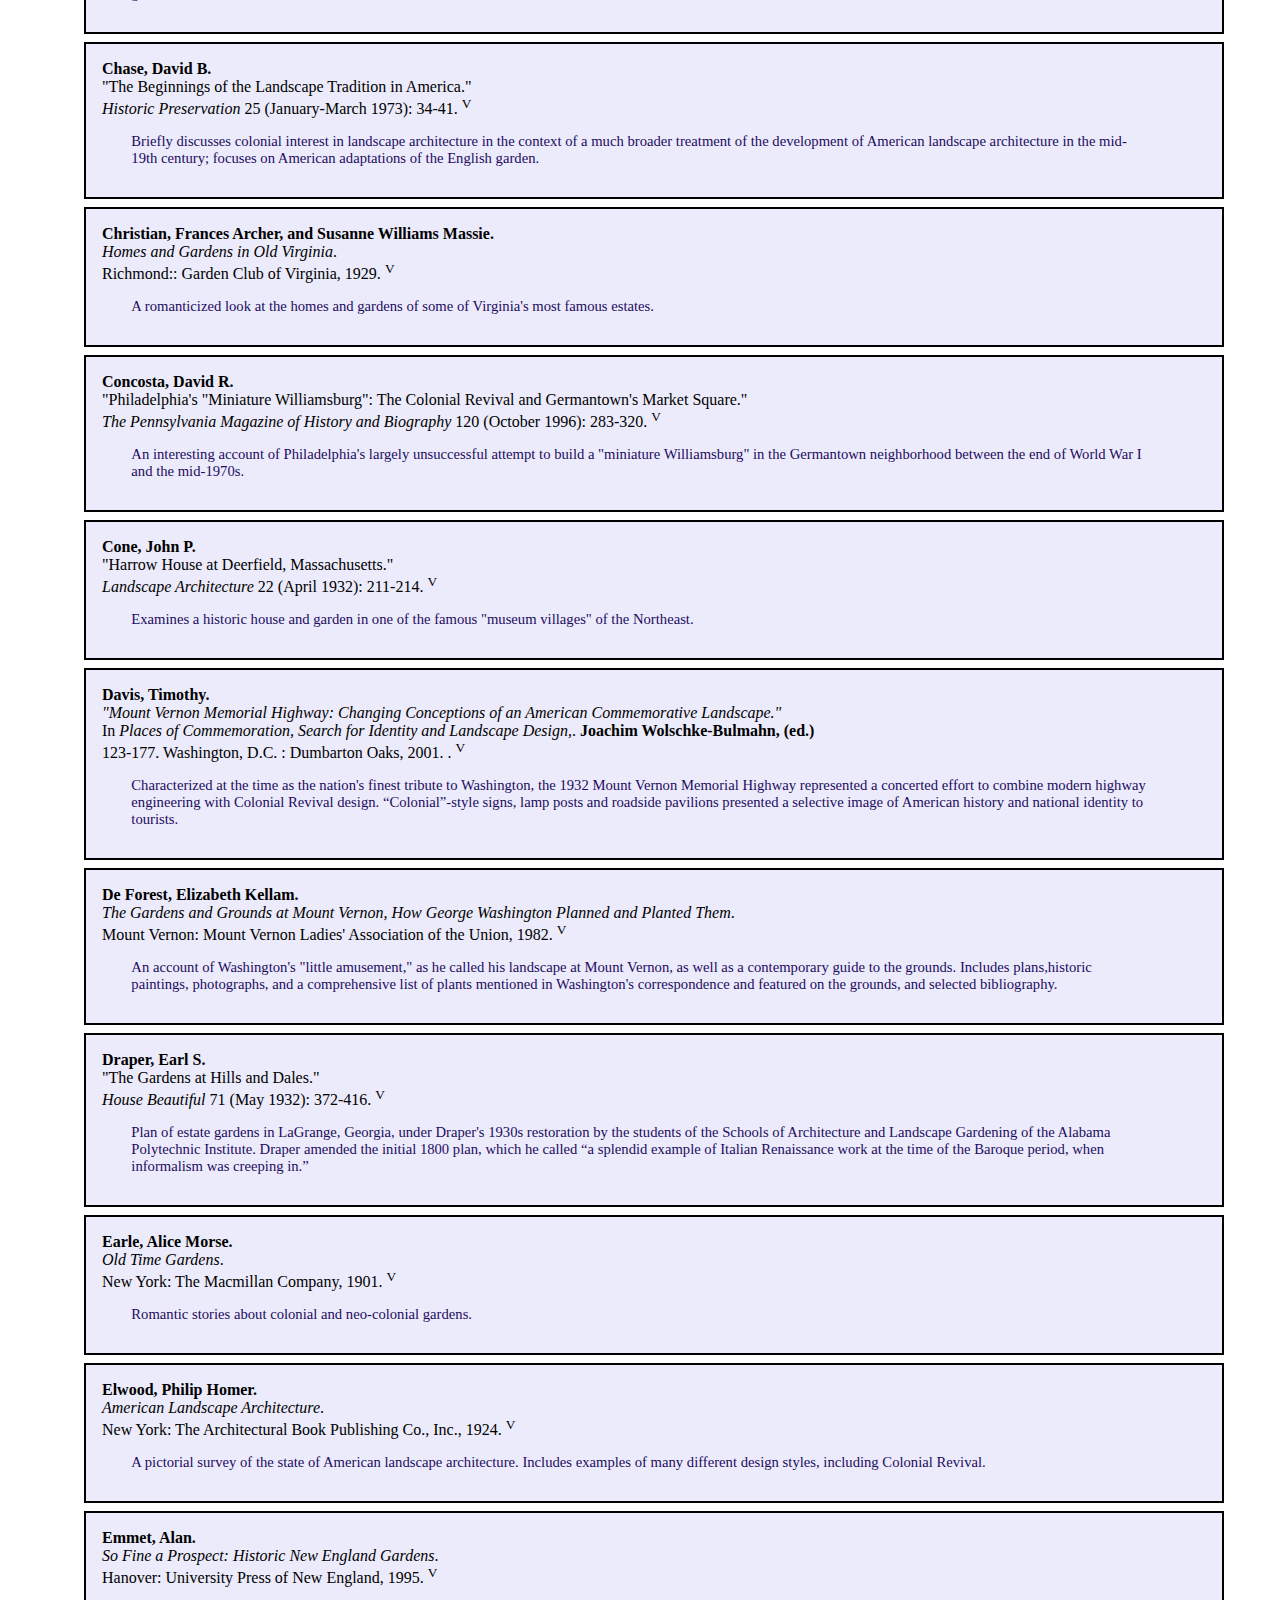
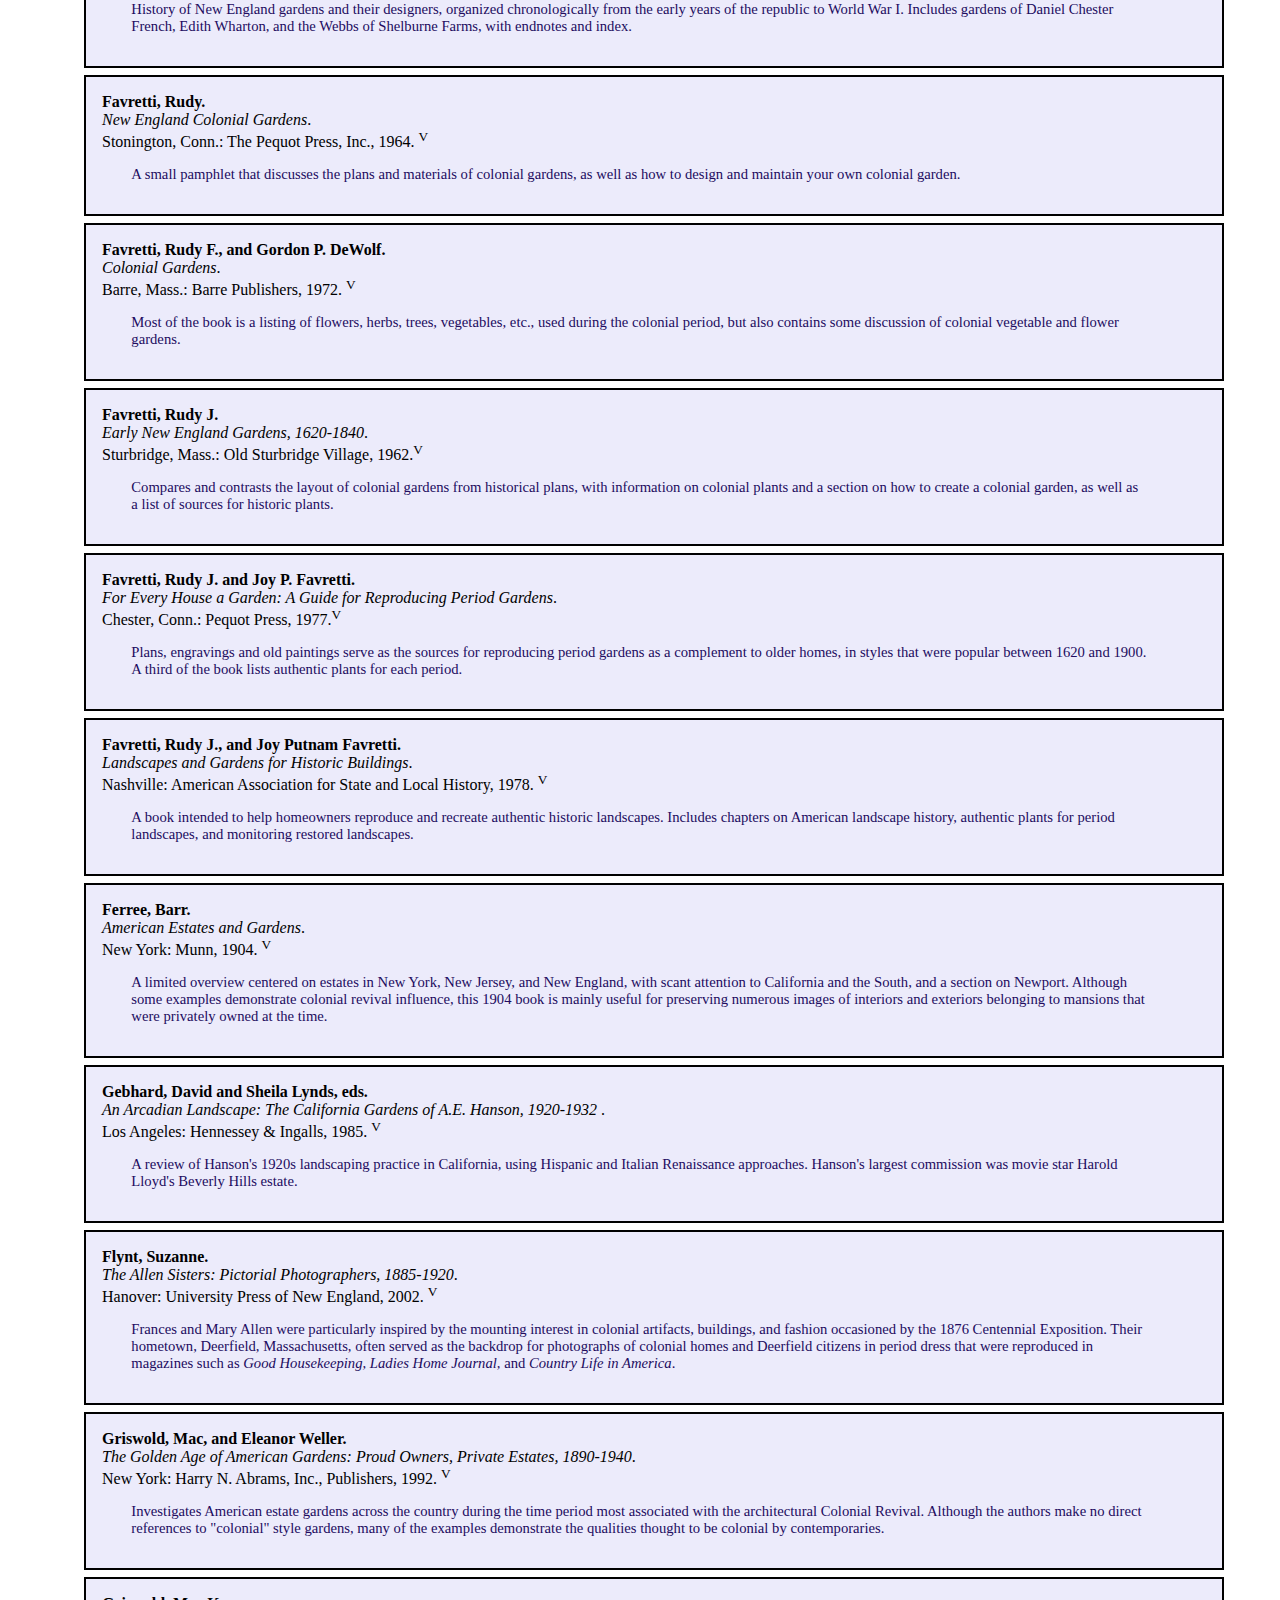
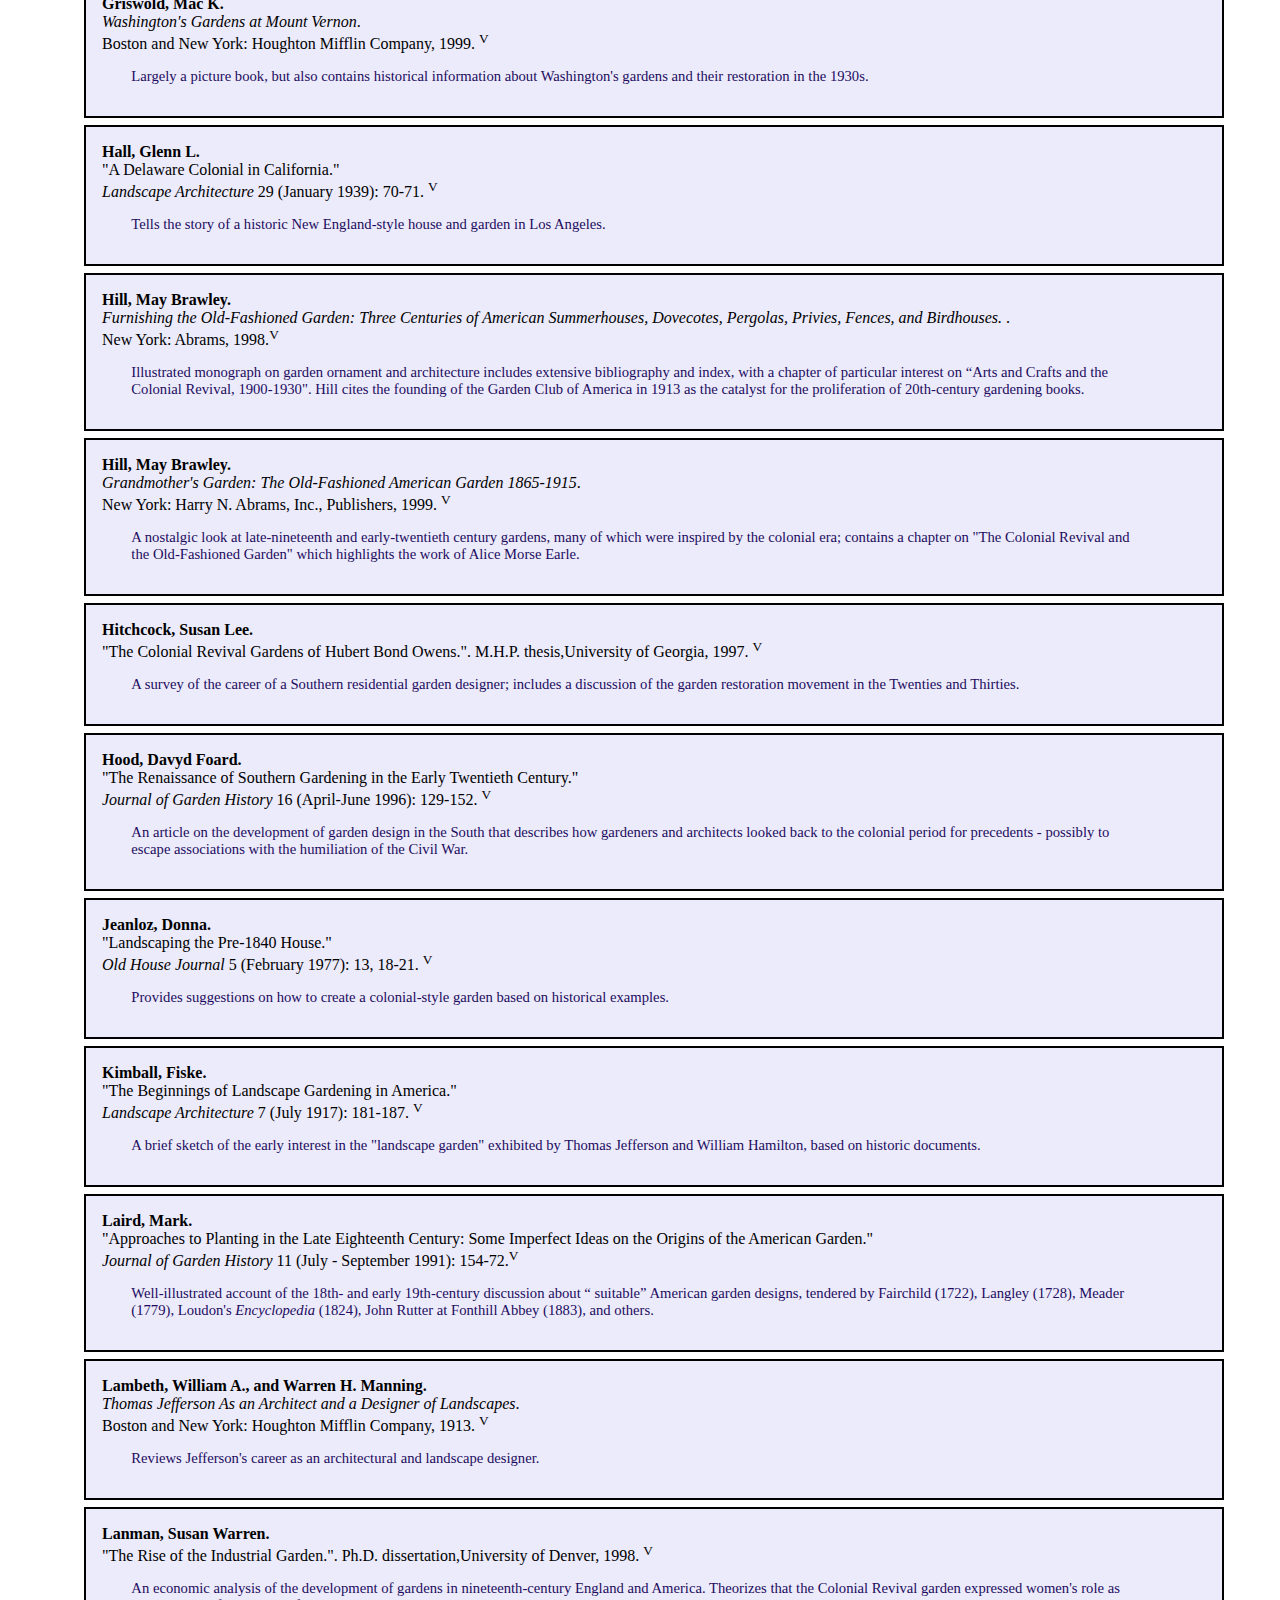
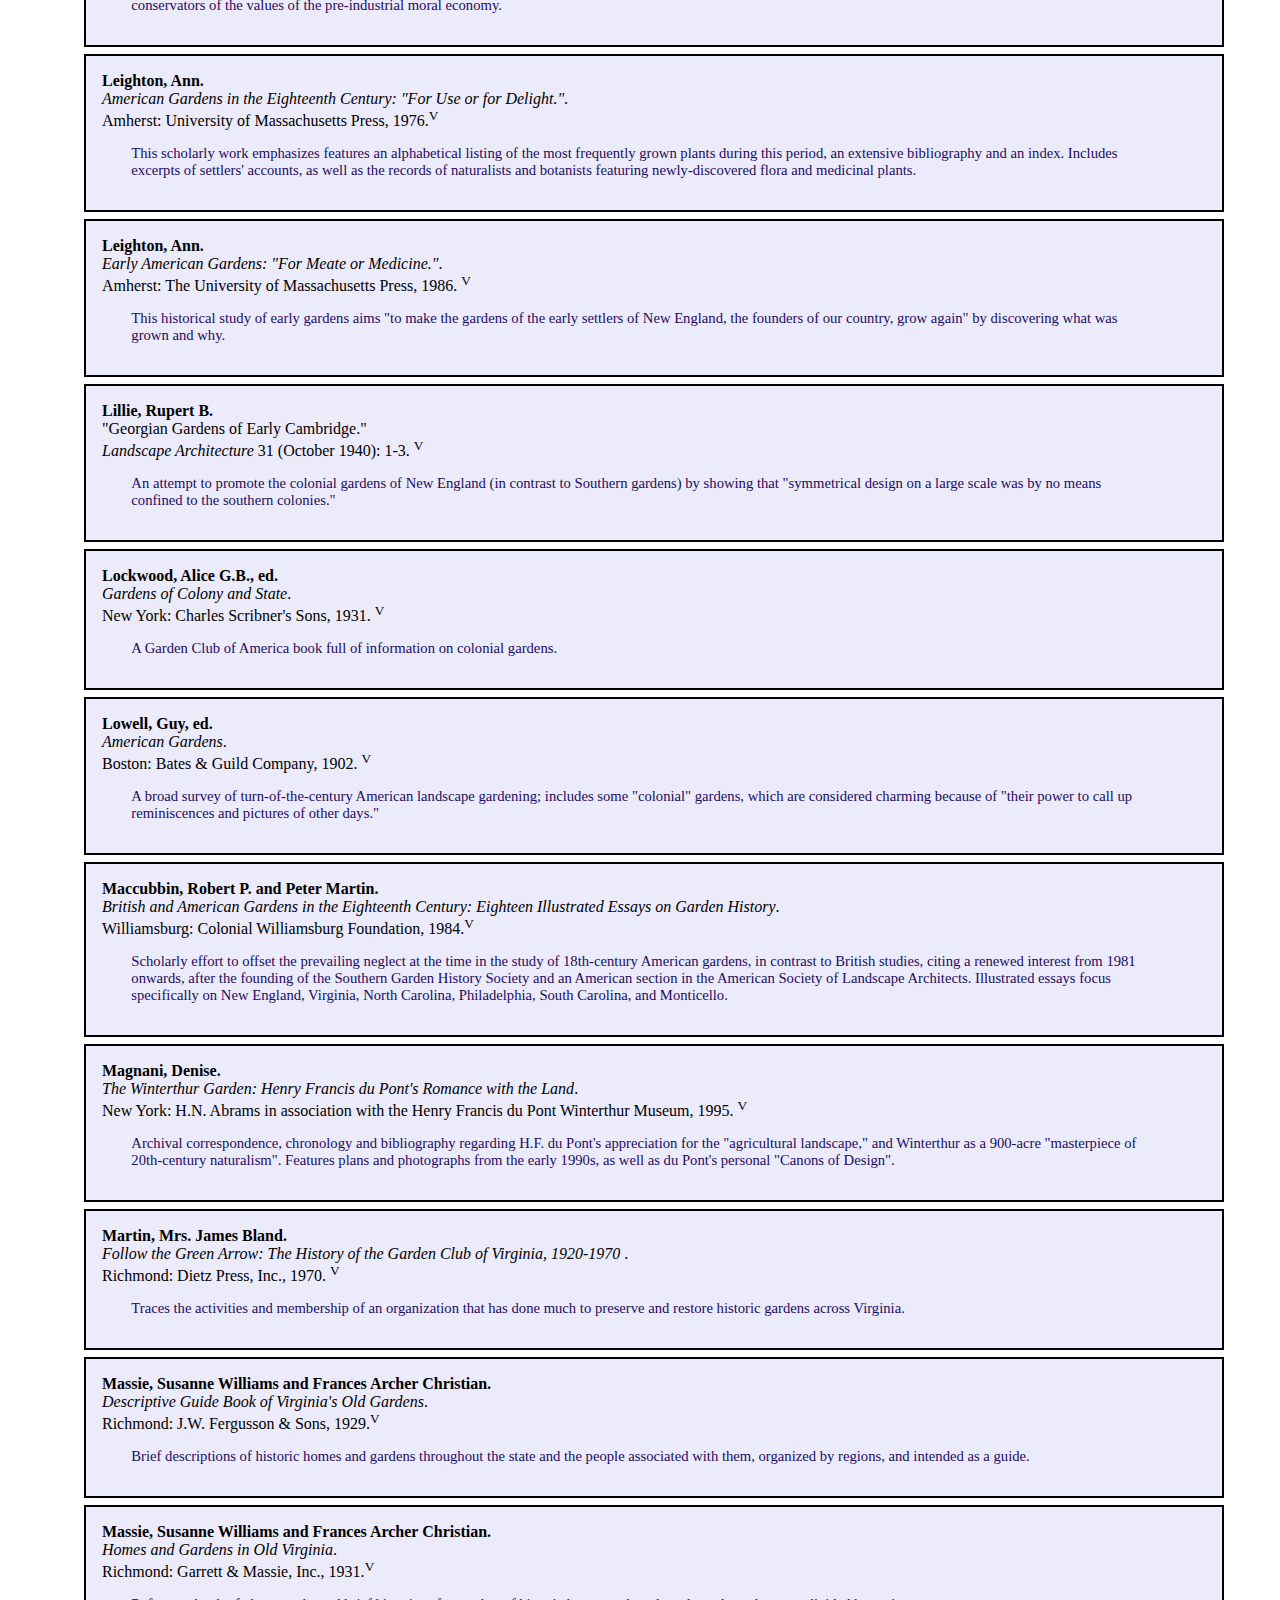
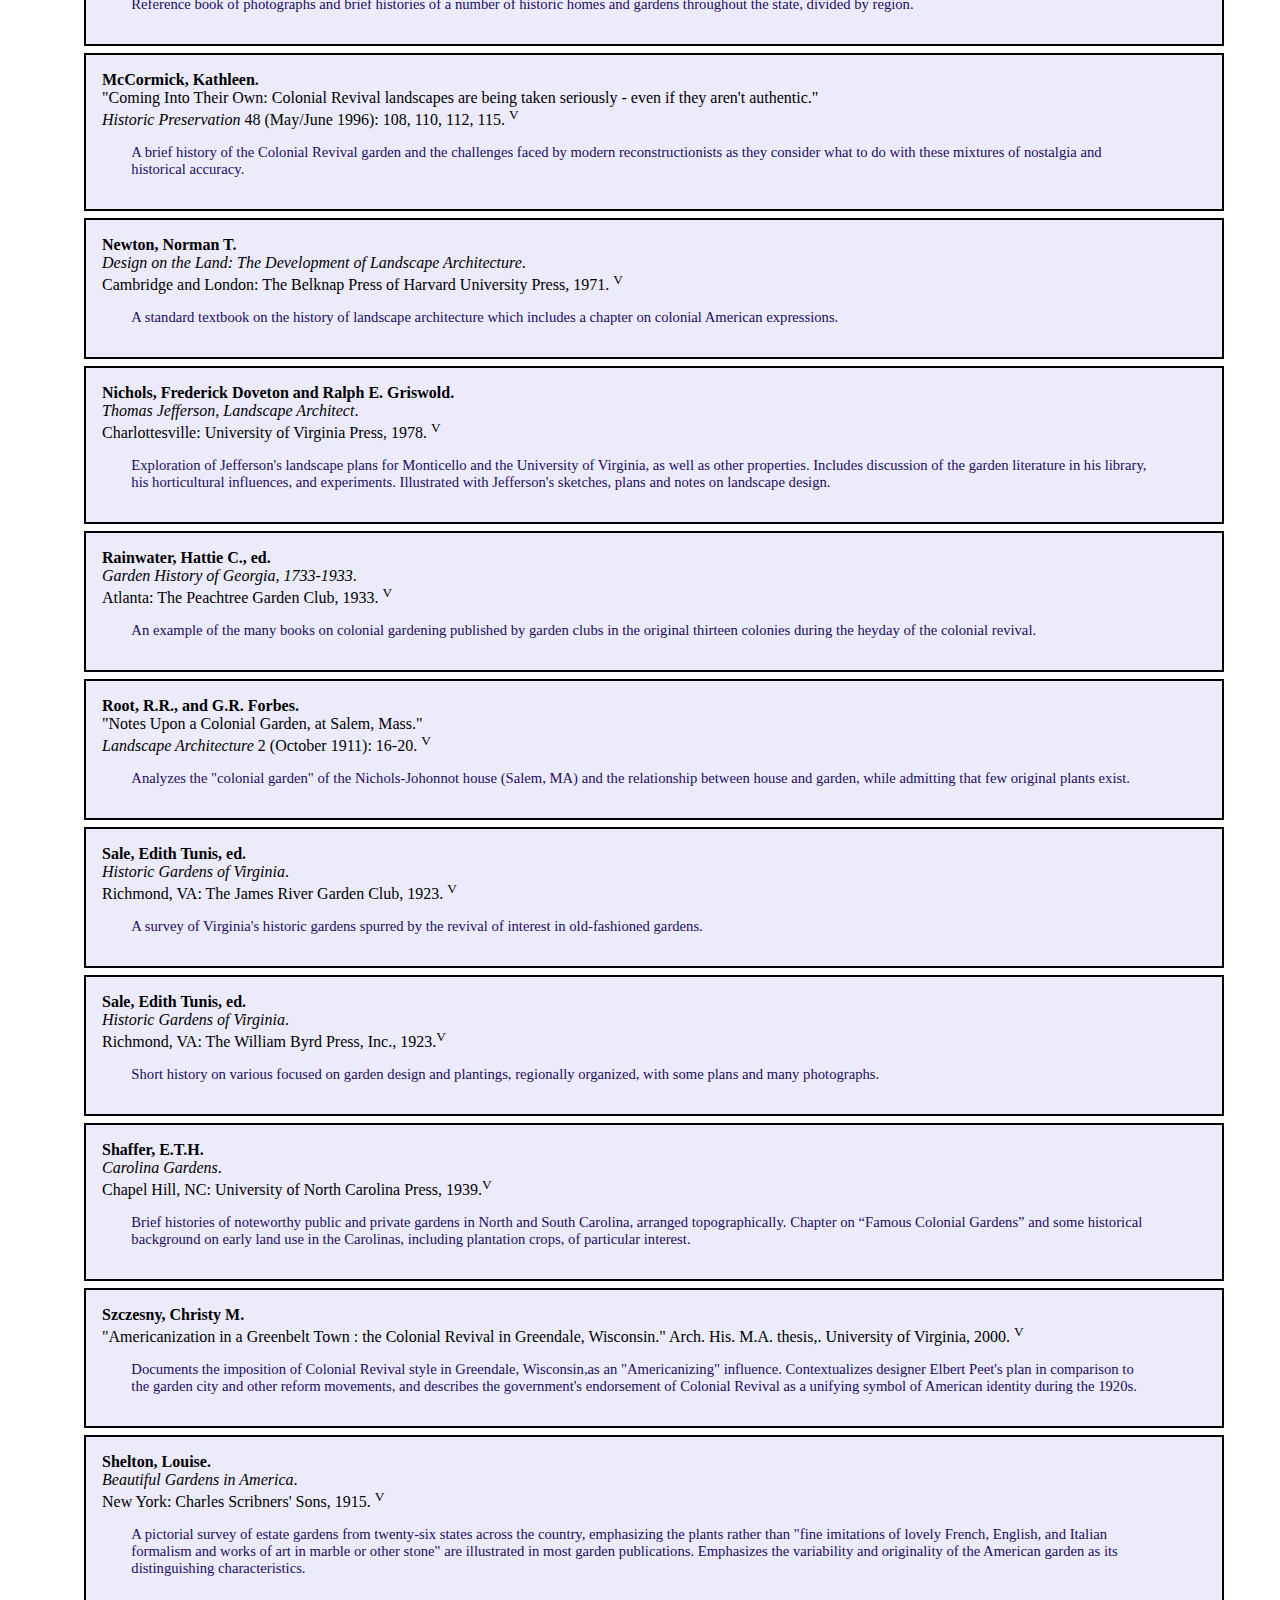
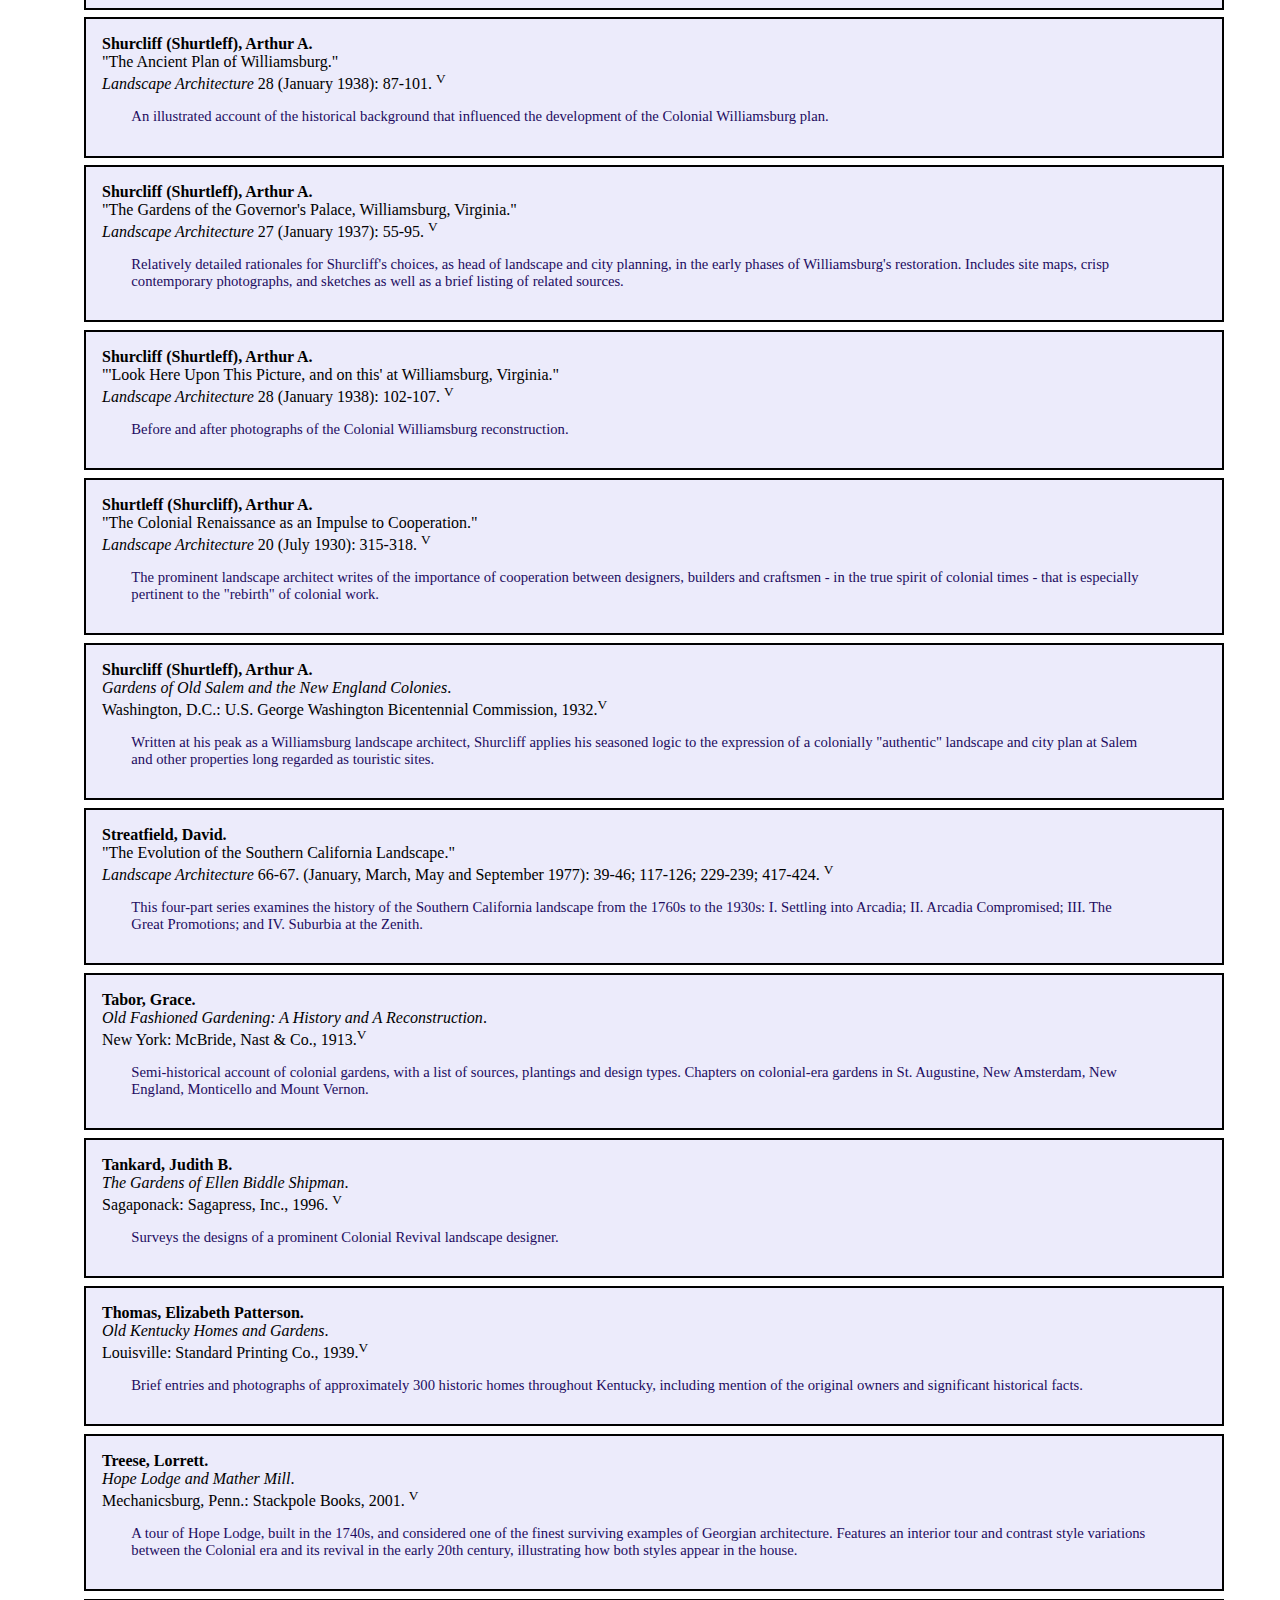
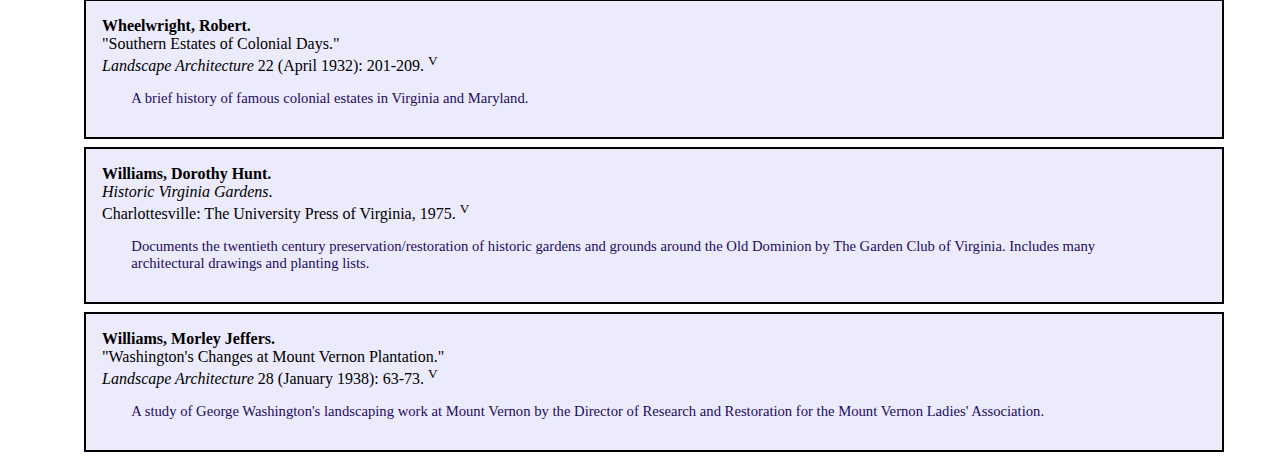
<file: static-content/texts/ColRevBv.html>
<html>
<head>
<meta http-equiv="Content-Type" content="text/html; charset=UTF-8">
<title></title>
<link rel="stylesheet" href="../www/colonial.css" type="text/css">
</head>
<body>
<DIV CLASS="head1">Colonial revival in America : annotated bibliography</DIV>
<DIV CLASS="head2">V. L<SPAN CLASS="smallcaps">andscape</SPAN>
 A<SPAN CLASS="smallcaps">rchitecture and</SPAN> U<SPAN CLASS="smallcaps">rbanism</SPAN>
</DIV>
<DIV CLASS="bibl">
<b>American Society of Landscape Architects, ed.</b><br> <i><i>Colonial Gardens: The Landscape Architecture of George 
Washington's Time</i></i>. <br> Washington, D.C. 
: United States George Washington Bicentennial 
Commission, 1932. <sup>V</sup>
<P CLASS="notepara">Mainly a history of colonial gardens, but also contains a chapter on 
"The Colonial Garden To-day," by landscape architect Fletcher Steele, which 
gives advice on how to create a colonial garden appropriate to modern times. 
</P>
</DIV>
<DIV CLASS="bibl">
<b>Betts, Edwin M. and Hazlehurst Bolton Perkins.</b><br> <i><i>Thomas Jefferson's Flower Garden at Monticello</i></i>. <br> 
Richmond, VA: The Dietz 
Press, 1941. <sup>V</sup><P CLASS="notepara"> Brief history of the 
gardens at Monticello with excerpts from Jefferson's writings.  Includes plans 
and lists of plants for flowerbeds by Jefferson, and a chapter detailing the 
Garden Club of Virginia's restoration (1939-1941).  Appendix lists of trees, 
shrubs, and plants mentioned in Jefferson's letters, garden inventories, and 
Weather Book.</P>
</DIV>
<DIV CLASS="bibl">
<b>Blanchan, Neltje.</b><br> <i><i>The American Flower 
Garden</i></i>. <br> New York: Doubleday, Page 
&amp; Company, 1909. <sup>V</sup>
<P CLASS="notepara">An examination of the various types of American gardens and their 
typical plants. Includes a chapter on "The Old-Fashioned Garden" which relates 
the history of English and Dutch gardens in the New England and the Middle 
Atlantic colonies.</P>
</DIV>
<DIV CLASS="bibl">
<b>Brandau, Roberta Seawall, ed.</b><br> <i><i>History of 
the Homes and Gardens of Tennessee</i></i>. <br> 
Nashville: Garden Study Club of 
Nashville, 1936.<sup>V</sup><P CLASS="notepara"> Ilustrated survey 
of historic homes and gardens of Tennessee by the Garden Study Club of 
Nashville, organized by region and time period.  Includes brief histories, 
basic garden plans, sketches, some interiors and photographs of house 
exteriors that span the earliest gardens, installed by Spaniards near Memphis 
in 1795 to the 1930s society homes of Nashville. Older images of Civil War-era 
houses and properties, often destroyed by modern urbanization schemes, might 
prove useful.</P>
</DIV>
<DIV CLASS="bibl">
<b>Briggs, Loutrel.</b><br> <i><i>Charleston 
Gardens</i></i>. <br> Columbia, SC: The 
University of South Carolina 
Press, 1951. <sup>V</sup><P CLASS="notepara"> History of Charleston 
area gardens with detailed lists of native plants and imports that would have 
been popular in the 18th and 19th centuries.  Numerous plans and photographs of 
both town and plantation gardens.</P>
</DIV>
<DIV CLASS="bibl">
<b>Brinkley, M. Kent.</b><br> "Colonial 
Williamsburg."<br> <i>Landscape Architect</i> 10   (1994): 
28-33.<sup>V</sup><P CLASS="notepara">Brief descriptive update on relatively recent 
renovations, discoveries and additions.</P>
</DIV>
<DIV CLASS="bibl">
<b></b><br> "British and American Gardens." 
<br><i>Eighteenth Century Life</i> 8 (January 1983): 93-188. 
<sup>V</sup>
<P CLASS="notepara">A collection of essays on colonial gardens, including James Kornwolf, 
"The Picturesque in the American Garden and Landscape before 1800," Peter 
Martin, "'Long and Assiduous Endeavours': Gardening in Early Eighteenth-Century Virginia," John Flowers, "People and Plants: North Carolina's Garden 
History Revisited," Abbott Lowell Cummings, "Eighteen-Century New England 
Garden Design: The Pictorial Evidence," Elizabeth McLean, "Town and Country 
Gardens in Eighteenth-Century Philadelphia," George C. Rogers, Jr., "Gardens 
and Landscapes in Eighteenth-Century South Carolina," William M. Kelso, 
"Landscape Archaeology: A Key to Virginia's Cultivated Past," and William L. 
Beiswanger, "The Temple in the Garden: Thomas Jefferson's Vision of the 
Monticello Landscape." 
</P>
</DIV>
<DIV CLASS="bibl">
<b>Carraway, Gertrude S.</b><br> <i><i>Old World Gardens 
in the New World</i></i>. <br> New Bern, 
NC: Tryon Palace 
Commission, 1968. <sup>V</sup><P CLASS="notepara"> Brief history of 
the gardens at Tryon Palace in North Carolina, and their restoration between 
1952 and 1959, with concise descriptions of each area.  Includes extensive 
list of plantings.</P>
</DIV>
<DIV CLASS="bibl">
<b>Chandler, Joseph Everett.</b><br> <i><i>The Colonial 
House</i></i>. <br> New York: Robert M. McBride 
&amp; Company, 1916. <sup>V</sup>
<P CLASS="notepara">A history of colonial houses designed for history buffs and contemporary 
builders "who wish to avoid in their possible building operations, certain 
short-comings recognizable in much of the supposedly-in-the-old-vein modern 
work;" includes chapters on restorations, "What not to Do," Modern Colonial 
examples, and colonial gardens.</P>
</DIV>
<DIV CLASS="bibl">
<b>Chase, David B.</b><br> "The Beginnings of the 
Landscape Tradition in America."<br> <i>Historic Preservation</i> 
25 (January-March 1973): 34-41. <sup>V</sup>
<P CLASS="notepara">Briefly discusses colonial interest in landscape architecture in the 
context of a much broader treatment of the development of American landscape 
architecture in the mid-19th century; focuses on American adaptations of the 
English garden.</P>
</DIV>
 
<DIV CLASS="bibl">
<b>Christian, Frances Archer, and Susanne Williams Massie.</b><br> <i><i>Homes and Gardens in Old Virginia</i></i>. <br> 
Richmond:: Garden Club of 
Virginia, 1929. <sup>V</sup>
<P CLASS="notepara">A romanticized look at the homes and gardens of some of Virginia's most 
famous estates.</P>
</DIV>
<DIV CLASS="bibl">
<b>Concosta, David R.</b><br> "Philadelphia's 
"Miniature Williamsburg": The Colonial Revival and Germantown's Market 
Square."<br><i>The Pennsylvania Magazine of History and Biography</i> 
120 (October 1996): 283-320. <sup>V</sup>
<P CLASS="notepara">An interesting account of Philadelphia's largely unsuccessful attempt to 
build a "miniature Williamsburg" in the Germantown neighborhood between the 
end of World War I and the mid-1970s.</P>
</DIV>
<DIV CLASS="bibl">
<b>Cone, John P.</b><br> "Harrow House at 
Deerfield, Massachusetts."<br> <i>Landscape Architecture</i> 22 
 (April 1932): 211-214. <sup>V</sup>
<P CLASS="notepara">Examines a historic house and garden in one of the famous "museum 
villages" of the Northeast.</P>
</DIV>
<DIV CLASS="bibl">
<b>Davis, Timothy.</b><br>  <i>
"Mount Vernon Memorial Highway: Changing Conceptions of an American 
Commemorative Landscape."</i><br> In  <i>Places of Commemoration, 
Search for Identity and Landscape Design,</i>. <b> Joachim 
Wolschke-Bulmahn, (ed.)</b><br> 123-177. Washington, D.C. 
: Dumbarton Oaks, 2001. 
. <sup>V</sup> 
<P CLASS="notepara"> Characterized at the time as the nation's finest tribute to Washington, 
the 1932 Mount Vernon Memorial Highway represented a concerted effort to 
combine modern highway engineering with Colonial Revival design. “Colonial”-style signs, lamp posts and roadside pavilions presented a selective image of 
American history and national identity to tourists.
</P>
</DIV>
<DIV CLASS="bibl">
<b>De Forest, Elizabeth Kellam.</b><br> <i><i>The Gardens 
and Grounds at Mount Vernon, How George Washington Planned and Planted 
Them</i></i>. <br> Mount Vernon: Mount Vernon 
Ladies' Association of the 
Union, 1982. <sup>V</sup><P CLASS="notepara"> An account of 
Washington's "little amusement," as he called his landscape at Mount Vernon, 
as well as a contemporary guide to the grounds.  Includes plans,historic 
paintings, photographs, and a comprehensive list of plants mentioned in 
Washington's correspondence and featured on the grounds, and selected 
bibliography.</P>
</DIV>
<DIV CLASS="bibl">
<b>Draper, Earl S.</b><br> "The Gardens at Hills 
and Dales."<br> <i>House Beautiful</i> 71   (May 1932): 372-416.
<sup>V</sup><P CLASS="notepara"> Plan of estate gardens in LaGrange, Georgia, under 
Draper's 1930s restoration by the students of the Schools of Architecture and 
Landscape Gardening of the Alabama Polytechnic Institute. Draper amended the 
initial 1800 plan, which he called “a splendid example of Italian Renaissance 
work at the time of the Baroque period, when informalism was creeping 
in.”</P>
</DIV>

<DIV CLASS="bibl">
<b>Earle, Alice Morse.</b><br> <i><i>Old Time 
Gardens</i></i>. <br> New York: The Macmillan 
Company, 1901. <sup>V</sup>
<P CLASS="notepara">Romantic stories about colonial and neo-colonial gardens.</P>
</DIV>
<DIV CLASS="bibl">
<b>Elwood, Philip Homer.</b><br> <i><i>American Landscape 
Architecture</i></i>. <br> New York: The 
Architectural Book Publishing Co., 
Inc., 1924. <sup>V</sup>
<P CLASS="notepara">A pictorial survey of the state of American landscape architecture. 
Includes examples of many different design styles, including Colonial Revival. 
</P>
</DIV>
<DIV CLASS="bibl">
<b>Emmet, Alan.</b><br> <i><i> So 
Fine a Prospect: Historic New England Gardens</i></i>. <br> 
Hanover:  University Press of New 
England, 1995. <sup>V</sup> <P CLASS="notepara"> History of New 
England gardens and their designers, organized chronologically from the early 
years of the republic to World War I. Includes gardens of Daniel Chester 
French, Edith Wharton, and the Webbs of Shelburne Farms, with endnotes and 
index.</P>
</DIV>
 
<DIV CLASS="bibl">
<b>Favretti, Rudy.</b><br> <i><i>New England Colonial 
Gardens</i></i>. <br> Stonington, Conn.: The 
Pequot Press, Inc., 1964. <sup>V</sup>
<P CLASS="notepara">A small pamphlet that discusses the plans and materials of colonial 
gardens, as well as how to design and maintain your own colonial garden. 
</P>
</DIV>
<DIV CLASS="bibl">
<b>Favretti, Rudy F., and Gordon P. DeWolf.</b><br> <i><i>Colonial Gardens</i></i>. <br> Barre, 
Mass.: Barre 
Publishers, 1972. <sup>V</sup>
<P CLASS="notepara">Most of the book is a listing of flowers, herbs, trees, vegetables, 
etc., used during the colonial period, but also contains some discussion of 
colonial vegetable and flower gardens.</P>
</DIV>

<DIV CLASS="bibl">
<b>Favretti, Rudy J.</b><br> <i><i>Early New England 
Gardens, 1620-1840</i></i>. <br> Sturbridge, 
Mass.: Old Sturbridge 
Village, 1962.<sup>V</sup><P CLASS="notepara"> Compares and 
contrasts the layout of colonial gardens from historical plans, with 
information on colonial plants and a section on how to create a colonial 
garden, as well as a list of sources for historic plants.</P>
</DIV>
<DIV CLASS="bibl">
<b>Favretti, Rudy J. and Joy P. Favretti.</b><br> <i><i>For Every House a Garden: A Guide for Reproducing Period 
Gardens</i></i>. <br> Chester, Conn.: Pequot 
Press, 1977.<sup>V</sup><P CLASS="notepara"> Plans, engravings and 
old paintings serve as the sources for reproducing period gardens as a 
complement to older homes, in styles that were popular between 1620 and 1900.  
A third of the book lists authentic plants for each period.</P>
</DIV>
<DIV CLASS="bibl">
<b>Favretti, Rudy J., and Joy Putnam Favretti.</b><br> <i><i>Landscapes and Gardens for Historic Buildings</i></i>. <br> 
Nashville: American Association for State and 
Local History, 1978. <sup>V</sup>
<P CLASS="notepara">A book intended to help homeowners reproduce and recreate authentic 
historic landscapes. Includes chapters on American landscape history, 
authentic plants for period landscapes, and monitoring restored landscapes. 
</P>
</DIV>

<DIV CLASS="bibl">
<b>Ferree, Barr.</b><br> <i><i>American Estates and 
Gardens</i></i>. <br> New 
York: Munn, 1904. <sup>V</sup>
<P CLASS="notepara"> A limited overview centered on estates in New York, New Jersey, and New 
England, with scant attention to California and the South, and a section on 
Newport. Although some examples demonstrate colonial revival influence, this 
1904 book is mainly useful for preserving numerous images of interiors and 
exteriors belonging to mansions that were privately owned at the 
time.</P>
</DIV>
<DIV CLASS="bibl">
<b>Gebhard, David and Sheila Lynds, eds.</b><br> <i><i>An 
Arcadian Landscape: The California Gardens of A.E. Hanson, 1920-1932
</i></i>. <br> Los Angeles: Hennessey &amp; 
Ingalls, 1985. <sup>V</sup><P CLASS="notepara"> A review of Hanson's 
1920s landscaping practice in California, using Hispanic and Italian 
Renaissance approaches. Hanson's largest commission was movie star Harold 
Lloyd's Beverly Hills estate.</P>
</DIV>
<DIV CLASS="bibl">
<b>Flynt, Suzanne.</b><br> <i><i> 
The Allen Sisters: Pictorial Photographers, 1885-1920</i></i>. <br> 
Hanover: University Press of New 
England, 2002. <sup>V</sup> <P CLASS="notepara"> Frances and Mary 
Allen were particularly inspired by the mounting interest in colonial 
artifacts, buildings, and fashion occasioned by the 1876 Centennial 
Exposition.  Their hometown, Deerfield, Massachusetts, often served as the 
backdrop for photographs of colonial homes and Deerfield citizens in period 
dress that were reproduced in magazines such as <i>Good Housekeeping, Ladies 
Home Journal,</i> and <i>Country Life in America</i>.</P>
</DIV>
<DIV CLASS="bibl">
<b>Griswold, Mac, and Eleanor Weller.</b><br> <i><i>The 
Golden Age of American Gardens: Proud Owners, Private Estates, 1890-1940</i></i>. <br> 
New York: Harry N. Abrams, Inc., Publishers, 
1992. <sup>V</sup>
<P CLASS="notepara">Investigates American estate gardens across the country during the time 
period most associated with the architectural Colonial Revival. Although the 
authors make no direct references to "colonial" style gardens, many of the 
examples demonstrate the qualities thought to be colonial by contemporaries. 
</P>
</DIV>
 
<DIV CLASS="bibl">
<b>Griswold, Mac K.</b><br> <i><i>Washington's Gardens at 
Mount Vernon</i></i>. <br> Boston and New 
York: Houghton Mifflin 
Company, 1999. <sup>V</sup>
<P CLASS="notepara">Largely a picture book, but also contains historical information about 
Washington's gardens and their restoration in the 1930s.</P>
</DIV>
 
<DIV CLASS="bibl">
<b>Hall, Glenn L.</b><br> "A Delaware Colonial in 
California."<br> <i>Landscape Architecture</i> 29 (January 
1939): 70-71. <sup>V</sup>
<P CLASS="notepara">Tells the story of a historic New England-style house and garden in Los 
Angeles.</P>
</DIV>
<DIV CLASS="bibl">
<b>Hill, May Brawley.</b><br> <i><i> Furnishing the Old-Fashioned Garden: Three Centuries of 
American Summerhouses, Dovecotes, Pergolas, Privies, Fences, and Birdhouses. 
</i></i>. <br>New York: Abrams, 1998.<sup>V</sup> 
<P CLASS="notepara">Illustrated monograph on garden ornament and architecture 
includes extensive bibliography and index, with a chapter of particular 
interest on “Arts and Crafts and the Colonial Revival, 1900-1930". Hill cites 
the founding of the Garden Club of America in 1913 as the catalyst for the 
proliferation of 20th-century gardening books.</P>
</DIV>

<DIV CLASS="bibl">
<b>Hill, May Brawley.</b><br> <i><i>Grandmother's Garden: 
The Old-Fashioned American Garden 1865-1915</i></i>. <br> New 
York: Harry N. Abrams, Inc., 
Publishers, 1999. <sup>V</sup>
<P CLASS="notepara">A nostalgic look at late-nineteenth and early-twentieth century gardens, 
many of which were inspired by the colonial era; contains a chapter on "The 
Colonial Revival and the Old-Fashioned Garden" which highlights the work of 
Alice Morse Earle.</P>
</DIV>
<DIV CLASS="bibl">
<b>Hitchcock, Susan Lee.</b><br> "The Colonial 
Revival Gardens of Hubert Bond Owens.".  M.H.P. 
thesis,University of 
Georgia, 1997. <sup>V</sup>
<P CLASS="notepara">A survey of the career of a Southern residential garden designer; 
includes a discussion of the garden restoration movement in the Twenties and 
Thirties.</P>
</DIV>
 
<DIV CLASS="bibl">
<b>Hood, Davyd Foard.</b><br> "The Renaissance of 
Southern Gardening in the Early Twentieth Century."<br> <i>Journal of 
Garden History</i> 16 (April-June 1996): 129-152. <sup>V</sup>
<P CLASS="notepara">An article on the development of garden design in the South that 
describes how gardeners and architects looked back to the colonial period for 
precedents - possibly to escape associations with the humiliation of the Civil 
War.</P>
</DIV>

<DIV CLASS="bibl">
<b>Jeanloz, Donna.</b><br> "Landscaping the Pre-1840 House." 
<br> <i>Old House Journal</i> 5 (February 1977): 
13, 18-21. <sup>V</sup>
<P CLASS="notepara">Provides suggestions on how to create a colonial-style garden based on 
historical examples.</P>
</DIV> 
<DIV CLASS="bibl">
<b>Kimball, Fiske.</b><br> "The Beginnings of 
Landscape Gardening in America."<br> <i>Landscape Architecture</i> 
7 (July 1917): 181-187. <sup>V</sup>
<P CLASS="notepara">A brief sketch of the early interest in the "landscape garden" exhibited 
by Thomas Jefferson and William Hamilton, based on historic documents. 
</P>
</DIV>
<DIV CLASS="bibl">
<b>Laird, Mark.</b><br> "Approaches to Planting in 
the Late Eighteenth Century: Some Imperfect Ideas on the Origins of the 
American Garden."<br> <i>Journal of Garden History</i> 11   (July - 
September 1991): 154-72.<sup>V</sup><P CLASS="notepara">Well-illustrated account of 
the 18th- and early 19th-century discussion about “
suitable” American garden 
designs, tendered by Fairchild (1722), Langley (1728), Meader (1779), Loudon's 
<i>Encyclopedia</i> (1824), John Rutter at Fonthill Abbey (1883), and others. 
</P>
</DIV>

<DIV CLASS="bibl">
<b>Lambeth, William A., and Warren H. Manning.</b><br> <i><i>Thomas Jefferson As an Architect and a Designer of 
Landscapes</i></i>. <br> Boston and New 
York: Houghton Mifflin 
Company, 1913. <sup>V</sup>
<P CLASS="notepara">Reviews Jefferson's career as an architectural and landscape designer. 
</P>
</DIV>

<DIV CLASS="bibl">
<b>Lanman, Susan Warren.</b><br> "The Rise of the 
Industrial Garden.".  Ph.D. dissertation,University of 
Denver, 1998. <sup>V</sup>
<P CLASS="notepara">An economic analysis of the development of gardens in nineteenth-century 
England and America. Theorizes that the Colonial Revival garden expressed 
women's role as conservators of the values of the pre-industrial moral 
economy.</P>
</DIV>
<DIV CLASS="bibl">
<b>Leighton, Ann.</b><br> <i><i>American Gardens in the 
Eighteenth Century: "For Use or for Delight."</i></i>. <br> 
Amherst: University of Massachusetts 
Press, 1976.<sup>V</sup><P CLASS="notepara"> This scholarly work 
emphasizes features an alphabetical listing of the most frequently grown 
plants during this period, an extensive bibliography and an index.  Includes 
excerpts of settlers' accounts, as well as the records of naturalists and 
botanists featuring newly-discovered flora and medicinal plants.</P>
</DIV>
<DIV CLASS="bibl">
<b>Leighton, Ann.</b><br> 
<i><i>Early American Gardens: "For Meate or Medicine."</i></i>. <br> 
Amherst: The University of Massachusetts 
Press, 1986. <sup>V</sup>
<P CLASS="notepara">This historical study of early gardens aims "to make the gardens of the 
early settlers of New England, the founders of our country, grow again" by 
discovering what was grown and why.</P>
</DIV>
<DIV CLASS="bibl">
<b>Lillie, Rupert B.</b><br> "Georgian Gardens of 
Early Cambridge."<br> <i>Landscape Architecture</i> 31 (October 
1940): 1-3. <sup>V</sup>
<P CLASS="notepara">An attempt to promote the colonial gardens of New England (in contrast 
to Southern gardens) by showing that "symmetrical design on a large scale was 
by no means confined to the southern colonies."</P>
</DIV>

<DIV CLASS="bibl">
<b>Lockwood, Alice G.B., ed.</b><br> <i><i>Gardens of 
Colony and State</i></i>. <br> New 
York: Charles Scribner's 
Sons, 1931. <sup>V</sup>
<P CLASS="notepara">A Garden Club of America book full of information on colonial gardens. 
</P>
</DIV>
<DIV CLASS="bibl">
<b>Lowell, Guy, ed.</b><br> <i><i>American 
Gardens</i></i>. <br> Boston: Bates &amp; Guild 
Company, 1902. <sup>V</sup>
<P CLASS="notepara">A broad survey of turn-of-the-century American landscape gardening; 
includes some "colonial" gardens, which are considered charming because of 
"their power to call up reminiscences and pictures of other days." 
</P>
</DIV>
<DIV CLASS="bibl">
<b>Maccubbin, Robert P. and Peter Martin.</b><br> <i><i>British and American Gardens in the Eighteenth Century: 
Eighteen Illustrated Essays on Garden History</i></i>. <br> 
Williamsburg: Colonial Williamsburg 
Foundation, 1984.<sup>V</sup><P CLASS="notepara"> Scholarly effort 
to offset the prevailing neglect at the time in the study of 18th-century 
American gardens, in contrast to British studies, citing a renewed interest 
from 1981 onwards, after the founding of the Southern Garden History Society 
and an American section in the American Society of Landscape Architects. 
Illustrated essays focus specifically on New England, Virginia, North 
Carolina, Philadelphia, South Carolina, and Monticello.</P>
</DIV>
<DIV CLASS="bibl">
<b>Magnani, Denise.</b><br> <i><i>The Winterthur Garden: Henry Francis du Pont's Romance with the 
Land</i></i>. <br> New York: H.N. Abrams in 
association with the Henry Francis du Pont Winterthur 
Museum, 1995. <sup>V</sup> <P CLASS="notepara"> Archival 
correspondence, chronology and bibliography regarding H.F. du Pont's 
appreciation for the "agricultural landscape," and Winterthur as a 900-acre 
"masterpiece of 20th-century naturalism". Features plans and photographs from 
the early 1990s, as well as du Pont's personal "Canons of 
Design".</P>
</DIV>
<DIV CLASS="bibl">
<b>Martin, Mrs. James Bland.</b><br> <i><i>Follow the 
Green Arrow: The History of the Garden Club of Virginia, 1920-1970
</i></i>. <br> Richmond: Dietz Press, 
Inc., 1970. <sup>V</sup>
<P CLASS="notepara">Traces the activities and membership of an organization that has done 
much to preserve and restore historic gardens across Virginia.</P>
</DIV>
<DIV CLASS="bibl">
<b>Massie, Susanne Williams and Frances Archer Christian.</b><br> <i><i>Descriptive Guide Book of Virginia's Old Gardens</i></i>. <br> 
Richmond: J.W. Fergusson &amp; 
Sons, 1929.<sup>V</sup><P CLASS="notepara"> Brief descriptions of 
historic homes and gardens throughout the state and the people associated with 
them, organized by regions, and intended as a guide.
</P>
</DIV>
<DIV CLASS="bibl">
<b>Massie, Susanne Williams and Frances Archer Christian.</b><br> <i><i>Homes and Gardens in Old Virginia</i></i>. <br> 
Richmond: Garrett &amp; Massie, 
Inc., 1931.<sup>V</sup><P CLASS="notepara"> Reference book of 
photographs and brief histories of a number of historic homes and gardens 
throughout the state, divided by region.</P>
</DIV>
 
<DIV CLASS="bibl">
<b>McCormick, Kathleen.</b><br> "Coming Into Their 
Own: Colonial Revival landscapes are being taken seriously - even if they 
aren't authentic."<br> <i>Historic Preservation</i> 48 (May/June 
1996): 108, 110, 112, 115. <sup>V</sup>
<P CLASS="notepara">A brief history of the Colonial Revival garden and the challenges faced 
by modern reconstructionists as they consider what to do with these mixtures 
of nostalgia and historical accuracy.</P>
</DIV>
 
<DIV CLASS="bibl">
<b>Newton, Norman T.</b><br> <i><i>Design on the Land: 
The Development of Landscape Architecture</i></i>. <br> Cambridge and 
London: The Belknap Press of Harvard University 
Press, 1971. <sup>V</sup>
<P CLASS="notepara">A standard textbook on the history of landscape architecture which 
includes a chapter on colonial American expressions.</P>
</DIV>
<DIV CLASS="bibl">
<b>Nichols, Frederick Doveton and Ralph E. Griswold.</b><br> <i><i>Thomas Jefferson, Landscape Architect</i></i>. <br> 
Charlottesville: University of Virginia 
Press, 1978. <sup>V</sup><P CLASS="notepara"> Exploration of 
Jefferson's landscape plans for Monticello and the University of Virginia, as 
well as other properties.  Includes discussion of the garden literature in his 
library, his horticultural influences, and experiments.  Illustrated with 
Jefferson's sketches, plans and notes on landscape design.
</P>
</DIV>
 
<DIV CLASS="bibl">
<b>Rainwater, Hattie C., ed.</b><br> <i><i>Garden History 
of Georgia, 1733-1933</i></i>. <br> 
Atlanta: The Peachtree Garden 
Club, 1933. <sup>V</sup>
<P CLASS="notepara">An example of the many books on colonial gardening published by garden 
clubs in the original thirteen colonies during the heyday of the colonial 
revival.</P>
</DIV>
<DIV CLASS="bibl">
<b>Root, R.R., and G.R. Forbes.</b><br> "Notes Upon 
a Colonial Garden, at Salem, Mass."<br> <i>Landscape Architecture</i> 
2 (October 1911): 16-20. <sup>V</sup>
<P CLASS="notepara">Analyzes the "colonial garden" of the Nichols-Johonnot house (Salem, MA) 
and the relationship between house and garden, while admitting that few 
original plants exist.</P>
</DIV>
 
<DIV CLASS="bibl">
<b>Sale, Edith Tunis, ed.</b><br> <i><i>Historic Gardens 
of Virginia</i></i>. <br> Richmond, VA: The 
James River Garden Club, 1923. <sup>V</sup>
<P CLASS="notepara">A survey of Virginia's historic gardens spurred by the revival of 
interest in old-fashioned gardens.</P>
</DIV>
<DIV CLASS="bibl">
<b>Sale, Edith Tunis, ed.</b><br> <i><i>Historic Gardens 
of Virginia</i></i>. <br> Richmond, VA: The 
William Byrd Press, Inc., 1923.<sup>V</sup><P CLASS="notepara"> 
Short history on various focused on garden design and plantings, regionally 
organized, with some plans and many photographs.</P>
</DIV>
<DIV CLASS="bibl">
<b>Shaffer, E.T.H.</b><br> <i><i>Carolina 
Gardens</i></i>. <br> Chapel Hill, 
NC: University of North Carolina 
Press, 1939.<sup>V</sup><P CLASS="notepara"> Brief histories of 
noteworthy public and private gardens in North and South Carolina, arranged 
topographically. Chapter on “Famous Colonial Gardens” and some historical 
background on early land use in the Carolinas, including plantation crops, of 
particular interest.</P>
</DIV>
<DIV CLASS="bibl">
<b>Szczesny, Christy M.</b><br>   "Americanization in a Greenbelt Town : the Colonial Revival 
in Greendale, Wisconsin." Arch. His. M.A. thesis,. University 
of Virginia,  2000. <sup>V</sup><P CLASS="notepara"> Documents the 
imposition of Colonial Revival style in Greendale, Wisconsin,as an 
"Americanizing" influence.  Contextualizes designer Elbert Peet's plan in 
comparison to the garden city and other reform movements, and describes the 
government's endorsement of Colonial Revival as a unifying symbol of American 
identity during the 1920s.</P>
</DIV>
<DIV CLASS="bibl">
<b>Shelton, Louise.</b><br> <i><i>Beautiful Gardens in 
America</i></i>. <br> New York: Charles 
Scribners' Sons, 1915. <sup>V</sup>
<P CLASS="notepara">A pictorial survey of estate gardens from twenty-six states across the 
country, emphasizing the plants rather than "fine imitations of lovely French, 
English, and Italian formalism and works of art in marble or other stone" are 
illustrated in most garden publications. Emphasizes the variability and 
originality of the American garden as its distinguishing characteristics. 
</P>
</DIV>
<DIV CLASS="bibl">
<b>Shurcliff (Shurtleff), Arthur A.</b><br> "The 
Ancient Plan of Williamsburg."<br> <i>Landscape Architecture</i> 
28 (January 1938): 87-101. <sup>V</sup>
<P CLASS="notepara">An illustrated account of the historical background that influenced the 
development of the Colonial Williamsburg plan.</P>
</DIV>
<DIV CLASS="bibl">
<b>Shurcliff (Shurtleff), Arthur A.</b><br> "The 
Gardens of the Governor's Palace, Williamsburg, Virginia."<br> 
<i>Landscape Architecture</i> 27 (January 1937): 55-95. 
<sup>V</sup>
<P CLASS="notepara"> Relatively detailed rationales for Shurcliff's choices, as head of 
landscape and city planning, in the early phases of Williamsburg's 
restoration.  Includes site maps, crisp contemporary photographs, and sketches 
as well as a brief listing of related sources.</P>
</DIV>
<DIV CLASS="bibl">
<b>Shurcliff (Shurtleff), Arthur A.</b><br> "'Look 
Here Upon This Picture, and on this' at Williamsburg, Virginia."<br> 
<i>Landscape Architecture</i> 28 (January 1938): 102-107. 
<sup>V</sup>
<P CLASS="notepara">Before and after photographs of the Colonial Williamsburg 
reconstruction.</P>
</DIV>
<DIV CLASS="bibl">
<b>Shurtleff (Shurcliff), Arthur A.</b><br> "The 
Colonial Renaissance as an Impulse to Cooperation."<br> <i>Landscape 
Architecture</i> 20 (July 1930): 315-318. <sup>V</sup>
<P CLASS="notepara">The prominent landscape architect writes of the importance of 
cooperation between designers, builders and craftsmen - in the true spirit of 
colonial times - that is especially pertinent to the "rebirth" of colonial 
work.</P>
</DIV>
<DIV CLASS="bibl">
<b>Shurcliff (Shurtleff), Arthur A.</b><br> <i><i>Gardens 
of Old Salem and the New England Colonies</i></i>. <br> Washington, 
D.C.: U.S. George Washington Bicentennial 
Commission, 1932.<sup>V</sup><P CLASS="notepara">Written at his 
peak as a Williamsburg landscape architect, Shurcliff applies his seasoned 
logic to the expression of a colonially "authentic" landscape and city plan at 
Salem and other properties long regarded as touristic sites.</P>
</DIV>
<DIV CLASS="bibl">
<b>Streatfield, David.</b><br> "The Evolution of 
the Southern California Landscape."<br> <i>Landscape Architecture</i> 66-67. 
(January, March, May and September 1977): 39-46; 117-126; 229-239; 417-424. 
<sup>V</sup>
<P CLASS="notepara">This four-part series examines the history of the Southern California 
landscape from the 1760s to the 1930s: I. Settling into Arcadia; II. Arcadia 
Compromised; III. The Great Promotions; and IV. Suburbia at the Zenith. 
</P>
</DIV>
<DIV CLASS="bibl">
<b>Tabor, Grace.</b><br> <i><i>Old Fashioned Gardening: A 
History and A Reconstruction</i></i>. <br> New 
York: McBride, Nast &amp; Co., 1913.<sup>V</sup>
<P CLASS="notepara"> Semi-historical account of colonial gardens, with a list 
of sources, plantings and design types.  Chapters on colonial-era gardens in 
St. Augustine, New Amsterdam, New England, Monticello and Mount 
Vernon.</P>
</DIV>
<DIV CLASS="bibl">
<b>Tankard, Judith B.</b><br> <i><i>The Gardens of Ellen 
Biddle Shipman</i></i>. <br> 
Sagaponack: Sagapress, 
Inc., 1996. <sup>V</sup>
<P CLASS="notepara">Surveys the designs of a prominent Colonial Revival landscape designer. 
</P>
</DIV>
<DIV CLASS="bibl">
<b>Thomas, Elizabeth Patterson.</b><br> <i><i>Old 
Kentucky Homes and Gardens</i></i>. <br> 
Louisville: Standard Printing 
Co., 1939.<sup>V</sup><P CLASS="notepara"> Brief entries and 
photographs of approximately 300 historic homes throughout Kentucky, including 
mention of the original owners and significant historical facts.</P>
</DIV>
<DIV CLASS="bibl">
<b>Treese, Lorrett.</b><br> <i><i>Hope Lodge and Mather Mill</i></i>. <br> 
Mechanicsburg, Penn.:  Stackpole 
Books, 2001. <sup>V</sup> <P CLASS="notepara"> A tour of Hope 
Lodge, built in the 1740s, and considered one of the finest surviving examples 
of Georgian architecture. Features an interior tour and contrast style 
variations between the Colonial era and its revival in the early 20th century, 
illustrating how both styles appear in the house.</P>
</DIV>
<DIV CLASS="bibl">
<b>Wheelwright, Robert.</b><br> "Southern Estates 
of Colonial Days."<br> <i>Landscape Architecture</i> 22 (April 
1932): 201-209. <sup>V</sup>
<P CLASS="notepara">A brief history of famous colonial estates in Virginia and Maryland. 
</P>
</DIV>
<DIV CLASS="bibl">
<b>Williams, Dorothy Hunt.</b><br> <i><i>Historic 
Virginia Gardens</i></i>. <br> 
Charlottesville: The University Press of 
Virginia, 1975. <sup>V</sup>
<P CLASS="notepara">Documents the twentieth century preservation/restoration of historic 
gardens and grounds around the Old Dominion by The Garden Club of Virginia. 
Includes many architectural drawings and planting lists.</P>
</DIV>
<DIV CLASS="bibl">
<b>Williams, Morley Jeffers.</b><br> "Washington's 
Changes at Mount Vernon Plantation."<br> <i>Landscape Architecture</i> 
28 (January 1938): 63-73. <sup>V</sup>
<P CLASS="notepara">A study of George Washington's landscaping work at Mount Vernon by the 
Director of Research and Restoration for the Mount Vernon Ladies' Association. 
</P>
</DIV>

</body>
</html>
</file>
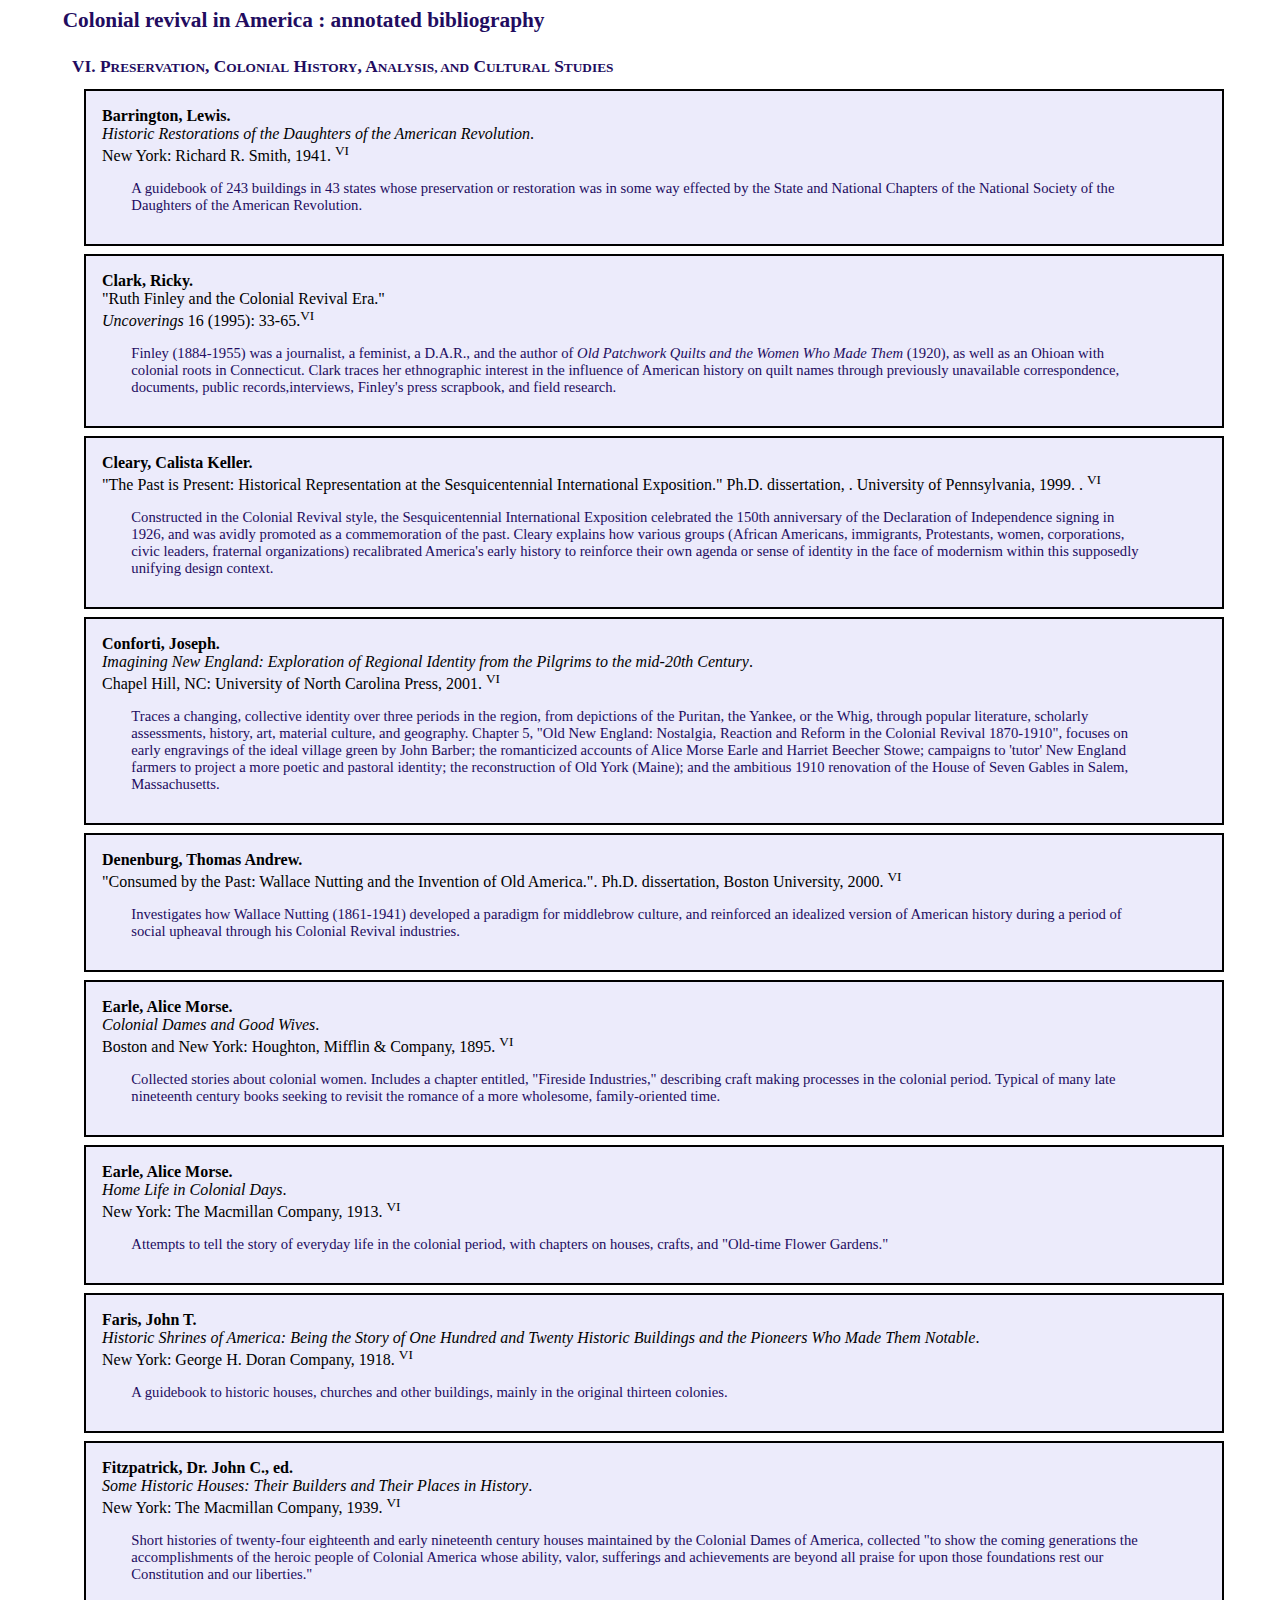
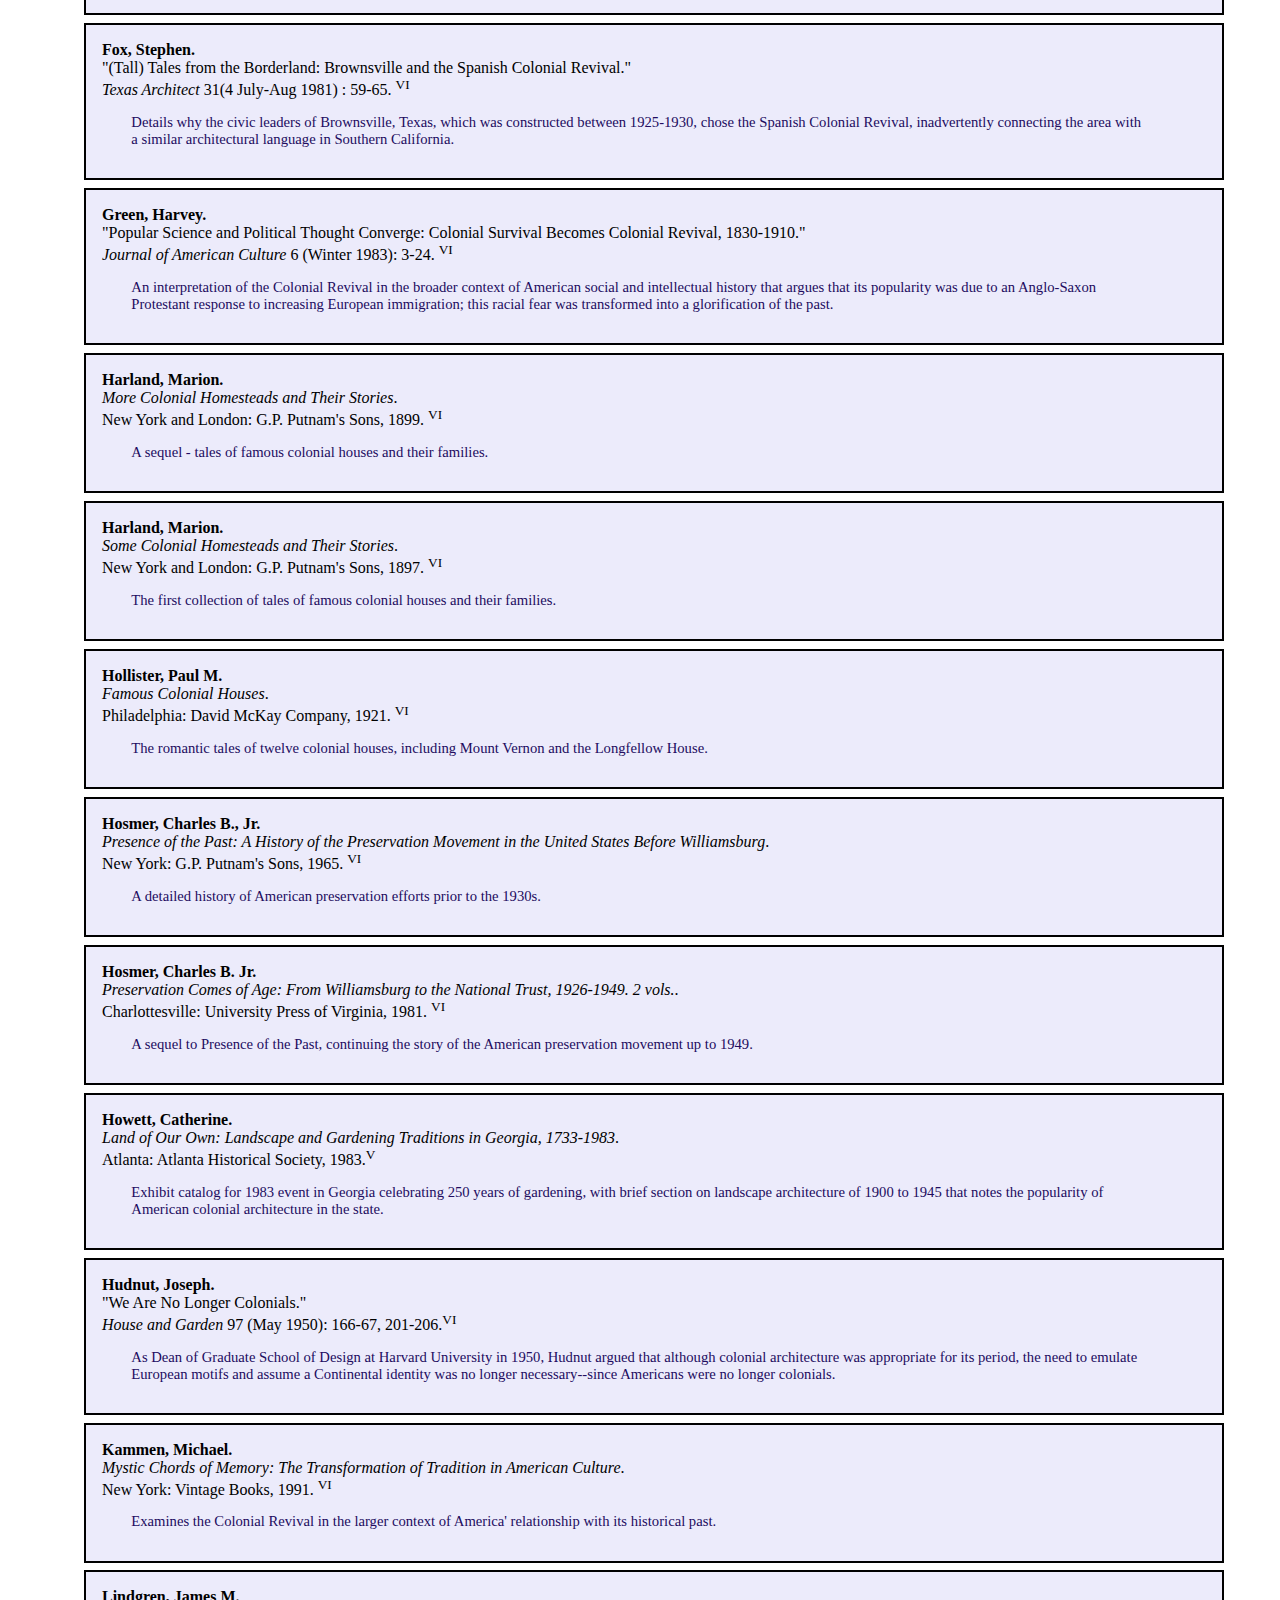
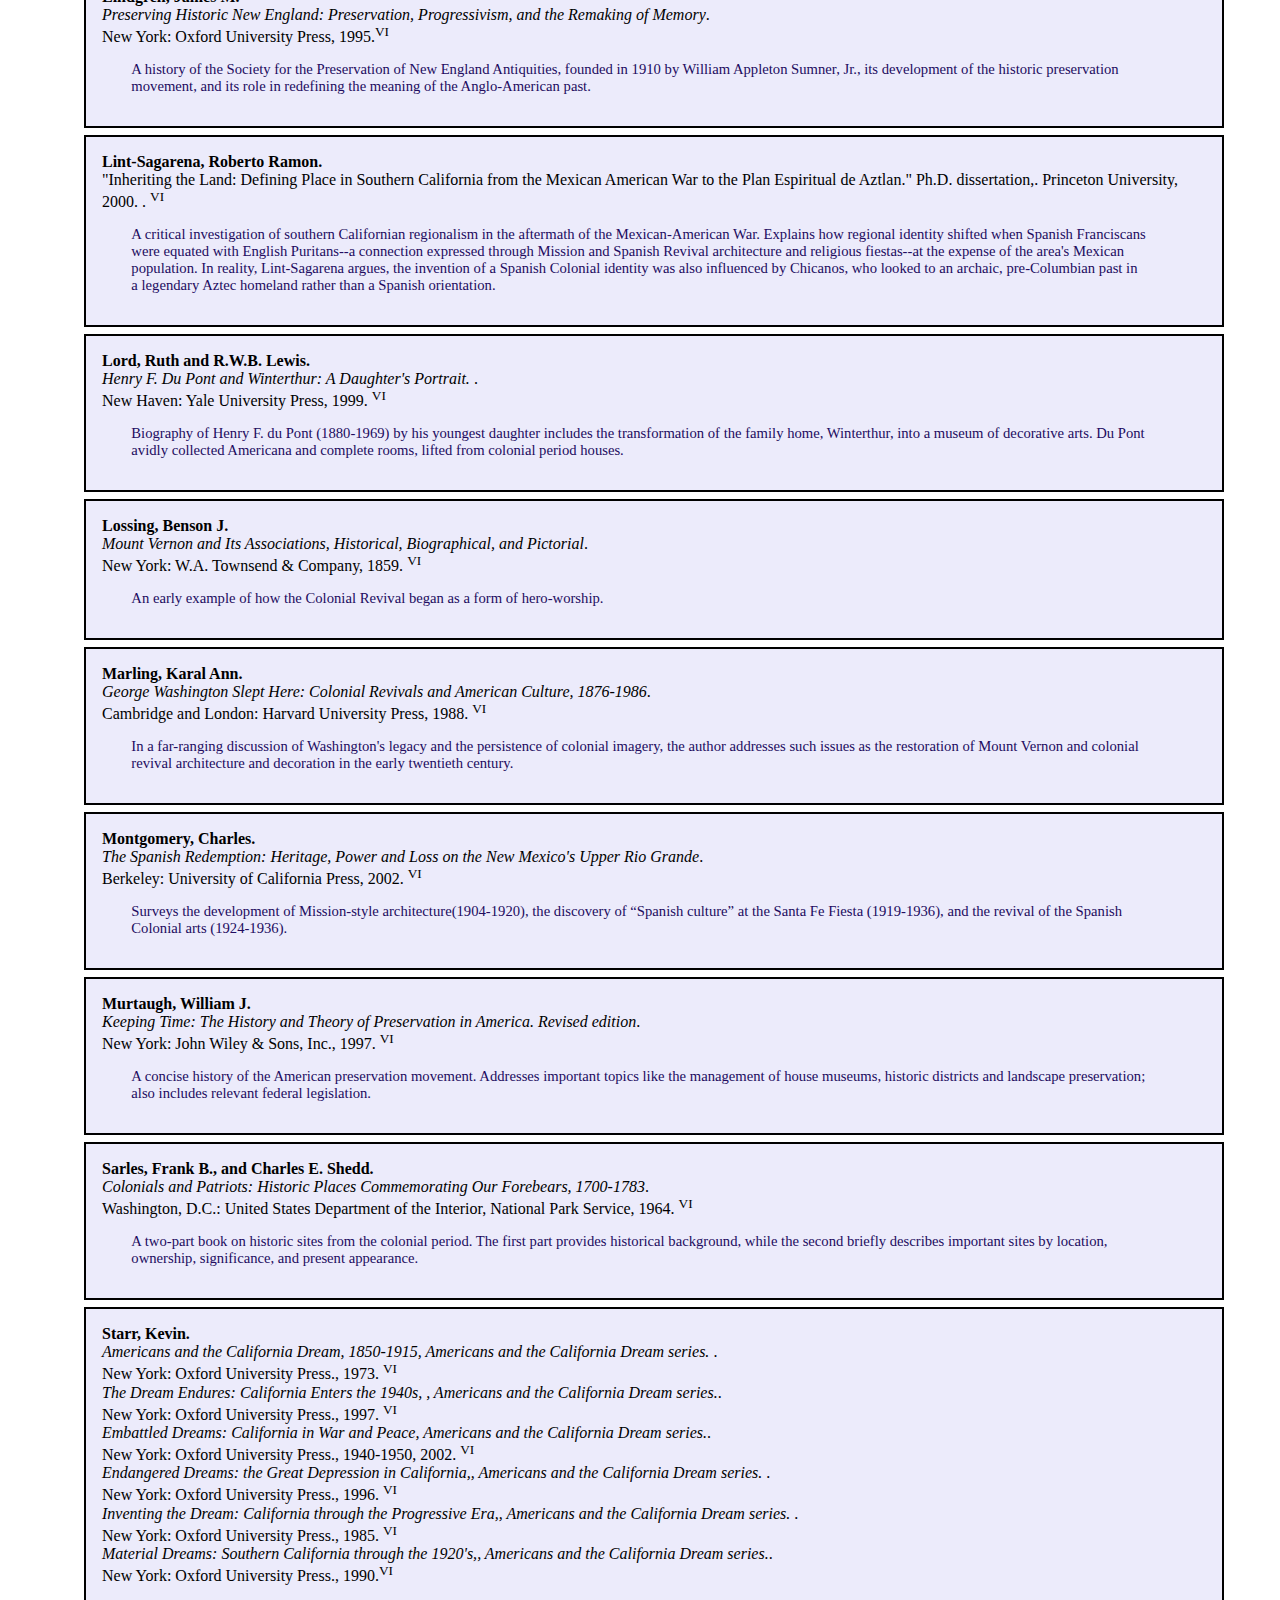
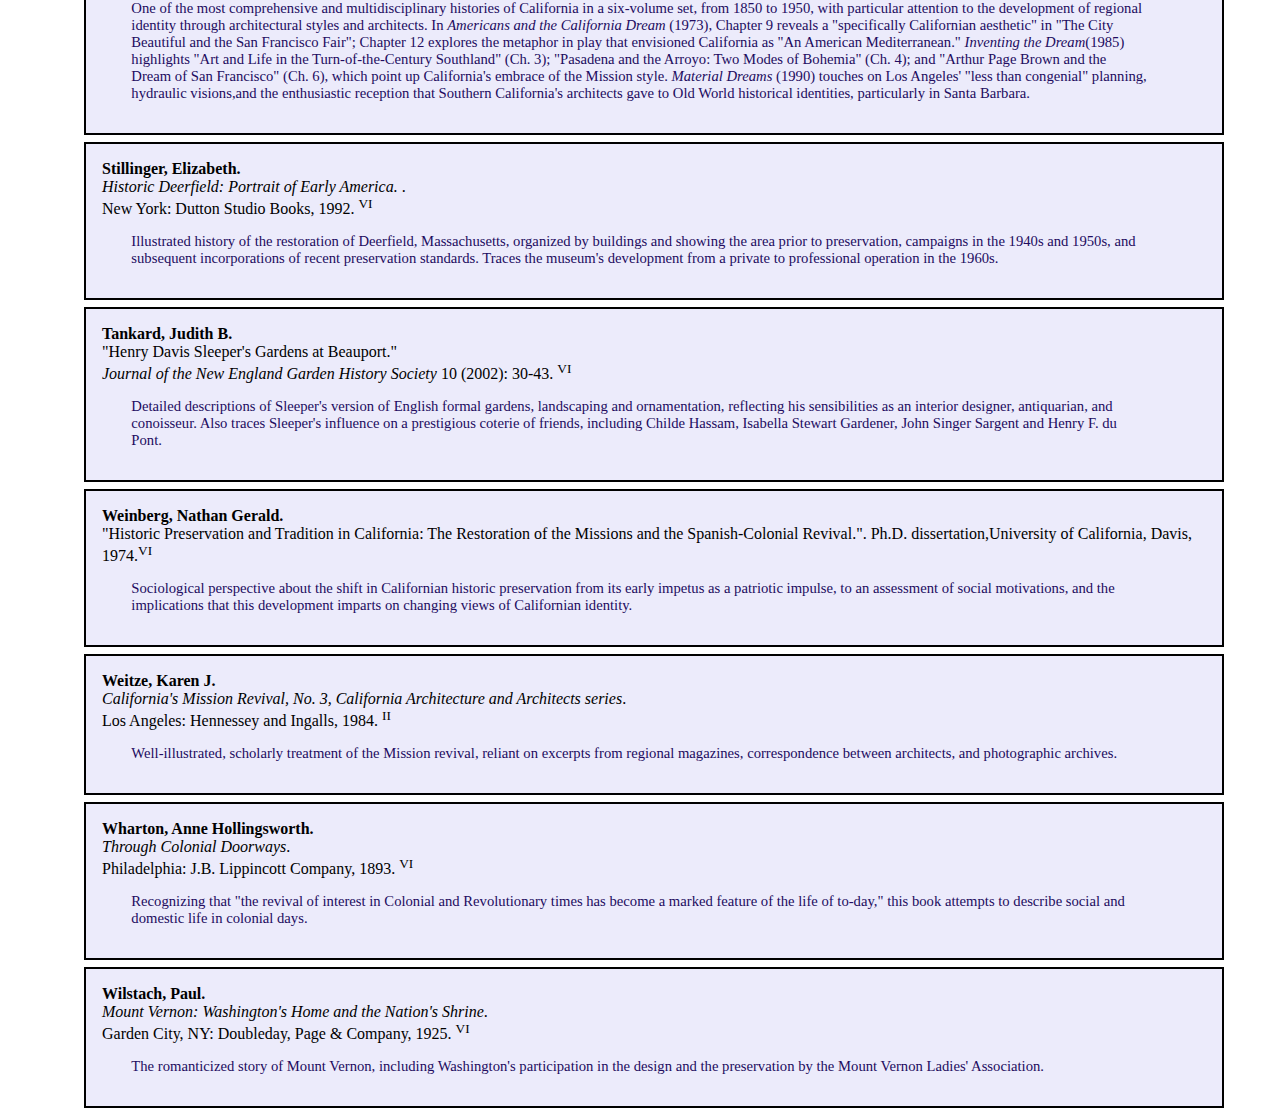
<file: static-content/texts/ColRevBvi.html>
<html>
<head>
<meta http-equiv="Content-Type" content="text/html; charset=UTF-8">
<title></title>
<link rel="stylesheet" href="../www/colonial.css" type="text/css">
</head>
<body>
<DIV CLASS="head1">Colonial revival in America : annotated bibliography</DIV>
<DIV CLASS="head2">VI. P<SPAN CLASS="smallcaps">reservation</SPAN>,
 C<SPAN CLASS="smallcaps">olonial</SPAN> H<SPAN CLASS="smallcaps">istory</SPAN>, 
A<SPAN CLASS="smallcaps">nalysis, and</SPAN> C<SPAN CLASS="smallcaps">ultural</SPAN> S<SPAN CLASS="smallcaps">tudies</SPAN>
</DIV>

<DIV CLASS="bibl">
<b>Barrington, Lewis.</b><br> <i><i>Historic Restorations 
of the Daughters of the American Revolution</i></i>. <br> New 
York: Richard R. 
Smith, 1941. <sup>VI</sup>
<P CLASS="notepara">A guidebook of 243 buildings in 43 states whose preservation or 
restoration was in some way effected by the State and National Chapters of the 
National Society of the Daughters of the American Revolution.</P>
</DIV>
<DIV CLASS="bibl">
<b>Clark, Ricky.</b><br> "Ruth Finley and the 
Colonial Revival Era."<br> <i>Uncoverings</i> 16   (1995): 
33-65.<sup>VI</sup><P CLASS="notepara"> Finley (1884-1955) was a journalist, a feminist, a 
D.A.R., and the author of <i>Old Patchwork Quilts and the Women Who Made Them 
</i> (1920), as well as an Ohioan with colonial roots in Connecticut. Clark 
traces her ethnographic interest in the influence of American history on quilt 
names through previously unavailable correspondence, documents, public 
records,interviews, Finley's press scrapbook, and field research. 
</P>
</DIV>
<DIV CLASS="bibl">
<b>Cleary, Calista Keller.</b><br>   "The Past is Present: Historical Representation at the 
Sesquicentennial International Exposition." Ph.D. dissertation, 
. University of Pennsylvania,  1999. 
. <sup>VI</sup> <P CLASS="notepara"> Constructed in the Colonial Revival style, the 
Sesquicentennial International Exposition celebrated the 150th anniversary of 
the Declaration of Independence signing in 1926, and was avidly promoted as a 
commemoration of the past. Cleary explains how various groups (African 
Americans, immigrants, Protestants, women, corporations, civic leaders, 
fraternal organizations) recalibrated America's early history to reinforce 
their own agenda or sense of identity in the face of modernism within this 
supposedly unifying design context.</P>
</DIV>
<DIV CLASS="bibl">
<b>Conforti, Joseph.</b><br> <i><i> Imagining New England: Exploration of Regional Identity from 
the Pilgrims to the mid-20th Century</i></i>. <br> Chapel Hill, 
NC:  University of North Carolina 
Press, 2001. <sup>VI</sup> <P CLASS="notepara"> Traces a changing, 
collective identity over three periods in the region, from depictions of the 
Puritan, the Yankee, or the Whig, through popular literature, scholarly 
assessments, history, art, material culture, and geography. Chapter 5, "Old 
New England: Nostalgia, Reaction and Reform in the Colonial Revival 1870-1910", focuses on early engravings of the ideal village green by John Barber; 
the romanticized accounts of Alice Morse Earle and Harriet Beecher Stowe; 
campaigns to 'tutor' New England farmers to project a more poetic and pastoral 
identity; the reconstruction of Old York (Maine); and the ambitious 1910 
renovation of the House of Seven Gables in Salem, Massachusetts.
</P>
</DIV>

<DIV CLASS="bibl">
<b>Denenburg, Thomas Andrew.</b><br>  "Consumed by the Past: Wallace Nutting and the Invention of Old 
America.".  Ph.D. dissertation, Boston University, 
 2000. <sup>VI</sup> 
<P CLASS="notepara"> Investigates how Wallace Nutting (1861-1941) developed a paradigm for 
middlebrow culture, and reinforced an idealized version of American history 
during a period of social upheaval through his Colonial Revival 
industries.</P>
</DIV>
<DIV CLASS="bibl">
<b>Earle, Alice Morse.</b><br> <i><i>Colonial Dames and 
Good Wives</i></i>. <br> Boston and New 
York: Houghton, Mifflin &amp; 
Company, 1895. <sup>VI</sup>
<P CLASS="notepara">Collected stories about colonial women. Includes a chapter entitled, 
"Fireside Industries," describing craft making processes in the colonial 
period. Typical of many late nineteenth century books seeking to revisit the 
romance of a more wholesome, family-oriented time.</P>
</DIV>
<DIV CLASS="bibl">
<b>Earle, Alice Morse.</b><br> <i><i>Home Life in 
Colonial Days</i></i>. <br> New York: The 
Macmillan Company, 1913. <sup>VI</sup>
<P CLASS="notepara">Attempts to tell the story of everyday life in the colonial period, with 
chapters on houses, crafts, and "Old-time Flower Gardens."</P>
</DIV>
<DIV CLASS="bibl">
<b>Faris, John T.</b><br> <i><i>Historic Shrines of 
America: Being the Story of One Hundred and Twenty Historic Buildings and the 
Pioneers Who Made Them Notable</i></i>. <br> New 
York: George H. Doran 
Company, 1918. <sup>VI</sup>
<P CLASS="notepara">A guidebook to historic houses, churches and other buildings, mainly in 
the original thirteen colonies.</P>
</DIV>
<DIV CLASS="bibl">
<b>Fitzpatrick, Dr. John C., ed.</b><br> <i><i>Some 
Historic Houses: Their Builders and Their Places in History</i></i>. <br> 
New York: The Macmillan 
Company, 1939. <sup>VI</sup>
<P CLASS="notepara">Short histories of twenty-four eighteenth and early nineteenth century 
houses maintained by the Colonial Dames of America, collected "to show the 
coming generations the accomplishments of the heroic people of Colonial 
America whose ability, valor, sufferings and achievements are beyond all 
praise for upon those foundations rest our Constitution and our liberties." 
</P>
</DIV>
<DIV CLASS="bibl">
<b>Fox, Stephen.</b><br>  "(Tall) Tales from the Borderland: Brownsville and the Spanish 
Colonial Revival."<br><i> Texas Architect</i>  31(4 July-Aug 1981) 
: 59-65. <sup>VI</sup> <P CLASS="notepara"> Details why the civic leaders of 
Brownsville, Texas, which was constructed between 1925-1930, chose the Spanish 
Colonial Revival, inadvertently connecting the area with a similar 
architectural language in Southern California.</P>
</DIV>
 
<DIV CLASS="bibl">
<b>Green, Harvey.</b><br> "Popular Science and 
Political Thought Converge: Colonial Survival Becomes Colonial Revival, 1830-1910." 
<br> <i>Journal of American Culture</i> 6 (Winter 
1983): 3-24. <sup>VI</sup>
<P CLASS="notepara">An interpretation of the Colonial Revival in the broader context of 
American social and intellectual history that argues that its popularity was 
due to an Anglo-Saxon Protestant response to increasing European immigration; 
this racial fear was transformed into a glorification of the past. 
</P>
</DIV>
<DIV CLASS="bibl">
<b>Harland, Marion.</b><br> <i><i>More Colonial 
Homesteads and Their Stories</i></i>. <br> New York and 
London: G.P. Putnam's 
Sons, 1899. <sup>VI</sup>
<P CLASS="notepara">A sequel - tales of famous colonial houses and their families. 
</P>
</DIV>
<DIV CLASS="bibl">
<b>Harland, Marion.</b><br> <i><i>Some Colonial 
Homesteads and Their Stories</i></i>. <br> New York and 
London: G.P. Putnam's 
Sons, 1897. <sup>VI</sup>
<P CLASS="notepara">The first collection of tales of famous colonial houses and their 
families.</P>
</DIV>
<DIV CLASS="bibl">
<b>Hollister, Paul M.</b><br> <i><i>Famous Colonial 
Houses</i></i>. <br> Philadelphia: David McKay 
Company, 1921. <sup>VI</sup>
<P CLASS="notepara">The romantic tales of twelve colonial houses, including Mount Vernon and 
the Longfellow House.</P>
</DIV>
<DIV CLASS="bibl">
<b>Hosmer, Charles B., Jr.</b><br> <i><i>Presence of the 
Past: A History of the Preservation Movement in the United States Before 
Williamsburg</i></i>. <br> New York: G.P. 
Putnam's Sons, 1965. <sup>VI</sup>
<P CLASS="notepara">A detailed history of American preservation efforts prior to the 1930s. 
</P>
</DIV>
<DIV CLASS="bibl">
<b>Hosmer, Charles B. Jr.</b><br> <i><i>Preservation 
Comes of Age: From Williamsburg to the National Trust, 1926-1949.</i> 2 
vols.</i>. <br> Charlottesville: University 
Press of Virginia, 1981. <sup>VI</sup>
<P CLASS="notepara">A sequel to Presence of the Past, continuing the story of the American 
preservation movement up to 1949.</P>
</DIV>
<DIV CLASS="bibl">
<b>Howett, Catherine.</b><br> <i><i>Land of Our Own: 
Landscape and Gardening Traditions in Georgia, 1733-1983</i></i>. <br> 
Atlanta: Atlanta Historical 
Society, 1983.<sup>V</sup><P CLASS="notepara"> Exhibit catalog for 
1983 event in Georgia celebrating 250 years of gardening, with brief section 
on landscape architecture of 1900 to 1945 that notes the popularity of 
American colonial architecture in the state.</P>
</DIV>
<DIV CLASS="bibl">
<b>Hudnut, Joseph.</b><br> "We Are No Longer 
Colonials."<br> <i>House and Garden</i> 97   (May 1950): 
166-67, 201-206.<sup>VI</sup><P CLASS="notepara"> As Dean of Graduate School of Design at 
Harvard University in 1950, Hudnut argued that although colonial architecture 
was appropriate for its period, the need to emulate European motifs and assume 
a Continental identity was no longer necessary--since Americans were no longer 
colonials.</P>
</DIV>
 
<DIV CLASS="bibl">
<b>Kammen, Michael.</b><br> <i><i>Mystic Chords of 
Memory: The Transformation of Tradition in American Culture</i></i>. <br> 
New York: Vintage 
Books, 1991. <sup>VI</sup>
<P CLASS="notepara">Examines the Colonial Revival in the larger context of America' 
relationship with its historical past.</P>
</DIV>

<DIV CLASS="bibl">
<b>Lindgren, James M.</b><br> <i><i>Preserving Historic 
New England: Preservation, Progressivism, and the Remaking of 
Memory</i></i>. <br> New York: Oxford 
University Press, 1995.<sup>VI</sup><P CLASS="notepara"> A history 
of the Society for the Preservation of New England Antiquities,  founded in 
1910 by William Appleton Sumner, Jr., its development of the historic 
preservation movement, and its role in redefining the meaning of the Anglo-American past.
</P>
</DIV>
<DIV CLASS="bibl">
<b>Lint-Sagarena, Roberto Ramon.</b><br>   "Inheriting the Land: Defining Place in Southern California 
from the Mexican American War to the Plan Espiritual de Aztlan." Ph.D. 
dissertation,.  Princeton University,  2000. 
. <sup>VI</sup> <P CLASS="notepara"> A critical investigation of southern Californian 
regionalism in the aftermath of the Mexican-American War. Explains how 
regional identity shifted when Spanish Franciscans were equated with English 
Puritans--a connection expressed through Mission and Spanish Revival 
architecture and religious fiestas--at the expense of the area's Mexican 
population. In reality, Lint-Sagarena argues, the invention of a Spanish 
Colonial identity was also influenced by Chicanos, who looked to an archaic, 
pre-Columbian past in a legendary Aztec homeland rather than a Spanish 
orientation.</P>
</DIV>
<DIV CLASS="bibl">
<b>Lord, Ruth and R.W.B. Lewis.</b><br> <i><i>Henry F. Du Pont and Winterthur: A Daughter's Portrait. 
</i></i>. <br> New Haven:  Yale University 
Press, 1999. <sup>VI</sup> <P CLASS="notepara"> Biography of Henry 
F. du Pont (1880-1969) by his youngest daughter includes the transformation of 
the family home, Winterthur, into a museum of decorative arts.  Du Pont avidly 
collected Americana and complete rooms, lifted from colonial period 
houses.</P>
</DIV> 
 
<DIV CLASS="bibl">
<b>Lossing, Benson J.</b><br> <i><i>Mount Vernon and Its 
Associations, Historical, Biographical, and Pictorial</i></i>. <br> 
New York: W.A. Townsend &amp; 
Company, 1859. <sup>VI</sup>
<P CLASS="notepara">An early example of how the Colonial Revival began as a form of hero-worship. 
</P>
</DIV>
 
<DIV CLASS="bibl">
<b>Marling, Karal Ann.</b><br> <i><i>George Washington 
Slept Here: Colonial Revivals and American Culture, 1876-1986</i></i>. <br> 
Cambridge and London: Harvard University 
Press, 1988. <sup>VI</sup>
<P CLASS="notepara">In a far-ranging discussion of Washington's legacy and the persistence 
of colonial imagery, the author addresses such issues as the restoration of 
Mount Vernon and colonial revival architecture and decoration in the early 
twentieth century.</P>
</DIV>
<DIV CLASS="bibl">
<b>Montgomery, Charles.</b><br> 
<i><i>The Spanish Redemption: Heritage, Power and Loss on the New 
Mexico's Upper Rio Grande</i></i>. <br> 
Berkeley:  University of California 
Press, 2002. <sup>VI</sup> <P CLASS="notepara"> Surveys the 
development of Mission-style architecture(1904-1920), the discovery of 
“Spanish culture” at the Santa Fe Fiesta (1919-1936), and the revival of the 
Spanish Colonial arts (1924-1936).</P>
</DIV>
<DIV CLASS="bibl">
<b>Murtaugh, William J.</b><br> <i><i>Keeping Time: The 
History and Theory of Preservation in America</i>. Revised edition</i>. <br> 
New York: John Wiley &amp; Sons, 
Inc., 1997. <sup>VI</sup>
<P CLASS="notepara">A concise history of the American preservation movement. Addresses 
important topics like the management of house museums, historic districts and 
landscape preservation; also includes relevant federal legislation. 
</P>
</DIV>
<DIV CLASS="bibl">
<b>Sarles, Frank B., and Charles E. Shedd.</b><br> <i><i>Colonials and Patriots: Historic Places Commemorating Our 
Forebears, 1700-1783</i></i>. <br> Washington, 
D.C.: United States Department of the Interior, National 
Park Service, 1964. <sup>VI</sup>
<P CLASS="notepara">A two-part book on historic sites from the colonial period. The first 
part provides historical background, while the second briefly describes 
important sites by location, ownership, significance, and present appearance. 
</P>
</DIV>
<DIV CLASS="bibl">
<b>Starr, Kevin.</b><br> <i><i>Americans and the 
California Dream, 1850-1915,</i> Americans and the California Dream series. 
</i>. <br> New York:  Oxford University 
Press.,  1973. <sup>VI</sup>
<br> <i><i>The Dream Endures: California Enters the 1940s, 
</i>, Americans and the California Dream series.</i>. <br>New 
York:  Oxford University Press.,  
1997. <sup>VI</sup>
<br> <i><i>Embattled Dreams: California in War and Peace,</i> 
Americans and the California Dream series.</i>. <br>New 
York:  Oxford University Press.,  
1940-1950, 2002. <sup>VI</sup>
<br> <i><i>Endangered Dreams: the Great Depression in 
California,</i>, Americans and the California Dream series. 
</i>. <br>New York:  Oxford University 
Press.,  1996. <sup>VI</sup><br>
 <i><i>Inventing the Dream: California through the 
Progressive Era,</i>, Americans and the California Dream series. 
</i>. <br>New York:  Oxford University 
Press.,  1985. <sup>VI</sup>
<br> <i><i>Material Dreams: Southern California through the 
1920's,</i>, Americans and the California Dream series.</i>. <br>New 
York:  Oxford University Press.,  
1990.<sup>VI</sup> 
<P CLASS="notepara">One of the most comprehensive and multidisciplinary histories of 
California in a six-volume set, from 1850 to 1950, with particular attention 
to the development of regional identity through architectural styles and 
architects. In <i>Americans and the California Dream</i> (1973), Chapter 9 
reveals a "specifically Californian aesthetic" in "The City Beautiful and the 
San Francisco Fair"; Chapter 12 explores the metaphor in play that envisioned 
California as "An American Mediterranean."  <i>Inventing the Dream</i>(1985) 
highlights "Art and Life in the Turn-of-the-Century Southland" (Ch. 3); 
"Pasadena and the Arroyo: Two Modes of Bohemia" (Ch. 4); and "Arthur Page 
Brown and the Dream of San Francisco" (Ch. 6), which point up California's 
embrace of the Mission style.<i> Material Dreams</i> (1990) touches on Los 
Angeles' "less than congenial" planning, hydraulic visions,and the 
enthusiastic reception that Southern California's architects gave to Old World 
historical identities, particularly in Santa Barbara.</P>
</DIV>

<DIV CLASS="bibl">
<b>Stillinger, Elizabeth.</b><br> <i><i>Historic Deerfield: Portrait of Early America. 
</i></i>. <br> New York: Dutton Studio 
Books, 1992. <sup>VI</sup><P CLASS="notepara"> Illustrated history 
of the restoration of Deerfield, Massachusetts, organized by buildings and 
showing the area prior to preservation, campaigns in the 1940s and 1950s, and 
subsequent incorporations of recent preservation standards. Traces the 
museum's development from a private to professional operation in the 
1960s.</P>
</DIV>
<DIV CLASS="bibl">
<b>Tankard, Judith B.</b><br>  "Henry Davis Sleeper's Gardens at Beauport."<br><i> 
Journal of the New England Garden History Society</i>  10 (2002): 
30-43. <sup>VI</sup>
<P CLASS="notepara"> Detailed descriptions of Sleeper's version of English formal gardens, 
landscaping and ornamentation, reflecting his sensibilities as an interior 
designer, antiquarian, and conoisseur. Also traces Sleeper's influence on a 
prestigious coterie of friends, including Childe Hassam, Isabella Stewart 
Gardener, John Singer Sargent and Henry F. du Pont.</P>
</DIV>
<DIV CLASS="bibl">
<b>Weinberg, Nathan Gerald.</b><br> "Historic 
Preservation and Tradition in California: The Restoration of the Missions and 
the Spanish-Colonial Revival.".  Ph.D. 
dissertation,University of California, 
Davis, 1974.<sup>VI</sup>
<P CLASS="notepara">Sociological perspective about the shift in Californian historic preservation from its 
early impetus as a patriotic impulse, to an assessment of social motivations, 
and the implications that this development imparts on changing views of 
Californian identity.</P>
</DIV>
<DIV CLASS="bibl">
<b>Weitze, Karen J.</b><br> <i><i> California's Mission 
Revival</i>, No. 3, California Architecture and Architects series</i>. <br> 
 Los Angeles: Hennessey and 
Ingalls, 1984. <sup>II</sup>
<P CLASS="notepara">Well-illustrated, scholarly treatment of the Mission revival, reliant on 
excerpts from regional magazines, correspondence between architects, and 
photographic archives.</P>
</DIV>
<DIV CLASS="bibl">
<b>Wharton, Anne Hollingsworth.</b><br> <i><i>Through 
Colonial Doorways</i></i>. <br> 
Philadelphia: J.B. Lippincott 
Company, 1893. <sup>VI</sup>
<P CLASS="notepara">Recognizing that "the revival of interest in Colonial and Revolutionary 
times has become a marked feature of the life of to-day," this book attempts 
to describe social and domestic life in colonial days.</P>
</DIV>
<DIV CLASS="bibl">
<b>Wilstach, Paul.</b><br> <i><i>Mount Vernon: 
Washington's Home and the Nation's Shrine</i></i>. <br> Garden City, 
NY: Doubleday, Page &amp; 
Company, 1925. <sup>VI</sup>
<P CLASS="notepara">The romanticized story of Mount Vernon, including Washington's 
participation in the design and the preservation by the Mount Vernon Ladies' 
Association.</P>
</DIV>

</body>
</html>
</file>
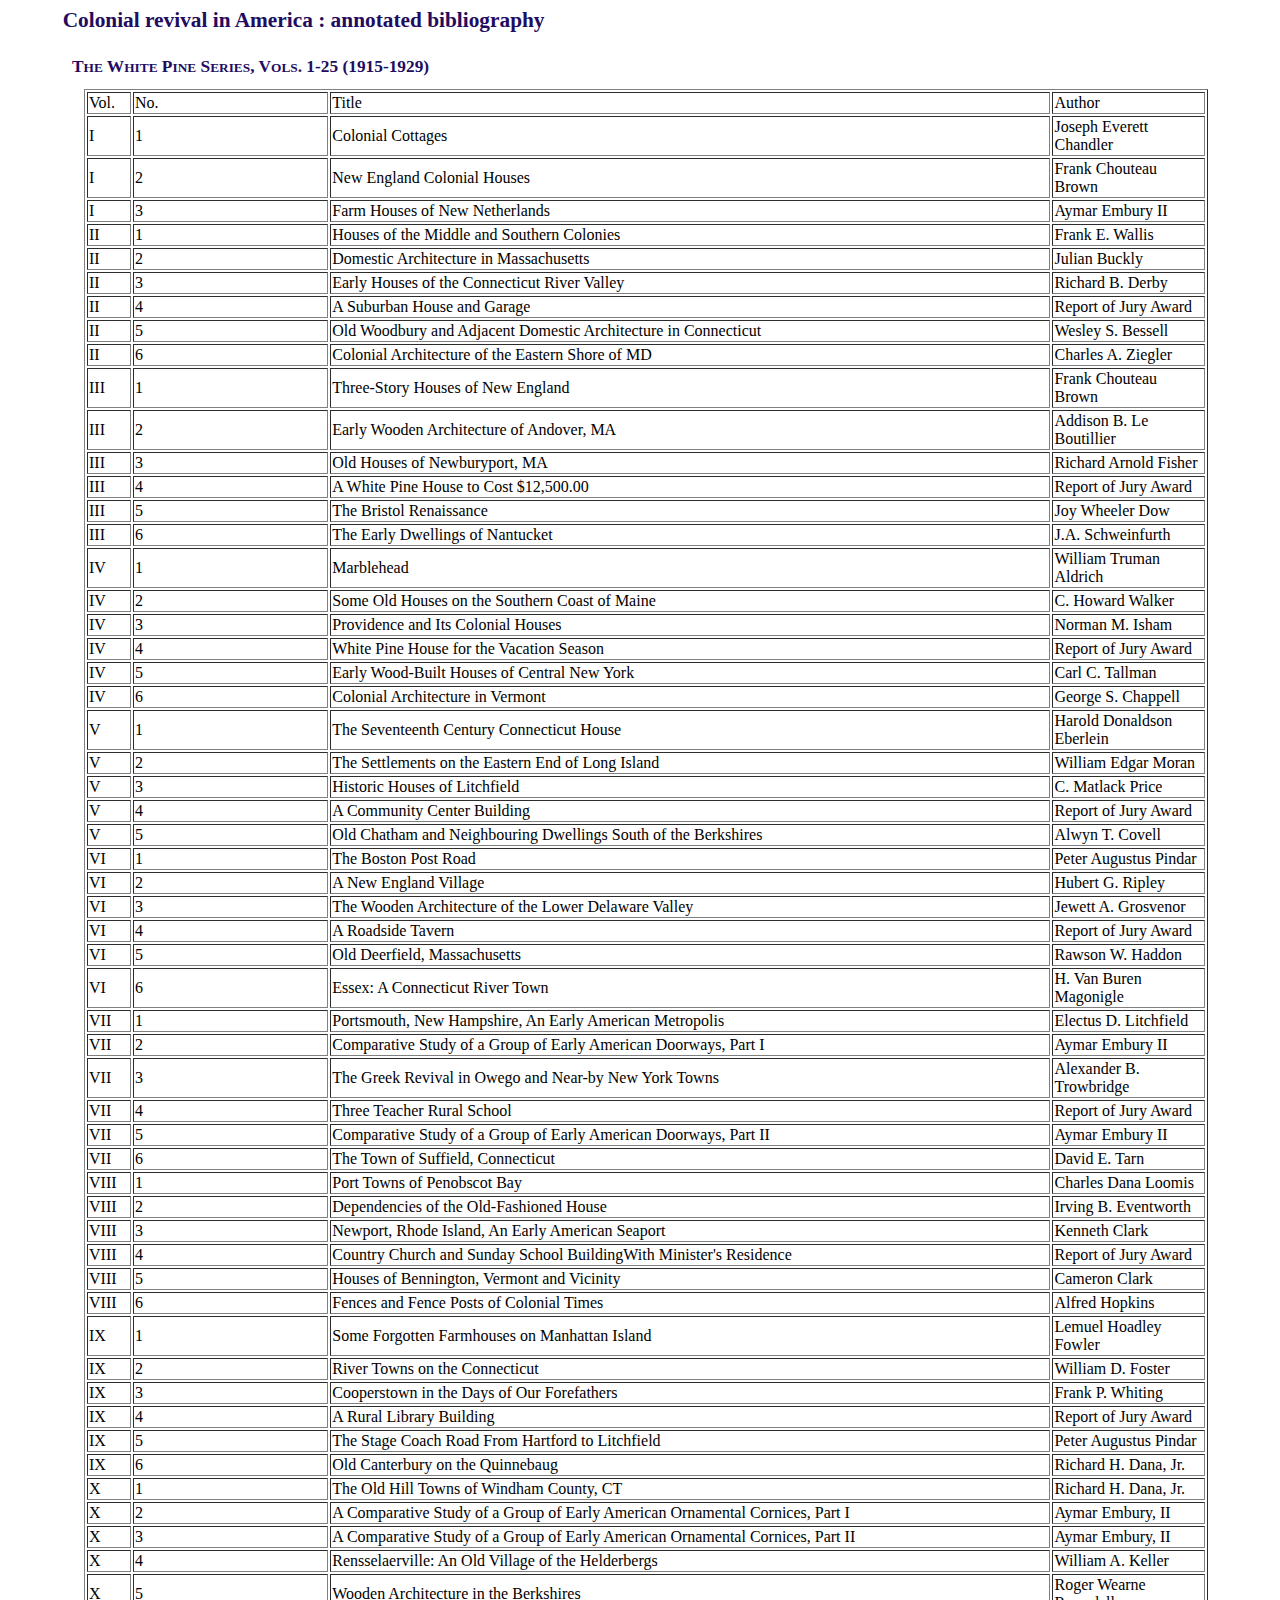
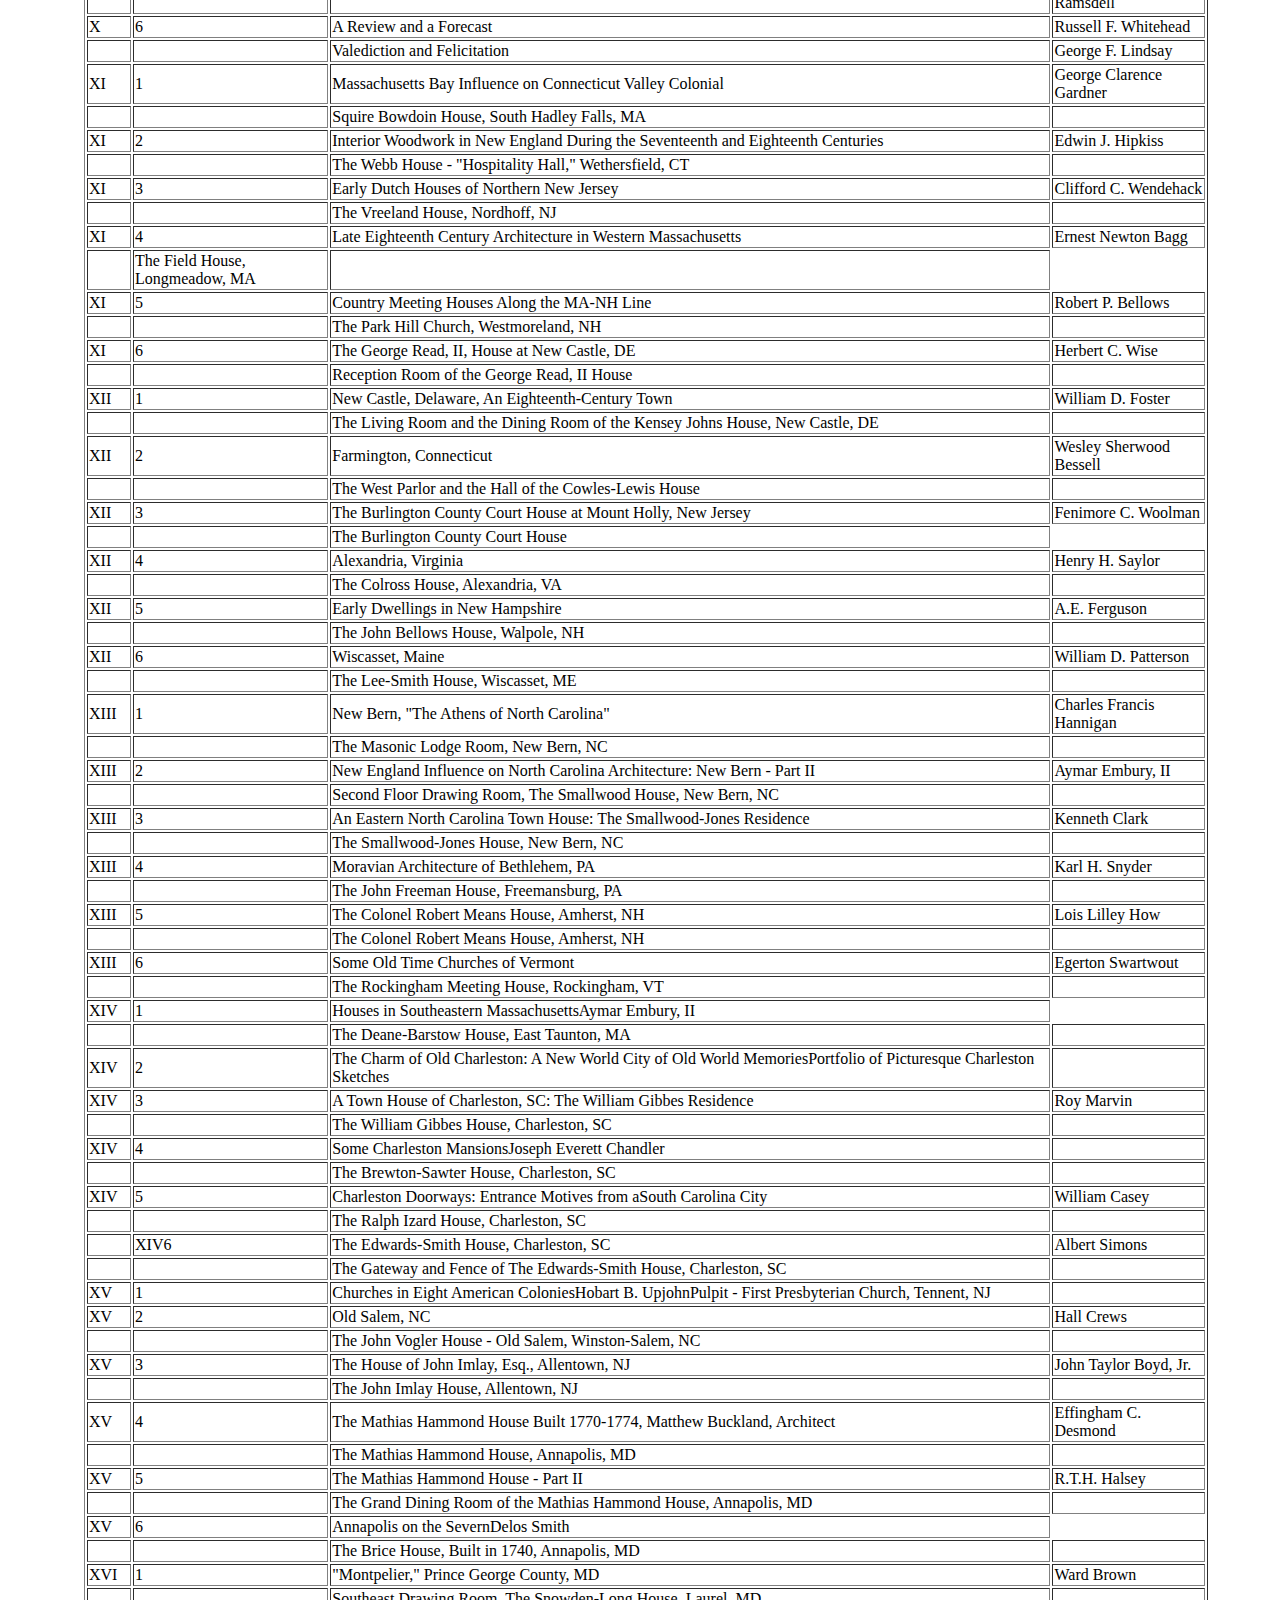
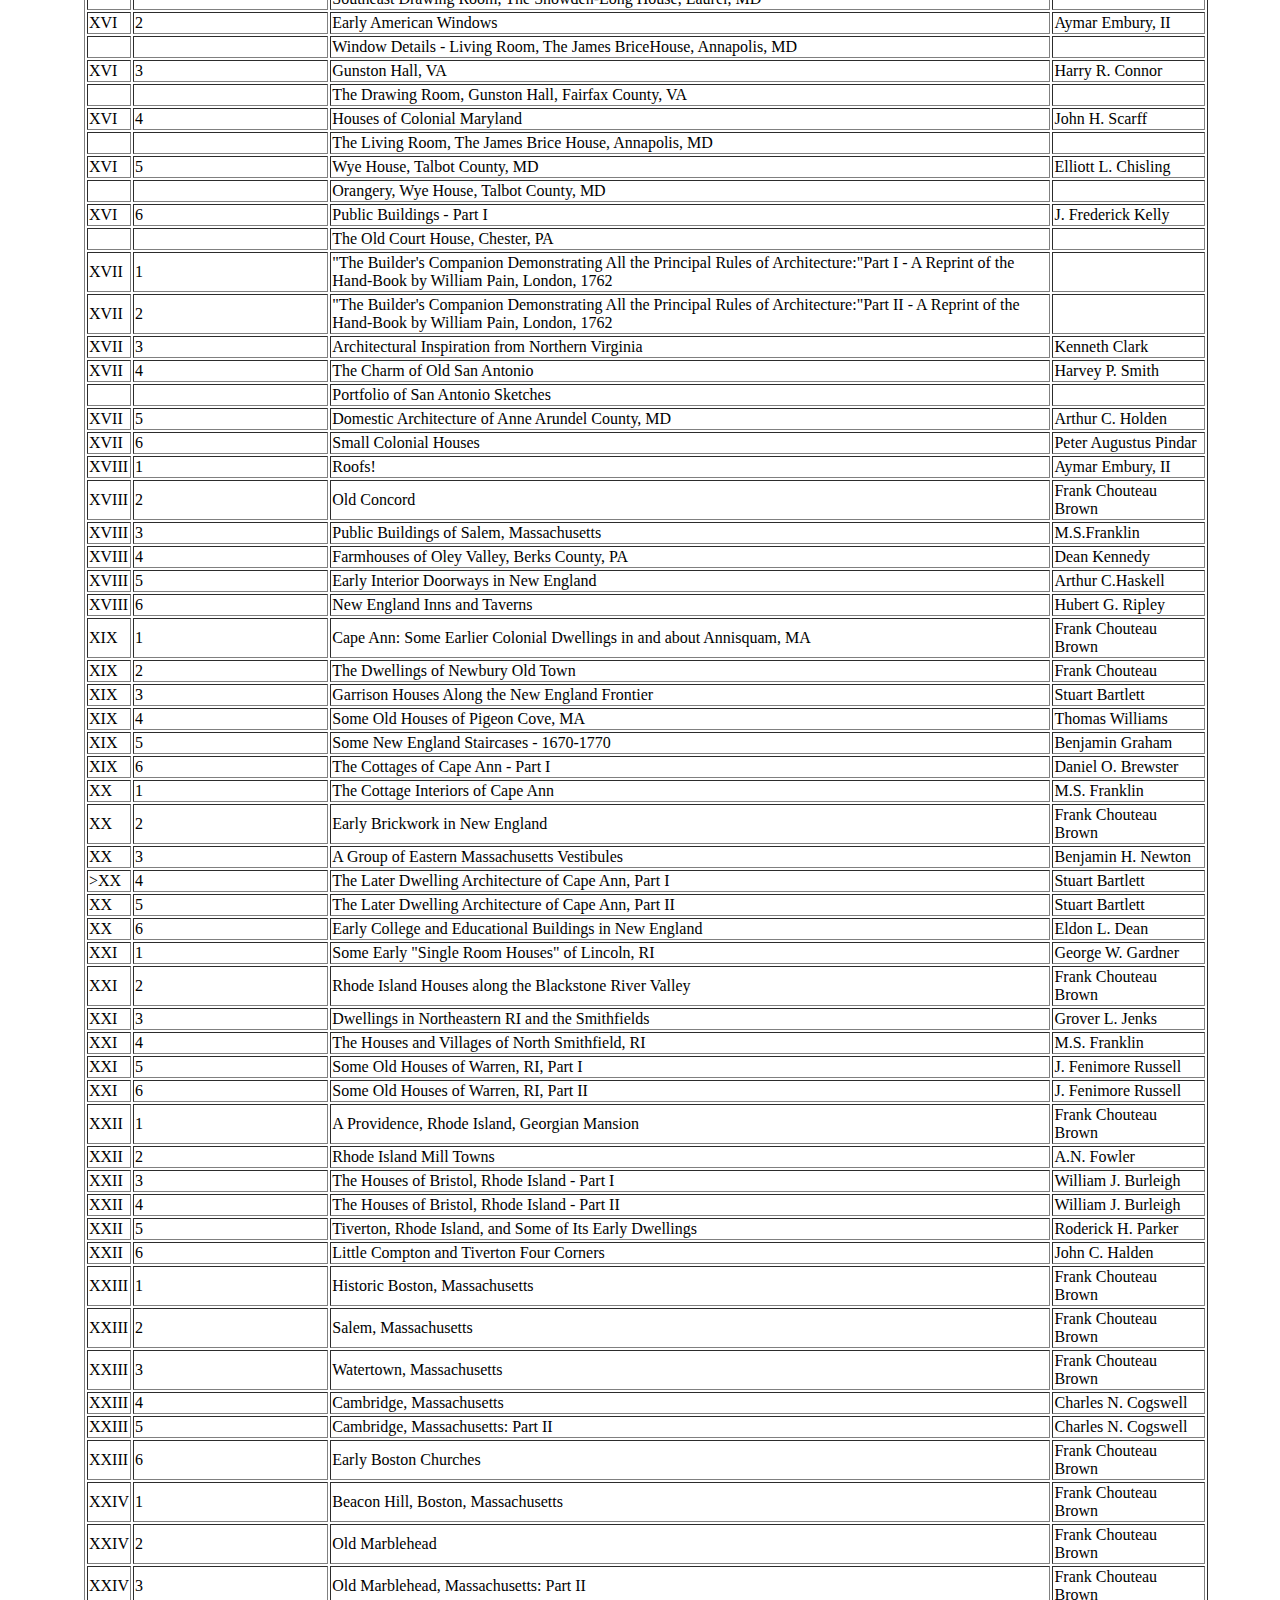
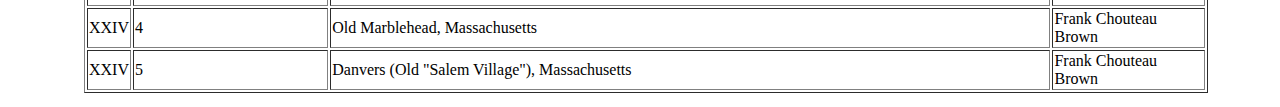
<file: static-content/texts/ColRevBvii.html>
<html>
<head>
<meta http-equiv="Content-Type" content="text/html; charset=UTF-8">
<title></title>
<link rel="stylesheet" href="../www/colonial.css" type="text/css">
</head>
<body>
<DIV CLASS="head1">Colonial revival in America : annotated bibliography</DIV>
<DIV CLASS="head2">T<SPAN CLASS="smallcaps">he</SPAN> 
W<SPAN CLASS="smallcaps">hite</SPAN> P<SPAN CLASS="smallcaps">ine</SPAN> S<SPAN CLASS="smallcaps">eries</SPAN>, 
V<SPAN CLASS="smallcaps">ols</SPAN>. 1-25
(1915-1929)</DIV>
<DIV CLASS="para">
<DIV CLASS="table"><table border="1">
<tr>
<td>Vol.</td>
<td>No.</td>
<td>Title</td> 
<td>Author</td>
</tr>

<tr>
<td>I</td>
<td>1</td>
<td>Colonial Cottages</td>
<td>Joseph Everett Chandler</td>
</tr>

<tr>
<td>I</td>
<td>2</td>
<td>New England Colonial Houses</td>
<td>Frank Chouteau Brown</td>
</tr>

<tr>
<td>I</td>
<td>3</td>
<td>Farm Houses of New Netherlands</td>
<td>Aymar Embury II</td>
</tr>

<tr>
<td>II</td>
<td>1</td>
<td>Houses of the Middle and Southern Colonies</td>
<td>Frank E. Wallis</td>
</tr>

<tr>
<td>II</td>
<td>2</td>
<td>Domestic Architecture in Massachusetts</td>
<td>Julian Buckly</td>
</tr>

<tr>
<td>II</td>
<td>3</td>
<td>Early Houses of the Connecticut River Valley</td>
<td>Richard B. Derby</td>
</tr>

<tr>
<td>II</td>
<td>4</td>
<td>A Suburban House and Garage
</td>
<td>Report of Jury Award</td>
</tr>

<tr>
<td>II</td>
<td>5</td>
<td>Old Woodbury and Adjacent Domestic Architecture in Connecticut</td>
<td>Wesley S. Bessell</td>
</tr>

<tr>
<td>II</td>
<td>6</td>
<td>Colonial Architecture of the Eastern Shore of MD</td>
<td>Charles A. Ziegler</td>
</tr>

<tr>
<td>III</td>
<td>1</td>
<td>Three-Story Houses of New England</td>
<td>Frank Chouteau Brown</td>
</tr>

<tr>
<td>III</td>
<td>2</td>
<td>Early Wooden Architecture of Andover, MA</td>
<td>Addison B. Le Boutillier</td>
</tr>

<tr>
<td>III</td>
<td>3</td>
<td>Old Houses of Newburyport, MA</td>
<td>Richard Arnold Fisher</td>
</tr>

<tr>
<td>III</td>
<td>4</td>
<td>A White Pine House to Cost 
$12,500.00</td>
<td>Report of Jury Award</td>
</tr>

<tr>
<td>III</td>
<td>5</td>
<td>The Bristol Renaissance</td>
<td>Joy Wheeler Dow</td>
</tr>

<tr>
<td>III</td>
<td>6</td>
<td>The Early Dwellings of Nantucket</td>
<td>J.A. Schweinfurth</td>
</tr>

<tr>
<td>IV</td>
<td>1</td>
<td>Marblehead</td>
<td>William Truman Aldrich</td>
</tr>

<tr>
<td>IV</td>
<td>2</td>
<td>Some Old Houses on the Southern Coast of Maine</td>
<td>C. Howard Walker</td>
</tr>

<tr>
<td>IV</td>
<td>3</td>
<td>Providence and Its Colonial Houses</td>
<td>Norman M. Isham</td>
</tr>

<tr>
<td>IV</td>
<td>4</td>
<td>White Pine House for the Vacation Season</td>
<td>Report of Jury Award</td>
</tr>

<tr>
<td>IV</td>
<td>5</td>
<td>Early Wood-Built Houses of Central New York</td>
<td>Carl C. Tallman</td>
</tr>

<tr>
<td>IV</td>
<td>6</td>
<td>Colonial Architecture in Vermont</td>
<td>George S. Chappell</td>
</tr>

<tr>
<td>V</td>
<td>1</td>
<td>The Seventeenth Century Connecticut House</td>
<td>Harold Donaldson Eberlein</td>
</tr>

<tr>
<td>V</td>
<td>2</td>
<td>The Settlements on the Eastern End of Long Island</td>
<td>William Edgar Moran</td>
</tr>

<tr>
<td>V</td>
<td>3</td>
<td>Historic Houses of Litchfield</td>
<td>C. Matlack Price</td>
</tr>

<tr>
<td>V</td>
<td>4</td>
<td>A Community Center Building</td>
<td>Report of Jury Award</td>
</tr>

<tr>
<td>V</td>
<td>5</td>
<td>Old Chatham and Neighbouring Dwellings South of the Berkshires</td>
<td>Alwyn T. Covell</td>
</tr>

<tr>
<td>VI</td>
<td>1</td>
<td>The Boston Post Road</td>
<td>Peter Augustus Pindar</td>
</tr>

<tr>
<td>VI</td>
<td>2</td>
<td>A New England Village
</td>
<td>Hubert G. Ripley</td>
</tr>

<tr>
<td>VI</td>
<td>3</td>
<td>The Wooden Architecture of the Lower Delaware Valley</td>
<td>Jewett A. Grosvenor</td>
</tr>

<tr>
<td>VI</td>
<td>4</td>
<td>A Roadside Tavern</td>
<td> Report of Jury Award</td>
</tr>

<tr>
<td>VI</td>
<td>5</td>
<td>Old Deerfield, Massachusetts</td>
<td>Rawson W. Haddon</td>
</tr>

<tr>
<td>VI</td>
<td>6</td>
<td>Essex: A Connecticut River Town</td>
<td>H. Van Buren Magonigle</td>
</tr>

<tr>
<td>VII</td>
<td>1</td>
<td>Portsmouth, New Hampshire, An Early American Metropolis</td>
<td>Electus D. Litchfield</td>
</tr>

<tr>
<td>VII</td>
<td>2</td>
<td>Comparative Study of a Group of Early American Doorways, Part I</td>
<td>Aymar Embury II</td>
</tr>

<tr>
<td>VII</td>
<td>3</td>
<td>The Greek Revival in Owego and Near-by New York Towns</td>
<td>Alexander B. Trowbridge</td>
</tr>

<tr>
<td>VII</td>
<td>4</td>
<td>Three Teacher Rural School</td>
<td>Report of Jury Award</td>
</tr>

<tr>
<td>VII</td>
<td>5</td>
<td>Comparative Study of a Group of Early American Doorways, Part II</td>
<td>Aymar Embury II</td>
</tr>

<tr>
<td>VII</td>
<td>6</td>
<td>The Town of Suffield, Connecticut</td>
<td>David E. Tarn</td>
</tr>

<tr>
<td>VIII</td>
<td>1</td>
<td>Port Towns of Penobscot Bay</td>
<td>Charles Dana Loomis</td>
</tr>

<tr>
<td>VIII</td>
<td>2</td>
<td>Dependencies of the Old-Fashioned House</td>
<td>Irving B. Eventworth</td>
</tr>

<tr>
<td>VIII</td>
<td>3</td>
<td>Newport, Rhode Island, An Early American Seaport</td>
<td>Kenneth Clark</td>
</tr>

<tr>
<td>VIII</td>
<td>4</td>
<td>Country Church and Sunday School BuildingWith Minister's Residence</td>
<td>Report of Jury Award</td>
</tr>

<tr>
<td>VIII</td>
<td>5</td>
<td>Houses of Bennington, Vermont and Vicinity</td>
<td>Cameron Clark</td>
</tr>

<tr>
<td>VIII</td>
<td>6</td>
<td>Fences and Fence Posts of Colonial Times</td>
<td>Alfred Hopkins</td>
</tr>

<tr>
<td>IX</td>
<td>1</td>
<td>Some Forgotten Farmhouses on Manhattan Island</td>
<td>Lemuel Hoadley Fowler</td>
</tr>

<tr>
<td>IX</td>
<td>2</td>
<td>River Towns on the Connecticut</td>
<td>William D. Foster</td>
</tr>

<tr>
<td>IX</td>
<td>3</td>
<td>Cooperstown in the Days of Our Forefathers</td>
<td>Frank P. Whiting</td>
</tr>

<tr>
<td>IX</td>
<td>4</td>
<td>A Rural Library Building</td>
<td>Report of Jury Award</td>
</tr>

<tr>
<td>IX</td>
<td>5</td>
<td>The Stage Coach Road From Hartford to Litchfield</td>
<td>Peter Augustus Pindar</td>
</tr>

<tr>
<td>IX</td>
<td> 6</td>
<td>Old Canterbury on the Quinnebaug</td>
<td>Richard H. Dana, Jr.</td>
</tr>

<tr>
<td>X</td>
<td>1</td>
<td>The Old Hill Towns of Windham County, CT</td>
<td>Richard H. Dana, Jr. 
</td>
</tr>

<tr>
<td>X</td>
<td>2</td>
<td>A Comparative Study of a Group of Early American Ornamental Cornices, Part I</td>
<td>Aymar Embury, II</td>
</tr>

<tr>
<td>X</td>
<td>3</td>
<td>A Comparative Study of a Group of Early American Ornamental Cornices, Part II</td>
<td>Aymar Embury, II</td>
</tr>

<tr>
<td>X</td>
<td>4</td>
<td>Rensselaerville: An Old Village of the Helderbergs</td>
<td>William A. Keller</td>
</tr>

<tr>
<td>X</td>
<td>5</td>
<td>Wooden Architecture in the Berkshires</td>
<td>Roger Wearne Ramsdell</td>
</tr>

<tr>
<td>X</td>
<td>6</td>
<td>A Review and a Forecast</td>
<td>Russell F. Whitehead</td>
</tr>


<tr>
<td></td>
<td></td>
<td>Valediction and Felicitation</td>
<td>George F. Lindsay</td>
</tr>

<tr>
<td>XI</td>
<td>1</td>
<td>Massachusetts Bay Influence on Connecticut Valley Colonial</td>
<td>George Clarence Gardner</td>
</tr>
<tr>
<td></td>
<td></td>
<td>Squire Bowdoin House, South Hadley Falls, MA</td>
<td></td>
</tr>

<tr>
<td>XI</td>
<td>2</td>
<td>Interior Woodwork in New England During the Seventeenth and Eighteenth Centuries</td>
<td>Edwin J. Hipkiss</td>
</tr>

<tr>
<td></td>
<td></td>
<td>The Webb House - "Hospitality Hall," Wethersfield, CT</td>
<td></td>
</tr>

<tr>
<td>XI</td>
<td>3</td>
<td>Early Dutch Houses of Northern New Jersey</td>
<td>Clifford C. Wendehack</td>
</tr>

<tr>
<td></td>
<td></td>
<td>The Vreeland House, Nordhoff, NJ</td>
<td></td>
</tr>

<tr>
<td>XI</td>
<td>4</td>
<td>Late Eighteenth Century Architecture in Western Massachusetts</td>
<td>Ernest Newton Bagg</td>
</tr>

<tr>
<td></td>
<td>The Field House, Longmeadow, MA</td>
<td></td>
</tr>

<tr>
<td>XI</td>
<td>5</td>
<td>Country Meeting Houses Along the MA-NH Line</td>
<td>Robert P. Bellows</td>
</tr>

<tr>
<td></td>
<td></td>
<td>The Park Hill Church, Westmoreland, NH</td>
<td></td>
</tr>

<tr>
<td>XI</td>
<td>6</td>
<td>The George Read, II, House at New Castle, DE</td>
<td>Herbert C. Wise</td>
</tr>

<tr>
<td></td>
<td></td>
<td>Reception Room of the George Read, II House</td>
<td></td>
</tr>

<tr>
<td>XII</td>
<td>1</td>
<td>New Castle, Delaware, An Eighteenth-Century Town</td>
<td>William D. Foster</td>
</tr>

<tr>
<td></td>
<td></td>
<td>The Living Room and the Dining Room of the Kensey Johns House, New Castle, DE</td>
<td></td>
</tr>

<tr>
<td>XII</td>
<td>2</td>
<td>Farmington, Connecticut</td>
<td>Wesley Sherwood Bessell</td>
</tr>

<tr>
<td></td>
<td></td>
<td>The West Parlor and the Hall of the Cowles-Lewis House</td>
<td></td>
</tr>

<tr>
<td>XII</td>
<td>3</td>
<td>The Burlington County Court House at Mount Holly, New Jersey</td>
<td>Fenimore C. Woolman</td>
</tr>

<tr>
<td></td>
<td></td>
<td>The Burlington County Court House</td>
</tr>

<tr>
<td>XII</td>
<td>4</td>
<td>Alexandria, Virginia
</td>
<td>Henry H. Saylor</td>
</tr>

<tr>
<td></td>
<td></td>
<td>The Colross House, Alexandria, VA</td>
<td></td>
</tr>

<tr>
<td>XII</td>
<td>5</td>
<td>Early Dwellings in New Hampshire</td>
<td>A.E. Ferguson</td>
</tr>

<tr>
<td></td>
<td></td>
<td>The John Bellows House, Walpole, NH</td>
<td></td>
</tr>

<tr>
<td>XII</td>
<td>6</td>
<td>Wiscasset, Maine</td>
<td>William D. Patterson</td>
</tr>

<tr>
<td></td>
<td></td>
<td>The Lee-Smith House, Wiscasset, ME</td>
<td></td>
</tr>

<tr>
<td>XIII</td>
<td>1</td>
<td>New Bern, "The Athens of North Carolina"</td>
<td>Charles Francis Hannigan</td>
</tr>

<tr>
<td></td>
<td></td>
<td>The Masonic Lodge Room, New Bern, NC</td>
<td></td>
</tr>

<tr>
<td>XIII</td>
<td>2</td>
<td>New England Influence on North Carolina Architecture: New Bern - Part II</td>
<td>Aymar Embury, II</td>
</tr>

<tr>
<td></td>
<td></td>
<td>Second Floor Drawing Room, The Smallwood House, New Bern, NC</td>
<td></td>
</tr>

<tr>
<td>XIII</td>
<td>3</td>
<td>An Eastern North Carolina Town House: The Smallwood-Jones Residence</td>
<td>Kenneth Clark</td>
</tr>

<tr>
<td></td>
<td></td>
<td>The Smallwood-Jones House, New Bern, NC</td>
<td></td>
</tr>

<tr>
<td>XIII</td>
<td>4</td>
<td>Moravian Architecture of Bethlehem, PA</td>
<td>Karl H. Snyder</td>
</tr>

<tr>
<td></td>
<td></td>
<td>The John Freeman House, Freemansburg, PA</td>
<td></td>
</tr>

<tr>
<td>XIII</td>
<td>5</td>
<td>The Colonel Robert Means House, Amherst, NH</td>
<td>Lois Lilley How</td>
</tr>

<tr>
<td></td>
<td></td>
<td>The Colonel Robert Means House, Amherst, NH</td>
<td></td>
</tr>

<tr>
<td>XIII</td>
<td>6</td>
<td>Some Old Time Churches of Vermont</td>
<td>Egerton Swartwout</td>
</tr>

<tr>
<td></td>
<td></td>
<td>The Rockingham Meeting House, Rockingham, VT</td>
<td></td>
</tr>

<tr>
<td>XIV</td>
<td>1</td>
<td>Houses in Southeastern MassachusettsAymar Embury, II</td>
</tr>

<tr>
<td></td>
<td></td>
<td>The Deane-Barstow House, East Taunton, MA</td>
<td></td>
</tr>

<tr>
<td>XIV</td>
<td>2</td>
<td>The Charm of Old Charleston: A New World City of Old World MemoriesPortfolio of Picturesque Charleston Sketches</td>
<td></td>
</tr>

<tr>
<td>XIV</td>
<td>3</td>
<td>A Town House of Charleston, SC: The William Gibbes Residence</td>
<td>Roy Marvin</td>
</tr>

<tr>
<td></td>
<td></td>
<td>The William Gibbes House, Charleston, SC</td>
<td></td>
</tr>

<tr>
<td>XIV</td>
<td>4</td>
<td>Some Charleston MansionsJoseph Everett Chandler</td>
<td></td>
</tr>

<tr>
<td></td>
<td></td>
<td>The Brewton-Sawter House, Charleston, SC</td>
<td></td>
</tr>

<tr>
<td>XIV</td>
<td>5</td>
<td>Charleston Doorways: Entrance Motives from aSouth Carolina City</td>
<td>William Casey</td>
</tr>

<tr>
<td></td>
<td></td>
<td>The Ralph Izard House, Charleston, SC</td>
<td></td>
</tr>

<tr>
<td></td>
<td>XIV6</td>
<td>The Edwards-Smith House, Charleston, SC</td>
<td>Albert Simons</td>
</tr>

<tr>
<td></td>
<td></td>
<td>The Gateway and Fence of The Edwards-Smith House, Charleston, SC</td>
<td></td>
</tr>

<tr>
<td>XV</td>
<td>1</td>
<td>Churches in Eight American ColoniesHobart B. UpjohnPulpit - First Presbyterian Church, Tennent, NJ</td>
<td></td>
</tr>

<tr>
<td>XV</td>
<td>2</td>
<td>Old Salem, NC</td>
<td>Hall Crews</td>
</tr>

<tr>
<td></td>
<td></td>
<td>The John Vogler House - Old Salem, Winston-Salem, NC</td>
<td></td>
</tr>

<tr>
<td>XV</td>
<td>3</td>
<td>The House of John Imlay, Esq., Allentown, NJ</td>
<td>John Taylor Boyd, Jr. 
</td>
</tr>

<tr>
<td></td>
<td></td>
<td>The John Imlay House, Allentown, NJ</td>
<td></td>
</tr>

<tr>
<td>XV</td>
<td>4</td>
<td>The Mathias Hammond House Built 
1770-1774, Matthew Buckland, Architect</td>
<td>Effingham C. Desmond</td>
</tr>

<tr>
<td></td>
<td></td>
<td>The Mathias Hammond House, Annapolis, MD</td>
<td></td>
</tr>

<tr>
<td>XV</td>
<td>5</td>
<td>The Mathias Hammond House - Part II</td>
<td>R.T.H. Halsey</td>
</tr>

<tr>
<td></td>
<td></td>
<td>The Grand Dining Room of the Mathias Hammond House, Annapolis, MD</td>
<td></td>
</tr>

<tr>
<td>XV</td>
<td>6</td>
<td>Annapolis on the SevernDelos Smith</td>
</tr>

<tr>
<td></td>
<td></td>
<td>The Brice House, Built in 1740, Annapolis, MD</td>
<td></td>
</tr>

<tr>
<td>XVI</td>
<td>1</td>
<td>"Montpelier," Prince George County, MD</td>
<td>Ward Brown</td>
</tr>

<tr>
<td></td>
<td></td>
<td>Southeast Drawing Room, The Snowden-Long House, Laurel, MD</td>
<td></td>
</tr>

<tr>
<td>XVI</td>
<td>2</td>
<td>Early American Windows</td>
<td>Aymar Embury, II</td>
</tr>


<tr>
<td></td>
<td></td>
<td>Window Details - Living Room, The James BriceHouse, Annapolis, MD</td>
<td></td>
</tr>

<tr>
<td>XVI</td>
<td>3</td>
<td>Gunston Hall, VA</td>
<td>Harry R. Connor</td>
</tr>

<tr>
<td></td>
<td></td>
<td>The Drawing Room, Gunston Hall, Fairfax County, VA</td>
<td></td>
</tr>

<tr>
<td>XVI</td>
<td>4</td>
<td>Houses of Colonial Maryland
</td>
<td>John H. Scarff</td>
</tr>

<tr>
<td></td>
<td></td>
<td>The Living Room, The James Brice House, Annapolis, MD</td>
<td></td>
</tr>

<tr>
<td>XVI</td>
<td>5</td>
<td>Wye House, Talbot County, MD
</td>
<td>Elliott L. Chisling</td>
</tr>

<tr>
<td></td>
<td></td>
<td>Orangery, Wye House, Talbot County, MD</td>
<td></td>
</tr>

<tr>
<td>XVI</td>
<td>6</td>
<td>Public Buildings - Part I</td>
<td>J. Frederick Kelly</td>
</tr>

<tr>
<td></td>
<td></td>
<td>The Old Court House, Chester, PA</td>
<td></td>
</tr>

<tr>
<td>XVII</td>
<td>1</td>
<td>"The Builder's Companion Demonstrating All the Principal Rules of Architecture:"Part I - A Reprint of the Hand-Book by William Pain, London, 1762</td>
<td></td>
</tr>

<tr>
<td>XVII</td>
<td>2</td>
<td>"The Builder's Companion Demonstrating All the Principal Rules of Architecture:"Part II - A Reprint of the Hand-Book by William Pain, London, 1762</td>
<td></td>
</tr>

<tr>
<td>XVII</td>
<td>3</td>
<td>Architectural Inspiration from Northern Virginia</td>
<td>Kenneth Clark</td>
</tr>


<tr>
<td>XVII</td>
<td>4</td>
<td>The Charm of Old San Antonio</td>
<td>Harvey P. Smith</td>
</tr>

<tr>
<td></td>
<td></td>
<td>Portfolio of San Antonio Sketches</td>
<td></td>
</tr>

<tr>
<td>XVII</td>
<td>5</td>
<td>Domestic Architecture of Anne Arundel County, MD</td>
<td>Arthur C. Holden</td>
</tr>

<tr>
<td>XVII</td>
<td>6</td>
<td>Small Colonial Houses
</td>
<td>Peter Augustus Pindar</td>
</tr>

<tr>
<td>XVIII</td>
<td>1</td>
<td>Roofs!</td>
<td>Aymar Embury, II</td>
</tr>


<tr>
<td>XVIII</td>
<td>2</td>
<td>Old Concord</td>
<td>Frank Chouteau Brown</td>
</tr>

<tr>
<td>XVIII</td>
<td>3</td>
<td>Public Buildings of Salem, Massachusetts</td>
<td>M.S.Franklin</td>
</tr>

<tr>
<td>XVIII</td>
<td>4</td>
<td>Farmhouses of Oley Valley, Berks County, PA</td>
<td>Dean Kennedy</td>
</tr>

<tr>
<td>XVIII</td>
<td>5</td>
<td>Early Interior Doorways in New England</td>
<td>Arthur C.Haskell</td>
</tr>

<tr>
<td>XVIII</td>
<td>6</td>
<td>New England Inns and Taverns</td>
<td>Hubert G. Ripley</td>
</tr>

<tr>
<td>XIX</td>
<td>1</td>
<td>Cape Ann: Some Earlier Colonial Dwellings in and about Annisquam, MA</td>
<td>Frank Chouteau Brown</td>
</tr>

<tr>
<td>XIX</td>
<td>2</td>
<td>The Dwellings of Newbury Old Town</td>
<td>Frank Chouteau</td>
</tr>

<tr>
<td>XIX</td>
<td>3</td>
<td>Garrison Houses Along the New England Frontier</td>
<td>Stuart Bartlett</td>
</tr>

<tr>
<td>XIX</td>
<td>4</td>
<td>Some Old Houses of Pigeon Cove, MA</td>
<td>Thomas Williams</td>
</tr>

<tr>
<td>XIX</td>
<td>5</td>
<td>Some New England Staircases - 
1670-1770</td>
<td>Benjamin Graham</td>
</tr>

<tr>
<td>XIX</td>
<td>6</td>
<td>The Cottages of Cape Ann - Part I</td>
<td>Daniel O. Brewster</td>
</tr>

<tr>
<td>XX</td>
<td>1</td>
<td>The Cottage Interiors of Cape Ann</td>
<td>M.S. Franklin</td>
</tr>

<tr>
<td>XX</td>
<td>2</td>
<td>Early Brickwork in New England</td>
<td>Frank Chouteau Brown</td>
</tr>

<tr>
<td>XX</td>
<td>3</td>
<td>A Group of Eastern Massachusetts Vestibules</td>
<td>Benjamin H. Newton</td>
</tr>

<tr>
<td>&gt;XX</td>
<td>4</td>
<td>The Later Dwelling Architecture of Cape Ann, Part I</td>
<td>Stuart Bartlett</td>
</tr>

<tr>
<td>XX</td>
<td>5</td>
<td>The Later Dwelling Architecture of Cape Ann, Part II</td>
<td>Stuart Bartlett</td>
</tr>

<tr>
<td>XX</td>
<td>6</td>
<td>Early College and Educational Buildings in New England</td>
<td>Eldon L. Dean</td>
</tr>

<tr>
<td>XXI</td>
<td>1</td>
<td>Some Early "Single Room Houses" of Lincoln, RI</td>
<td>George W. Gardner</td>
</tr>

<tr>
<td>XXI</td>
<td>2</td>
<td>Rhode Island Houses along the Blackstone River Valley</td>
<td>Frank Chouteau Brown</td>
</tr>

<tr>
<td>XXI</td>
<td>3</td>
<td>Dwellings in Northeastern RI and the Smithfields</td>
<td>Grover L. Jenks</td>
</tr>

<tr>
<td>XXI</td>
<td>4</td>
<td>The Houses and Villages of North Smithfield, RI</td>
<td>M.S. Franklin</td>
</tr>

<tr>
<td>XXI</td>
<td>5</td>
<td>Some Old Houses of Warren, RI, Part I</td>
<td>J. Fenimore Russell</td>
</tr>

<tr>
<td>XXI</td>
<td>6</td>
<td>Some Old Houses of Warren, RI, Part II</td>
<td>J. Fenimore Russell</td>
</tr>

<tr>
<td>XXII</td>
<td>1</td>
<td>A Providence, Rhode Island, Georgian Mansion</td>
<td>Frank Chouteau Brown</td>
</tr>

<tr>
<td>XXII</td>
<td>2</td>
<td>Rhode Island Mill Towns</td>
<td>A.N. Fowler</td>
</tr>

<tr>
<td>XXII</td>
<td>3</td>
<td>The Houses of Bristol, Rhode Island - Part I</td>
<td>William J. Burleigh</td>
</tr>

<tr>
<td>XXII</td>
<td>4</td>
<td>The Houses of Bristol, Rhode Island - Part II</td>
<td>William J. Burleigh</td>
</tr>

<tr>
<td>XXII</td>
<td>5</td>
<td>Tiverton, Rhode Island, and Some of Its Early Dwellings</td>
<td>Roderick H. Parker</td>
</tr>

<tr>
<td>XXII</td>
<td>6</td>
<td>Little Compton and Tiverton Four Corners</td>
<td>John C. Halden</td>
</tr>

<tr>
<td>XXIII</td>
<td>1</td>
<td>Historic Boston, Massachusetts</td>
<td>Frank Chouteau Brown</td>
</tr>

<tr>
<td>XXIII</td>
<td>2</td>
<td>Salem, Massachusetts</td>
<td>Frank Chouteau Brown</td>
</tr>

<tr>
<td>XXIII</td>
<td>3</td>
<td>Watertown, Massachusetts</td>
<td>Frank Chouteau Brown</td>
</tr>

<tr>
<td>XXIII</td>
<td>4</td>
<td>Cambridge, Massachusetts</td>
<td>Charles N. Cogswell</td>
</tr>

<tr>
<td>XXIII</td>
<td>5</td>
<td>Cambridge, Massachusetts: Part II</td>
<td>Charles N. Cogswell</td>
</tr>

<tr>
<td>XXIII</td>
<td>6</td>
<td>Early Boston Churches</td>
<td>Frank Chouteau Brown</td>
</tr>

<tr>
<td>XXIV</td>
<td>1</td>
<td>Beacon Hill, Boston, Massachusetts</td>
<td>Frank Chouteau Brown</td>
</tr>

<tr>
<td>XXIV</td>
<td>2</td>
<td>Old Marblehead
</td>
<td>Frank Chouteau Brown</td>
</tr>

<tr>
<td>XXIV</td>
<td>3</td>
<td>Old Marblehead, Massachusetts: Part II</td>
<td>Frank Chouteau Brown</td>
</tr>

<tr>
<td>XXIV</td>
<td>4</td>
<td>Old Marblehead, Massachusetts</td>
<td>Frank Chouteau Brown</td>
</tr>

<tr>
<td>XXIV</td>
<td>5</td>
<td>Danvers (Old "Salem Village"), Massachusetts</td>
<td>Frank Chouteau Brown</td>
</tr>
</table></DIV>
</DIV> 
 
</body>
</html>
</file>
<file: static-content/www/colonial.css>
DIV { margin-right:2em}
		A:link {color:brown; text-decoration:none} 
		A:visited{color:000033; text-decoration:none} 
		A:active{color:#E6E6D8; text-decoration:none}
		IMG {margin:20px}
		body {font-family: Garamond; margin-left:20px}
		.top {background-color: #ECEBFB; border-style: solid; border-color: black;
                border-width:2; padding-top: 1em;
                padding-bottom:1em; margin-top:1ex; margin-bottom:2ex}
		.bibl {background-color: #ECEBFB; border-style: solid; border-color: black; 
		border-width:2; padding-left: 1em; padding-right: 1em; padding-top: 1em; 
		padding-bottom:1em; margin-top:1ex; margin-left: 4em; 
		margin-right: 3em}
		P.notepara {color: #220C60; margin-left: 2em; margin-right: 4em;
		font-size: 11pt}
		.head {color: #220C60; font-size: 24pt; text-align:left; margin-left:.25em; font-weight:bold}
		.head1 {color: #220C60; font-size: 16pt; text-align:left; margin-left:2em; margin-bottom: 2ex; font-weight:bold}
		.head2 {color: #220C60; font-weight: bold; font-size: 13pt; margin-left: 3em;
                margin-top: 3ex; margin-bottom: 1.5ex}
		.listhead {font-weight:bold; font-size:12pt; text-align:center}
		.paracenter {text-align: center}
		.para {margin-top: 1ex; margin-bottom:2ex; font-size: 12pt; margin-left:4em; 
		margin-right: 2em}
		.list {margin-left: 2em; margin-right: 2em; font-size:12pt}
		.note {color: 000033; line-height: 14pt; margin-left: 8em; margin-right: 6em;
		margin-top: 1ex; font-size: 10pt}
		.smallcaps {text-transform:uppercase; font-size:10pt}
		.smallcaps2 {text-transform:uppercase; font-size:14pt}
</file>
